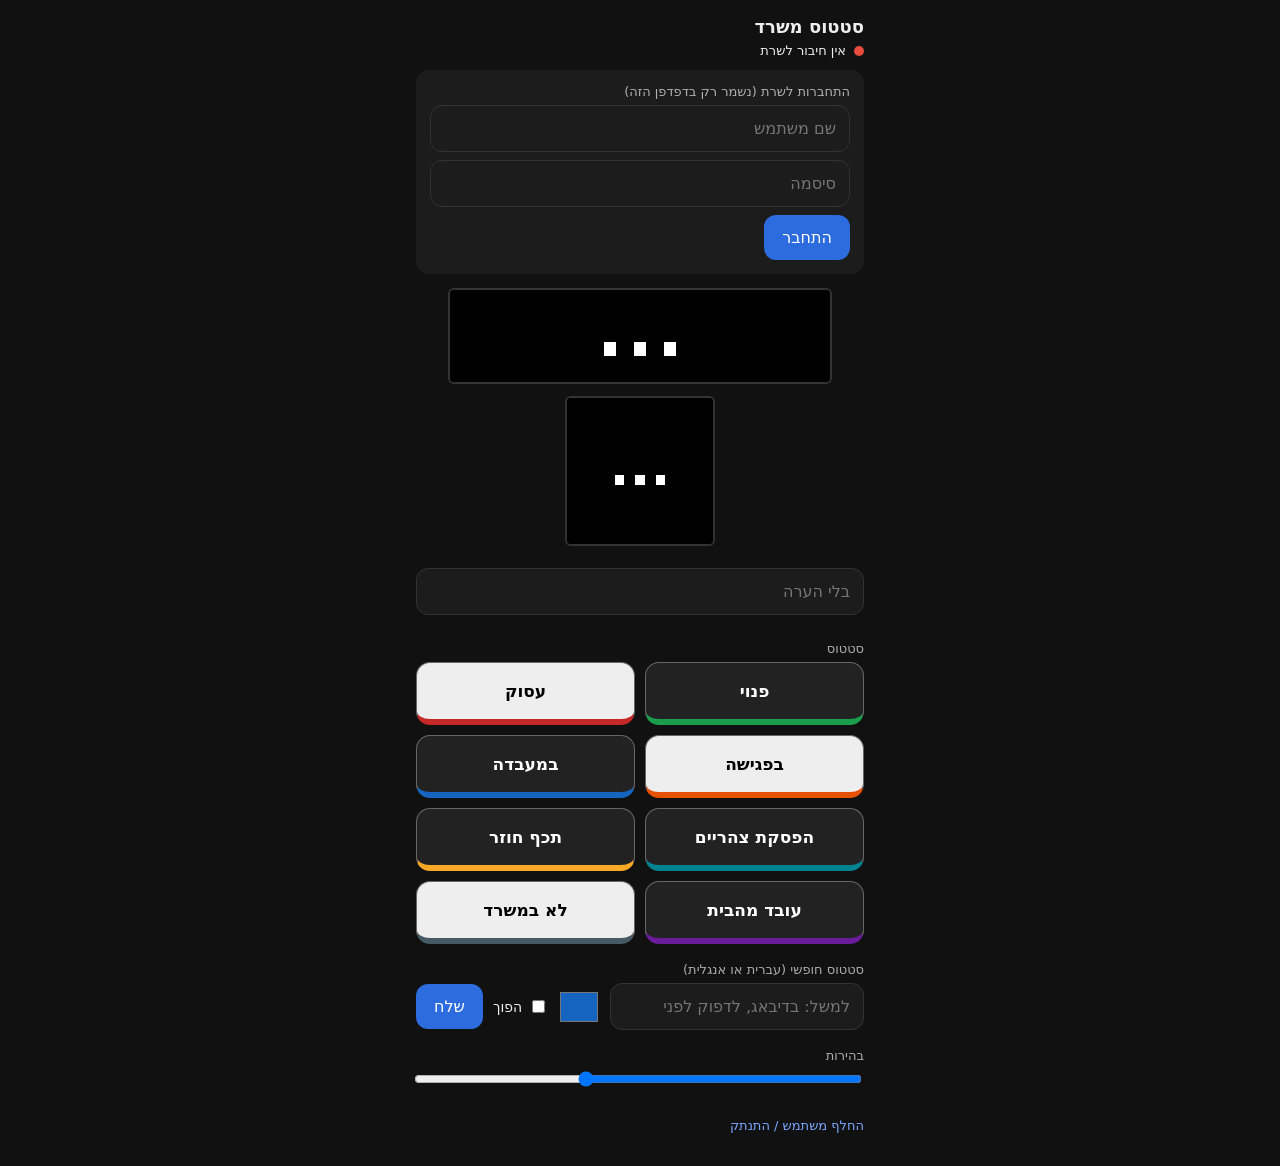
<file: office_status_control.html>
<!DOCTYPE html>
<html lang="he" dir="rtl"><head><meta charset="utf-8">
<meta name="viewport" content="width=device-width,initial-scale=1">
<title>סטטוס משרד - שליטה מרחוק</title>
<style>
*{box-sizing:border-box;font-family:system-ui,sans-serif}
body{margin:0 auto;padding:16px;background:#111;color:#eee;max-width:480px}
h1{font-size:18px;margin:0 0 6px;font-weight:600}
#conn{display:flex;align-items:center;gap:8px;font-size:13px;margin-bottom:12px}
#dot{width:10px;height:10px;border-radius:50%;background:#888;flex:none}
#wrap{text-align:center;margin-bottom:6px}
canvas{width:384px;max-width:100%;aspect-ratio:4/1;image-rendering:pixelated;border:2px solid #333;border-radius:6px;background:#000}
#msg{text-align:center;font-size:13px;min-height:18px;opacity:.8}
.grid{display:grid;grid-template-columns:1fr 1fr;gap:10px}
.grid button{border-radius:14px;padding:18px 8px;font-size:17px;font-weight:600;cursor:pointer;border:1px solid #666}
.grid button:active{transform:scale(.97)}
label{display:block;font-size:13px;opacity:.7;margin:18px 0 6px}
input[type=text],input[type=password]{width:100%;padding:13px;border-radius:12px;border:1px solid #333;background:#1c1c1c;color:#eee;font-size:16px;margin-bottom:8px}
.row{display:flex;gap:10px;align-items:center}
button.b{background:#2d6cdf;color:#fff;border:0;border-radius:12px;padding:13px 18px;font-size:16px}
.chk{display:flex;align-items:center;gap:6px;font-size:14px;white-space:nowrap;margin:0;opacity:1}
input[type=range]{width:100%}
#login{background:#1c1c1c;border-radius:14px;padding:14px;margin-bottom:14px;display:none}
a,.lnk{color:#7aa7ff;cursor:pointer;font-size:13px}
</style></head><body>
<h1>סטטוס משרד</h1>
<div id="conn"><span id="dot"></span><span id="connTxt">מתחבר...</span></div>

<div id="login">
  <label style="margin-top:0">התחברות לשרת (נשמר רק בדפדפן הזה)</label>
  <input type="text" id="u" placeholder="שם משתמש" autocapitalize="none" autocorrect="off" autocomplete="username">
  <input type="password" id="p" placeholder="סיסמה" autocomplete="current-password">
  <button class="b" onclick="saveLogin()">התחבר</button>
</div>

<div id="wrap"><canvas id="cv" width="128" height="32"></canvas></div>
<div id="wrap2" style="text-align:center;margin-top:8px"><canvas id="cv2" width="240" height="240" style="width:150px;aspect-ratio:1;aspect-ratio:1/1;border-radius:6px"></canvas></div>
<div id="msg"></div>
<input type="text" id="note" maxlength="30" placeholder="בלי הערה">
<label>סטטוס</label>
<div class="grid" id="grid"></div>
<label>סטטוס חופשי (עברית או אנגלית)</label>
<div class="row">
<input type="text" id="custom" maxlength="60" placeholder="למשל: בדיבאג, לדפוק לפני" style="margin:0">
<label class="chk"><input type="color" id="col" value="#1565c0" style="width:42px;height:38px;padding:0;border:0;background:none"></label>
<label class="chk"><input type="checkbox" id="inv">הפוך</label>
<button class="b" onclick="sendCustom()">שלח</button>
</div>
<label>בהירות</label>
<input type="range" id="bl" min="5" max="255" value="160" onchange="bright(this.value)">
<p style="margin-top:24px"><span class="lnk" onclick="logout()">החלף משתמש / התנתק</span></p>

<script>"use strict";var mqtt=(()=>{var So=Object.defineProperty;var dy=Object.getOwnPropertyDescriptor;var hy=Object.getOwnPropertyNames;var py=Object.prototype.hasOwnProperty;var $e=(t,e)=>()=>(t&&(e=t(t=0)),e);var H=(t,e)=>()=>(e||t((e={exports:{}}).exports,e),e.exports),Tr=(t,e)=>{for(var r in e)So(t,r,{get:e[r],enumerable:!0})},gy=(t,e,r,n)=>{if(e&&typeof e=="object"||typeof e=="function")for(let i of hy(e))!py.call(t,i)&&i!==r&&So(t,i,{get:()=>e[i],enumerable:!(n=dy(e,i))||n.enumerable});return t};var ge=t=>gy(So({},"__esModule",{value:!0}),t);var x=$e(()=>{});function Io(t){throw new Error("Node.js process "+t+" is not supported by JSPM core outside of Node.js")}function yy(){!Pr||!ir||(Pr=!1,ir.length?vt=ir.concat(vt):oi=-1,vt.length&&Yu())}function Yu(){if(!Pr){var t=setTimeout(yy,0);Pr=!0;for(var e=vt.length;e;){for(ir=vt,vt=[];++oi<e;)ir&&ir[oi].run();oi=-1,e=vt.length}ir=null,Pr=!1,clearTimeout(t)}}function by(t){var e=new Array(arguments.length-1);if(arguments.length>1)for(var r=1;r<arguments.length;r++)e[r-1]=arguments[r];vt.push(new Ju(t,e)),vt.length===1&&!Pr&&setTimeout(Yu,0)}function Ju(t,e){this.fun=t,this.array=e}function qe(){}function gl(t){Io("_linkedBinding")}function _l(t){Io("dlopen")}function wl(){return[]}function vl(){return[]}function Rl(t,e){if(!t)throw new Error(e||"assertion error")}function Bl(){return!1}function Jl(){return Dt.now()/1e3}function si(t){var e=Math.floor((Date.now()-Dt.now())*.001),r=Dt.now()*.001,n=Math.floor(r)+e,i=Math.floor(r%1*1e9);return t&&(n=n-t[0],i=i-t[1],i<0&&(n--,i+=Ao)),[n,i]}function St(){return xo}function lc(t){return[]}var vt,Pr,ir,oi,Xu,Zu,el,tl,rl,nl,il,ol,sl,al,ul,ll,cl,fl,dl,hl,pl,yl,bl,ml,Sl,El,ai,Al,Il,xl,Tl,Pl,Ol,kl,Cl,Ml,Nl,Ll,ql,Dl,Ul,Fl,jl,$l,Wl,Vl,Hl,zl,Gl,Ql,Kl,Yl,Dt,Eo,Ao,Xl,Zl,ec,tc,rc,nc,ic,oc,sc,ac,uc,xo,To=$e(()=>{x();P();T();vt=[],Pr=!1,oi=-1;Ju.prototype.run=function(){this.fun.apply(null,this.array)};Xu="browser",Zu="x64",el="browser",tl={PATH:"/usr/bin",LANG:typeof navigator<"u"?navigator.language+".UTF-8":void 0,PWD:"/",HOME:"/home",TMP:"/tmp"},rl=["/usr/bin/node"],nl=[],il="v16.8.0",ol={},sl=function(t,e){console.warn((e?e+": ":"")+t)},al=function(t){Io("binding")},ul=function(t){return 0},ll=function(){return"/"},cl=function(t){},fl={name:"node",sourceUrl:"",headersUrl:"",libUrl:""};dl=!0,hl=qe,pl=[];yl={},bl=!1,ml={};Sl=qe,El=qe,ai=function(){return{}},Al=ai,Il=ai,xl=qe,Tl=qe,Pl=qe,Ol={};kl={inspector:!1,debug:!1,uv:!1,ipv6:!1,tls_alpn:!1,tls_sni:!1,tls_ocsp:!1,tls:!1,cached_builtins:!0},Cl=qe,Ml=qe;Nl=qe,Ll=qe,ql=qe,Dl=qe,Ul=qe,Fl=void 0,jl=void 0,$l=void 0,Wl=qe,Vl=2,Hl=1,zl="/bin/usr/node",Gl=9229,Ql="node",Kl=[],Yl=qe,Dt={now:typeof performance<"u"?performance.now.bind(performance):void 0,timing:typeof performance<"u"?performance.timing:void 0};Dt.now===void 0&&(Eo=Date.now(),Dt.timing&&Dt.timing.navigationStart&&(Eo=Dt.timing.navigationStart),Dt.now=()=>Date.now()-Eo);Ao=1e9;si.bigint=function(t){var e=si(t);return typeof BigInt>"u"?e[0]*Ao+e[1]:BigInt(e[0]*Ao)+BigInt(e[1])};Xl=10,Zl={},ec=0;tc=St,rc=St,nc=St,ic=St,oc=St,sc=qe,ac=St,uc=St;xo={version:il,versions:ol,arch:Zu,platform:el,browser:dl,release:fl,_rawDebug:hl,moduleLoadList:pl,binding:al,_linkedBinding:gl,_events:Zl,_eventsCount:ec,_maxListeners:Xl,on:St,addListener:tc,once:rc,off:nc,removeListener:ic,removeAllListeners:oc,emit:sc,prependListener:ac,prependOnceListener:uc,listeners:lc,domain:yl,_exiting:bl,config:ml,dlopen:_l,uptime:Jl,_getActiveRequests:wl,_getActiveHandles:vl,reallyExit:Sl,_kill:El,cpuUsage:ai,resourceUsage:Al,memoryUsage:Il,kill:xl,exit:Tl,openStdin:Pl,allowedNodeEnvironmentFlags:Ol,assert:Rl,features:kl,_fatalExceptions:Cl,setUncaughtExceptionCaptureCallback:Ml,hasUncaughtExceptionCaptureCallback:Bl,emitWarning:sl,nextTick:by,_tickCallback:Nl,_debugProcess:Ll,_debugEnd:ql,_startProfilerIdleNotifier:Dl,_stopProfilerIdleNotifier:Ul,stdout:Fl,stdin:$l,stderr:jl,abort:Wl,umask:ul,chdir:cl,cwd:ll,env:tl,title:Xu,argv:rl,execArgv:nl,pid:Vl,ppid:Hl,execPath:zl,debugPort:Gl,hrtime:si,argv0:Ql,_preload_modules:Kl,setSourceMapsEnabled:Yl}});var L={};Tr(L,{_debugEnd:()=>ql,_debugProcess:()=>Ll,_events:()=>Zl,_eventsCount:()=>ec,_exiting:()=>bl,_fatalExceptions:()=>Cl,_getActiveHandles:()=>vl,_getActiveRequests:()=>wl,_kill:()=>El,_linkedBinding:()=>gl,_maxListeners:()=>Xl,_preload_modules:()=>Kl,_rawDebug:()=>hl,_startProfilerIdleNotifier:()=>Dl,_stopProfilerIdleNotifier:()=>Ul,_tickCallback:()=>Nl,abort:()=>Wl,addListener:()=>tc,allowedNodeEnvironmentFlags:()=>Ol,arch:()=>Zu,argv:()=>rl,argv0:()=>Ql,assert:()=>Rl,binding:()=>al,browser:()=>dl,chdir:()=>cl,config:()=>ml,cpuUsage:()=>ai,cwd:()=>ll,debugPort:()=>Gl,default:()=>_y,dlopen:()=>_l,domain:()=>yl,emit:()=>sc,emitWarning:()=>sl,env:()=>tl,execArgv:()=>nl,execPath:()=>zl,exit:()=>Tl,features:()=>kl,hasUncaughtExceptionCaptureCallback:()=>Bl,hrtime:()=>si,kill:()=>xl,listeners:()=>lc,memoryUsage:()=>Il,moduleLoadList:()=>pl,nextTick:()=>cc,off:()=>nc,on:()=>St,once:()=>rc,openStdin:()=>Pl,pid:()=>Vl,platform:()=>el,ppid:()=>Hl,prependListener:()=>ac,prependOnceListener:()=>uc,reallyExit:()=>Sl,release:()=>fl,removeAllListeners:()=>oc,removeListener:()=>ic,resourceUsage:()=>Al,setSourceMapsEnabled:()=>Yl,setUncaughtExceptionCaptureCallback:()=>Ml,stderr:()=>jl,stdin:()=>$l,stdout:()=>Fl,title:()=>Xu,umask:()=>ul,uptime:()=>Jl,version:()=>il,versions:()=>ol});function cc(t,...e){my(()=>t(...e))}var my,_y,Et=$e(()=>{x();P();T();To();To();my=typeof queueMicrotask=="function"?queueMicrotask:t=>setTimeout(t,0);_y={...xo,nextTick:cc}});var T=$e(()=>{Et()});function wy(){if(fc)return sn;fc=!0,sn.byteLength=u,sn.toByteArray=f,sn.fromByteArray=_;for(var t=[],e=[],r=typeof Uint8Array<"u"?Uint8Array:Array,n="ABCDEFGHIJKLMNOPQRSTUVWXYZabcdefghijklmnopqrstuvwxyz0123456789+/",i=0,s=n.length;i<s;++i)t[i]=n[i],e[n.charCodeAt(i)]=i;e[45]=62,e[95]=63;function o(y){var I=y.length;if(I%4>0)throw new Error("Invalid string. Length must be a multiple of 4");var S=y.indexOf("=");S===-1&&(S=I);var b=S===I?0:4-S%4;return[S,b]}function u(y){var I=o(y),S=I[0],b=I[1];return(S+b)*3/4-b}function c(y,I,S){return(I+S)*3/4-S}function f(y){var I,S=o(y),b=S[0],m=S[1],w=new r(c(y,b,m)),R=0,A=m>0?b-4:b,g;for(g=0;g<A;g+=4)I=e[y.charCodeAt(g)]<<18|e[y.charCodeAt(g+1)]<<12|e[y.charCodeAt(g+2)]<<6|e[y.charCodeAt(g+3)],w[R++]=I>>16&255,w[R++]=I>>8&255,w[R++]=I&255;return m===2&&(I=e[y.charCodeAt(g)]<<2|e[y.charCodeAt(g+1)]>>4,w[R++]=I&255),m===1&&(I=e[y.charCodeAt(g)]<<10|e[y.charCodeAt(g+1)]<<4|e[y.charCodeAt(g+2)]>>2,w[R++]=I>>8&255,w[R++]=I&255),w}function d(y){return t[y>>18&63]+t[y>>12&63]+t[y>>6&63]+t[y&63]}function h(y,I,S){for(var b,m=[],w=I;w<S;w+=3)b=(y[w]<<16&16711680)+(y[w+1]<<8&65280)+(y[w+2]&255),m.push(d(b));return m.join("")}function _(y){for(var I,S=y.length,b=S%3,m=[],w=16383,R=0,A=S-b;R<A;R+=w)m.push(h(y,R,R+w>A?A:R+w));return b===1?(I=y[S-1],m.push(t[I>>2]+t[I<<4&63]+"==")):b===2&&(I=(y[S-2]<<8)+y[S-1],m.push(t[I>>10]+t[I>>4&63]+t[I<<2&63]+"=")),m.join("")}return sn}function vy(){if(dc)return ui;dc=!0;return ui.read=function(t,e,r,n,i){var s,o,u=i*8-n-1,c=(1<<u)-1,f=c>>1,d=-7,h=r?i-1:0,_=r?-1:1,y=t[e+h];for(h+=_,s=y&(1<<-d)-1,y>>=-d,d+=u;d>0;s=s*256+t[e+h],h+=_,d-=8);for(o=s&(1<<-d)-1,s>>=-d,d+=n;d>0;o=o*256+t[e+h],h+=_,d-=8);if(s===0)s=1-f;else{if(s===c)return o?NaN:(y?-1:1)*(1/0);o=o+Math.pow(2,n),s=s-f}return(y?-1:1)*o*Math.pow(2,s-n)},ui.write=function(t,e,r,n,i,s){var o,u,c,f=s*8-i-1,d=(1<<f)-1,h=d>>1,_=i===23?Math.pow(2,-24)-Math.pow(2,-77):0,y=n?0:s-1,I=n?1:-1,S=e<0||e===0&&1/e<0?1:0;for(e=Math.abs(e),isNaN(e)||e===1/0?(u=isNaN(e)?1:0,o=d):(o=Math.floor(Math.log(e)/Math.LN2),e*(c=Math.pow(2,-o))<1&&(o--,c*=2),o+h>=1?e+=_/c:e+=_*Math.pow(2,1-h),e*c>=2&&(o++,c/=2),o+h>=d?(u=0,o=d):o+h>=1?(u=(e*c-1)*Math.pow(2,i),o=o+h):(u=e*Math.pow(2,h-1)*Math.pow(2,i),o=0));i>=8;t[r+y]=u&255,y+=I,u/=256,i-=8);for(o=o<<i|u,f+=i;f>0;t[r+y]=o&255,y+=I,o/=256,f-=8);t[r+y-I]|=S*128},ui}function pc(){if(hc)return or;hc=!0;let t=wy(),e=vy(),r=typeof Symbol=="function"&&typeof Symbol.for=="function"?Symbol.for("nodejs.util.inspect.custom"):null;or.Buffer=o,or.SlowBuffer=m,or.INSPECT_MAX_BYTES=50;let n=2147483647;or.kMaxLength=n,o.TYPED_ARRAY_SUPPORT=i(),!o.TYPED_ARRAY_SUPPORT&&typeof console<"u"&&typeof console.error=="function"&&console.error("This browser lacks typed array (Uint8Array) support which is required by `buffer` v5.x. Use `buffer` v4.x if you require old browser support.");function i(){try{let p=new Uint8Array(1),a={foo:function(){return 42}};return Object.setPrototypeOf(a,Uint8Array.prototype),Object.setPrototypeOf(p,a),p.foo()===42}catch{return!1}}Object.defineProperty(o.prototype,"parent",{enumerable:!0,get:function(){if(o.isBuffer(this))return this.buffer}}),Object.defineProperty(o.prototype,"offset",{enumerable:!0,get:function(){if(o.isBuffer(this))return this.byteOffset}});function s(p){if(p>n)throw new RangeError('The value "'+p+'" is invalid for option "size"');let a=new Uint8Array(p);return Object.setPrototypeOf(a,o.prototype),a}function o(p,a,l){if(typeof p=="number"){if(typeof a=="string")throw new TypeError('The "string" argument must be of type string. Received type number');return d(p)}return u(p,a,l)}o.poolSize=8192;function u(p,a,l){if(typeof p=="string")return h(p,a);if(ArrayBuffer.isView(p))return y(p);if(p==null)throw new TypeError("The first argument must be one of type string, Buffer, ArrayBuffer, Array, or Array-like Object. Received type "+typeof p);if(Je(p,ArrayBuffer)||p&&Je(p.buffer,ArrayBuffer)||typeof SharedArrayBuffer<"u"&&(Je(p,SharedArrayBuffer)||p&&Je(p.buffer,SharedArrayBuffer)))return I(p,a,l);if(typeof p=="number")throw new TypeError('The "value" argument must not be of type number. Received type number');let E=p.valueOf&&p.valueOf();if(E!=null&&E!==p)return o.from(E,a,l);let C=S(p);if(C)return C;if(typeof Symbol<"u"&&Symbol.toPrimitive!=null&&typeof p[Symbol.toPrimitive]=="function")return o.from(p[Symbol.toPrimitive]("string"),a,l);throw new TypeError("The first argument must be one of type string, Buffer, ArrayBuffer, Array, or Array-like Object. Received type "+typeof p)}o.from=function(p,a,l){return u(p,a,l)},Object.setPrototypeOf(o.prototype,Uint8Array.prototype),Object.setPrototypeOf(o,Uint8Array);function c(p){if(typeof p!="number")throw new TypeError('"size" argument must be of type number');if(p<0)throw new RangeError('The value "'+p+'" is invalid for option "size"')}function f(p,a,l){return c(p),p<=0?s(p):a!==void 0?typeof l=="string"?s(p).fill(a,l):s(p).fill(a):s(p)}o.alloc=function(p,a,l){return f(p,a,l)};function d(p){return c(p),s(p<0?0:b(p)|0)}o.allocUnsafe=function(p){return d(p)},o.allocUnsafeSlow=function(p){return d(p)};function h(p,a){if((typeof a!="string"||a==="")&&(a="utf8"),!o.isEncoding(a))throw new TypeError("Unknown encoding: "+a);let l=w(p,a)|0,E=s(l),C=E.write(p,a);return C!==l&&(E=E.slice(0,C)),E}function _(p){let a=p.length<0?0:b(p.length)|0,l=s(a);for(let E=0;E<a;E+=1)l[E]=p[E]&255;return l}function y(p){if(Je(p,Uint8Array)){let a=new Uint8Array(p);return I(a.buffer,a.byteOffset,a.byteLength)}return _(p)}function I(p,a,l){if(a<0||p.byteLength<a)throw new RangeError('"offset" is outside of buffer bounds');if(p.byteLength<a+(l||0))throw new RangeError('"length" is outside of buffer bounds');let E;return a===void 0&&l===void 0?E=new Uint8Array(p):l===void 0?E=new Uint8Array(p,a):E=new Uint8Array(p,a,l),Object.setPrototypeOf(E,o.prototype),E}function S(p){if(o.isBuffer(p)){let a=b(p.length)|0,l=s(a);return l.length===0||p.copy(l,0,0,a),l}if(p.length!==void 0)return typeof p.length!="number"||nn(p.length)?s(0):_(p);if(p.type==="Buffer"&&Array.isArray(p.data))return _(p.data)}function b(p){if(p>=n)throw new RangeError("Attempt to allocate Buffer larger than maximum size: 0x"+n.toString(16)+" bytes");return p|0}function m(p){return+p!=p&&(p=0),o.alloc(+p)}o.isBuffer=function(a){return a!=null&&a._isBuffer===!0&&a!==o.prototype},o.compare=function(a,l){if(Je(a,Uint8Array)&&(a=o.from(a,a.offset,a.byteLength)),Je(l,Uint8Array)&&(l=o.from(l,l.offset,l.byteLength)),!o.isBuffer(a)||!o.isBuffer(l))throw new TypeError('The "buf1", "buf2" arguments must be one of type Buffer or Uint8Array');if(a===l)return 0;let E=a.length,C=l.length;for(let N=0,F=Math.min(E,C);N<F;++N)if(a[N]!==l[N]){E=a[N],C=l[N];break}return E<C?-1:C<E?1:0},o.isEncoding=function(a){switch(String(a).toLowerCase()){case"hex":case"utf8":case"utf-8":case"ascii":case"latin1":case"binary":case"base64":case"ucs2":case"ucs-2":case"utf16le":case"utf-16le":return!0;default:return!1}},o.concat=function(a,l){if(!Array.isArray(a))throw new TypeError('"list" argument must be an Array of Buffers');if(a.length===0)return o.alloc(0);let E;if(l===void 0)for(l=0,E=0;E<a.length;++E)l+=a[E].length;let C=o.allocUnsafe(l),N=0;for(E=0;E<a.length;++E){let F=a[E];if(Je(F,Uint8Array))N+F.length>C.length?(o.isBuffer(F)||(F=o.from(F)),F.copy(C,N)):Uint8Array.prototype.set.call(C,F,N);else if(o.isBuffer(F))F.copy(C,N);else throw new TypeError('"list" argument must be an Array of Buffers');N+=F.length}return C};function w(p,a){if(o.isBuffer(p))return p.length;if(ArrayBuffer.isView(p)||Je(p,ArrayBuffer))return p.byteLength;if(typeof p!="string")throw new TypeError('The "string" argument must be one of type string, Buffer, or ArrayBuffer. Received type '+typeof p);let l=p.length,E=arguments.length>2&&arguments[2]===!0;if(!E&&l===0)return 0;let C=!1;for(;;)switch(a){case"ascii":case"latin1":case"binary":return l;case"utf8":case"utf-8":return _t(p).length;case"ucs2":case"ucs-2":case"utf16le":case"utf-16le":return l*2;case"hex":return l>>>1;case"base64":return ri(p).length;default:if(C)return E?-1:_t(p).length;a=(""+a).toLowerCase(),C=!0}}o.byteLength=w;function R(p,a,l){let E=!1;if((a===void 0||a<0)&&(a=0),a>this.length||((l===void 0||l>this.length)&&(l=this.length),l<=0)||(l>>>=0,a>>>=0,l<=a))return"";for(p||(p="utf8");;)switch(p){case"hex":return W(this,a,l);case"utf8":case"utf-8":return $(this,a,l);case"ascii":return ee(this,a,l);case"latin1":case"binary":return z(this,a,l);case"base64":return U(this,a,l);case"ucs2":case"ucs-2":case"utf16le":case"utf-16le":return te(this,a,l);default:if(E)throw new TypeError("Unknown encoding: "+p);p=(p+"").toLowerCase(),E=!0}}o.prototype._isBuffer=!0;function A(p,a,l){let E=p[a];p[a]=p[l],p[l]=E}o.prototype.swap16=function(){let a=this.length;if(a%2!==0)throw new RangeError("Buffer size must be a multiple of 16-bits");for(let l=0;l<a;l+=2)A(this,l,l+1);return this},o.prototype.swap32=function(){let a=this.length;if(a%4!==0)throw new RangeError("Buffer size must be a multiple of 32-bits");for(let l=0;l<a;l+=4)A(this,l,l+3),A(this,l+1,l+2);return this},o.prototype.swap64=function(){let a=this.length;if(a%8!==0)throw new RangeError("Buffer size must be a multiple of 64-bits");for(let l=0;l<a;l+=8)A(this,l,l+7),A(this,l+1,l+6),A(this,l+2,l+5),A(this,l+3,l+4);return this},o.prototype.toString=function(){let a=this.length;return a===0?"":arguments.length===0?$(this,0,a):R.apply(this,arguments)},o.prototype.toLocaleString=o.prototype.toString,o.prototype.equals=function(a){if(!o.isBuffer(a))throw new TypeError("Argument must be a Buffer");return this===a?!0:o.compare(this,a)===0},o.prototype.inspect=function(){let a="",l=or.INSPECT_MAX_BYTES;return a=this.toString("hex",0,l).replace(/(.{2})/g,"$1 ").trim(),this.length>l&&(a+=" ... "),"<Buffer "+a+">"},r&&(o.prototype[r]=o.prototype.inspect),o.prototype.compare=function(a,l,E,C,N){if(Je(a,Uint8Array)&&(a=o.from(a,a.offset,a.byteLength)),!o.isBuffer(a))throw new TypeError('The "target" argument must be one of type Buffer or Uint8Array. Received type '+typeof a);if(l===void 0&&(l=0),E===void 0&&(E=a?a.length:0),C===void 0&&(C=0),N===void 0&&(N=this.length),l<0||E>a.length||C<0||N>this.length)throw new RangeError("out of range index");if(C>=N&&l>=E)return 0;if(C>=N)return-1;if(l>=E)return 1;if(l>>>=0,E>>>=0,C>>>=0,N>>>=0,this===a)return 0;let F=N-C,k=E-l,M=Math.min(F,k),re=this.slice(C,N),ie=a.slice(l,E);for(let oe=0;oe<M;++oe)if(re[oe]!==ie[oe]){F=re[oe],k=ie[oe];break}return F<k?-1:k<F?1:0};function g(p,a,l,E,C){if(p.length===0)return-1;if(typeof l=="string"?(E=l,l=0):l>2147483647?l=2147483647:l<-2147483648&&(l=-2147483648),l=+l,nn(l)&&(l=C?0:p.length-1),l<0&&(l=p.length+l),l>=p.length){if(C)return-1;l=p.length-1}else if(l<0)if(C)l=0;else return-1;if(typeof a=="string"&&(a=o.from(a,E)),o.isBuffer(a))return a.length===0?-1:O(p,a,l,E,C);if(typeof a=="number")return a=a&255,typeof Uint8Array.prototype.indexOf=="function"?C?Uint8Array.prototype.indexOf.call(p,a,l):Uint8Array.prototype.lastIndexOf.call(p,a,l):O(p,[a],l,E,C);throw new TypeError("val must be string, number or Buffer")}function O(p,a,l,E,C){let N=1,F=p.length,k=a.length;if(E!==void 0&&(E=String(E).toLowerCase(),E==="ucs2"||E==="ucs-2"||E==="utf16le"||E==="utf-16le")){if(p.length<2||a.length<2)return-1;N=2,F/=2,k/=2,l/=2}function M(ie,oe){return N===1?ie[oe]:ie.readUInt16BE(oe*N)}let re;if(C){let ie=-1;for(re=l;re<F;re++)if(M(p,re)===M(a,ie===-1?0:re-ie)){if(ie===-1&&(ie=re),re-ie+1===k)return ie*N}else ie!==-1&&(re-=re-ie),ie=-1}else for(l+k>F&&(l=F-k),re=l;re>=0;re--){let ie=!0;for(let oe=0;oe<k;oe++)if(M(p,re+oe)!==M(a,oe)){ie=!1;break}if(ie)return re}return-1}o.prototype.includes=function(a,l,E){return this.indexOf(a,l,E)!==-1},o.prototype.indexOf=function(a,l,E){return g(this,a,l,E,!0)},o.prototype.lastIndexOf=function(a,l,E){return g(this,a,l,E,!1)};function v(p,a,l,E){l=Number(l)||0;let C=p.length-l;E?(E=Number(E),E>C&&(E=C)):E=C;let N=a.length;E>N/2&&(E=N/2);let F;for(F=0;F<E;++F){let k=parseInt(a.substr(F*2,2),16);if(nn(k))return F;p[l+F]=k}return F}function B(p,a,l,E){return Ar(_t(a,p.length-l),p,l,E)}function D(p,a,l,E){return Ar(wt(a),p,l,E)}function q(p,a,l,E){return Ar(ri(a),p,l,E)}function K(p,a,l,E){return Ar(rn(a,p.length-l),p,l,E)}o.prototype.write=function(a,l,E,C){if(l===void 0)C="utf8",E=this.length,l=0;else if(E===void 0&&typeof l=="string")C=l,E=this.length,l=0;else if(isFinite(l))l=l>>>0,isFinite(E)?(E=E>>>0,C===void 0&&(C="utf8")):(C=E,E=void 0);else throw new Error("Buffer.write(string, encoding, offset[, length]) is no longer supported");let N=this.length-l;if((E===void 0||E>N)&&(E=N),a.length>0&&(E<0||l<0)||l>this.length)throw new RangeError("Attempt to write outside buffer bounds");C||(C="utf8");let F=!1;for(;;)switch(C){case"hex":return v(this,a,l,E);case"utf8":case"utf-8":return B(this,a,l,E);case"ascii":case"latin1":case"binary":return D(this,a,l,E);case"base64":return q(this,a,l,E);case"ucs2":case"ucs-2":case"utf16le":case"utf-16le":return K(this,a,l,E);default:if(F)throw new TypeError("Unknown encoding: "+C);C=(""+C).toLowerCase(),F=!0}},o.prototype.toJSON=function(){return{type:"Buffer",data:Array.prototype.slice.call(this._arr||this,0)}};function U(p,a,l){return a===0&&l===p.length?t.fromByteArray(p):t.fromByteArray(p.slice(a,l))}function $(p,a,l){l=Math.min(p.length,l);let E=[],C=a;for(;C<l;){let N=p[C],F=null,k=N>239?4:N>223?3:N>191?2:1;if(C+k<=l){let M,re,ie,oe;switch(k){case 1:N<128&&(F=N);break;case 2:M=p[C+1],(M&192)===128&&(oe=(N&31)<<6|M&63,oe>127&&(F=oe));break;case 3:M=p[C+1],re=p[C+2],(M&192)===128&&(re&192)===128&&(oe=(N&15)<<12|(M&63)<<6|re&63,oe>2047&&(oe<55296||oe>57343)&&(F=oe));break;case 4:M=p[C+1],re=p[C+2],ie=p[C+3],(M&192)===128&&(re&192)===128&&(ie&192)===128&&(oe=(N&15)<<18|(M&63)<<12|(re&63)<<6|ie&63,oe>65535&&oe<1114112&&(F=oe))}}F===null?(F=65533,k=1):F>65535&&(F-=65536,E.push(F>>>10&1023|55296),F=56320|F&1023),E.push(F),C+=k}return J(E)}let G=4096;function J(p){let a=p.length;if(a<=G)return String.fromCharCode.apply(String,p);let l="",E=0;for(;E<a;)l+=String.fromCharCode.apply(String,p.slice(E,E+=G));return l}function ee(p,a,l){let E="";l=Math.min(p.length,l);for(let C=a;C<l;++C)E+=String.fromCharCode(p[C]&127);return E}function z(p,a,l){let E="";l=Math.min(p.length,l);for(let C=a;C<l;++C)E+=String.fromCharCode(p[C]);return E}function W(p,a,l){let E=p.length;(!a||a<0)&&(a=0),(!l||l<0||l>E)&&(l=E);let C="";for(let N=a;N<l;++N)C+=ho[p[N]];return C}function te(p,a,l){let E=p.slice(a,l),C="";for(let N=0;N<E.length-1;N+=2)C+=String.fromCharCode(E[N]+E[N+1]*256);return C}o.prototype.slice=function(a,l){let E=this.length;a=~~a,l=l===void 0?E:~~l,a<0?(a+=E,a<0&&(a=0)):a>E&&(a=E),l<0?(l+=E,l<0&&(l=0)):l>E&&(l=E),l<a&&(l=a);let C=this.subarray(a,l);return Object.setPrototypeOf(C,o.prototype),C};function Y(p,a,l){if(p%1!==0||p<0)throw new RangeError("offset is not uint");if(p+a>l)throw new RangeError("Trying to access beyond buffer length")}o.prototype.readUintLE=o.prototype.readUIntLE=function(a,l,E){a=a>>>0,l=l>>>0,E||Y(a,l,this.length);let C=this[a],N=1,F=0;for(;++F<l&&(N*=256);)C+=this[a+F]*N;return C},o.prototype.readUintBE=o.prototype.readUIntBE=function(a,l,E){a=a>>>0,l=l>>>0,E||Y(a,l,this.length);let C=this[a+--l],N=1;for(;l>0&&(N*=256);)C+=this[a+--l]*N;return C},o.prototype.readUint8=o.prototype.readUInt8=function(a,l){return a=a>>>0,l||Y(a,1,this.length),this[a]},o.prototype.readUint16LE=o.prototype.readUInt16LE=function(a,l){return a=a>>>0,l||Y(a,2,this.length),this[a]|this[a+1]<<8},o.prototype.readUint16BE=o.prototype.readUInt16BE=function(a,l){return a=a>>>0,l||Y(a,2,this.length),this[a]<<8|this[a+1]},o.prototype.readUint32LE=o.prototype.readUInt32LE=function(a,l){return a=a>>>0,l||Y(a,4,this.length),(this[a]|this[a+1]<<8|this[a+2]<<16)+this[a+3]*16777216},o.prototype.readUint32BE=o.prototype.readUInt32BE=function(a,l){return a=a>>>0,l||Y(a,4,this.length),this[a]*16777216+(this[a+1]<<16|this[a+2]<<8|this[a+3])},o.prototype.readBigUInt64LE=it(function(a){a=a>>>0,xe(a,"offset");let l=this[a],E=this[a+7];(l===void 0||E===void 0)&&nt(a,this.length-8);let C=l+this[++a]*2**8+this[++a]*2**16+this[++a]*2**24,N=this[++a]+this[++a]*2**8+this[++a]*2**16+E*2**24;return BigInt(C)+(BigInt(N)<<BigInt(32))}),o.prototype.readBigUInt64BE=it(function(a){a=a>>>0,xe(a,"offset");let l=this[a],E=this[a+7];(l===void 0||E===void 0)&&nt(a,this.length-8);let C=l*2**24+this[++a]*2**16+this[++a]*2**8+this[++a],N=this[++a]*2**24+this[++a]*2**16+this[++a]*2**8+E;return(BigInt(C)<<BigInt(32))+BigInt(N)}),o.prototype.readIntLE=function(a,l,E){a=a>>>0,l=l>>>0,E||Y(a,l,this.length);let C=this[a],N=1,F=0;for(;++F<l&&(N*=256);)C+=this[a+F]*N;return N*=128,C>=N&&(C-=Math.pow(2,8*l)),C},o.prototype.readIntBE=function(a,l,E){a=a>>>0,l=l>>>0,E||Y(a,l,this.length);let C=l,N=1,F=this[a+--C];for(;C>0&&(N*=256);)F+=this[a+--C]*N;return N*=128,F>=N&&(F-=Math.pow(2,8*l)),F},o.prototype.readInt8=function(a,l){return a=a>>>0,l||Y(a,1,this.length),this[a]&128?(255-this[a]+1)*-1:this[a]},o.prototype.readInt16LE=function(a,l){a=a>>>0,l||Y(a,2,this.length);let E=this[a]|this[a+1]<<8;return E&32768?E|4294901760:E},o.prototype.readInt16BE=function(a,l){a=a>>>0,l||Y(a,2,this.length);let E=this[a+1]|this[a]<<8;return E&32768?E|4294901760:E},o.prototype.readInt32LE=function(a,l){return a=a>>>0,l||Y(a,4,this.length),this[a]|this[a+1]<<8|this[a+2]<<16|this[a+3]<<24},o.prototype.readInt32BE=function(a,l){return a=a>>>0,l||Y(a,4,this.length),this[a]<<24|this[a+1]<<16|this[a+2]<<8|this[a+3]},o.prototype.readBigInt64LE=it(function(a){a=a>>>0,xe(a,"offset");let l=this[a],E=this[a+7];(l===void 0||E===void 0)&&nt(a,this.length-8);let C=this[a+4]+this[a+5]*2**8+this[a+6]*2**16+(E<<24);return(BigInt(C)<<BigInt(32))+BigInt(l+this[++a]*2**8+this[++a]*2**16+this[++a]*2**24)}),o.prototype.readBigInt64BE=it(function(a){a=a>>>0,xe(a,"offset");let l=this[a],E=this[a+7];(l===void 0||E===void 0)&&nt(a,this.length-8);let C=(l<<24)+this[++a]*2**16+this[++a]*2**8+this[++a];return(BigInt(C)<<BigInt(32))+BigInt(this[++a]*2**24+this[++a]*2**16+this[++a]*2**8+E)}),o.prototype.readFloatLE=function(a,l){return a=a>>>0,l||Y(a,4,this.length),e.read(this,a,!0,23,4)},o.prototype.readFloatBE=function(a,l){return a=a>>>0,l||Y(a,4,this.length),e.read(this,a,!1,23,4)},o.prototype.readDoubleLE=function(a,l){return a=a>>>0,l||Y(a,8,this.length),e.read(this,a,!0,52,8)},o.prototype.readDoubleBE=function(a,l){return a=a>>>0,l||Y(a,8,this.length),e.read(this,a,!1,52,8)};function X(p,a,l,E,C,N){if(!o.isBuffer(p))throw new TypeError('"buffer" argument must be a Buffer instance');if(a>C||a<N)throw new RangeError('"value" argument is out of bounds');if(l+E>p.length)throw new RangeError("Index out of range")}o.prototype.writeUintLE=o.prototype.writeUIntLE=function(a,l,E,C){if(a=+a,l=l>>>0,E=E>>>0,!C){let k=Math.pow(2,8*E)-1;X(this,a,l,E,k,0)}let N=1,F=0;for(this[l]=a&255;++F<E&&(N*=256);)this[l+F]=a/N&255;return l+E},o.prototype.writeUintBE=o.prototype.writeUIntBE=function(a,l,E,C){if(a=+a,l=l>>>0,E=E>>>0,!C){let k=Math.pow(2,8*E)-1;X(this,a,l,E,k,0)}let N=E-1,F=1;for(this[l+N]=a&255;--N>=0&&(F*=256);)this[l+N]=a/F&255;return l+E},o.prototype.writeUint8=o.prototype.writeUInt8=function(a,l,E){return a=+a,l=l>>>0,E||X(this,a,l,1,255,0),this[l]=a&255,l+1},o.prototype.writeUint16LE=o.prototype.writeUInt16LE=function(a,l,E){return a=+a,l=l>>>0,E||X(this,a,l,2,65535,0),this[l]=a&255,this[l+1]=a>>>8,l+2},o.prototype.writeUint16BE=o.prototype.writeUInt16BE=function(a,l,E){return a=+a,l=l>>>0,E||X(this,a,l,2,65535,0),this[l]=a>>>8,this[l+1]=a&255,l+2},o.prototype.writeUint32LE=o.prototype.writeUInt32LE=function(a,l,E){return a=+a,l=l>>>0,E||X(this,a,l,4,4294967295,0),this[l+3]=a>>>24,this[l+2]=a>>>16,this[l+1]=a>>>8,this[l]=a&255,l+4},o.prototype.writeUint32BE=o.prototype.writeUInt32BE=function(a,l,E){return a=+a,l=l>>>0,E||X(this,a,l,4,4294967295,0),this[l]=a>>>24,this[l+1]=a>>>16,this[l+2]=a>>>8,this[l+3]=a&255,l+4};function ce(p,a,l,E,C){Pe(a,E,C,p,l,7);let N=Number(a&BigInt(4294967295));p[l++]=N,N=N>>8,p[l++]=N,N=N>>8,p[l++]=N,N=N>>8,p[l++]=N;let F=Number(a>>BigInt(32)&BigInt(4294967295));return p[l++]=F,F=F>>8,p[l++]=F,F=F>>8,p[l++]=F,F=F>>8,p[l++]=F,l}function Z(p,a,l,E,C){Pe(a,E,C,p,l,7);let N=Number(a&BigInt(4294967295));p[l+7]=N,N=N>>8,p[l+6]=N,N=N>>8,p[l+5]=N,N=N>>8,p[l+4]=N;let F=Number(a>>BigInt(32)&BigInt(4294967295));return p[l+3]=F,F=F>>8,p[l+2]=F,F=F>>8,p[l+1]=F,F=F>>8,p[l]=F,l+8}o.prototype.writeBigUInt64LE=it(function(a,l=0){return ce(this,a,l,BigInt(0),BigInt("0xffffffffffffffff"))}),o.prototype.writeBigUInt64BE=it(function(a,l=0){return Z(this,a,l,BigInt(0),BigInt("0xffffffffffffffff"))}),o.prototype.writeIntLE=function(a,l,E,C){if(a=+a,l=l>>>0,!C){let M=Math.pow(2,8*E-1);X(this,a,l,E,M-1,-M)}let N=0,F=1,k=0;for(this[l]=a&255;++N<E&&(F*=256);)a<0&&k===0&&this[l+N-1]!==0&&(k=1),this[l+N]=(a/F>>0)-k&255;return l+E},o.prototype.writeIntBE=function(a,l,E,C){if(a=+a,l=l>>>0,!C){let M=Math.pow(2,8*E-1);X(this,a,l,E,M-1,-M)}let N=E-1,F=1,k=0;for(this[l+N]=a&255;--N>=0&&(F*=256);)a<0&&k===0&&this[l+N+1]!==0&&(k=1),this[l+N]=(a/F>>0)-k&255;return l+E},o.prototype.writeInt8=function(a,l,E){return a=+a,l=l>>>0,E||X(this,a,l,1,127,-128),a<0&&(a=255+a+1),this[l]=a&255,l+1},o.prototype.writeInt16LE=function(a,l,E){return a=+a,l=l>>>0,E||X(this,a,l,2,32767,-32768),this[l]=a&255,this[l+1]=a>>>8,l+2},o.prototype.writeInt16BE=function(a,l,E){return a=+a,l=l>>>0,E||X(this,a,l,2,32767,-32768),this[l]=a>>>8,this[l+1]=a&255,l+2},o.prototype.writeInt32LE=function(a,l,E){return a=+a,l=l>>>0,E||X(this,a,l,4,2147483647,-2147483648),this[l]=a&255,this[l+1]=a>>>8,this[l+2]=a>>>16,this[l+3]=a>>>24,l+4},o.prototype.writeInt32BE=function(a,l,E){return a=+a,l=l>>>0,E||X(this,a,l,4,2147483647,-2147483648),a<0&&(a=4294967295+a+1),this[l]=a>>>24,this[l+1]=a>>>16,this[l+2]=a>>>8,this[l+3]=a&255,l+4},o.prototype.writeBigInt64LE=it(function(a,l=0){return ce(this,a,l,-BigInt("0x8000000000000000"),BigInt("0x7fffffffffffffff"))}),o.prototype.writeBigInt64BE=it(function(a,l=0){return Z(this,a,l,-BigInt("0x8000000000000000"),BigInt("0x7fffffffffffffff"))});function ne(p,a,l,E,C,N){if(l+E>p.length)throw new RangeError("Index out of range");if(l<0)throw new RangeError("Index out of range")}function de(p,a,l,E,C){return a=+a,l=l>>>0,C||ne(p,a,l,4),e.write(p,a,l,E,23,4),l+4}o.prototype.writeFloatLE=function(a,l,E){return de(this,a,l,!0,E)},o.prototype.writeFloatBE=function(a,l,E){return de(this,a,l,!1,E)};function me(p,a,l,E,C){return a=+a,l=l>>>0,C||ne(p,a,l,8),e.write(p,a,l,E,52,8),l+8}o.prototype.writeDoubleLE=function(a,l,E){return me(this,a,l,!0,E)},o.prototype.writeDoubleBE=function(a,l,E){return me(this,a,l,!1,E)},o.prototype.copy=function(a,l,E,C){if(!o.isBuffer(a))throw new TypeError("argument should be a Buffer");if(E||(E=0),!C&&C!==0&&(C=this.length),l>=a.length&&(l=a.length),l||(l=0),C>0&&C<E&&(C=E),C===E||a.length===0||this.length===0)return 0;if(l<0)throw new RangeError("targetStart out of bounds");if(E<0||E>=this.length)throw new RangeError("Index out of range");if(C<0)throw new RangeError("sourceEnd out of bounds");C>this.length&&(C=this.length),a.length-l<C-E&&(C=a.length-l+E);let N=C-E;return this===a&&typeof Uint8Array.prototype.copyWithin=="function"?this.copyWithin(l,E,C):Uint8Array.prototype.set.call(a,this.subarray(E,C),l),N},o.prototype.fill=function(a,l,E,C){if(typeof a=="string"){if(typeof l=="string"?(C=l,l=0,E=this.length):typeof E=="string"&&(C=E,E=this.length),C!==void 0&&typeof C!="string")throw new TypeError("encoding must be a string");if(typeof C=="string"&&!o.isEncoding(C))throw new TypeError("Unknown encoding: "+C);if(a.length===1){let F=a.charCodeAt(0);(C==="utf8"&&F<128||C==="latin1")&&(a=F)}}else typeof a=="number"?a=a&255:typeof a=="boolean"&&(a=Number(a));if(l<0||this.length<l||this.length<E)throw new RangeError("Out of range index");if(E<=l)return this;l=l>>>0,E=E===void 0?this.length:E>>>0,a||(a=0);let N;if(typeof a=="number")for(N=l;N<E;++N)this[N]=a;else{let F=o.isBuffer(a)?a:o.from(a,C),k=F.length;if(k===0)throw new TypeError('The value "'+a+'" is invalid for argument "value"');for(N=0;N<E-l;++N)this[N+l]=F[N%k]}return this};let ye={};function Ae(p,a,l){ye[p]=class extends l{constructor(){super(),Object.defineProperty(this,"message",{value:a.apply(this,arguments),writable:!0,configurable:!0}),this.name=`${this.name} [${p}]`,this.stack,delete this.name}get code(){return p}set code(C){Object.defineProperty(this,"code",{configurable:!0,enumerable:!0,value:C,writable:!0})}toString(){return`${this.name} [${p}]: ${this.message}`}}}Ae("ERR_BUFFER_OUT_OF_BOUNDS",function(p){return p?`${p} is outside of buffer bounds`:"Attempt to access memory outside buffer bounds"},RangeError),Ae("ERR_INVALID_ARG_TYPE",function(p,a){return`The "${p}" argument must be of type number. Received type ${typeof a}`},TypeError),Ae("ERR_OUT_OF_RANGE",function(p,a,l){let E=`The value of "${p}" is out of range.`,C=l;return Number.isInteger(l)&&Math.abs(l)>2**32?C=we(String(l)):typeof l=="bigint"&&(C=String(l),(l>BigInt(2)**BigInt(32)||l<-(BigInt(2)**BigInt(32)))&&(C=we(C)),C+="n"),E+=` It must be ${a}. Received ${C}`,E},RangeError);function we(p){let a="",l=p.length,E=p[0]==="-"?1:0;for(;l>=E+4;l-=3)a=`_${p.slice(l-3,l)}${a}`;return`${p.slice(0,l)}${a}`}function ve(p,a,l){xe(a,"offset"),(p[a]===void 0||p[a+l]===void 0)&&nt(a,p.length-(l+1))}function Pe(p,a,l,E,C,N){if(p>l||p<a){let F=typeof a=="bigint"?"n":"",k;throw a===0||a===BigInt(0)?k=`>= 0${F} and < 2${F} ** ${(N+1)*8}${F}`:k=`>= -(2${F} ** ${(N+1)*8-1}${F}) and < 2 ** ${(N+1)*8-1}${F}`,new ye.ERR_OUT_OF_RANGE("value",k,p)}ve(E,C,N)}function xe(p,a){if(typeof p!="number")throw new ye.ERR_INVALID_ARG_TYPE(a,"number",p)}function nt(p,a,l){throw Math.floor(p)!==p?(xe(p,l),new ye.ERR_OUT_OF_RANGE("offset","an integer",p)):a<0?new ye.ERR_BUFFER_OUT_OF_BOUNDS:new ye.ERR_OUT_OF_RANGE("offset",`>= 0 and <= ${a}`,p)}let Oe=/[^+/0-9A-Za-z-_]/g;function Be(p){if(p=p.split("=")[0],p=p.trim().replace(Oe,""),p.length<2)return"";for(;p.length%4!==0;)p=p+"=";return p}function _t(p,a){a=a||1/0;let l,E=p.length,C=null,N=[];for(let F=0;F<E;++F){if(l=p.charCodeAt(F),l>55295&&l<57344){if(!C){if(l>56319){(a-=3)>-1&&N.push(239,191,189);continue}else if(F+1===E){(a-=3)>-1&&N.push(239,191,189);continue}C=l;continue}if(l<56320){(a-=3)>-1&&N.push(239,191,189),C=l;continue}l=(C-55296<<10|l-56320)+65536}else C&&(a-=3)>-1&&N.push(239,191,189);if(C=null,l<128){if((a-=1)<0)break;N.push(l)}else if(l<2048){if((a-=2)<0)break;N.push(l>>6|192,l&63|128)}else if(l<65536){if((a-=3)<0)break;N.push(l>>12|224,l>>6&63|128,l&63|128)}else if(l<1114112){if((a-=4)<0)break;N.push(l>>18|240,l>>12&63|128,l>>6&63|128,l&63|128)}else throw new Error("Invalid code point")}return N}function wt(p){let a=[];for(let l=0;l<p.length;++l)a.push(p.charCodeAt(l)&255);return a}function rn(p,a){let l,E,C,N=[];for(let F=0;F<p.length&&!((a-=2)<0);++F)l=p.charCodeAt(F),E=l>>8,C=l%256,N.push(C),N.push(E);return N}function ri(p){return t.toByteArray(Be(p))}function Ar(p,a,l,E){let C;for(C=0;C<E&&!(C+l>=a.length||C>=p.length);++C)a[C+l]=p[C];return C}function Je(p,a){return p instanceof a||p!=null&&p.constructor!=null&&p.constructor.name!=null&&p.constructor.name===a.name}function nn(p){return p!==p}let ho=(function(){let p="0123456789abcdef",a=new Array(256);for(let l=0;l<16;++l){let E=l*16;for(let C=0;C<16;++C)a[E+C]=p[l]+p[C]}return a})();function it(p){return typeof BigInt>"u"?po:p}function po(){throw new Error("BigInt not supported")}return or}var sn,fc,ui,dc,or,hc,gc=$e(()=>{x();P();T();sn={},fc=!1;ui={},dc=!1;or={},hc=!1});var Ne={};Tr(Ne,{Buffer:()=>V,INSPECT_MAX_BYTES:()=>Sy,default:()=>Ut,kMaxLength:()=>Ey});var Ut,V,Sy,Ey,Re=$e(()=>{x();P();T();gc();Ut=pc();Ut.Buffer;Ut.SlowBuffer;Ut.INSPECT_MAX_BYTES;Ut.kMaxLength;V=Ut.Buffer,Sy=Ut.INSPECT_MAX_BYTES,Ey=Ut.kMaxLength});var P=$e(()=>{Re()});var Ee=H((rx,yc)=>{"use strict";x();P();T();var Po=class extends Error{constructor(e){if(!Array.isArray(e))throw new TypeError(`Expected input to be an Array, got ${typeof e}`);let r="";for(let n=0;n<e.length;n++)r+=`    ${e[n].stack}
`;super(r),this.name="AggregateError",this.errors=e}};yc.exports={AggregateError:Po,ArrayIsArray(t){return Array.isArray(t)},ArrayPrototypeIncludes(t,e){return t.includes(e)},ArrayPrototypeIndexOf(t,e){return t.indexOf(e)},ArrayPrototypeJoin(t,e){return t.join(e)},ArrayPrototypeMap(t,e){return t.map(e)},ArrayPrototypePop(t,e){return t.pop(e)},ArrayPrototypePush(t,e){return t.push(e)},ArrayPrototypeSlice(t,e,r){return t.slice(e,r)},Error,FunctionPrototypeCall(t,e,...r){return t.call(e,...r)},FunctionPrototypeSymbolHasInstance(t,e){return Function.prototype[Symbol.hasInstance].call(t,e)},MathFloor:Math.floor,Number,NumberIsInteger:Number.isInteger,NumberIsNaN:Number.isNaN,NumberMAX_SAFE_INTEGER:Number.MAX_SAFE_INTEGER,NumberMIN_SAFE_INTEGER:Number.MIN_SAFE_INTEGER,NumberParseInt:Number.parseInt,ObjectDefineProperties(t,e){return Object.defineProperties(t,e)},ObjectDefineProperty(t,e,r){return Object.defineProperty(t,e,r)},ObjectGetOwnPropertyDescriptor(t,e){return Object.getOwnPropertyDescriptor(t,e)},ObjectKeys(t){return Object.keys(t)},ObjectSetPrototypeOf(t,e){return Object.setPrototypeOf(t,e)},Promise,PromisePrototypeCatch(t,e){return t.catch(e)},PromisePrototypeThen(t,e,r){return t.then(e,r)},PromiseReject(t){return Promise.reject(t)},PromiseResolve(t){return Promise.resolve(t)},ReflectApply:Reflect.apply,RegExpPrototypeTest(t,e){return t.test(e)},SafeSet:Set,String,StringPrototypeSlice(t,e,r){return t.slice(e,r)},StringPrototypeToLowerCase(t){return t.toLowerCase()},StringPrototypeToUpperCase(t){return t.toUpperCase()},StringPrototypeTrim(t){return t.trim()},Symbol,SymbolFor:Symbol.for,SymbolAsyncIterator:Symbol.asyncIterator,SymbolHasInstance:Symbol.hasInstance,SymbolIterator:Symbol.iterator,SymbolDispose:Symbol.dispose||Symbol("Symbol.dispose"),SymbolAsyncDispose:Symbol.asyncDispose||Symbol("Symbol.asyncDispose"),TypedArrayPrototypeSet(t,e,r){return t.set(e,r)},Boolean,Uint8Array}});var Oo=H((lx,bc)=>{"use strict";x();P();T();bc.exports={format(t,...e){return t.replace(/%([sdifj])/g,function(...[r,n]){let i=e.shift();return n==="f"?i.toFixed(6):n==="j"?JSON.stringify(i):n==="s"&&typeof i=="object"?`${i.constructor!==Object?i.constructor.name:""} {}`.trim():i.toString()})},inspect(t){switch(typeof t){case"string":if(t.includes("'"))if(t.includes('"')){if(!t.includes("`")&&!t.includes("${"))return`\`${t}\``}else return`"${t}"`;return`'${t}'`;case"number":return isNaN(t)?"NaN":Object.is(t,-0)?String(t):t;case"bigint":return`${String(t)}n`;case"boolean":case"undefined":return String(t);case"object":return"{}"}}}});var De=H((yx,wc)=>{"use strict";x();P();T();var{format:Ay,inspect:li}=Oo(),{AggregateError:Iy}=Ee(),xy=globalThis.AggregateError||Iy,Ty=Symbol("kIsNodeError"),Py=["string","function","number","object","Function","Object","boolean","bigint","symbol"],Oy=/^([A-Z][a-z0-9]*)+$/,Ry="__node_internal_",ci={};function sr(t,e){if(!t)throw new ci.ERR_INTERNAL_ASSERTION(e)}function mc(t){let e="",r=t.length,n=t[0]==="-"?1:0;for(;r>=n+4;r-=3)e=`_${t.slice(r-3,r)}${e}`;return`${t.slice(0,r)}${e}`}function ky(t,e,r){if(typeof e=="function")return sr(e.length<=r.length,`Code: ${t}; The provided arguments length (${r.length}) does not match the required ones (${e.length}).`),e(...r);let n=(e.match(/%[dfijoOs]/g)||[]).length;return sr(n===r.length,`Code: ${t}; The provided arguments length (${r.length}) does not match the required ones (${n}).`),r.length===0?e:Ay(e,...r)}function Le(t,e,r){r||(r=Error);class n extends r{constructor(...s){super(ky(t,e,s))}toString(){return`${this.name} [${t}]: ${this.message}`}}Object.defineProperties(n.prototype,{name:{value:r.name,writable:!0,enumerable:!1,configurable:!0},toString:{value(){return`${this.name} [${t}]: ${this.message}`},writable:!0,enumerable:!1,configurable:!0}}),n.prototype.code=t,n.prototype[Ty]=!0,ci[t]=n}function _c(t){let e=Ry+t.name;return Object.defineProperty(t,"name",{value:e}),t}function Cy(t,e){if(t&&e&&t!==e){if(Array.isArray(e.errors))return e.errors.push(t),e;let r=new xy([e,t],e.message);return r.code=e.code,r}return t||e}var Ro=class extends Error{constructor(e="The operation was aborted",r=void 0){if(r!==void 0&&typeof r!="object")throw new ci.ERR_INVALID_ARG_TYPE("options","Object",r);super(e,r),this.code="ABORT_ERR",this.name="AbortError"}};Le("ERR_ASSERTION","%s",Error);Le("ERR_INVALID_ARG_TYPE",(t,e,r)=>{sr(typeof t=="string","'name' must be a string"),Array.isArray(e)||(e=[e]);let n="The ";t.endsWith(" argument")?n+=`${t} `:n+=`"${t}" ${t.includes(".")?"property":"argument"} `,n+="must be ";let i=[],s=[],o=[];for(let c of e)sr(typeof c=="string","All expected entries have to be of type string"),Py.includes(c)?i.push(c.toLowerCase()):Oy.test(c)?s.push(c):(sr(c!=="object",'The value "object" should be written as "Object"'),o.push(c));if(s.length>0){let c=i.indexOf("object");c!==-1&&(i.splice(i,c,1),s.push("Object"))}if(i.length>0){switch(i.length){case 1:n+=`of type ${i[0]}`;break;case 2:n+=`one of type ${i[0]} or ${i[1]}`;break;default:{let c=i.pop();n+=`one of type ${i.join(", ")}, or ${c}`}}(s.length>0||o.length>0)&&(n+=" or ")}if(s.length>0){switch(s.length){case 1:n+=`an instance of ${s[0]}`;break;case 2:n+=`an instance of ${s[0]} or ${s[1]}`;break;default:{let c=s.pop();n+=`an instance of ${s.join(", ")}, or ${c}`}}o.length>0&&(n+=" or ")}switch(o.length){case 0:break;case 1:o[0].toLowerCase()!==o[0]&&(n+="an "),n+=`${o[0]}`;break;case 2:n+=`one of ${o[0]} or ${o[1]}`;break;default:{let c=o.pop();n+=`one of ${o.join(", ")}, or ${c}`}}if(r==null)n+=`. Received ${r}`;else if(typeof r=="function"&&r.name)n+=`. Received function ${r.name}`;else if(typeof r=="object"){var u;if((u=r.constructor)!==null&&u!==void 0&&u.name)n+=`. Received an instance of ${r.constructor.name}`;else{let c=li(r,{depth:-1});n+=`. Received ${c}`}}else{let c=li(r,{colors:!1});c.length>25&&(c=`${c.slice(0,25)}...`),n+=`. Received type ${typeof r} (${c})`}return n},TypeError);Le("ERR_INVALID_ARG_VALUE",(t,e,r="is invalid")=>{let n=li(e);return n.length>128&&(n=n.slice(0,128)+"..."),`The ${t.includes(".")?"property":"argument"} '${t}' ${r}. Received ${n}`},TypeError);Le("ERR_INVALID_RETURN_VALUE",(t,e,r)=>{var n;let i=r!=null&&(n=r.constructor)!==null&&n!==void 0&&n.name?`instance of ${r.constructor.name}`:`type ${typeof r}`;return`Expected ${t} to be returned from the "${e}" function but got ${i}.`},TypeError);Le("ERR_MISSING_ARGS",(...t)=>{sr(t.length>0,"At least one arg needs to be specified");let e,r=t.length;switch(t=(Array.isArray(t)?t:[t]).map(n=>`"${n}"`).join(" or "),r){case 1:e+=`The ${t[0]} argument`;break;case 2:e+=`The ${t[0]} and ${t[1]} arguments`;break;default:{let n=t.pop();e+=`The ${t.join(", ")}, and ${n} arguments`}break}return`${e} must be specified`},TypeError);Le("ERR_OUT_OF_RANGE",(t,e,r)=>{sr(e,'Missing "range" argument');let n;if(Number.isInteger(r)&&Math.abs(r)>2**32)n=mc(String(r));else if(typeof r=="bigint"){n=String(r);let i=BigInt(2)**BigInt(32);(r>i||r<-i)&&(n=mc(n)),n+="n"}else n=li(r);return`The value of "${t}" is out of range. It must be ${e}. Received ${n}`},RangeError);Le("ERR_MULTIPLE_CALLBACK","Callback called multiple times",Error);Le("ERR_METHOD_NOT_IMPLEMENTED","The %s method is not implemented",Error);Le("ERR_STREAM_ALREADY_FINISHED","Cannot call %s after a stream was finished",Error);Le("ERR_STREAM_CANNOT_PIPE","Cannot pipe, not readable",Error);Le("ERR_STREAM_DESTROYED","Cannot call %s after a stream was destroyed",Error);Le("ERR_STREAM_NULL_VALUES","May not write null values to stream",TypeError);Le("ERR_STREAM_PREMATURE_CLOSE","Premature close",Error);Le("ERR_STREAM_PUSH_AFTER_EOF","stream.push() after EOF",Error);Le("ERR_STREAM_UNSHIFT_AFTER_END_EVENT","stream.unshift() after end event",Error);Le("ERR_STREAM_WRITE_AFTER_END","write after end",Error);Le("ERR_UNKNOWN_ENCODING","Unknown encoding: %s",TypeError);wc.exports={AbortError:Ro,aggregateTwoErrors:_c(Cy),hideStackFrames:_c,codes:ci}});var Or=H((Ax,fi)=>{"use strict";x();P();T();var{AbortController:vc,AbortSignal:My}=typeof self<"u"?self:typeof window<"u"?window:void 0;fi.exports=vc;fi.exports.AbortSignal=My;fi.exports.default=vc});var Ft={};Tr(Ft,{EventEmitter:()=>Ny,default:()=>an,defaultMaxListeners:()=>Ly,init:()=>qy,listenerCount:()=>Dy,on:()=>Uy,once:()=>Fy});function By(){if(Sc)return di;Sc=!0;var t=typeof Reflect=="object"?Reflect:null,e=t&&typeof t.apply=="function"?t.apply:function(g,O,v){return Function.prototype.apply.call(g,O,v)},r;t&&typeof t.ownKeys=="function"?r=t.ownKeys:Object.getOwnPropertySymbols?r=function(g){return Object.getOwnPropertyNames(g).concat(Object.getOwnPropertySymbols(g))}:r=function(g){return Object.getOwnPropertyNames(g)};function n(A){console&&console.warn&&console.warn(A)}var i=Number.isNaN||function(g){return g!==g};function s(){s.init.call(this)}di=s,di.once=m,s.EventEmitter=s,s.prototype._events=void 0,s.prototype._eventsCount=0,s.prototype._maxListeners=void 0;var o=10;function u(A){if(typeof A!="function")throw new TypeError('The "listener" argument must be of type Function. Received type '+typeof A)}Object.defineProperty(s,"defaultMaxListeners",{enumerable:!0,get:function(){return o},set:function(A){if(typeof A!="number"||A<0||i(A))throw new RangeError('The value of "defaultMaxListeners" is out of range. It must be a non-negative number. Received '+A+".");o=A}}),s.init=function(){(this._events===void 0||this._events===Object.getPrototypeOf(this)._events)&&(this._events=Object.create(null),this._eventsCount=0),this._maxListeners=this._maxListeners||void 0},s.prototype.setMaxListeners=function(g){if(typeof g!="number"||g<0||i(g))throw new RangeError('The value of "n" is out of range. It must be a non-negative number. Received '+g+".");return this._maxListeners=g,this};function c(A){return A._maxListeners===void 0?s.defaultMaxListeners:A._maxListeners}s.prototype.getMaxListeners=function(){return c(this)},s.prototype.emit=function(g){for(var O=[],v=1;v<arguments.length;v++)O.push(arguments[v]);var B=g==="error",D=this._events;if(D!==void 0)B=B&&D.error===void 0;else if(!B)return!1;if(B){var q;if(O.length>0&&(q=O[0]),q instanceof Error)throw q;var K=new Error("Unhandled error."+(q?" ("+q.message+")":""));throw K.context=q,K}var U=D[g];if(U===void 0)return!1;if(typeof U=="function")e(U,this,O);else for(var $=U.length,G=I(U,$),v=0;v<$;++v)e(G[v],this,O);return!0};function f(A,g,O,v){var B,D,q;if(u(O),D=A._events,D===void 0?(D=A._events=Object.create(null),A._eventsCount=0):(D.newListener!==void 0&&(A.emit("newListener",g,O.listener?O.listener:O),D=A._events),q=D[g]),q===void 0)q=D[g]=O,++A._eventsCount;else if(typeof q=="function"?q=D[g]=v?[O,q]:[q,O]:v?q.unshift(O):q.push(O),B=c(A),B>0&&q.length>B&&!q.warned){q.warned=!0;var K=new Error("Possible EventEmitter memory leak detected. "+q.length+" "+String(g)+" listeners added. Use emitter.setMaxListeners() to increase limit");K.name="MaxListenersExceededWarning",K.emitter=A,K.type=g,K.count=q.length,n(K)}return A}s.prototype.addListener=function(g,O){return f(this,g,O,!1)},s.prototype.on=s.prototype.addListener,s.prototype.prependListener=function(g,O){return f(this,g,O,!0)};function d(){if(!this.fired)return this.target.removeListener(this.type,this.wrapFn),this.fired=!0,arguments.length===0?this.listener.call(this.target):this.listener.apply(this.target,arguments)}function h(A,g,O){var v={fired:!1,wrapFn:void 0,target:A,type:g,listener:O},B=d.bind(v);return B.listener=O,v.wrapFn=B,B}s.prototype.once=function(g,O){return u(O),this.on(g,h(this,g,O)),this},s.prototype.prependOnceListener=function(g,O){return u(O),this.prependListener(g,h(this,g,O)),this},s.prototype.removeListener=function(g,O){var v,B,D,q,K;if(u(O),B=this._events,B===void 0)return this;if(v=B[g],v===void 0)return this;if(v===O||v.listener===O)--this._eventsCount===0?this._events=Object.create(null):(delete B[g],B.removeListener&&this.emit("removeListener",g,v.listener||O));else if(typeof v!="function"){for(D=-1,q=v.length-1;q>=0;q--)if(v[q]===O||v[q].listener===O){K=v[q].listener,D=q;break}if(D<0)return this;D===0?v.shift():S(v,D),v.length===1&&(B[g]=v[0]),B.removeListener!==void 0&&this.emit("removeListener",g,K||O)}return this},s.prototype.off=s.prototype.removeListener,s.prototype.removeAllListeners=function(g){var O,v,B;if(v=this._events,v===void 0)return this;if(v.removeListener===void 0)return arguments.length===0?(this._events=Object.create(null),this._eventsCount=0):v[g]!==void 0&&(--this._eventsCount===0?this._events=Object.create(null):delete v[g]),this;if(arguments.length===0){var D=Object.keys(v),q;for(B=0;B<D.length;++B)q=D[B],q!=="removeListener"&&this.removeAllListeners(q);return this.removeAllListeners("removeListener"),this._events=Object.create(null),this._eventsCount=0,this}if(O=v[g],typeof O=="function")this.removeListener(g,O);else if(O!==void 0)for(B=O.length-1;B>=0;B--)this.removeListener(g,O[B]);return this};function _(A,g,O){var v=A._events;if(v===void 0)return[];var B=v[g];return B===void 0?[]:typeof B=="function"?O?[B.listener||B]:[B]:O?b(B):I(B,B.length)}s.prototype.listeners=function(g){return _(this,g,!0)},s.prototype.rawListeners=function(g){return _(this,g,!1)},s.listenerCount=function(A,g){return typeof A.listenerCount=="function"?A.listenerCount(g):y.call(A,g)},s.prototype.listenerCount=y;function y(A){var g=this._events;if(g!==void 0){var O=g[A];if(typeof O=="function")return 1;if(O!==void 0)return O.length}return 0}s.prototype.eventNames=function(){return this._eventsCount>0?r(this._events):[]};function I(A,g){for(var O=new Array(g),v=0;v<g;++v)O[v]=A[v];return O}function S(A,g){for(;g+1<A.length;g++)A[g]=A[g+1];A.pop()}function b(A){for(var g=new Array(A.length),O=0;O<g.length;++O)g[O]=A[O].listener||A[O];return g}function m(A,g){return new Promise(function(O,v){function B(q){A.removeListener(g,D),v(q)}function D(){typeof A.removeListener=="function"&&A.removeListener("error",B),O([].slice.call(arguments))}R(A,g,D,{once:!0}),g!=="error"&&w(A,B,{once:!0})})}function w(A,g,O){typeof A.on=="function"&&R(A,"error",g,O)}function R(A,g,O,v){if(typeof A.on=="function")v.once?A.once(g,O):A.on(g,O);else if(typeof A.addEventListener=="function")A.addEventListener(g,function B(D){v.once&&A.removeEventListener(g,B),O(D)});else throw new TypeError('The "emitter" argument must be of type EventEmitter. Received type '+typeof A)}return di}var di,Sc,an,Ny,Ly,qy,Dy,Uy,Fy,jt=$e(()=>{x();P();T();di={},Sc=!1;an=By();an.once;an.once=function(t,e){return new Promise((r,n)=>{function i(...o){s!==void 0&&t.removeListener("error",s),r(o)}let s;e!=="error"&&(s=o=>{t.removeListener(name,i),n(o)},t.once("error",s)),t.once(e,i)})};an.on=function(t,e){let r=[],n=[],i=null,s=!1,o={async next(){let f=r.shift();if(f)return createIterResult(f,!1);if(i){let d=Promise.reject(i);return i=null,d}return s?createIterResult(void 0,!0):new Promise((d,h)=>n.push({resolve:d,reject:h}))},async return(){t.removeListener(e,u),t.removeListener("error",c),s=!0;for(let f of n)f.resolve(createIterResult(void 0,!0));return createIterResult(void 0,!0)},throw(f){i=f,t.removeListener(e,u),t.removeListener("error",c)},[Symbol.asyncIterator](){return this}};return t.on(e,u),t.on("error",c),o;function u(...f){let d=n.shift();d?d.resolve(createIterResult(f,!1)):r.push(f)}function c(f){s=!0;let d=n.shift();d?d.reject(f):i=f,o.return()}};({EventEmitter:Ny,defaultMaxListeners:Ly,init:qy,listenerCount:Dy,on:Uy,once:Fy}=an)});var We=H((qx,Co)=>{"use strict";x();P();T();var jy=(Re(),ge(Ne)),{format:$y,inspect:Wy}=Oo(),{codes:{ERR_INVALID_ARG_TYPE:ko}}=De(),{kResistStopPropagation:Vy,AggregateError:Hy,SymbolDispose:zy}=Ee(),Gy=globalThis.AbortSignal||Or().AbortSignal,Qy=globalThis.AbortController||Or().AbortController,Ky=Object.getPrototypeOf(async function(){}).constructor,Ec=globalThis.Blob||jy.Blob,Yy=typeof Ec<"u"?function(e){return e instanceof Ec}:function(e){return!1},Ac=(t,e)=>{if(t!==void 0&&(t===null||typeof t!="object"||!("aborted"in t)))throw new ko(e,"AbortSignal",t)},Jy=(t,e)=>{if(typeof t!="function")throw new ko(e,"Function",t)};Co.exports={AggregateError:Hy,kEmptyObject:Object.freeze({}),once(t){let e=!1;return function(...r){e||(e=!0,t.apply(this,r))}},createDeferredPromise:function(){let t,e;return{promise:new Promise((n,i)=>{t=n,e=i}),resolve:t,reject:e}},promisify(t){return new Promise((e,r)=>{t((n,...i)=>n?r(n):e(...i))})},debuglog(){return function(){}},format:$y,inspect:Wy,types:{isAsyncFunction(t){return t instanceof Ky},isArrayBufferView(t){return ArrayBuffer.isView(t)}},isBlob:Yy,deprecate(t,e){return t},addAbortListener:(jt(),ge(Ft)).addAbortListener||function(e,r){if(e===void 0)throw new ko("signal","AbortSignal",e);Ac(e,"signal"),Jy(r,"listener");let n;return e.aborted?queueMicrotask(()=>r()):(e.addEventListener("abort",r,{__proto__:null,once:!0,[Vy]:!0}),n=()=>{e.removeEventListener("abort",r)}),{__proto__:null,[zy](){var i;(i=n)===null||i===void 0||i()}}},AbortSignalAny:Gy.any||function(e){if(e.length===1)return e[0];let r=new Qy,n=()=>r.abort();return e.forEach(i=>{Ac(i,"signals"),i.addEventListener("abort",n,{once:!0})}),r.signal.addEventListener("abort",()=>{e.forEach(i=>i.removeEventListener("abort",n))},{once:!0}),r.signal}};Co.exports.promisify.custom=Symbol.for("nodejs.util.promisify.custom")});var kr=H((Vx,Bc)=>{"use strict";x();P();T();var{ArrayIsArray:Bo,ArrayPrototypeIncludes:Pc,ArrayPrototypeJoin:Oc,ArrayPrototypeMap:Xy,NumberIsInteger:No,NumberIsNaN:Zy,NumberMAX_SAFE_INTEGER:eb,NumberMIN_SAFE_INTEGER:tb,NumberParseInt:rb,ObjectPrototypeHasOwnProperty:nb,RegExpPrototypeExec:Rc,String:ib,StringPrototypeToUpperCase:ob,StringPrototypeTrim:sb}=Ee(),{hideStackFrames:Xe,codes:{ERR_SOCKET_BAD_PORT:ab,ERR_INVALID_ARG_TYPE:Ue,ERR_INVALID_ARG_VALUE:Rr,ERR_OUT_OF_RANGE:ar,ERR_UNKNOWN_SIGNAL:Ic}}=De(),{normalizeEncoding:ub}=We(),{isAsyncFunction:lb,isArrayBufferView:cb}=We().types,xc={};function fb(t){return t===(t|0)}function db(t){return t===t>>>0}var hb=/^[0-7]+$/,pb="must be a 32-bit unsigned integer or an octal string";function gb(t,e,r){if(typeof t>"u"&&(t=r),typeof t=="string"){if(Rc(hb,t)===null)throw new Rr(e,t,pb);t=rb(t,8)}return kc(t,e),t}var yb=Xe((t,e,r=tb,n=eb)=>{if(typeof t!="number")throw new Ue(e,"number",t);if(!No(t))throw new ar(e,"an integer",t);if(t<r||t>n)throw new ar(e,`>= ${r} && <= ${n}`,t)}),bb=Xe((t,e,r=-2147483648,n=2147483647)=>{if(typeof t!="number")throw new Ue(e,"number",t);if(!No(t))throw new ar(e,"an integer",t);if(t<r||t>n)throw new ar(e,`>= ${r} && <= ${n}`,t)}),kc=Xe((t,e,r=!1)=>{if(typeof t!="number")throw new Ue(e,"number",t);if(!No(t))throw new ar(e,"an integer",t);let n=r?1:0,i=4294967295;if(t<n||t>i)throw new ar(e,`>= ${n} && <= ${i}`,t)});function Lo(t,e){if(typeof t!="string")throw new Ue(e,"string",t)}function mb(t,e,r=void 0,n){if(typeof t!="number")throw new Ue(e,"number",t);if(r!=null&&t<r||n!=null&&t>n||(r!=null||n!=null)&&Zy(t))throw new ar(e,`${r!=null?`>= ${r}`:""}${r!=null&&n!=null?" && ":""}${n!=null?`<= ${n}`:""}`,t)}var _b=Xe((t,e,r)=>{if(!Pc(r,t)){let i="must be one of: "+Oc(Xy(r,s=>typeof s=="string"?`'${s}'`:ib(s)),", ");throw new Rr(e,t,i)}});function Cc(t,e){if(typeof t!="boolean")throw new Ue(e,"boolean",t)}function Mo(t,e,r){return t==null||!nb(t,e)?r:t[e]}var wb=Xe((t,e,r=null)=>{let n=Mo(r,"allowArray",!1),i=Mo(r,"allowFunction",!1);if(!Mo(r,"nullable",!1)&&t===null||!n&&Bo(t)||typeof t!="object"&&(!i||typeof t!="function"))throw new Ue(e,"Object",t)}),vb=Xe((t,e)=>{if(t!=null&&typeof t!="object"&&typeof t!="function")throw new Ue(e,"a dictionary",t)}),hi=Xe((t,e,r=0)=>{if(!Bo(t))throw new Ue(e,"Array",t);if(t.length<r){let n=`must be longer than ${r}`;throw new Rr(e,t,n)}});function Sb(t,e){hi(t,e);for(let r=0;r<t.length;r++)Lo(t[r],`${e}[${r}]`)}function Eb(t,e){hi(t,e);for(let r=0;r<t.length;r++)Cc(t[r],`${e}[${r}]`)}function Ab(t,e){hi(t,e);for(let r=0;r<t.length;r++){let n=t[r],i=`${e}[${r}]`;if(n==null)throw new Ue(i,"AbortSignal",n);Mc(n,i)}}function Ib(t,e="signal"){if(Lo(t,e),xc[t]===void 0)throw xc[ob(t)]!==void 0?new Ic(t+" (signals must use all capital letters)"):new Ic(t)}var xb=Xe((t,e="buffer")=>{if(!cb(t))throw new Ue(e,["Buffer","TypedArray","DataView"],t)});function Tb(t,e){let r=ub(e),n=t.length;if(r==="hex"&&n%2!==0)throw new Rr("encoding",e,`is invalid for data of length ${n}`)}function Pb(t,e="Port",r=!0){if(typeof t!="number"&&typeof t!="string"||typeof t=="string"&&sb(t).length===0||+t!==+t>>>0||t>65535||t===0&&!r)throw new ab(e,t,r);return t|0}var Mc=Xe((t,e)=>{if(t!==void 0&&(t===null||typeof t!="object"||!("aborted"in t)))throw new Ue(e,"AbortSignal",t)}),Ob=Xe((t,e)=>{if(typeof t!="function")throw new Ue(e,"Function",t)}),Rb=Xe((t,e)=>{if(typeof t!="function"||lb(t))throw new Ue(e,"Function",t)}),kb=Xe((t,e)=>{if(t!==void 0)throw new Ue(e,"undefined",t)});function Cb(t,e,r){if(!Pc(r,t))throw new Ue(e,`('${Oc(r,"|")}')`,t)}var Mb=/^(?:<[^>]*>)(?:\s*;\s*[^;"\s]+(?:=(")?[^;"\s]*\1)?)*$/;function Tc(t,e){if(typeof t>"u"||!Rc(Mb,t))throw new Rr(e,t,'must be an array or string of format "</styles.css>; rel=preload; as=style"')}function Bb(t){if(typeof t=="string")return Tc(t,"hints"),t;if(Bo(t)){let e=t.length,r="";if(e===0)return r;for(let n=0;n<e;n++){let i=t[n];Tc(i,"hints"),r+=i,n!==e-1&&(r+=", ")}return r}throw new Rr("hints",t,'must be an array or string of format "</styles.css>; rel=preload; as=style"')}Bc.exports={isInt32:fb,isUint32:db,parseFileMode:gb,validateArray:hi,validateStringArray:Sb,validateBooleanArray:Eb,validateAbortSignalArray:Ab,validateBoolean:Cc,validateBuffer:xb,validateDictionary:vb,validateEncoding:Tb,validateFunction:Ob,validateInt32:bb,validateInteger:yb,validateNumber:mb,validateObject:wb,validateOneOf:_b,validatePlainFunction:Rb,validatePort:Pb,validateSignalName:Ib,validateString:Lo,validateUint32:kc,validateUndefined:kb,validateUnion:Cb,validateAbortSignal:Mc,validateLinkHeaderValue:Bb}});var dt=H((Jx,Kc)=>{"use strict";x();P();T();var{SymbolAsyncIterator:Nc,SymbolIterator:Lc,SymbolFor:ur}=Ee(),qc=ur("nodejs.stream.destroyed"),Dc=ur("nodejs.stream.errored"),qo=ur("nodejs.stream.readable"),Do=ur("nodejs.stream.writable"),Uc=ur("nodejs.stream.disturbed"),Nb=ur("nodejs.webstream.isClosedPromise"),Lb=ur("nodejs.webstream.controllerErrorFunction");function pi(t,e=!1){var r;return!!(t&&typeof t.pipe=="function"&&typeof t.on=="function"&&(!e||typeof t.pause=="function"&&typeof t.resume=="function")&&(!t._writableState||((r=t._readableState)===null||r===void 0?void 0:r.readable)!==!1)&&(!t._writableState||t._readableState))}function gi(t){var e;return!!(t&&typeof t.write=="function"&&typeof t.on=="function"&&(!t._readableState||((e=t._writableState)===null||e===void 0?void 0:e.writable)!==!1))}function qb(t){return!!(t&&typeof t.pipe=="function"&&t._readableState&&typeof t.on=="function"&&typeof t.write=="function")}function ft(t){return t&&(t._readableState||t._writableState||typeof t.write=="function"&&typeof t.on=="function"||typeof t.pipe=="function"&&typeof t.on=="function")}function Fc(t){return!!(t&&!ft(t)&&typeof t.pipeThrough=="function"&&typeof t.getReader=="function"&&typeof t.cancel=="function")}function jc(t){return!!(t&&!ft(t)&&typeof t.getWriter=="function"&&typeof t.abort=="function")}function $c(t){return!!(t&&!ft(t)&&typeof t.readable=="object"&&typeof t.writable=="object")}function Db(t){return Fc(t)||jc(t)||$c(t)}function Ub(t,e){return t==null?!1:e===!0?typeof t[Nc]=="function":e===!1?typeof t[Lc]=="function":typeof t[Nc]=="function"||typeof t[Lc]=="function"}function yi(t){if(!ft(t))return null;let e=t._writableState,r=t._readableState,n=e||r;return!!(t.destroyed||t[qc]||n!=null&&n.destroyed)}function Wc(t){if(!gi(t))return null;if(t.writableEnded===!0)return!0;let e=t._writableState;return e!=null&&e.errored?!1:typeof e?.ended!="boolean"?null:e.ended}function Fb(t,e){if(!gi(t))return null;if(t.writableFinished===!0)return!0;let r=t._writableState;return r!=null&&r.errored?!1:typeof r?.finished!="boolean"?null:!!(r.finished||e===!1&&r.ended===!0&&r.length===0)}function jb(t){if(!pi(t))return null;if(t.readableEnded===!0)return!0;let e=t._readableState;return!e||e.errored?!1:typeof e?.ended!="boolean"?null:e.ended}function Vc(t,e){if(!pi(t))return null;let r=t._readableState;return r!=null&&r.errored?!1:typeof r?.endEmitted!="boolean"?null:!!(r.endEmitted||e===!1&&r.ended===!0&&r.length===0)}function Hc(t){return t&&t[qo]!=null?t[qo]:typeof t?.readable!="boolean"?null:yi(t)?!1:pi(t)&&t.readable&&!Vc(t)}function zc(t){return t&&t[Do]!=null?t[Do]:typeof t?.writable!="boolean"?null:yi(t)?!1:gi(t)&&t.writable&&!Wc(t)}function $b(t,e){return ft(t)?yi(t)?!0:!(e?.readable!==!1&&Hc(t)||e?.writable!==!1&&zc(t)):null}function Wb(t){var e,r;return ft(t)?t.writableErrored?t.writableErrored:(e=(r=t._writableState)===null||r===void 0?void 0:r.errored)!==null&&e!==void 0?e:null:null}function Vb(t){var e,r;return ft(t)?t.readableErrored?t.readableErrored:(e=(r=t._readableState)===null||r===void 0?void 0:r.errored)!==null&&e!==void 0?e:null:null}function Hb(t){if(!ft(t))return null;if(typeof t.closed=="boolean")return t.closed;let e=t._writableState,r=t._readableState;return typeof e?.closed=="boolean"||typeof r?.closed=="boolean"?e?.closed||r?.closed:typeof t._closed=="boolean"&&Gc(t)?t._closed:null}function Gc(t){return typeof t._closed=="boolean"&&typeof t._defaultKeepAlive=="boolean"&&typeof t._removedConnection=="boolean"&&typeof t._removedContLen=="boolean"}function Qc(t){return typeof t._sent100=="boolean"&&Gc(t)}function zb(t){var e;return typeof t._consuming=="boolean"&&typeof t._dumped=="boolean"&&((e=t.req)===null||e===void 0?void 0:e.upgradeOrConnect)===void 0}function Gb(t){if(!ft(t))return null;let e=t._writableState,r=t._readableState,n=e||r;return!n&&Qc(t)||!!(n&&n.autoDestroy&&n.emitClose&&n.closed===!1)}function Qb(t){var e;return!!(t&&((e=t[Uc])!==null&&e!==void 0?e:t.readableDidRead||t.readableAborted))}function Kb(t){var e,r,n,i,s,o,u,c,f,d;return!!(t&&((e=(r=(n=(i=(s=(o=t[Dc])!==null&&o!==void 0?o:t.readableErrored)!==null&&s!==void 0?s:t.writableErrored)!==null&&i!==void 0?i:(u=t._readableState)===null||u===void 0?void 0:u.errorEmitted)!==null&&n!==void 0?n:(c=t._writableState)===null||c===void 0?void 0:c.errorEmitted)!==null&&r!==void 0?r:(f=t._readableState)===null||f===void 0?void 0:f.errored)!==null&&e!==void 0?e:!((d=t._writableState)===null||d===void 0)&&d.errored))}Kc.exports={isDestroyed:yi,kIsDestroyed:qc,isDisturbed:Qb,kIsDisturbed:Uc,isErrored:Kb,kIsErrored:Dc,isReadable:Hc,kIsReadable:qo,kIsClosedPromise:Nb,kControllerErrorFunction:Lb,kIsWritable:Do,isClosed:Hb,isDuplexNodeStream:qb,isFinished:$b,isIterable:Ub,isReadableNodeStream:pi,isReadableStream:Fc,isReadableEnded:jb,isReadableFinished:Vc,isReadableErrored:Vb,isNodeStream:ft,isWebStream:Db,isWritable:zc,isWritableNodeStream:gi,isWritableStream:jc,isWritableEnded:Wc,isWritableFinished:Fb,isWritableErrored:Wb,isServerRequest:zb,isServerResponse:Qc,willEmitClose:Gb,isTransformStream:$c}});var At=H((iT,Wo)=>{"use strict";x();P();T();var $t=(Et(),ge(L)),{AbortError:of,codes:Yb}=De(),{ERR_INVALID_ARG_TYPE:Jb,ERR_STREAM_PREMATURE_CLOSE:Yc}=Yb,{kEmptyObject:Fo,once:jo}=We(),{validateAbortSignal:Xb,validateFunction:Zb,validateObject:em,validateBoolean:tm}=kr(),{Promise:rm,PromisePrototypeThen:nm,SymbolDispose:sf}=Ee(),{isClosed:im,isReadable:Jc,isReadableNodeStream:Uo,isReadableStream:om,isReadableFinished:Xc,isReadableErrored:Zc,isWritable:ef,isWritableNodeStream:tf,isWritableStream:sm,isWritableFinished:rf,isWritableErrored:nf,isNodeStream:am,willEmitClose:um,kIsClosedPromise:lm}=dt(),Cr;function cm(t){return t.setHeader&&typeof t.abort=="function"}var $o=()=>{};function af(t,e,r){var n,i;if(arguments.length===2?(r=e,e=Fo):e==null?e=Fo:em(e,"options"),Zb(r,"callback"),Xb(e.signal,"options.signal"),r=jo(r),om(t)||sm(t))return fm(t,e,r);if(!am(t))throw new Jb("stream",["ReadableStream","WritableStream","Stream"],t);let s=(n=e.readable)!==null&&n!==void 0?n:Uo(t),o=(i=e.writable)!==null&&i!==void 0?i:tf(t),u=t._writableState,c=t._readableState,f=()=>{t.writable||_()},d=um(t)&&Uo(t)===s&&tf(t)===o,h=rf(t,!1),_=()=>{h=!0,t.destroyed&&(d=!1),!(d&&(!t.readable||s))&&(!s||y)&&r.call(t)},y=Xc(t,!1),I=()=>{y=!0,t.destroyed&&(d=!1),!(d&&(!t.writable||o))&&(!o||h)&&r.call(t)},S=g=>{r.call(t,g)},b=im(t),m=()=>{b=!0;let g=nf(t)||Zc(t);if(g&&typeof g!="boolean")return r.call(t,g);if(s&&!y&&Uo(t,!0)&&!Xc(t,!1))return r.call(t,new Yc);if(o&&!h&&!rf(t,!1))return r.call(t,new Yc);r.call(t)},w=()=>{b=!0;let g=nf(t)||Zc(t);if(g&&typeof g!="boolean")return r.call(t,g);r.call(t)},R=()=>{t.req.on("finish",_)};cm(t)?(t.on("complete",_),d||t.on("abort",m),t.req?R():t.on("request",R)):o&&!u&&(t.on("end",f),t.on("close",f)),!d&&typeof t.aborted=="boolean"&&t.on("aborted",m),t.on("end",I),t.on("finish",_),e.error!==!1&&t.on("error",S),t.on("close",m),b?$t.nextTick(m):u!=null&&u.errorEmitted||c!=null&&c.errorEmitted?d||$t.nextTick(w):(!s&&(!d||Jc(t))&&(h||ef(t)===!1)||!o&&(!d||ef(t))&&(y||Jc(t)===!1)||c&&t.req&&t.aborted)&&$t.nextTick(w);let A=()=>{r=$o,t.removeListener("aborted",m),t.removeListener("complete",_),t.removeListener("abort",m),t.removeListener("request",R),t.req&&t.req.removeListener("finish",_),t.removeListener("end",f),t.removeListener("close",f),t.removeListener("finish",_),t.removeListener("end",I),t.removeListener("error",S),t.removeListener("close",m)};if(e.signal&&!b){let g=()=>{let O=r;A(),O.call(t,new of(void 0,{cause:e.signal.reason}))};if(e.signal.aborted)$t.nextTick(g);else{Cr=Cr||We().addAbortListener;let O=Cr(e.signal,g),v=r;r=jo((...B)=>{O[sf](),v.apply(t,B)})}}return A}function fm(t,e,r){let n=!1,i=$o;if(e.signal)if(i=()=>{n=!0,r.call(t,new of(void 0,{cause:e.signal.reason}))},e.signal.aborted)$t.nextTick(i);else{Cr=Cr||We().addAbortListener;let o=Cr(e.signal,i),u=r;r=jo((...c)=>{o[sf](),u.apply(t,c)})}let s=(...o)=>{n||$t.nextTick(()=>r.apply(t,o))};return nm(t[lm].promise,s,s),$o}function dm(t,e){var r;let n=!1;return e===null&&(e=Fo),(r=e)!==null&&r!==void 0&&r.cleanup&&(tm(e.cleanup,"cleanup"),n=e.cleanup),new rm((i,s)=>{let o=af(t,e,u=>{n&&o(),u?s(u):i()})})}Wo.exports=af;Wo.exports.finished=dm});var lr=H((fT,gf)=>{"use strict";x();P();T();var ht=(Et(),ge(L)),{aggregateTwoErrors:hm,codes:{ERR_MULTIPLE_CALLBACK:pm},AbortError:gm}=De(),{Symbol:cf}=Ee(),{kIsDestroyed:ym,isDestroyed:bm,isFinished:mm,isServerRequest:_m}=dt(),ff=cf("kDestroy"),Vo=cf("kConstruct");function df(t,e,r){t&&(t.stack,e&&!e.errored&&(e.errored=t),r&&!r.errored&&(r.errored=t))}function wm(t,e){let r=this._readableState,n=this._writableState,i=n||r;return n!=null&&n.destroyed||r!=null&&r.destroyed?(typeof e=="function"&&e(),this):(df(t,n,r),n&&(n.destroyed=!0),r&&(r.destroyed=!0),i.constructed?uf(this,t,e):this.once(ff,function(s){uf(this,hm(s,t),e)}),this)}function uf(t,e,r){let n=!1;function i(s){if(n)return;n=!0;let o=t._readableState,u=t._writableState;df(s,u,o),u&&(u.closed=!0),o&&(o.closed=!0),typeof r=="function"&&r(s),s?ht.nextTick(vm,t,s):ht.nextTick(hf,t)}try{t._destroy(e||null,i)}catch(s){i(s)}}function vm(t,e){Ho(t,e),hf(t)}function hf(t){let e=t._readableState,r=t._writableState;r&&(r.closeEmitted=!0),e&&(e.closeEmitted=!0),(r!=null&&r.emitClose||e!=null&&e.emitClose)&&t.emit("close")}function Ho(t,e){let r=t._readableState,n=t._writableState;n!=null&&n.errorEmitted||r!=null&&r.errorEmitted||(n&&(n.errorEmitted=!0),r&&(r.errorEmitted=!0),t.emit("error",e))}function Sm(){let t=this._readableState,e=this._writableState;t&&(t.constructed=!0,t.closed=!1,t.closeEmitted=!1,t.destroyed=!1,t.errored=null,t.errorEmitted=!1,t.reading=!1,t.ended=t.readable===!1,t.endEmitted=t.readable===!1),e&&(e.constructed=!0,e.destroyed=!1,e.closed=!1,e.closeEmitted=!1,e.errored=null,e.errorEmitted=!1,e.finalCalled=!1,e.prefinished=!1,e.ended=e.writable===!1,e.ending=e.writable===!1,e.finished=e.writable===!1)}function zo(t,e,r){let n=t._readableState,i=t._writableState;if(i!=null&&i.destroyed||n!=null&&n.destroyed)return this;n!=null&&n.autoDestroy||i!=null&&i.autoDestroy?t.destroy(e):e&&(e.stack,i&&!i.errored&&(i.errored=e),n&&!n.errored&&(n.errored=e),r?ht.nextTick(Ho,t,e):Ho(t,e))}function Em(t,e){if(typeof t._construct!="function")return;let r=t._readableState,n=t._writableState;r&&(r.constructed=!1),n&&(n.constructed=!1),t.once(Vo,e),!(t.listenerCount(Vo)>1)&&ht.nextTick(Am,t)}function Am(t){let e=!1;function r(n){if(e){zo(t,n??new pm);return}e=!0;let i=t._readableState,s=t._writableState,o=s||i;i&&(i.constructed=!0),s&&(s.constructed=!0),o.destroyed?t.emit(ff,n):n?zo(t,n,!0):ht.nextTick(Im,t)}try{t._construct(n=>{ht.nextTick(r,n)})}catch(n){ht.nextTick(r,n)}}function Im(t){t.emit(Vo)}function lf(t){return t?.setHeader&&typeof t.abort=="function"}function pf(t){t.emit("close")}function xm(t,e){t.emit("error",e),ht.nextTick(pf,t)}function Tm(t,e){!t||bm(t)||(!e&&!mm(t)&&(e=new gm),_m(t)?(t.socket=null,t.destroy(e)):lf(t)?t.abort():lf(t.req)?t.req.abort():typeof t.destroy=="function"?t.destroy(e):typeof t.close=="function"?t.close():e?ht.nextTick(xm,t,e):ht.nextTick(pf,t),t.destroyed||(t[ym]=!0))}gf.exports={construct:Em,destroyer:Tm,destroy:wm,undestroy:Sm,errorOrDestroy:zo}});var _i=H((mT,bf)=>{"use strict";x();P();T();var{ArrayIsArray:Pm,ObjectSetPrototypeOf:yf}=Ee(),{EventEmitter:bi}=(jt(),ge(Ft));function mi(t){bi.call(this,t)}yf(mi.prototype,bi.prototype);yf(mi,bi);mi.prototype.pipe=function(t,e){let r=this;function n(d){t.writable&&t.write(d)===!1&&r.pause&&r.pause()}r.on("data",n);function i(){r.readable&&r.resume&&r.resume()}t.on("drain",i),!t._isStdio&&(!e||e.end!==!1)&&(r.on("end",o),r.on("close",u));let s=!1;function o(){s||(s=!0,t.end())}function u(){s||(s=!0,typeof t.destroy=="function"&&t.destroy())}function c(d){f(),bi.listenerCount(this,"error")===0&&this.emit("error",d)}Go(r,"error",c),Go(t,"error",c);function f(){r.removeListener("data",n),t.removeListener("drain",i),r.removeListener("end",o),r.removeListener("close",u),r.removeListener("error",c),t.removeListener("error",c),r.removeListener("end",f),r.removeListener("close",f),t.removeListener("close",f)}return r.on("end",f),r.on("close",f),t.on("close",f),t.emit("pipe",r),t};function Go(t,e,r){if(typeof t.prependListener=="function")return t.prependListener(e,r);!t._events||!t._events[e]?t.on(e,r):Pm(t._events[e])?t._events[e].unshift(r):t._events[e]=[r,t._events[e]]}bf.exports={Stream:mi,prependListener:Go}});var un=H((IT,wi)=>{"use strict";x();P();T();var{SymbolDispose:Om}=Ee(),{AbortError:mf,codes:Rm}=De(),{isNodeStream:_f,isWebStream:km,kControllerErrorFunction:Cm}=dt(),Mm=At(),{ERR_INVALID_ARG_TYPE:wf}=Rm,Qo,Bm=(t,e)=>{if(typeof t!="object"||!("aborted"in t))throw new wf(e,"AbortSignal",t)};wi.exports.addAbortSignal=function(e,r){if(Bm(e,"signal"),!_f(r)&&!km(r))throw new wf("stream",["ReadableStream","WritableStream","Stream"],r);return wi.exports.addAbortSignalNoValidate(e,r)};wi.exports.addAbortSignalNoValidate=function(t,e){if(typeof t!="object"||!("aborted"in t))return e;let r=_f(e)?()=>{e.destroy(new mf(void 0,{cause:t.reason}))}:()=>{e[Cm](new mf(void 0,{cause:t.reason}))};if(t.aborted)r();else{Qo=Qo||We().addAbortListener;let n=Qo(t,r);Mm(e,n[Om])}return e}});var Ef=H((MT,Sf)=>{"use strict";x();P();T();var{StringPrototypeSlice:vf,SymbolIterator:Nm,TypedArrayPrototypeSet:vi,Uint8Array:Lm}=Ee(),{Buffer:Ko}=(Re(),ge(Ne)),{inspect:qm}=We();Sf.exports=class{constructor(){this.head=null,this.tail=null,this.length=0}push(e){let r={data:e,next:null};this.length>0?this.tail.next=r:this.head=r,this.tail=r,++this.length}unshift(e){let r={data:e,next:this.head};this.length===0&&(this.tail=r),this.head=r,++this.length}shift(){if(this.length===0)return;let e=this.head.data;return this.length===1?this.head=this.tail=null:this.head=this.head.next,--this.length,e}clear(){this.head=this.tail=null,this.length=0}join(e){if(this.length===0)return"";let r=this.head,n=""+r.data;for(;(r=r.next)!==null;)n+=e+r.data;return n}concat(e){if(this.length===0)return Ko.alloc(0);let r=Ko.allocUnsafe(e>>>0),n=this.head,i=0;for(;n;)vi(r,n.data,i),i+=n.data.length,n=n.next;return r}consume(e,r){let n=this.head.data;if(e<n.length){let i=n.slice(0,e);return this.head.data=n.slice(e),i}return e===n.length?this.shift():r?this._getString(e):this._getBuffer(e)}first(){return this.head.data}*[Nm](){for(let e=this.head;e;e=e.next)yield e.data}_getString(e){let r="",n=this.head,i=0;do{let s=n.data;if(e>s.length)r+=s,e-=s.length;else{e===s.length?(r+=s,++i,n.next?this.head=n.next:this.head=this.tail=null):(r+=vf(s,0,e),this.head=n,n.data=vf(s,e));break}++i}while((n=n.next)!==null);return this.length-=i,r}_getBuffer(e){let r=Ko.allocUnsafe(e),n=e,i=this.head,s=0;do{let o=i.data;if(e>o.length)vi(r,o,n-e),e-=o.length;else{e===o.length?(vi(r,o,n-e),++s,i.next?this.head=i.next:this.head=this.tail=null):(vi(r,new Lm(o.buffer,o.byteOffset,e),n-e),this.head=i,i.data=o.slice(e));break}++s}while((i=i.next)!==null);return this.length-=s,r}[Symbol.for("nodejs.util.inspect.custom")](e,r){return qm(this,{...r,depth:0,customInspect:!1})}}});var ln=H((FT,Tf)=>{"use strict";x();P();T();var{MathFloor:Dm,NumberIsInteger:Um}=Ee(),{validateInteger:Fm}=kr(),{ERR_INVALID_ARG_VALUE:jm}=De().codes,Af=16*1024,If=16;function $m(t,e,r){return t.highWaterMark!=null?t.highWaterMark:e?t[r]:null}function xf(t){return t?If:Af}function Wm(t,e){Fm(e,"value",0),t?If=e:Af=e}function Vm(t,e,r,n){let i=$m(e,n,r);if(i!=null){if(!Um(i)||i<0){let s=n?`options.${r}`:"options.highWaterMark";throw new jm(s,i)}return Dm(i)}return xf(t.objectMode)}Tf.exports={getHighWaterMark:Vm,getDefaultHighWaterMark:xf,setDefaultHighWaterMark:Wm}});var Rf=H((Yo,Of)=>{x();P();T();var Si=(Re(),ge(Ne)),pt=Si.Buffer;function Pf(t,e){for(var r in t)e[r]=t[r]}pt.from&&pt.alloc&&pt.allocUnsafe&&pt.allocUnsafeSlow?Of.exports=Si:(Pf(Si,Yo),Yo.Buffer=cr);function cr(t,e,r){return pt(t,e,r)}cr.prototype=Object.create(pt.prototype);Pf(pt,cr);cr.from=function(t,e,r){if(typeof t=="number")throw new TypeError("Argument must not be a number");return pt(t,e,r)};cr.alloc=function(t,e,r){if(typeof t!="number")throw new TypeError("Argument must be a number");var n=pt(t);return e!==void 0?typeof r=="string"?n.fill(e,r):n.fill(e):n.fill(0),n};cr.allocUnsafe=function(t){if(typeof t!="number")throw new TypeError("Argument must be a number");return pt(t)};cr.allocUnsafeSlow=function(t){if(typeof t!="number")throw new TypeError("Argument must be a number");return Si.SlowBuffer(t)}});var Mf=H(Cf=>{"use strict";x();P();T();var Xo=Rf().Buffer,kf=Xo.isEncoding||function(t){switch(t=""+t,t&&t.toLowerCase()){case"hex":case"utf8":case"utf-8":case"ascii":case"binary":case"base64":case"ucs2":case"ucs-2":case"utf16le":case"utf-16le":case"raw":return!0;default:return!1}};function Hm(t){if(!t)return"utf8";for(var e;;)switch(t){case"utf8":case"utf-8":return"utf8";case"ucs2":case"ucs-2":case"utf16le":case"utf-16le":return"utf16le";case"latin1":case"binary":return"latin1";case"base64":case"ascii":case"hex":return t;default:if(e)return;t=(""+t).toLowerCase(),e=!0}}function zm(t){var e=Hm(t);if(typeof e!="string"&&(Xo.isEncoding===kf||!kf(t)))throw new Error("Unknown encoding: "+t);return e||t}Cf.StringDecoder=cn;function cn(t){this.encoding=zm(t);var e;switch(this.encoding){case"utf16le":this.text=Xm,this.end=Zm,e=4;break;case"utf8":this.fillLast=Km,e=4;break;case"base64":this.text=e_,this.end=t_,e=3;break;default:this.write=r_,this.end=n_;return}this.lastNeed=0,this.lastTotal=0,this.lastChar=Xo.allocUnsafe(e)}cn.prototype.write=function(t){if(t.length===0)return"";var e,r;if(this.lastNeed){if(e=this.fillLast(t),e===void 0)return"";r=this.lastNeed,this.lastNeed=0}else r=0;return r<t.length?e?e+this.text(t,r):this.text(t,r):e||""};cn.prototype.end=Jm;cn.prototype.text=Ym;cn.prototype.fillLast=function(t){if(this.lastNeed<=t.length)return t.copy(this.lastChar,this.lastTotal-this.lastNeed,0,this.lastNeed),this.lastChar.toString(this.encoding,0,this.lastTotal);t.copy(this.lastChar,this.lastTotal-this.lastNeed,0,t.length),this.lastNeed-=t.length};function Jo(t){return t<=127?0:t>>5===6?2:t>>4===14?3:t>>3===30?4:t>>6===2?-1:-2}function Gm(t,e,r){var n=e.length-1;if(n<r)return 0;var i=Jo(e[n]);return i>=0?(i>0&&(t.lastNeed=i-1),i):--n<r||i===-2?0:(i=Jo(e[n]),i>=0?(i>0&&(t.lastNeed=i-2),i):--n<r||i===-2?0:(i=Jo(e[n]),i>=0?(i>0&&(i===2?i=0:t.lastNeed=i-3),i):0))}function Qm(t,e,r){if((e[0]&192)!==128)return t.lastNeed=0,"\uFFFD";if(t.lastNeed>1&&e.length>1){if((e[1]&192)!==128)return t.lastNeed=1,"\uFFFD";if(t.lastNeed>2&&e.length>2&&(e[2]&192)!==128)return t.lastNeed=2,"\uFFFD"}}function Km(t){var e=this.lastTotal-this.lastNeed,r=Qm(this,t,e);if(r!==void 0)return r;if(this.lastNeed<=t.length)return t.copy(this.lastChar,e,0,this.lastNeed),this.lastChar.toString(this.encoding,0,this.lastTotal);t.copy(this.lastChar,e,0,t.length),this.lastNeed-=t.length}function Ym(t,e){var r=Gm(this,t,e);if(!this.lastNeed)return t.toString("utf8",e);this.lastTotal=r;var n=t.length-(r-this.lastNeed);return t.copy(this.lastChar,0,n),t.toString("utf8",e,n)}function Jm(t){var e=t&&t.length?this.write(t):"";return this.lastNeed?e+"\uFFFD":e}function Xm(t,e){if((t.length-e)%2===0){var r=t.toString("utf16le",e);if(r){var n=r.charCodeAt(r.length-1);if(n>=55296&&n<=56319)return this.lastNeed=2,this.lastTotal=4,this.lastChar[0]=t[t.length-2],this.lastChar[1]=t[t.length-1],r.slice(0,-1)}return r}return this.lastNeed=1,this.lastTotal=2,this.lastChar[0]=t[t.length-1],t.toString("utf16le",e,t.length-1)}function Zm(t){var e=t&&t.length?this.write(t):"";if(this.lastNeed){var r=this.lastTotal-this.lastNeed;return e+this.lastChar.toString("utf16le",0,r)}return e}function e_(t,e){var r=(t.length-e)%3;return r===0?t.toString("base64",e):(this.lastNeed=3-r,this.lastTotal=3,r===1?this.lastChar[0]=t[t.length-1]:(this.lastChar[0]=t[t.length-2],this.lastChar[1]=t[t.length-1]),t.toString("base64",e,t.length-r))}function t_(t){var e=t&&t.length?this.write(t):"";return this.lastNeed?e+this.lastChar.toString("base64",0,3-this.lastNeed):e}function r_(t){return t.toString(this.encoding)}function n_(t){return t&&t.length?this.write(t):""}});var Zo=H((sP,qf)=>{"use strict";x();P();T();var Bf=(Et(),ge(L)),{PromisePrototypeThen:i_,SymbolAsyncIterator:Nf,SymbolIterator:Lf}=Ee(),{Buffer:o_}=(Re(),ge(Ne)),{ERR_INVALID_ARG_TYPE:s_,ERR_STREAM_NULL_VALUES:a_}=De().codes;function u_(t,e,r){let n;if(typeof e=="string"||e instanceof o_)return new t({objectMode:!0,...r,read(){this.push(e),this.push(null)}});let i;if(e&&e[Nf])i=!0,n=e[Nf]();else if(e&&e[Lf])i=!1,n=e[Lf]();else throw new s_("iterable",["Iterable"],e);let s=new t({objectMode:!0,highWaterMark:1,...r}),o=!1;s._read=function(){o||(o=!0,c())},s._destroy=function(f,d){i_(u(f),()=>Bf.nextTick(d,f),h=>Bf.nextTick(d,h||f))};async function u(f){let d=f!=null,h=typeof n.throw=="function";if(d&&h){let{value:_,done:y}=await n.throw(f);if(await _,y)return}if(typeof n.return=="function"){let{value:_}=await n.return();await _}}async function c(){for(;;){try{let{value:f,done:d}=i?await n.next():n.next();if(d)s.push(null);else{let h=f&&typeof f.then=="function"?await f:f;if(h===null)throw o=!1,new a_;if(s.push(h))continue;o=!1}}catch(f){s.destroy(f)}break}}return s}qf.exports=u_});var dn=H((hP,td)=>{"use strict";x();P();T();var st=(Et(),ge(L)),{ArrayPrototypeIndexOf:l_,NumberIsInteger:c_,NumberIsNaN:f_,NumberParseInt:d_,ObjectDefineProperties:as,ObjectKeys:h_,ObjectSetPrototypeOf:Ff,Promise:jf,SafeSet:p_,SymbolAsyncDispose:g_,SymbolAsyncIterator:y_,Symbol:b_}=Ee();td.exports=le;le.ReadableState=xi;var{EventEmitter:m_}=(jt(),ge(Ft)),{Stream:Wt,prependListener:__}=_i(),{Buffer:es}=(Re(),ge(Ne)),{addAbortSignal:w_}=un(),$f=At(),he=We().debuglog("stream",t=>{he=t}),v_=Ef(),Nr=lr(),{getHighWaterMark:S_,getDefaultHighWaterMark:E_}=ln(),{aggregateTwoErrors:Df,codes:{ERR_INVALID_ARG_TYPE:A_,ERR_METHOD_NOT_IMPLEMENTED:I_,ERR_OUT_OF_RANGE:x_,ERR_STREAM_PUSH_AFTER_EOF:T_,ERR_STREAM_UNSHIFT_AFTER_END_EVENT:P_},AbortError:O_}=De(),{validateObject:R_}=kr(),fr=b_("kPaused"),{StringDecoder:Wf}=Mf(),k_=Zo();Ff(le.prototype,Wt.prototype);Ff(le,Wt);var ts=()=>{},{errorOrDestroy:Mr}=Nr,Br=1,C_=2,Vf=4,fn=8,Hf=16,Ei=32,Ai=64,zf=128,M_=256,B_=512,N_=1024,os=2048,ss=4096,L_=8192,q_=16384,D_=32768,Gf=65536,U_=1<<17,F_=1<<18;function ke(t){return{enumerable:!1,get(){return(this.state&t)!==0},set(e){e?this.state|=t:this.state&=~t}}}as(xi.prototype,{objectMode:ke(Br),ended:ke(C_),endEmitted:ke(Vf),reading:ke(fn),constructed:ke(Hf),sync:ke(Ei),needReadable:ke(Ai),emittedReadable:ke(zf),readableListening:ke(M_),resumeScheduled:ke(B_),errorEmitted:ke(N_),emitClose:ke(os),autoDestroy:ke(ss),destroyed:ke(L_),closed:ke(q_),closeEmitted:ke(D_),multiAwaitDrain:ke(Gf),readingMore:ke(U_),dataEmitted:ke(F_)});function xi(t,e,r){typeof r!="boolean"&&(r=e instanceof gt()),this.state=os|ss|Hf|Ei,t&&t.objectMode&&(this.state|=Br),r&&t&&t.readableObjectMode&&(this.state|=Br),this.highWaterMark=t?S_(this,t,"readableHighWaterMark",r):E_(!1),this.buffer=new v_,this.length=0,this.pipes=[],this.flowing=null,this[fr]=null,t&&t.emitClose===!1&&(this.state&=~os),t&&t.autoDestroy===!1&&(this.state&=~ss),this.errored=null,this.defaultEncoding=t&&t.defaultEncoding||"utf8",this.awaitDrainWriters=null,this.decoder=null,this.encoding=null,t&&t.encoding&&(this.decoder=new Wf(t.encoding),this.encoding=t.encoding)}function le(t){if(!(this instanceof le))return new le(t);let e=this instanceof gt();this._readableState=new xi(t,this,e),t&&(typeof t.read=="function"&&(this._read=t.read),typeof t.destroy=="function"&&(this._destroy=t.destroy),typeof t.construct=="function"&&(this._construct=t.construct),t.signal&&!e&&w_(t.signal,this)),Wt.call(this,t),Nr.construct(this,()=>{this._readableState.needReadable&&Ii(this,this._readableState)})}le.prototype.destroy=Nr.destroy;le.prototype._undestroy=Nr.undestroy;le.prototype._destroy=function(t,e){e(t)};le.prototype[m_.captureRejectionSymbol]=function(t){this.destroy(t)};le.prototype[g_]=function(){let t;return this.destroyed||(t=this.readableEnded?null:new O_,this.destroy(t)),new jf((e,r)=>$f(this,n=>n&&n!==t?r(n):e(null)))};le.prototype.push=function(t,e){return Qf(this,t,e,!1)};le.prototype.unshift=function(t,e){return Qf(this,t,e,!0)};function Qf(t,e,r,n){he("readableAddChunk",e);let i=t._readableState,s;if((i.state&Br)===0&&(typeof e=="string"?(r=r||i.defaultEncoding,i.encoding!==r&&(n&&i.encoding?e=es.from(e,r).toString(i.encoding):(e=es.from(e,r),r=""))):e instanceof es?r="":Wt._isUint8Array(e)?(e=Wt._uint8ArrayToBuffer(e),r=""):e!=null&&(s=new A_("chunk",["string","Buffer","Uint8Array"],e))),s)Mr(t,s);else if(e===null)i.state&=~fn,W_(t,i);else if((i.state&Br)!==0||e&&e.length>0)if(n)if((i.state&Vf)!==0)Mr(t,new P_);else{if(i.destroyed||i.errored)return!1;rs(t,i,e,!0)}else if(i.ended)Mr(t,new T_);else{if(i.destroyed||i.errored)return!1;i.state&=~fn,i.decoder&&!r?(e=i.decoder.write(e),i.objectMode||e.length!==0?rs(t,i,e,!1):Ii(t,i)):rs(t,i,e,!1)}else n||(i.state&=~fn,Ii(t,i));return!i.ended&&(i.length<i.highWaterMark||i.length===0)}function rs(t,e,r,n){e.flowing&&e.length===0&&!e.sync&&t.listenerCount("data")>0?((e.state&Gf)!==0?e.awaitDrainWriters.clear():e.awaitDrainWriters=null,e.dataEmitted=!0,t.emit("data",r)):(e.length+=e.objectMode?1:r.length,n?e.buffer.unshift(r):e.buffer.push(r),(e.state&Ai)!==0&&Ti(t)),Ii(t,e)}le.prototype.isPaused=function(){let t=this._readableState;return t[fr]===!0||t.flowing===!1};le.prototype.setEncoding=function(t){let e=new Wf(t);this._readableState.decoder=e,this._readableState.encoding=this._readableState.decoder.encoding;let r=this._readableState.buffer,n="";for(let i of r)n+=e.write(i);return r.clear(),n!==""&&r.push(n),this._readableState.length=n.length,this};var j_=1073741824;function $_(t){if(t>j_)throw new x_("size","<= 1GiB",t);return t--,t|=t>>>1,t|=t>>>2,t|=t>>>4,t|=t>>>8,t|=t>>>16,t++,t}function Uf(t,e){return t<=0||e.length===0&&e.ended?0:(e.state&Br)!==0?1:f_(t)?e.flowing&&e.length?e.buffer.first().length:e.length:t<=e.length?t:e.ended?e.length:0}le.prototype.read=function(t){he("read",t),t===void 0?t=NaN:c_(t)||(t=d_(t,10));let e=this._readableState,r=t;if(t>e.highWaterMark&&(e.highWaterMark=$_(t)),t!==0&&(e.state&=~zf),t===0&&e.needReadable&&((e.highWaterMark!==0?e.length>=e.highWaterMark:e.length>0)||e.ended))return he("read: emitReadable",e.length,e.ended),e.length===0&&e.ended?ns(this):Ti(this),null;if(t=Uf(t,e),t===0&&e.ended)return e.length===0&&ns(this),null;let n=(e.state&Ai)!==0;if(he("need readable",n),(e.length===0||e.length-t<e.highWaterMark)&&(n=!0,he("length less than watermark",n)),e.ended||e.reading||e.destroyed||e.errored||!e.constructed)n=!1,he("reading, ended or constructing",n);else if(n){he("do read"),e.state|=fn|Ei,e.length===0&&(e.state|=Ai);try{this._read(e.highWaterMark)}catch(s){Mr(this,s)}e.state&=~Ei,e.reading||(t=Uf(r,e))}let i;return t>0?i=Zf(t,e):i=null,i===null?(e.needReadable=e.length<=e.highWaterMark,t=0):(e.length-=t,e.multiAwaitDrain?e.awaitDrainWriters.clear():e.awaitDrainWriters=null),e.length===0&&(e.ended||(e.needReadable=!0),r!==t&&e.ended&&ns(this)),i!==null&&!e.errorEmitted&&!e.closeEmitted&&(e.dataEmitted=!0,this.emit("data",i)),i};function W_(t,e){if(he("onEofChunk"),!e.ended){if(e.decoder){let r=e.decoder.end();r&&r.length&&(e.buffer.push(r),e.length+=e.objectMode?1:r.length)}e.ended=!0,e.sync?Ti(t):(e.needReadable=!1,e.emittedReadable=!0,Kf(t))}}function Ti(t){let e=t._readableState;he("emitReadable",e.needReadable,e.emittedReadable),e.needReadable=!1,e.emittedReadable||(he("emitReadable",e.flowing),e.emittedReadable=!0,st.nextTick(Kf,t))}function Kf(t){let e=t._readableState;he("emitReadable_",e.destroyed,e.length,e.ended),!e.destroyed&&!e.errored&&(e.length||e.ended)&&(t.emit("readable"),e.emittedReadable=!1),e.needReadable=!e.flowing&&!e.ended&&e.length<=e.highWaterMark,Jf(t)}function Ii(t,e){!e.readingMore&&e.constructed&&(e.readingMore=!0,st.nextTick(V_,t,e))}function V_(t,e){for(;!e.reading&&!e.ended&&(e.length<e.highWaterMark||e.flowing&&e.length===0);){let r=e.length;if(he("maybeReadMore read 0"),t.read(0),r===e.length)break}e.readingMore=!1}le.prototype._read=function(t){throw new I_("_read()")};le.prototype.pipe=function(t,e){let r=this,n=this._readableState;n.pipes.length===1&&(n.multiAwaitDrain||(n.multiAwaitDrain=!0,n.awaitDrainWriters=new p_(n.awaitDrainWriters?[n.awaitDrainWriters]:[]))),n.pipes.push(t),he("pipe count=%d opts=%j",n.pipes.length,e);let s=(!e||e.end!==!1)&&t!==st.stdout&&t!==st.stderr?u:b;n.endEmitted?st.nextTick(s):r.once("end",s),t.on("unpipe",o);function o(m,w){he("onunpipe"),m===r&&w&&w.hasUnpiped===!1&&(w.hasUnpiped=!0,d())}function u(){he("onend"),t.end()}let c,f=!1;function d(){he("cleanup"),t.removeListener("close",I),t.removeListener("finish",S),c&&t.removeListener("drain",c),t.removeListener("error",y),t.removeListener("unpipe",o),r.removeListener("end",u),r.removeListener("end",b),r.removeListener("data",_),f=!0,c&&n.awaitDrainWriters&&(!t._writableState||t._writableState.needDrain)&&c()}function h(){f||(n.pipes.length===1&&n.pipes[0]===t?(he("false write response, pause",0),n.awaitDrainWriters=t,n.multiAwaitDrain=!1):n.pipes.length>1&&n.pipes.includes(t)&&(he("false write response, pause",n.awaitDrainWriters.size),n.awaitDrainWriters.add(t)),r.pause()),c||(c=H_(r,t),t.on("drain",c))}r.on("data",_);function _(m){he("ondata");let w=t.write(m);he("dest.write",w),w===!1&&h()}function y(m){if(he("onerror",m),b(),t.removeListener("error",y),t.listenerCount("error")===0){let w=t._writableState||t._readableState;w&&!w.errorEmitted?Mr(t,m):t.emit("error",m)}}__(t,"error",y);function I(){t.removeListener("finish",S),b()}t.once("close",I);function S(){he("onfinish"),t.removeListener("close",I),b()}t.once("finish",S);function b(){he("unpipe"),r.unpipe(t)}return t.emit("pipe",r),t.writableNeedDrain===!0?h():n.flowing||(he("pipe resume"),r.resume()),t};function H_(t,e){return function(){let n=t._readableState;n.awaitDrainWriters===e?(he("pipeOnDrain",1),n.awaitDrainWriters=null):n.multiAwaitDrain&&(he("pipeOnDrain",n.awaitDrainWriters.size),n.awaitDrainWriters.delete(e)),(!n.awaitDrainWriters||n.awaitDrainWriters.size===0)&&t.listenerCount("data")&&t.resume()}}le.prototype.unpipe=function(t){let e=this._readableState,r={hasUnpiped:!1};if(e.pipes.length===0)return this;if(!t){let i=e.pipes;e.pipes=[],this.pause();for(let s=0;s<i.length;s++)i[s].emit("unpipe",this,{hasUnpiped:!1});return this}let n=l_(e.pipes,t);return n===-1?this:(e.pipes.splice(n,1),e.pipes.length===0&&this.pause(),t.emit("unpipe",this,r),this)};le.prototype.on=function(t,e){let r=Wt.prototype.on.call(this,t,e),n=this._readableState;return t==="data"?(n.readableListening=this.listenerCount("readable")>0,n.flowing!==!1&&this.resume()):t==="readable"&&!n.endEmitted&&!n.readableListening&&(n.readableListening=n.needReadable=!0,n.flowing=!1,n.emittedReadable=!1,he("on readable",n.length,n.reading),n.length?Ti(this):n.reading||st.nextTick(z_,this)),r};le.prototype.addListener=le.prototype.on;le.prototype.removeListener=function(t,e){let r=Wt.prototype.removeListener.call(this,t,e);return t==="readable"&&st.nextTick(Yf,this),r};le.prototype.off=le.prototype.removeListener;le.prototype.removeAllListeners=function(t){let e=Wt.prototype.removeAllListeners.apply(this,arguments);return(t==="readable"||t===void 0)&&st.nextTick(Yf,this),e};function Yf(t){let e=t._readableState;e.readableListening=t.listenerCount("readable")>0,e.resumeScheduled&&e[fr]===!1?e.flowing=!0:t.listenerCount("data")>0?t.resume():e.readableListening||(e.flowing=null)}function z_(t){he("readable nexttick read 0"),t.read(0)}le.prototype.resume=function(){let t=this._readableState;return t.flowing||(he("resume"),t.flowing=!t.readableListening,G_(this,t)),t[fr]=!1,this};function G_(t,e){e.resumeScheduled||(e.resumeScheduled=!0,st.nextTick(Q_,t,e))}function Q_(t,e){he("resume",e.reading),e.reading||t.read(0),e.resumeScheduled=!1,t.emit("resume"),Jf(t),e.flowing&&!e.reading&&t.read(0)}le.prototype.pause=function(){return he("call pause flowing=%j",this._readableState.flowing),this._readableState.flowing!==!1&&(he("pause"),this._readableState.flowing=!1,this.emit("pause")),this._readableState[fr]=!0,this};function Jf(t){let e=t._readableState;for(he("flow",e.flowing);e.flowing&&t.read()!==null;);}le.prototype.wrap=function(t){let e=!1;t.on("data",n=>{!this.push(n)&&t.pause&&(e=!0,t.pause())}),t.on("end",()=>{this.push(null)}),t.on("error",n=>{Mr(this,n)}),t.on("close",()=>{this.destroy()}),t.on("destroy",()=>{this.destroy()}),this._read=()=>{e&&t.resume&&(e=!1,t.resume())};let r=h_(t);for(let n=1;n<r.length;n++){let i=r[n];this[i]===void 0&&typeof t[i]=="function"&&(this[i]=t[i].bind(t))}return this};le.prototype[y_]=function(){return Xf(this)};le.prototype.iterator=function(t){return t!==void 0&&R_(t,"options"),Xf(this,t)};function Xf(t,e){typeof t.read!="function"&&(t=le.wrap(t,{objectMode:!0}));let r=K_(t,e);return r.stream=t,r}async function*K_(t,e){let r=ts;function n(o){this===t?(r(),r=ts):r=o}t.on("readable",n);let i,s=$f(t,{writable:!1},o=>{i=o?Df(i,o):null,r(),r=ts});try{for(;;){let o=t.destroyed?null:t.read();if(o!==null)yield o;else{if(i)throw i;if(i===null)return;await new jf(n)}}}catch(o){throw i=Df(i,o),i}finally{(i||e?.destroyOnReturn!==!1)&&(i===void 0||t._readableState.autoDestroy)?Nr.destroyer(t,null):(t.off("readable",n),s())}}as(le.prototype,{readable:{__proto__:null,get(){let t=this._readableState;return!!t&&t.readable!==!1&&!t.destroyed&&!t.errorEmitted&&!t.endEmitted},set(t){this._readableState&&(this._readableState.readable=!!t)}},readableDidRead:{__proto__:null,enumerable:!1,get:function(){return this._readableState.dataEmitted}},readableAborted:{__proto__:null,enumerable:!1,get:function(){return!!(this._readableState.readable!==!1&&(this._readableState.destroyed||this._readableState.errored)&&!this._readableState.endEmitted)}},readableHighWaterMark:{__proto__:null,enumerable:!1,get:function(){return this._readableState.highWaterMark}},readableBuffer:{__proto__:null,enumerable:!1,get:function(){return this._readableState&&this._readableState.buffer}},readableFlowing:{__proto__:null,enumerable:!1,get:function(){return this._readableState.flowing},set:function(t){this._readableState&&(this._readableState.flowing=t)}},readableLength:{__proto__:null,enumerable:!1,get(){return this._readableState.length}},readableObjectMode:{__proto__:null,enumerable:!1,get(){return this._readableState?this._readableState.objectMode:!1}},readableEncoding:{__proto__:null,enumerable:!1,get(){return this._readableState?this._readableState.encoding:null}},errored:{__proto__:null,enumerable:!1,get(){return this._readableState?this._readableState.errored:null}},closed:{__proto__:null,get(){return this._readableState?this._readableState.closed:!1}},destroyed:{__proto__:null,enumerable:!1,get(){return this._readableState?this._readableState.destroyed:!1},set(t){this._readableState&&(this._readableState.destroyed=t)}},readableEnded:{__proto__:null,enumerable:!1,get(){return this._readableState?this._readableState.endEmitted:!1}}});as(xi.prototype,{pipesCount:{__proto__:null,get(){return this.pipes.length}},paused:{__proto__:null,get(){return this[fr]!==!1},set(t){this[fr]=!!t}}});le._fromList=Zf;function Zf(t,e){if(e.length===0)return null;let r;return e.objectMode?r=e.buffer.shift():!t||t>=e.length?(e.decoder?r=e.buffer.join(""):e.buffer.length===1?r=e.buffer.first():r=e.buffer.concat(e.length),e.buffer.clear()):r=e.buffer.consume(t,e.decoder),r}function ns(t){let e=t._readableState;he("endReadable",e.endEmitted),e.endEmitted||(e.ended=!0,st.nextTick(Y_,e,t))}function Y_(t,e){if(he("endReadableNT",t.endEmitted,t.length),!t.errored&&!t.closeEmitted&&!t.endEmitted&&t.length===0){if(t.endEmitted=!0,e.emit("end"),e.writable&&e.allowHalfOpen===!1)st.nextTick(J_,e);else if(t.autoDestroy){let r=e._writableState;(!r||r.autoDestroy&&(r.finished||r.writable===!1))&&e.destroy()}}}function J_(t){t.writable&&!t.writableEnded&&!t.destroyed&&t.end()}le.from=function(t,e){return k_(le,t,e)};var is;function ed(){return is===void 0&&(is={}),is}le.fromWeb=function(t,e){return ed().newStreamReadableFromReadableStream(t,e)};le.toWeb=function(t,e){return ed().newReadableStreamFromStreamReadable(t,e)};le.wrap=function(t,e){var r,n;return new le({objectMode:(r=(n=t.readableObjectMode)!==null&&n!==void 0?n:t.objectMode)!==null&&r!==void 0?r:!0,...e,destroy(i,s){Nr.destroyer(t,i),s(i)}}).wrap(t)}});var Ci=H((wP,hd)=>{"use strict";x();P();T();var dr=(Et(),ge(L)),{ArrayPrototypeSlice:id,Error:X_,FunctionPrototypeSymbolHasInstance:od,ObjectDefineProperty:sd,ObjectDefineProperties:Z_,ObjectSetPrototypeOf:ad,StringPrototypeToLowerCase:ew,Symbol:tw,SymbolHasInstance:rw}=Ee();hd.exports=Ie;Ie.WritableState=gn;var{EventEmitter:nw}=(jt(),ge(Ft)),hn=_i().Stream,{Buffer:Pi}=(Re(),ge(Ne)),ki=lr(),{addAbortSignal:iw}=un(),{getHighWaterMark:ow,getDefaultHighWaterMark:sw}=ln(),{ERR_INVALID_ARG_TYPE:aw,ERR_METHOD_NOT_IMPLEMENTED:uw,ERR_MULTIPLE_CALLBACK:ud,ERR_STREAM_CANNOT_PIPE:lw,ERR_STREAM_DESTROYED:pn,ERR_STREAM_ALREADY_FINISHED:cw,ERR_STREAM_NULL_VALUES:fw,ERR_STREAM_WRITE_AFTER_END:dw,ERR_UNKNOWN_ENCODING:ld}=De().codes,{errorOrDestroy:Lr}=ki;ad(Ie.prototype,hn.prototype);ad(Ie,hn);function cs(){}var qr=tw("kOnFinished");function gn(t,e,r){typeof r!="boolean"&&(r=e instanceof gt()),this.objectMode=!!(t&&t.objectMode),r&&(this.objectMode=this.objectMode||!!(t&&t.writableObjectMode)),this.highWaterMark=t?ow(this,t,"writableHighWaterMark",r):sw(!1),this.finalCalled=!1,this.needDrain=!1,this.ending=!1,this.ended=!1,this.finished=!1,this.destroyed=!1;let n=!!(t&&t.decodeStrings===!1);this.decodeStrings=!n,this.defaultEncoding=t&&t.defaultEncoding||"utf8",this.length=0,this.writing=!1,this.corked=0,this.sync=!0,this.bufferProcessing=!1,this.onwrite=pw.bind(void 0,e),this.writecb=null,this.writelen=0,this.afterWriteTickInfo=null,Ri(this),this.pendingcb=0,this.constructed=!0,this.prefinished=!1,this.errorEmitted=!1,this.emitClose=!t||t.emitClose!==!1,this.autoDestroy=!t||t.autoDestroy!==!1,this.errored=null,this.closed=!1,this.closeEmitted=!1,this[qr]=[]}function Ri(t){t.buffered=[],t.bufferedIndex=0,t.allBuffers=!0,t.allNoop=!0}gn.prototype.getBuffer=function(){return id(this.buffered,this.bufferedIndex)};sd(gn.prototype,"bufferedRequestCount",{__proto__:null,get(){return this.buffered.length-this.bufferedIndex}});function Ie(t){let e=this instanceof gt();if(!e&&!od(Ie,this))return new Ie(t);this._writableState=new gn(t,this,e),t&&(typeof t.write=="function"&&(this._write=t.write),typeof t.writev=="function"&&(this._writev=t.writev),typeof t.destroy=="function"&&(this._destroy=t.destroy),typeof t.final=="function"&&(this._final=t.final),typeof t.construct=="function"&&(this._construct=t.construct),t.signal&&iw(t.signal,this)),hn.call(this,t),ki.construct(this,()=>{let r=this._writableState;r.writing||ds(this,r),hs(this,r)})}sd(Ie,rw,{__proto__:null,value:function(t){return od(this,t)?!0:this!==Ie?!1:t&&t._writableState instanceof gn}});Ie.prototype.pipe=function(){Lr(this,new lw)};function cd(t,e,r,n){let i=t._writableState;if(typeof r=="function")n=r,r=i.defaultEncoding;else{if(!r)r=i.defaultEncoding;else if(r!=="buffer"&&!Pi.isEncoding(r))throw new ld(r);typeof n!="function"&&(n=cs)}if(e===null)throw new fw;if(!i.objectMode)if(typeof e=="string")i.decodeStrings!==!1&&(e=Pi.from(e,r),r="buffer");else if(e instanceof Pi)r="buffer";else if(hn._isUint8Array(e))e=hn._uint8ArrayToBuffer(e),r="buffer";else throw new aw("chunk",["string","Buffer","Uint8Array"],e);let s;return i.ending?s=new dw:i.destroyed&&(s=new pn("write")),s?(dr.nextTick(n,s),Lr(t,s,!0),s):(i.pendingcb++,hw(t,i,e,r,n))}Ie.prototype.write=function(t,e,r){return cd(this,t,e,r)===!0};Ie.prototype.cork=function(){this._writableState.corked++};Ie.prototype.uncork=function(){let t=this._writableState;t.corked&&(t.corked--,t.writing||ds(this,t))};Ie.prototype.setDefaultEncoding=function(e){if(typeof e=="string"&&(e=ew(e)),!Pi.isEncoding(e))throw new ld(e);return this._writableState.defaultEncoding=e,this};function hw(t,e,r,n,i){let s=e.objectMode?1:r.length;e.length+=s;let o=e.length<e.highWaterMark;return o||(e.needDrain=!0),e.writing||e.corked||e.errored||!e.constructed?(e.buffered.push({chunk:r,encoding:n,callback:i}),e.allBuffers&&n!=="buffer"&&(e.allBuffers=!1),e.allNoop&&i!==cs&&(e.allNoop=!1)):(e.writelen=s,e.writecb=i,e.writing=!0,e.sync=!0,t._write(r,n,e.onwrite),e.sync=!1),o&&!e.errored&&!e.destroyed}function rd(t,e,r,n,i,s,o){e.writelen=n,e.writecb=o,e.writing=!0,e.sync=!0,e.destroyed?e.onwrite(new pn("write")):r?t._writev(i,e.onwrite):t._write(i,s,e.onwrite),e.sync=!1}function nd(t,e,r,n){--e.pendingcb,n(r),fs(e),Lr(t,r)}function pw(t,e){let r=t._writableState,n=r.sync,i=r.writecb;if(typeof i!="function"){Lr(t,new ud);return}r.writing=!1,r.writecb=null,r.length-=r.writelen,r.writelen=0,e?(e.stack,r.errored||(r.errored=e),t._readableState&&!t._readableState.errored&&(t._readableState.errored=e),n?dr.nextTick(nd,t,r,e,i):nd(t,r,e,i)):(r.buffered.length>r.bufferedIndex&&ds(t,r),n?r.afterWriteTickInfo!==null&&r.afterWriteTickInfo.cb===i?r.afterWriteTickInfo.count++:(r.afterWriteTickInfo={count:1,cb:i,stream:t,state:r},dr.nextTick(gw,r.afterWriteTickInfo)):fd(t,r,1,i))}function gw({stream:t,state:e,count:r,cb:n}){return e.afterWriteTickInfo=null,fd(t,e,r,n)}function fd(t,e,r,n){for(!e.ending&&!t.destroyed&&e.length===0&&e.needDrain&&(e.needDrain=!1,t.emit("drain"));r-- >0;)e.pendingcb--,n();e.destroyed&&fs(e),hs(t,e)}function fs(t){if(t.writing)return;for(let i=t.bufferedIndex;i<t.buffered.length;++i){var e;let{chunk:s,callback:o}=t.buffered[i],u=t.objectMode?1:s.length;t.length-=u,o((e=t.errored)!==null&&e!==void 0?e:new pn("write"))}let r=t[qr].splice(0);for(let i=0;i<r.length;i++){var n;r[i]((n=t.errored)!==null&&n!==void 0?n:new pn("end"))}Ri(t)}function ds(t,e){if(e.corked||e.bufferProcessing||e.destroyed||!e.constructed)return;let{buffered:r,bufferedIndex:n,objectMode:i}=e,s=r.length-n;if(!s)return;let o=n;if(e.bufferProcessing=!0,s>1&&t._writev){e.pendingcb-=s-1;let u=e.allNoop?cs:f=>{for(let d=o;d<r.length;++d)r[d].callback(f)},c=e.allNoop&&o===0?r:id(r,o);c.allBuffers=e.allBuffers,rd(t,e,!0,e.length,c,"",u),Ri(e)}else{do{let{chunk:u,encoding:c,callback:f}=r[o];r[o++]=null;let d=i?1:u.length;rd(t,e,!1,d,u,c,f)}while(o<r.length&&!e.writing);o===r.length?Ri(e):o>256?(r.splice(0,o),e.bufferedIndex=0):e.bufferedIndex=o}e.bufferProcessing=!1}Ie.prototype._write=function(t,e,r){if(this._writev)this._writev([{chunk:t,encoding:e}],r);else throw new uw("_write()")};Ie.prototype._writev=null;Ie.prototype.end=function(t,e,r){let n=this._writableState;typeof t=="function"?(r=t,t=null,e=null):typeof e=="function"&&(r=e,e=null);let i;if(t!=null){let s=cd(this,t,e);s instanceof X_&&(i=s)}return n.corked&&(n.corked=1,this.uncork()),i||(!n.errored&&!n.ending?(n.ending=!0,hs(this,n,!0),n.ended=!0):n.finished?i=new cw("end"):n.destroyed&&(i=new pn("end"))),typeof r=="function"&&(i||n.finished?dr.nextTick(r,i):n[qr].push(r)),this};function Oi(t){return t.ending&&!t.destroyed&&t.constructed&&t.length===0&&!t.errored&&t.buffered.length===0&&!t.finished&&!t.writing&&!t.errorEmitted&&!t.closeEmitted}function yw(t,e){let r=!1;function n(i){if(r){Lr(t,i??ud());return}if(r=!0,e.pendingcb--,i){let s=e[qr].splice(0);for(let o=0;o<s.length;o++)s[o](i);Lr(t,i,e.sync)}else Oi(e)&&(e.prefinished=!0,t.emit("prefinish"),e.pendingcb++,dr.nextTick(ls,t,e))}e.sync=!0,e.pendingcb++;try{t._final(n)}catch(i){n(i)}e.sync=!1}function bw(t,e){!e.prefinished&&!e.finalCalled&&(typeof t._final=="function"&&!e.destroyed?(e.finalCalled=!0,yw(t,e)):(e.prefinished=!0,t.emit("prefinish")))}function hs(t,e,r){Oi(e)&&(bw(t,e),e.pendingcb===0&&(r?(e.pendingcb++,dr.nextTick((n,i)=>{Oi(i)?ls(n,i):i.pendingcb--},t,e)):Oi(e)&&(e.pendingcb++,ls(t,e))))}function ls(t,e){e.pendingcb--,e.finished=!0;let r=e[qr].splice(0);for(let n=0;n<r.length;n++)r[n]();if(t.emit("finish"),e.autoDestroy){let n=t._readableState;(!n||n.autoDestroy&&(n.endEmitted||n.readable===!1))&&t.destroy()}}Z_(Ie.prototype,{closed:{__proto__:null,get(){return this._writableState?this._writableState.closed:!1}},destroyed:{__proto__:null,get(){return this._writableState?this._writableState.destroyed:!1},set(t){this._writableState&&(this._writableState.destroyed=t)}},writable:{__proto__:null,get(){let t=this._writableState;return!!t&&t.writable!==!1&&!t.destroyed&&!t.errored&&!t.ending&&!t.ended},set(t){this._writableState&&(this._writableState.writable=!!t)}},writableFinished:{__proto__:null,get(){return this._writableState?this._writableState.finished:!1}},writableObjectMode:{__proto__:null,get(){return this._writableState?this._writableState.objectMode:!1}},writableBuffer:{__proto__:null,get(){return this._writableState&&this._writableState.getBuffer()}},writableEnded:{__proto__:null,get(){return this._writableState?this._writableState.ending:!1}},writableNeedDrain:{__proto__:null,get(){let t=this._writableState;return t?!t.destroyed&&!t.ending&&t.needDrain:!1}},writableHighWaterMark:{__proto__:null,get(){return this._writableState&&this._writableState.highWaterMark}},writableCorked:{__proto__:null,get(){return this._writableState?this._writableState.corked:0}},writableLength:{__proto__:null,get(){return this._writableState&&this._writableState.length}},errored:{__proto__:null,enumerable:!1,get(){return this._writableState?this._writableState.errored:null}},writableAborted:{__proto__:null,enumerable:!1,get:function(){return!!(this._writableState.writable!==!1&&(this._writableState.destroyed||this._writableState.errored)&&!this._writableState.finished)}}});var mw=ki.destroy;Ie.prototype.destroy=function(t,e){let r=this._writableState;return!r.destroyed&&(r.bufferedIndex<r.buffered.length||r[qr].length)&&dr.nextTick(fs,r),mw.call(this,t,e),this};Ie.prototype._undestroy=ki.undestroy;Ie.prototype._destroy=function(t,e){e(t)};Ie.prototype[nw.captureRejectionSymbol]=function(t){this.destroy(t)};var us;function dd(){return us===void 0&&(us={}),us}Ie.fromWeb=function(t,e){return dd().newStreamWritableFromWritableStream(t,e)};Ie.toWeb=function(t){return dd().newWritableStreamFromStreamWritable(t)}});var Pd=H((TP,Td)=>{x();P();T();var ps=(Et(),ge(L)),_w=(Re(),ge(Ne)),{isReadable:ww,isWritable:vw,isIterable:pd,isNodeStream:Sw,isReadableNodeStream:gd,isWritableNodeStream:yd,isDuplexNodeStream:Ew,isReadableStream:bd,isWritableStream:md}=dt(),_d=At(),{AbortError:Id,codes:{ERR_INVALID_ARG_TYPE:Aw,ERR_INVALID_RETURN_VALUE:wd}}=De(),{destroyer:Ur}=lr(),Iw=gt(),xd=dn(),xw=Ci(),{createDeferredPromise:vd}=We(),Sd=Zo(),Ed=globalThis.Blob||_w.Blob,Tw=typeof Ed<"u"?function(e){return e instanceof Ed}:function(e){return!1},Pw=globalThis.AbortController||Or().AbortController,{FunctionPrototypeCall:Ad}=Ee(),Vt=class extends Iw{constructor(e){super(e),e?.readable===!1&&(this._readableState.readable=!1,this._readableState.ended=!0,this._readableState.endEmitted=!0),e?.writable===!1&&(this._writableState.writable=!1,this._writableState.ending=!0,this._writableState.ended=!0,this._writableState.finished=!0)}};Td.exports=function t(e,r){if(Ew(e))return e;if(gd(e))return Dr({readable:e});if(yd(e))return Dr({writable:e});if(Sw(e))return Dr({writable:!1,readable:!1});if(bd(e))return Dr({readable:xd.fromWeb(e)});if(md(e))return Dr({writable:xw.fromWeb(e)});if(typeof e=="function"){let{value:i,write:s,final:o,destroy:u}=Ow(e);if(pd(i))return Sd(Vt,i,{objectMode:!0,write:s,final:o,destroy:u});let c=i?.then;if(typeof c=="function"){let f,d=Ad(c,i,h=>{if(h!=null)throw new wd("nully","body",h)},h=>{Ur(f,h)});return f=new Vt({objectMode:!0,readable:!1,write:s,final(h){o(async()=>{try{await d,ps.nextTick(h,null)}catch(_){ps.nextTick(h,_)}})},destroy:u})}throw new wd("Iterable, AsyncIterable or AsyncFunction",r,i)}if(Tw(e))return t(e.arrayBuffer());if(pd(e))return Sd(Vt,e,{objectMode:!0,writable:!1});if(bd(e?.readable)&&md(e?.writable))return Vt.fromWeb(e);if(typeof e?.writable=="object"||typeof e?.readable=="object"){let i=e!=null&&e.readable?gd(e?.readable)?e?.readable:t(e.readable):void 0,s=e!=null&&e.writable?yd(e?.writable)?e?.writable:t(e.writable):void 0;return Dr({readable:i,writable:s})}let n=e?.then;if(typeof n=="function"){let i;return Ad(n,e,s=>{s!=null&&i.push(s),i.push(null)},s=>{Ur(i,s)}),i=new Vt({objectMode:!0,writable:!1,read(){}})}throw new Aw(r,["Blob","ReadableStream","WritableStream","Stream","Iterable","AsyncIterable","Function","{ readable, writable } pair","Promise"],e)};function Ow(t){let{promise:e,resolve:r}=vd(),n=new Pw,i=n.signal;return{value:t((async function*(){for(;;){let o=e;e=null;let{chunk:u,done:c,cb:f}=await o;if(ps.nextTick(f),c)return;if(i.aborted)throw new Id(void 0,{cause:i.reason});({promise:e,resolve:r}=vd()),yield u}})(),{signal:i}),write(o,u,c){let f=r;r=null,f({chunk:o,done:!1,cb:c})},final(o){let u=r;r=null,u({done:!0,cb:o})},destroy(o,u){n.abort(),u(o)}}}function Dr(t){let e=t.readable&&typeof t.readable.read!="function"?xd.wrap(t.readable):t.readable,r=t.writable,n=!!ww(e),i=!!vw(r),s,o,u,c,f;function d(h){let _=c;c=null,_?_(h):h&&f.destroy(h)}return f=new Vt({readableObjectMode:!!(e!=null&&e.readableObjectMode),writableObjectMode:!!(r!=null&&r.writableObjectMode),readable:n,writable:i}),i&&(_d(r,h=>{i=!1,h&&Ur(e,h),d(h)}),f._write=function(h,_,y){r.write(h,_)?y():s=y},f._final=function(h){r.end(),o=h},r.on("drain",function(){if(s){let h=s;s=null,h()}}),r.on("finish",function(){if(o){let h=o;o=null,h()}})),n&&(_d(e,h=>{n=!1,h&&Ur(e,h),d(h)}),e.on("readable",function(){if(u){let h=u;u=null,h()}}),e.on("end",function(){f.push(null)}),f._read=function(){for(;;){let h=e.read();if(h===null){u=f._read;return}if(!f.push(h))return}}),f._destroy=function(h,_){!h&&c!==null&&(h=new Id),u=null,s=null,o=null,c===null?_(h):(c=_,Ur(r,h),Ur(e,h))},f}});var gt=H((BP,kd)=>{"use strict";x();P();T();var{ObjectDefineProperties:Rw,ObjectGetOwnPropertyDescriptor:It,ObjectKeys:kw,ObjectSetPrototypeOf:Od}=Ee();kd.exports=at;var bs=dn(),Ze=Ci();Od(at.prototype,bs.prototype);Od(at,bs);{let t=kw(Ze.prototype);for(let e=0;e<t.length;e++){let r=t[e];at.prototype[r]||(at.prototype[r]=Ze.prototype[r])}}function at(t){if(!(this instanceof at))return new at(t);bs.call(this,t),Ze.call(this,t),t?(this.allowHalfOpen=t.allowHalfOpen!==!1,t.readable===!1&&(this._readableState.readable=!1,this._readableState.ended=!0,this._readableState.endEmitted=!0),t.writable===!1&&(this._writableState.writable=!1,this._writableState.ending=!0,this._writableState.ended=!0,this._writableState.finished=!0)):this.allowHalfOpen=!0}Rw(at.prototype,{writable:{__proto__:null,...It(Ze.prototype,"writable")},writableHighWaterMark:{__proto__:null,...It(Ze.prototype,"writableHighWaterMark")},writableObjectMode:{__proto__:null,...It(Ze.prototype,"writableObjectMode")},writableBuffer:{__proto__:null,...It(Ze.prototype,"writableBuffer")},writableLength:{__proto__:null,...It(Ze.prototype,"writableLength")},writableFinished:{__proto__:null,...It(Ze.prototype,"writableFinished")},writableCorked:{__proto__:null,...It(Ze.prototype,"writableCorked")},writableEnded:{__proto__:null,...It(Ze.prototype,"writableEnded")},writableNeedDrain:{__proto__:null,...It(Ze.prototype,"writableNeedDrain")},destroyed:{__proto__:null,get(){return this._readableState===void 0||this._writableState===void 0?!1:this._readableState.destroyed&&this._writableState.destroyed},set(t){this._readableState&&this._writableState&&(this._readableState.destroyed=t,this._writableState.destroyed=t)}}});var gs;function Rd(){return gs===void 0&&(gs={}),gs}at.fromWeb=function(t,e){return Rd().newStreamDuplexFromReadableWritablePair(t,e)};at.toWeb=function(t){return Rd().newReadableWritablePairFromDuplex(t)};var ys;at.from=function(t){return ys||(ys=Pd()),ys(t,"body")}});var ws=H((jP,Md)=>{"use strict";x();P();T();var{ObjectSetPrototypeOf:Cd,Symbol:Cw}=Ee();Md.exports=xt;var{ERR_METHOD_NOT_IMPLEMENTED:Mw}=De().codes,_s=gt(),{getHighWaterMark:Bw}=ln();Cd(xt.prototype,_s.prototype);Cd(xt,_s);var yn=Cw("kCallback");function xt(t){if(!(this instanceof xt))return new xt(t);let e=t?Bw(this,t,"readableHighWaterMark",!0):null;e===0&&(t={...t,highWaterMark:null,readableHighWaterMark:e,writableHighWaterMark:t.writableHighWaterMark||0}),_s.call(this,t),this._readableState.sync=!1,this[yn]=null,t&&(typeof t.transform=="function"&&(this._transform=t.transform),typeof t.flush=="function"&&(this._flush=t.flush)),this.on("prefinish",Nw)}function ms(t){typeof this._flush=="function"&&!this.destroyed?this._flush((e,r)=>{if(e){t?t(e):this.destroy(e);return}r!=null&&this.push(r),this.push(null),t&&t()}):(this.push(null),t&&t())}function Nw(){this._final!==ms&&ms.call(this)}xt.prototype._final=ms;xt.prototype._transform=function(t,e,r){throw new Mw("_transform()")};xt.prototype._write=function(t,e,r){let n=this._readableState,i=this._writableState,s=n.length;this._transform(t,e,(o,u)=>{if(o){r(o);return}u!=null&&this.push(u),i.ended||s===n.length||n.length<n.highWaterMark?r():this[yn]=r})};xt.prototype._read=function(){if(this[yn]){let t=this[yn];this[yn]=null,t()}}});var Ss=H((QP,Nd)=>{"use strict";x();P();T();var{ObjectSetPrototypeOf:Bd}=Ee();Nd.exports=Fr;var vs=ws();Bd(Fr.prototype,vs.prototype);Bd(Fr,vs);function Fr(t){if(!(this instanceof Fr))return new Fr(t);vs.call(this,t)}Fr.prototype._transform=function(t,e,r){r(null,t)}});var Li=H((tO,Fd)=>{x();P();T();var bn=(Et(),ge(L)),{ArrayIsArray:Lw,Promise:qw,SymbolAsyncIterator:Dw,SymbolDispose:Uw}=Ee(),Ni=At(),{once:Fw}=We(),jw=lr(),Ld=gt(),{aggregateTwoErrors:$w,codes:{ERR_INVALID_ARG_TYPE:ks,ERR_INVALID_RETURN_VALUE:Es,ERR_MISSING_ARGS:Ww,ERR_STREAM_DESTROYED:Vw,ERR_STREAM_PREMATURE_CLOSE:Hw},AbortError:zw}=De(),{validateFunction:Gw,validateAbortSignal:Qw}=kr(),{isIterable:hr,isReadable:As,isReadableNodeStream:Bi,isNodeStream:qd,isTransformStream:jr,isWebStream:Kw,isReadableStream:Is,isReadableFinished:Yw}=dt(),Jw=globalThis.AbortController||Or().AbortController,xs,Ts,Ps;function Dd(t,e,r){let n=!1;t.on("close",()=>{n=!0});let i=Ni(t,{readable:e,writable:r},s=>{n=!s});return{destroy:s=>{n||(n=!0,jw.destroyer(t,s||new Vw("pipe")))},cleanup:i}}function Xw(t){return Gw(t[t.length-1],"streams[stream.length - 1]"),t.pop()}function Os(t){if(hr(t))return t;if(Bi(t))return Zw(t);throw new ks("val",["Readable","Iterable","AsyncIterable"],t)}async function*Zw(t){Ts||(Ts=dn()),yield*Ts.prototype[Dw].call(t)}async function Mi(t,e,r,{end:n}){let i,s=null,o=f=>{if(f&&(i=f),s){let d=s;s=null,d()}},u=()=>new qw((f,d)=>{i?d(i):s=()=>{i?d(i):f()}});e.on("drain",o);let c=Ni(e,{readable:!1},o);try{e.writableNeedDrain&&await u();for await(let f of t)e.write(f)||await u();n&&(e.end(),await u()),r()}catch(f){r(i!==f?$w(i,f):f)}finally{c(),e.off("drain",o)}}async function Rs(t,e,r,{end:n}){jr(e)&&(e=e.writable);let i=e.getWriter();try{for await(let s of t)await i.ready,i.write(s).catch(()=>{});await i.ready,n&&await i.close(),r()}catch(s){try{await i.abort(s),r(s)}catch(o){r(o)}}}function ev(...t){return Ud(t,Fw(Xw(t)))}function Ud(t,e,r){if(t.length===1&&Lw(t[0])&&(t=t[0]),t.length<2)throw new Ww("streams");let n=new Jw,i=n.signal,s=r?.signal,o=[];Qw(s,"options.signal");function u(){I(new zw)}Ps=Ps||We().addAbortListener;let c;s&&(c=Ps(s,u));let f,d,h=[],_=0;function y(R){I(R,--_===0)}function I(R,A){var g;if(R&&(!f||f.code==="ERR_STREAM_PREMATURE_CLOSE")&&(f=R),!(!f&&!A)){for(;h.length;)h.shift()(f);(g=c)===null||g===void 0||g[Uw](),n.abort(),A&&(f||o.forEach(O=>O()),bn.nextTick(e,f,d))}}let S;for(let R=0;R<t.length;R++){let A=t[R],g=R<t.length-1,O=R>0,v=g||r?.end!==!1,B=R===t.length-1;if(qd(A)){let D=function(q){q&&q.name!=="AbortError"&&q.code!=="ERR_STREAM_PREMATURE_CLOSE"&&y(q)};var w=D;if(v){let{destroy:q,cleanup:K}=Dd(A,g,O);h.push(q),As(A)&&B&&o.push(K)}A.on("error",D),As(A)&&B&&o.push(()=>{A.removeListener("error",D)})}if(R===0)if(typeof A=="function"){if(S=A({signal:i}),!hr(S))throw new Es("Iterable, AsyncIterable or Stream","source",S)}else hr(A)||Bi(A)||jr(A)?S=A:S=Ld.from(A);else if(typeof A=="function"){if(jr(S)){var b;S=Os((b=S)===null||b===void 0?void 0:b.readable)}else S=Os(S);if(S=A(S,{signal:i}),g){if(!hr(S,!0))throw new Es("AsyncIterable",`transform[${R-1}]`,S)}else{var m;xs||(xs=Ss());let D=new xs({objectMode:!0}),q=(m=S)===null||m===void 0?void 0:m.then;if(typeof q=="function")_++,q.call(S,$=>{d=$,$!=null&&D.write($),v&&D.end(),bn.nextTick(y)},$=>{D.destroy($),bn.nextTick(y,$)});else if(hr(S,!0))_++,Mi(S,D,y,{end:v});else if(Is(S)||jr(S)){let $=S.readable||S;_++,Mi($,D,y,{end:v})}else throw new Es("AsyncIterable or Promise","destination",S);S=D;let{destroy:K,cleanup:U}=Dd(S,!1,!0);h.push(K),B&&o.push(U)}}else if(qd(A)){if(Bi(S)){_+=2;let D=tv(S,A,y,{end:v});As(A)&&B&&o.push(D)}else if(jr(S)||Is(S)){let D=S.readable||S;_++,Mi(D,A,y,{end:v})}else if(hr(S))_++,Mi(S,A,y,{end:v});else throw new ks("val",["Readable","Iterable","AsyncIterable","ReadableStream","TransformStream"],S);S=A}else if(Kw(A)){if(Bi(S))_++,Rs(Os(S),A,y,{end:v});else if(Is(S)||hr(S))_++,Rs(S,A,y,{end:v});else if(jr(S))_++,Rs(S.readable,A,y,{end:v});else throw new ks("val",["Readable","Iterable","AsyncIterable","ReadableStream","TransformStream"],S);S=A}else S=Ld.from(A)}return(i!=null&&i.aborted||s!=null&&s.aborted)&&bn.nextTick(u),S}function tv(t,e,r,{end:n}){let i=!1;if(e.on("close",()=>{i||r(new Hw)}),t.pipe(e,{end:!1}),n){let o=function(){i=!0,e.end()};var s=o;Yw(t)?bn.nextTick(o):t.once("end",o)}else r();return Ni(t,{readable:!0,writable:!1},o=>{let u=t._readableState;o&&o.code==="ERR_STREAM_PREMATURE_CLOSE"&&u&&u.ended&&!u.errored&&!u.errorEmitted?t.once("end",r).once("error",r):r(o)}),Ni(e,{readable:!1,writable:!0},r)}Fd.exports={pipelineImpl:Ud,pipeline:ev}});var Ms=H((uO,zd)=>{"use strict";x();P();T();var{pipeline:rv}=Li(),qi=gt(),{destroyer:nv}=lr(),{isNodeStream:Di,isReadable:jd,isWritable:$d,isWebStream:Cs,isTransformStream:pr,isWritableStream:Wd,isReadableStream:Vd}=dt(),{AbortError:iv,codes:{ERR_INVALID_ARG_VALUE:Hd,ERR_MISSING_ARGS:ov}}=De(),sv=At();zd.exports=function(...e){if(e.length===0)throw new ov("streams");if(e.length===1)return qi.from(e[0]);let r=[...e];if(typeof e[0]=="function"&&(e[0]=qi.from(e[0])),typeof e[e.length-1]=="function"){let y=e.length-1;e[y]=qi.from(e[y])}for(let y=0;y<e.length;++y)if(!(!Di(e[y])&&!Cs(e[y]))){if(y<e.length-1&&!(jd(e[y])||Vd(e[y])||pr(e[y])))throw new Hd(`streams[${y}]`,r[y],"must be readable");if(y>0&&!($d(e[y])||Wd(e[y])||pr(e[y])))throw new Hd(`streams[${y}]`,r[y],"must be writable")}let n,i,s,o,u;function c(y){let I=o;o=null,I?I(y):y?u.destroy(y):!_&&!h&&u.destroy()}let f=e[0],d=rv(e,c),h=!!($d(f)||Wd(f)||pr(f)),_=!!(jd(d)||Vd(d)||pr(d));if(u=new qi({writableObjectMode:!!(f!=null&&f.writableObjectMode),readableObjectMode:!!(d!=null&&d.readableObjectMode),writable:h,readable:_}),h){if(Di(f))u._write=function(I,S,b){f.write(I,S)?b():n=b},u._final=function(I){f.end(),i=I},f.on("drain",function(){if(n){let I=n;n=null,I()}});else if(Cs(f)){let S=(pr(f)?f.writable:f).getWriter();u._write=async function(b,m,w){try{await S.ready,S.write(b).catch(()=>{}),w()}catch(R){w(R)}},u._final=async function(b){try{await S.ready,S.close().catch(()=>{}),i=b}catch(m){b(m)}}}let y=pr(d)?d.readable:d;sv(y,()=>{if(i){let I=i;i=null,I()}})}if(_){if(Di(d))d.on("readable",function(){if(s){let y=s;s=null,y()}}),d.on("end",function(){u.push(null)}),u._read=function(){for(;;){let y=d.read();if(y===null){s=u._read;return}if(!u.push(y))return}};else if(Cs(d)){let I=(pr(d)?d.readable:d).getReader();u._read=async function(){for(;;)try{let{value:S,done:b}=await I.read();if(!u.push(S))return;if(b){u.push(null);return}}catch{return}}}}return u._destroy=function(y,I){!y&&o!==null&&(y=new iv),s=null,n=null,i=null,o===null?I(y):(o=I,Di(d)&&nv(d,y))},u}});var rh=H((gO,Ls)=>{"use strict";x();P();T();var av=globalThis.AbortController||Or().AbortController,{codes:{ERR_INVALID_ARG_VALUE:uv,ERR_INVALID_ARG_TYPE:mn,ERR_MISSING_ARGS:lv,ERR_OUT_OF_RANGE:cv},AbortError:yt}=De(),{validateAbortSignal:gr,validateInteger:Gd,validateObject:yr}=kr(),fv=Ee().Symbol("kWeak"),dv=Ee().Symbol("kResistStopPropagation"),{finished:hv}=At(),pv=Ms(),{addAbortSignalNoValidate:gv}=un(),{isWritable:yv,isNodeStream:bv}=dt(),{deprecate:mv}=We(),{ArrayPrototypePush:_v,Boolean:wv,MathFloor:Qd,Number:vv,NumberIsNaN:Sv,Promise:Kd,PromiseReject:Yd,PromiseResolve:Ev,PromisePrototypeThen:Jd,Symbol:Zd}=Ee(),Ui=Zd("kEmpty"),Xd=Zd("kEof");function Av(t,e){if(e!=null&&yr(e,"options"),e?.signal!=null&&gr(e.signal,"options.signal"),bv(t)&&!yv(t))throw new uv("stream",t,"must be writable");let r=pv(this,t);return e!=null&&e.signal&&gv(e.signal,r),r}function Fi(t,e){if(typeof t!="function")throw new mn("fn",["Function","AsyncFunction"],t);e!=null&&yr(e,"options"),e?.signal!=null&&gr(e.signal,"options.signal");let r=1;e?.concurrency!=null&&(r=Qd(e.concurrency));let n=r-1;return e?.highWaterMark!=null&&(n=Qd(e.highWaterMark)),Gd(r,"options.concurrency",1),Gd(n,"options.highWaterMark",0),n+=r,async function*(){let s=We().AbortSignalAny([e?.signal].filter(wv)),o=this,u=[],c={signal:s},f,d,h=!1,_=0;function y(){h=!0,I()}function I(){_-=1,S()}function S(){d&&!h&&_<r&&u.length<n&&(d(),d=null)}async function b(){try{for await(let m of o){if(h)return;if(s.aborted)throw new yt;try{if(m=t(m,c),m===Ui)continue;m=Ev(m)}catch(w){m=Yd(w)}_+=1,Jd(m,I,y),u.push(m),f&&(f(),f=null),!h&&(u.length>=n||_>=r)&&await new Kd(w=>{d=w})}u.push(Xd)}catch(m){let w=Yd(m);Jd(w,I,y),u.push(w)}finally{h=!0,f&&(f(),f=null)}}b();try{for(;;){for(;u.length>0;){let m=await u[0];if(m===Xd)return;if(s.aborted)throw new yt;m!==Ui&&(yield m),u.shift(),S()}await new Kd(m=>{f=m})}}finally{h=!0,d&&(d(),d=null)}}.call(this)}function Iv(t=void 0){return t!=null&&yr(t,"options"),t?.signal!=null&&gr(t.signal,"options.signal"),async function*(){let r=0;for await(let i of this){var n;if(t!=null&&(n=t.signal)!==null&&n!==void 0&&n.aborted)throw new yt({cause:t.signal.reason});yield[r++,i]}}.call(this)}async function eh(t,e=void 0){for await(let r of Ns.call(this,t,e))return!0;return!1}async function xv(t,e=void 0){if(typeof t!="function")throw new mn("fn",["Function","AsyncFunction"],t);return!await eh.call(this,async(...r)=>!await t(...r),e)}async function Tv(t,e){for await(let r of Ns.call(this,t,e))return r}async function Pv(t,e){if(typeof t!="function")throw new mn("fn",["Function","AsyncFunction"],t);async function r(n,i){return await t(n,i),Ui}for await(let n of Fi.call(this,r,e));}function Ns(t,e){if(typeof t!="function")throw new mn("fn",["Function","AsyncFunction"],t);async function r(n,i){return await t(n,i)?n:Ui}return Fi.call(this,r,e)}var Bs=class extends lv{constructor(){super("reduce"),this.message="Reduce of an empty stream requires an initial value"}};async function Ov(t,e,r){var n;if(typeof t!="function")throw new mn("reducer",["Function","AsyncFunction"],t);r!=null&&yr(r,"options"),r?.signal!=null&&gr(r.signal,"options.signal");let i=arguments.length>1;if(r!=null&&(n=r.signal)!==null&&n!==void 0&&n.aborted){let f=new yt(void 0,{cause:r.signal.reason});throw this.once("error",()=>{}),await hv(this.destroy(f)),f}let s=new av,o=s.signal;if(r!=null&&r.signal){let f={once:!0,[fv]:this,[dv]:!0};r.signal.addEventListener("abort",()=>s.abort(),f)}let u=!1;try{for await(let f of this){var c;if(u=!0,r!=null&&(c=r.signal)!==null&&c!==void 0&&c.aborted)throw new yt;i?e=await t(e,f,{signal:o}):(e=f,i=!0)}if(!u&&!i)throw new Bs}finally{s.abort()}return e}async function Rv(t){t!=null&&yr(t,"options"),t?.signal!=null&&gr(t.signal,"options.signal");let e=[];for await(let n of this){var r;if(t!=null&&(r=t.signal)!==null&&r!==void 0&&r.aborted)throw new yt(void 0,{cause:t.signal.reason});_v(e,n)}return e}function kv(t,e){let r=Fi.call(this,t,e);return async function*(){for await(let i of r)yield*i}.call(this)}function th(t){if(t=vv(t),Sv(t))return 0;if(t<0)throw new cv("number",">= 0",t);return t}function Cv(t,e=void 0){return e!=null&&yr(e,"options"),e?.signal!=null&&gr(e.signal,"options.signal"),t=th(t),async function*(){var n;if(e!=null&&(n=e.signal)!==null&&n!==void 0&&n.aborted)throw new yt;for await(let s of this){var i;if(e!=null&&(i=e.signal)!==null&&i!==void 0&&i.aborted)throw new yt;t--<=0&&(yield s)}}.call(this)}function Mv(t,e=void 0){return e!=null&&yr(e,"options"),e?.signal!=null&&gr(e.signal,"options.signal"),t=th(t),async function*(){var n;if(e!=null&&(n=e.signal)!==null&&n!==void 0&&n.aborted)throw new yt;for await(let s of this){var i;if(e!=null&&(i=e.signal)!==null&&i!==void 0&&i.aborted)throw new yt;if(t-- >0&&(yield s),t<=0)return}}.call(this)}Ls.exports.streamReturningOperators={asIndexedPairs:mv(Iv,"readable.asIndexedPairs will be removed in a future version."),drop:Cv,filter:Ns,flatMap:kv,map:Fi,take:Mv,compose:Av};Ls.exports.promiseReturningOperators={every:xv,forEach:Pv,reduce:Ov,toArray:Rv,some:eh,find:Tv}});var qs=H((SO,nh)=>{"use strict";x();P();T();var{ArrayPrototypePop:Bv,Promise:Nv}=Ee(),{isIterable:Lv,isNodeStream:qv,isWebStream:Dv}=dt(),{pipelineImpl:Uv}=Li(),{finished:Fv}=At();Ds();function jv(...t){return new Nv((e,r)=>{let n,i,s=t[t.length-1];if(s&&typeof s=="object"&&!qv(s)&&!Lv(s)&&!Dv(s)){let o=Bv(t);n=o.signal,i=o.end}Uv(t,(o,u)=>{o?r(o):e(u)},{signal:n,end:i})})}nh.exports={finished:Fv,pipeline:jv}});var Ds=H((OO,dh)=>{"use strict";x();P();T();var{Buffer:$v}=(Re(),ge(Ne)),{ObjectDefineProperty:Tt,ObjectKeys:sh,ReflectApply:ah}=Ee(),{promisify:{custom:uh}}=We(),{streamReturningOperators:ih,promiseReturningOperators:oh}=rh(),{codes:{ERR_ILLEGAL_CONSTRUCTOR:lh}}=De(),Wv=Ms(),{setDefaultHighWaterMark:Vv,getDefaultHighWaterMark:Hv}=ln(),{pipeline:ch}=Li(),{destroyer:zv}=lr(),fh=At(),Us=qs(),_n=dt(),Se=dh.exports=_i().Stream;Se.isDestroyed=_n.isDestroyed;Se.isDisturbed=_n.isDisturbed;Se.isErrored=_n.isErrored;Se.isReadable=_n.isReadable;Se.isWritable=_n.isWritable;Se.Readable=dn();for(let t of sh(ih)){let r=function(...n){if(new.target)throw lh();return Se.Readable.from(ah(e,this,n))},e=ih[t];Tt(r,"name",{__proto__:null,value:e.name}),Tt(r,"length",{__proto__:null,value:e.length}),Tt(Se.Readable.prototype,t,{__proto__:null,value:r,enumerable:!1,configurable:!0,writable:!0})}for(let t of sh(oh)){let r=function(...n){if(new.target)throw lh();return ah(e,this,n)},e=oh[t];Tt(r,"name",{__proto__:null,value:e.name}),Tt(r,"length",{__proto__:null,value:e.length}),Tt(Se.Readable.prototype,t,{__proto__:null,value:r,enumerable:!1,configurable:!0,writable:!0})}Se.Writable=Ci();Se.Duplex=gt();Se.Transform=ws();Se.PassThrough=Ss();Se.pipeline=ch;var{addAbortSignal:Gv}=un();Se.addAbortSignal=Gv;Se.finished=fh;Se.destroy=zv;Se.compose=Wv;Se.setDefaultHighWaterMark=Vv;Se.getDefaultHighWaterMark=Hv;Tt(Se,"promises",{__proto__:null,configurable:!0,enumerable:!0,get(){return Us}});Tt(ch,uh,{__proto__:null,enumerable:!0,get(){return Us.pipeline}});Tt(fh,uh,{__proto__:null,enumerable:!0,get(){return Us.finished}});Se.Stream=Se;Se._isUint8Array=function(e){return e instanceof Uint8Array};Se._uint8ArrayToBuffer=function(e){return $v.from(e.buffer,e.byteOffset,e.byteLength)}});var Ht=H((LO,Te)=>{"use strict";x();P();T();var Ce=Ds(),Qv=qs(),Kv=Ce.Readable.destroy;Te.exports=Ce.Readable;Te.exports._uint8ArrayToBuffer=Ce._uint8ArrayToBuffer;Te.exports._isUint8Array=Ce._isUint8Array;Te.exports.isDisturbed=Ce.isDisturbed;Te.exports.isErrored=Ce.isErrored;Te.exports.isReadable=Ce.isReadable;Te.exports.Readable=Ce.Readable;Te.exports.Writable=Ce.Writable;Te.exports.Duplex=Ce.Duplex;Te.exports.Transform=Ce.Transform;Te.exports.PassThrough=Ce.PassThrough;Te.exports.addAbortSignal=Ce.addAbortSignal;Te.exports.finished=Ce.finished;Te.exports.destroy=Ce.destroy;Te.exports.destroy=Kv;Te.exports.pipeline=Ce.pipeline;Te.exports.compose=Ce.compose;Object.defineProperty(Ce,"promises",{configurable:!0,enumerable:!0,get(){return Qv}});Te.exports.Stream=Ce.Stream;Te.exports.default=Te.exports});var hh=H((WO,Fs)=>{x();P();T();typeof Object.create=="function"?Fs.exports=function(e,r){r&&(e.super_=r,e.prototype=Object.create(r.prototype,{constructor:{value:e,enumerable:!1,writable:!0,configurable:!0}}))}:Fs.exports=function(e,r){if(r){e.super_=r;var n=function(){};n.prototype=r.prototype,e.prototype=new n,e.prototype.constructor=e}}});var yh=H((YO,gh)=>{"use strict";x();P();T();var{Buffer:ut}=(Re(),ge(Ne)),ph=Symbol.for("BufferList");function _e(t){if(!(this instanceof _e))return new _e(t);_e._init.call(this,t)}_e._init=function(e){Object.defineProperty(this,ph,{value:!0}),this._bufs=[],this.length=0,e&&this.append(e)};_e.prototype._new=function(e){return new _e(e)};_e.prototype._offset=function(e){if(e===0)return[0,0];let r=0;for(let n=0;n<this._bufs.length;n++){let i=r+this._bufs[n].length;if(e<i||n===this._bufs.length-1)return[n,e-r];r=i}};_e.prototype._reverseOffset=function(t){let e=t[0],r=t[1];for(let n=0;n<e;n++)r+=this._bufs[n].length;return r};_e.prototype.getBuffers=function(){return this._bufs};_e.prototype.get=function(e){if(e>this.length||e<0)return;let r=this._offset(e);return this._bufs[r[0]][r[1]]};_e.prototype.slice=function(e,r){return typeof e=="number"&&e<0&&(e+=this.length),typeof r=="number"&&r<0&&(r+=this.length),this.copy(null,0,e,r)};_e.prototype.copy=function(e,r,n,i){if((typeof n!="number"||n<0)&&(n=0),(typeof i!="number"||i>this.length)&&(i=this.length),n>=this.length||i<=0)return e||ut.alloc(0);let s=!!e,o=this._offset(n),u=i-n,c=u,f=s&&r||0,d=o[1];if(n===0&&i===this.length){if(!s)return this._bufs.length===1?this._bufs[0]:ut.concat(this._bufs,this.length);for(let h=0;h<this._bufs.length;h++)this._bufs[h].copy(e,f),f+=this._bufs[h].length;return e}if(c<=this._bufs[o[0]].length-d)return s?this._bufs[o[0]].copy(e,r,d,d+c):this._bufs[o[0]].slice(d,d+c);s||(e=ut.allocUnsafe(u));for(let h=o[0];h<this._bufs.length;h++){let _=this._bufs[h].length-d;if(c>_)this._bufs[h].copy(e,f,d),f+=_;else{this._bufs[h].copy(e,f,d,d+c),f+=_;break}c-=_,d&&(d=0)}return e.length>f?e.slice(0,f):e};_e.prototype.shallowSlice=function(e,r){if(e=e||0,r=typeof r!="number"?this.length:r,e<0&&(e+=this.length),r<0&&(r+=this.length),e===r)return this._new();let n=this._offset(e),i=this._offset(r),s=this._bufs.slice(n[0],i[0]+1);return i[1]===0?s.pop():s[s.length-1]=s[s.length-1].slice(0,i[1]),n[1]!==0&&(s[0]=s[0].slice(n[1])),this._new(s)};_e.prototype.toString=function(e,r,n){return this.slice(r,n).toString(e)};_e.prototype.consume=function(e){if(e=Math.trunc(e),Number.isNaN(e)||e<=0)return this;for(;this._bufs.length;)if(e>=this._bufs[0].length)e-=this._bufs[0].length,this.length-=this._bufs[0].length,this._bufs.shift();else{this._bufs[0]=this._bufs[0].slice(e),this.length-=e;break}return this};_e.prototype.duplicate=function(){let e=this._new();for(let r=0;r<this._bufs.length;r++)e.append(this._bufs[r]);return e};_e.prototype.append=function(e){return this._attach(e,_e.prototype._appendBuffer)};_e.prototype.prepend=function(e){return this._attach(e,_e.prototype._prependBuffer,!0)};_e.prototype._attach=function(e,r,n){if(e==null)return this;if(e.buffer)r.call(this,ut.from(e.buffer,e.byteOffset,e.byteLength));else if(Array.isArray(e)){let[i,s]=n?[e.length-1,-1]:[0,1];for(let o=i;o>=0&&o<e.length;o+=s)this._attach(e[o],r,n)}else if(this._isBufferList(e)){let[i,s]=n?[e._bufs.length-1,-1]:[0,1];for(let o=i;o>=0&&o<e._bufs.length;o+=s)this._attach(e._bufs[o],r,n)}else typeof e=="number"&&(e=e.toString()),r.call(this,ut.from(e));return this};_e.prototype._appendBuffer=function(e){this._bufs.push(e),this.length+=e.length};_e.prototype._prependBuffer=function(e){this._bufs.unshift(e),this.length+=e.length};_e.prototype.indexOf=function(t,e,r){if(r===void 0&&typeof e=="string"&&(r=e,e=void 0),typeof t=="function"||Array.isArray(t))throw new TypeError('The "value" argument must be one of type string, Buffer, BufferList, or Uint8Array.');if(typeof t=="number"?t=ut.from([t]):typeof t=="string"?t=ut.from(t,r):this._isBufferList(t)?t=t.slice():Array.isArray(t.buffer)?t=ut.from(t.buffer,t.byteOffset,t.byteLength):ut.isBuffer(t)||(t=ut.from(t)),e=Number(e||0),isNaN(e)&&(e=0),e<0&&(e=this.length+e),e<0&&(e=0),t.length===0)return e>this.length?this.length:e;let n=this._offset(e),i=n[0],s=n[1];for(;i<this._bufs.length;i++){let o=this._bufs[i];for(;s<o.length;)if(o.length-s>=t.length){let c=o.indexOf(t,s);if(c!==-1)return this._reverseOffset([i,c]);s=o.length-t.length+1}else{let c=this._reverseOffset([i,s]);if(this._match(c,t))return c;s++}s=0}return-1};_e.prototype._match=function(t,e){if(this.length-t<e.length)return!1;for(let r=0;r<e.length;r++)if(this.get(t+r)!==e[r])return!1;return!0};(function(){let t={readDoubleBE:8,readDoubleLE:8,readFloatBE:4,readFloatLE:4,readBigInt64BE:8,readBigInt64LE:8,readBigUInt64BE:8,readBigUInt64LE:8,readInt32BE:4,readInt32LE:4,readUInt32BE:4,readUInt32LE:4,readInt16BE:2,readInt16LE:2,readUInt16BE:2,readUInt16LE:2,readInt8:1,readUInt8:1,readIntBE:null,readIntLE:null,readUIntBE:null,readUIntLE:null};for(let e in t)(function(r){t[r]===null?_e.prototype[r]=function(n,i){return this.slice(n,n+i)[r](0,i)}:_e.prototype[r]=function(n=0){return this.slice(n,n+t[r])[r](0)}})(e)})();_e.prototype._isBufferList=function(e){return e instanceof _e||_e.isBufferList(e)};_e.isBufferList=function(e){return e!=null&&e[ph]};gh.exports=_e});var bh=H((nR,ji)=>{"use strict";x();P();T();var js=Ht().Duplex,Yv=hh(),wn=yh();function Fe(t){if(!(this instanceof Fe))return new Fe(t);if(typeof t=="function"){this._callback=t;let e=function(n){this._callback&&(this._callback(n),this._callback=null)}.bind(this);this.on("pipe",function(n){n.on("error",e)}),this.on("unpipe",function(n){n.removeListener("error",e)}),t=null}wn._init.call(this,t),js.call(this)}Yv(Fe,js);Object.assign(Fe.prototype,wn.prototype);Fe.prototype._new=function(e){return new Fe(e)};Fe.prototype._write=function(e,r,n){this._appendBuffer(e),typeof n=="function"&&n()};Fe.prototype._read=function(e){if(!this.length)return this.push(null);e=Math.min(e,this.length),this.push(this.slice(0,e)),this.consume(e)};Fe.prototype.end=function(e){js.prototype.end.call(this,e),this._callback&&(this._callback(null,this.slice()),this._callback=null)};Fe.prototype._destroy=function(e,r){this._bufs.length=0,this.length=0,r(e)};Fe.prototype._isBufferList=function(e){return e instanceof Fe||e instanceof wn||Fe.isBufferList(e)};Fe.isBufferList=wn.isBufferList;ji.exports=Fe;ji.exports.BufferListStream=Fe;ji.exports.BufferList=wn});var _h=H((cR,mh)=>{x();P();T();var $s=class{constructor(){this.cmd=null,this.retain=!1,this.qos=0,this.dup=!1,this.length=-1,this.topic=null,this.payload=null}};mh.exports=$s});var Ws=H((bR,wh)=>{x();P();T();var Q=wh.exports,{Buffer:ze}=(Re(),ge(Ne));Q.types={0:"reserved",1:"connect",2:"connack",3:"publish",4:"puback",5:"pubrec",6:"pubrel",7:"pubcomp",8:"subscribe",9:"suback",10:"unsubscribe",11:"unsuback",12:"pingreq",13:"pingresp",14:"disconnect",15:"auth"};Q.requiredHeaderFlags={1:0,2:0,4:0,5:0,6:2,7:0,8:2,9:0,10:2,11:0,12:0,13:0,14:0,15:0};Q.requiredHeaderFlagsErrors={};for(let t in Q.requiredHeaderFlags){let e=Q.requiredHeaderFlags[t];Q.requiredHeaderFlagsErrors[t]="Invalid header flag bits, must be 0x"+e.toString(16)+" for "+Q.types[t]+" packet"}Q.codes={};for(let t in Q.types){let e=Q.types[t];Q.codes[e]=t}Q.CMD_SHIFT=4;Q.CMD_MASK=240;Q.DUP_MASK=8;Q.QOS_MASK=3;Q.QOS_SHIFT=1;Q.RETAIN_MASK=1;Q.VARBYTEINT_MASK=127;Q.VARBYTEINT_FIN_MASK=128;Q.VARBYTEINT_MAX=268435455;Q.SESSIONPRESENT_MASK=1;Q.SESSIONPRESENT_HEADER=ze.from([Q.SESSIONPRESENT_MASK]);Q.CONNACK_HEADER=ze.from([Q.codes.connack<<Q.CMD_SHIFT]);Q.USERNAME_MASK=128;Q.PASSWORD_MASK=64;Q.WILL_RETAIN_MASK=32;Q.WILL_QOS_MASK=24;Q.WILL_QOS_SHIFT=3;Q.WILL_FLAG_MASK=4;Q.CLEAN_SESSION_MASK=2;Q.CONNECT_HEADER=ze.from([Q.codes.connect<<Q.CMD_SHIFT]);Q.properties={sessionExpiryInterval:17,willDelayInterval:24,receiveMaximum:33,maximumPacketSize:39,topicAliasMaximum:34,requestResponseInformation:25,requestProblemInformation:23,userProperties:38,authenticationMethod:21,authenticationData:22,payloadFormatIndicator:1,messageExpiryInterval:2,contentType:3,responseTopic:8,correlationData:9,maximumQoS:36,retainAvailable:37,assignedClientIdentifier:18,reasonString:31,wildcardSubscriptionAvailable:40,subscriptionIdentifiersAvailable:41,sharedSubscriptionAvailable:42,serverKeepAlive:19,responseInformation:26,serverReference:28,topicAlias:35,subscriptionIdentifier:11};Q.propertiesCodes={};for(let t in Q.properties){let e=Q.properties[t];Q.propertiesCodes[e]=t}Q.propertiesTypes={sessionExpiryInterval:"int32",willDelayInterval:"int32",receiveMaximum:"int16",maximumPacketSize:"int32",topicAliasMaximum:"int16",requestResponseInformation:"byte",requestProblemInformation:"byte",userProperties:"pair",authenticationMethod:"string",authenticationData:"binary",payloadFormatIndicator:"byte",messageExpiryInterval:"int32",contentType:"string",responseTopic:"string",correlationData:"binary",maximumQoS:"int8",retainAvailable:"byte",assignedClientIdentifier:"string",reasonString:"string",wildcardSubscriptionAvailable:"byte",subscriptionIdentifiersAvailable:"byte",sharedSubscriptionAvailable:"byte",serverKeepAlive:"int16",responseInformation:"string",serverReference:"string",topicAlias:"int16",subscriptionIdentifier:"var"};function zt(t){return[0,1,2].map(e=>[0,1].map(r=>[0,1].map(n=>{let i=ze.alloc(1);return i.writeUInt8(Q.codes[t]<<Q.CMD_SHIFT|(r?Q.DUP_MASK:0)|e<<Q.QOS_SHIFT|n,0,!0),i})))}Q.PUBLISH_HEADER=zt("publish");Q.SUBSCRIBE_HEADER=zt("subscribe");Q.SUBSCRIBE_OPTIONS_QOS_MASK=3;Q.SUBSCRIBE_OPTIONS_NL_MASK=1;Q.SUBSCRIBE_OPTIONS_NL_SHIFT=2;Q.SUBSCRIBE_OPTIONS_RAP_MASK=1;Q.SUBSCRIBE_OPTIONS_RAP_SHIFT=3;Q.SUBSCRIBE_OPTIONS_RH_MASK=3;Q.SUBSCRIBE_OPTIONS_RH_SHIFT=4;Q.SUBSCRIBE_OPTIONS_RH=[0,16,32];Q.SUBSCRIBE_OPTIONS_NL=4;Q.SUBSCRIBE_OPTIONS_RAP=8;Q.SUBSCRIBE_OPTIONS_QOS=[0,1,2];Q.UNSUBSCRIBE_HEADER=zt("unsubscribe");Q.ACKS={unsuback:zt("unsuback"),puback:zt("puback"),pubcomp:zt("pubcomp"),pubrel:zt("pubrel"),pubrec:zt("pubrec")};Q.SUBACK_HEADER=ze.from([Q.codes.suback<<Q.CMD_SHIFT]);Q.VERSION3=ze.from([3]);Q.VERSION4=ze.from([4]);Q.VERSION5=ze.from([5]);Q.VERSION131=ze.from([131]);Q.VERSION132=ze.from([132]);Q.QOS=[0,1,2].map(t=>ze.from([t]));Q.EMPTY={pingreq:ze.from([Q.codes.pingreq<<4,0]),pingresp:ze.from([Q.codes.pingresp<<4,0]),disconnect:ze.from([Q.codes.disconnect<<4,0])};Q.MQTT5_PUBACK_PUBREC_CODES={0:"Success",16:"No matching subscribers",128:"Unspecified error",131:"Implementation specific error",135:"Not authorized",144:"Topic Name invalid",145:"Packet identifier in use",151:"Quota exceeded",153:"Payload format invalid"};Q.MQTT5_PUBREL_PUBCOMP_CODES={0:"Success",146:"Packet Identifier not found"};Q.MQTT5_SUBACK_CODES={0:"Granted QoS 0",1:"Granted QoS 1",2:"Granted QoS 2",128:"Unspecified error",131:"Implementation specific error",135:"Not authorized",143:"Topic Filter invalid",145:"Packet Identifier in use",151:"Quota exceeded",158:"Shared Subscriptions not supported",161:"Subscription Identifiers not supported",162:"Wildcard Subscriptions not supported"};Q.MQTT5_UNSUBACK_CODES={0:"Success",17:"No subscription existed",128:"Unspecified error",131:"Implementation specific error",135:"Not authorized",143:"Topic Filter invalid",145:"Packet Identifier in use"};Q.MQTT5_DISCONNECT_CODES={0:"Normal disconnection",4:"Disconnect with Will Message",128:"Unspecified error",129:"Malformed Packet",130:"Protocol Error",131:"Implementation specific error",135:"Not authorized",137:"Server busy",139:"Server shutting down",141:"Keep Alive timeout",142:"Session taken over",143:"Topic Filter invalid",144:"Topic Name invalid",147:"Receive Maximum exceeded",148:"Topic Alias invalid",149:"Packet too large",150:"Message rate too high",151:"Quota exceeded",152:"Administrative action",153:"Payload format invalid",154:"Retain not supported",155:"QoS not supported",156:"Use another server",157:"Server moved",158:"Shared Subscriptions not supported",159:"Connection rate exceeded",160:"Maximum connect time",161:"Subscription Identifiers not supported",162:"Wildcard Subscriptions not supported"};Q.MQTT5_AUTH_CODES={0:"Success",24:"Continue authentication",25:"Re-authenticate"}});var Sh=H((AR,vh)=>{x();P();T();var $r=1e3,Wr=$r*60,Vr=Wr*60,br=Vr*24,Jv=br*7,Xv=br*365.25;vh.exports=function(t,e){e=e||{};var r=typeof t;if(r==="string"&&t.length>0)return Zv(t);if(r==="number"&&isFinite(t))return e.long?t0(t):e0(t);throw new Error("val is not a non-empty string or a valid number. val="+JSON.stringify(t))};function Zv(t){if(t=String(t),!(t.length>100)){var e=/^(-?(?:\d+)?\.?\d+) *(milliseconds?|msecs?|ms|seconds?|secs?|s|minutes?|mins?|m|hours?|hrs?|h|days?|d|weeks?|w|years?|yrs?|y)?$/i.exec(t);if(e){var r=parseFloat(e[1]),n=(e[2]||"ms").toLowerCase();switch(n){case"years":case"year":case"yrs":case"yr":case"y":return r*Xv;case"weeks":case"week":case"w":return r*Jv;case"days":case"day":case"d":return r*br;case"hours":case"hour":case"hrs":case"hr":case"h":return r*Vr;case"minutes":case"minute":case"mins":case"min":case"m":return r*Wr;case"seconds":case"second":case"secs":case"sec":case"s":return r*$r;case"milliseconds":case"millisecond":case"msecs":case"msec":case"ms":return r;default:return}}}}function e0(t){var e=Math.abs(t);return e>=br?Math.round(t/br)+"d":e>=Vr?Math.round(t/Vr)+"h":e>=Wr?Math.round(t/Wr)+"m":e>=$r?Math.round(t/$r)+"s":t+"ms"}function t0(t){var e=Math.abs(t);return e>=br?$i(t,e,br,"day"):e>=Vr?$i(t,e,Vr,"hour"):e>=Wr?$i(t,e,Wr,"minute"):e>=$r?$i(t,e,$r,"second"):t+" ms"}function $i(t,e,r,n){var i=e>=r*1.5;return Math.round(t/r)+" "+n+(i?"s":"")}});var Ah=H((kR,Eh)=>{x();P();T();function r0(t){r.debug=r,r.default=r,r.coerce=c,r.disable=o,r.enable=i,r.enabled=u,r.humanize=Sh(),r.destroy=f,Object.keys(t).forEach(d=>{r[d]=t[d]}),r.names=[],r.skips=[],r.formatters={};function e(d){let h=0;for(let _=0;_<d.length;_++)h=(h<<5)-h+d.charCodeAt(_),h|=0;return r.colors[Math.abs(h)%r.colors.length]}r.selectColor=e;function r(d){let h,_=null,y,I;function S(...b){if(!S.enabled)return;let m=S,w=Number(new Date),R=w-(h||w);m.diff=R,m.prev=h,m.curr=w,h=w,b[0]=r.coerce(b[0]),typeof b[0]!="string"&&b.unshift("%O");let A=0;b[0]=b[0].replace(/%([a-zA-Z%])/g,(O,v)=>{if(O==="%%")return"%";A++;let B=r.formatters[v];if(typeof B=="function"){let D=b[A];O=B.call(m,D),b.splice(A,1),A--}return O}),r.formatArgs.call(m,b),(m.log||r.log).apply(m,b)}return S.namespace=d,S.useColors=r.useColors(),S.color=r.selectColor(d),S.extend=n,S.destroy=r.destroy,Object.defineProperty(S,"enabled",{enumerable:!0,configurable:!1,get:()=>_!==null?_:(y!==r.namespaces&&(y=r.namespaces,I=r.enabled(d)),I),set:b=>{_=b}}),typeof r.init=="function"&&r.init(S),S}function n(d,h){let _=r(this.namespace+(typeof h>"u"?":":h)+d);return _.log=this.log,_}function i(d){r.save(d),r.namespaces=d,r.names=[],r.skips=[];let h=(typeof d=="string"?d:"").trim().replace(/\s+/g,",").split(",").filter(Boolean);for(let _ of h)_[0]==="-"?r.skips.push(_.slice(1)):r.names.push(_)}function s(d,h){let _=0,y=0,I=-1,S=0;for(;_<d.length;)if(y<h.length&&(h[y]===d[_]||h[y]==="*"))h[y]==="*"?(I=y,S=_,y++):(_++,y++);else if(I!==-1)y=I+1,S++,_=S;else return!1;for(;y<h.length&&h[y]==="*";)y++;return y===h.length}function o(){let d=[...r.names,...r.skips.map(h=>"-"+h)].join(",");return r.enable(""),d}function u(d){for(let h of r.skips)if(s(d,h))return!1;for(let h of r.names)if(s(d,h))return!0;return!1}function c(d){return d instanceof Error?d.stack||d.message:d}function f(){console.warn("Instance method `debug.destroy()` is deprecated and no longer does anything. It will be removed in the next major version of `debug`.")}return r.enable(r.load()),r}Eh.exports=r0});var Gt=H((Ge,Wi)=>{x();P();T();Ge.formatArgs=i0;Ge.save=o0;Ge.load=s0;Ge.useColors=n0;Ge.storage=a0();Ge.destroy=(()=>{let t=!1;return()=>{t||(t=!0,console.warn("Instance method `debug.destroy()` is deprecated and no longer does anything. It will be removed in the next major version of `debug`."))}})();Ge.colors=["#0000CC","#0000FF","#0033CC","#0033FF","#0066CC","#0066FF","#0099CC","#0099FF","#00CC00","#00CC33","#00CC66","#00CC99","#00CCCC","#00CCFF","#3300CC","#3300FF","#3333CC","#3333FF","#3366CC","#3366FF","#3399CC","#3399FF","#33CC00","#33CC33","#33CC66","#33CC99","#33CCCC","#33CCFF","#6600CC","#6600FF","#6633CC","#6633FF","#66CC00","#66CC33","#9900CC","#9900FF","#9933CC","#9933FF","#99CC00","#99CC33","#CC0000","#CC0033","#CC0066","#CC0099","#CC00CC","#CC00FF","#CC3300","#CC3333","#CC3366","#CC3399","#CC33CC","#CC33FF","#CC6600","#CC6633","#CC9900","#CC9933","#CCCC00","#CCCC33","#FF0000","#FF0033","#FF0066","#FF0099","#FF00CC","#FF00FF","#FF3300","#FF3333","#FF3366","#FF3399","#FF33CC","#FF33FF","#FF6600","#FF6633","#FF9900","#FF9933","#FFCC00","#FFCC33"];function n0(){if(typeof window<"u"&&window.process&&(window.process.type==="renderer"||window.process.__nwjs))return!0;if(typeof navigator<"u"&&navigator.userAgent&&navigator.userAgent.toLowerCase().match(/(edge|trident)\/(\d+)/))return!1;let t;return typeof document<"u"&&document.documentElement&&document.documentElement.style&&document.documentElement.style.WebkitAppearance||typeof window<"u"&&window.console&&(window.console.firebug||window.console.exception&&window.console.table)||typeof navigator<"u"&&navigator.userAgent&&(t=navigator.userAgent.toLowerCase().match(/firefox\/(\d+)/))&&parseInt(t[1],10)>=31||typeof navigator<"u"&&navigator.userAgent&&navigator.userAgent.toLowerCase().match(/applewebkit\/(\d+)/)}function i0(t){if(t[0]=(this.useColors?"%c":"")+this.namespace+(this.useColors?" %c":" ")+t[0]+(this.useColors?"%c ":" ")+"+"+Wi.exports.humanize(this.diff),!this.useColors)return;let e="color: "+this.color;t.splice(1,0,e,"color: inherit");let r=0,n=0;t[0].replace(/%[a-zA-Z%]/g,i=>{i!=="%%"&&(r++,i==="%c"&&(n=r))}),t.splice(n,0,e)}Ge.log=console.debug||console.log||(()=>{});function o0(t){try{t?Ge.storage.setItem("debug",t):Ge.storage.removeItem("debug")}catch{}}function s0(){let t;try{t=Ge.storage.getItem("debug")||Ge.storage.getItem("DEBUG")}catch{}return!t&&typeof L<"u"&&"env"in L&&(t=L.env.DEBUG),t}function a0(){try{return localStorage}catch{}}Wi.exports=Ah()(Ge);var{formatters:u0}=Wi.exports;u0.j=function(t){try{return JSON.stringify(t)}catch(e){return"[UnexpectedJSONParseError]: "+e.message}}});var Th=H((VR,xh)=>{x();P();T();var l0=bh(),{EventEmitter:c0}=(jt(),ge(Ft)),Ih=_h(),pe=Ws(),ae=Gt()("mqtt-packet:parser"),Vs=class t extends c0{constructor(){super(),this.parser=this.constructor.parser}static parser(e){return this instanceof t?(this.settings=e||{},this._states=["_parseHeader","_parseLength","_parsePayload","_newPacket"],this._resetState(),this):new t().parser(e)}_resetState(){ae("_resetState: resetting packet, error, _list, and _stateCounter"),this.packet=new Ih,this.error=null,this._list=l0(),this._stateCounter=0}parse(e){for(this.error&&this._resetState(),this._list.append(e),ae("parse: current state: %s",this._states[this._stateCounter]);(this.packet.length!==-1||this._list.length>0)&&this[this._states[this._stateCounter]]()&&!this.error;)this._stateCounter++,ae("parse: state complete. _stateCounter is now: %d",this._stateCounter),ae("parse: packet.length: %d, buffer list length: %d",this.packet.length,this._list.length),this._stateCounter>=this._states.length&&(this._stateCounter=0);return ae("parse: exited while loop. packet: %d, buffer list length: %d",this.packet.length,this._list.length),this._list.length}_parseHeader(){let e=this._list.readUInt8(0),r=e>>pe.CMD_SHIFT;this.packet.cmd=pe.types[r];let n=e&15,i=pe.requiredHeaderFlags[r];return i!=null&&n!==i?this._emitError(new Error(pe.requiredHeaderFlagsErrors[r])):(this.packet.retain=(e&pe.RETAIN_MASK)!==0,this.packet.qos=e>>pe.QOS_SHIFT&pe.QOS_MASK,this.packet.qos>2?this._emitError(new Error("Packet must not have both QoS bits set to 1")):(this.packet.dup=(e&pe.DUP_MASK)!==0,ae("_parseHeader: packet: %o",this.packet),this._list.consume(1),!0))}_parseLength(){let e=this._parseVarByteNum(!0);return e&&(this.packet.length=e.value,this._list.consume(e.bytes)),ae("_parseLength %d",e.value),!!e}_parsePayload(){ae("_parsePayload: payload %O",this._list);let e=!1;if(this.packet.length===0||this._list.length>=this.packet.length){switch(this._pos=0,this.packet.cmd){case"connect":this._parseConnect();break;case"connack":this._parseConnack();break;case"publish":this._parsePublish();break;case"puback":case"pubrec":case"pubrel":case"pubcomp":this._parseConfirmation();break;case"subscribe":this._parseSubscribe();break;case"suback":this._parseSuback();break;case"unsubscribe":this._parseUnsubscribe();break;case"unsuback":this._parseUnsuback();break;case"pingreq":case"pingresp":break;case"disconnect":this._parseDisconnect();break;case"auth":this._parseAuth();break;default:this._emitError(new Error("Not supported"))}e=!0}return ae("_parsePayload complete result: %s",e),e}_parseConnect(){ae("_parseConnect");let e,r,n,i,s={},o=this.packet,u=this._parseString();if(u===null)return this._emitError(new Error("Cannot parse protocolId"));if(u!=="MQTT"&&u!=="MQIsdp")return this._emitError(new Error("Invalid protocolId"));if(o.protocolId=u,this._pos>=this._list.length)return this._emitError(new Error("Packet too short"));if(o.protocolVersion=this._list.readUInt8(this._pos),o.protocolVersion>=128&&(o.bridgeMode=!0,o.protocolVersion=o.protocolVersion-128),o.protocolVersion!==3&&o.protocolVersion!==4&&o.protocolVersion!==5)return this._emitError(new Error("Invalid protocol version"));if(this._pos++,this._pos>=this._list.length)return this._emitError(new Error("Packet too short"));if(this._list.readUInt8(this._pos)&1)return this._emitError(new Error("Connect flag bit 0 must be 0, but got 1"));s.username=this._list.readUInt8(this._pos)&pe.USERNAME_MASK,s.password=this._list.readUInt8(this._pos)&pe.PASSWORD_MASK,s.will=this._list.readUInt8(this._pos)&pe.WILL_FLAG_MASK;let c=!!(this._list.readUInt8(this._pos)&pe.WILL_RETAIN_MASK),f=(this._list.readUInt8(this._pos)&pe.WILL_QOS_MASK)>>pe.WILL_QOS_SHIFT;if(s.will)o.will={},o.will.retain=c,o.will.qos=f;else{if(c)return this._emitError(new Error("Will Retain Flag must be set to zero when Will Flag is set to 0"));if(f)return this._emitError(new Error("Will QoS must be set to zero when Will Flag is set to 0"))}if(o.clean=(this._list.readUInt8(this._pos)&pe.CLEAN_SESSION_MASK)!==0,this._pos++,o.keepalive=this._parseNum(),o.keepalive===-1)return this._emitError(new Error("Packet too short"));if(o.protocolVersion===5){let h=this._parseProperties();Object.getOwnPropertyNames(h).length&&(o.properties=h)}let d=this._parseString();if(d===null)return this._emitError(new Error("Packet too short"));if(o.clientId=d,ae("_parseConnect: packet.clientId: %s",o.clientId),s.will){if(o.protocolVersion===5){let h=this._parseProperties();Object.getOwnPropertyNames(h).length&&(o.will.properties=h)}if(e=this._parseString(),e===null)return this._emitError(new Error("Cannot parse will topic"));if(o.will.topic=e,ae("_parseConnect: packet.will.topic: %s",o.will.topic),r=this._parseBuffer(),r===null)return this._emitError(new Error("Cannot parse will payload"));o.will.payload=r,ae("_parseConnect: packet.will.paylaod: %s",o.will.payload)}if(s.username){if(i=this._parseString(),i===null)return this._emitError(new Error("Cannot parse username"));o.username=i,ae("_parseConnect: packet.username: %s",o.username)}if(s.password){if(n=this._parseBuffer(),n===null)return this._emitError(new Error("Cannot parse password"));o.password=n}return this.settings=o,ae("_parseConnect: complete"),o}_parseConnack(){ae("_parseConnack");let e=this.packet;if(this._list.length<1)return null;let r=this._list.readUInt8(this._pos++);if(r>1)return this._emitError(new Error("Invalid connack flags, bits 7-1 must be set to 0"));if(e.sessionPresent=!!(r&pe.SESSIONPRESENT_MASK),this.settings.protocolVersion===5)this._list.length>=2?e.reasonCode=this._list.readUInt8(this._pos++):e.reasonCode=0;else{if(this._list.length<2)return null;e.returnCode=this._list.readUInt8(this._pos++)}if(e.returnCode===-1||e.reasonCode===-1)return this._emitError(new Error("Cannot parse return code"));if(this.settings.protocolVersion===5){let n=this._parseProperties();Object.getOwnPropertyNames(n).length&&(e.properties=n)}ae("_parseConnack: complete")}_parsePublish(){ae("_parsePublish");let e=this.packet;if(e.topic=this._parseString(),e.topic===null)return this._emitError(new Error("Cannot parse topic"));if(!(e.qos>0&&!this._parseMessageId())){if(this.settings.protocolVersion===5){let r=this._parseProperties();Object.getOwnPropertyNames(r).length&&(e.properties=r)}e.payload=this._list.slice(this._pos,e.length),ae("_parsePublish: payload from buffer list: %o",e.payload)}}_parseSubscribe(){ae("_parseSubscribe");let e=this.packet,r,n,i,s,o,u,c;if(e.subscriptions=[],!!this._parseMessageId()){if(this.settings.protocolVersion===5){let f=this._parseProperties();Object.getOwnPropertyNames(f).length&&(e.properties=f)}if(e.length<=0)return this._emitError(new Error("Malformed subscribe, no payload specified"));for(;this._pos<e.length;){if(r=this._parseString(),r===null)return this._emitError(new Error("Cannot parse topic"));if(this._pos>=e.length)return this._emitError(new Error("Malformed Subscribe Payload"));if(n=this._parseByte(),this.settings.protocolVersion===5){if(n&192)return this._emitError(new Error("Invalid subscribe topic flag bits, bits 7-6 must be 0"))}else if(n&252)return this._emitError(new Error("Invalid subscribe topic flag bits, bits 7-2 must be 0"));if(i=n&pe.SUBSCRIBE_OPTIONS_QOS_MASK,i>2)return this._emitError(new Error("Invalid subscribe QoS, must be <= 2"));if(u=(n>>pe.SUBSCRIBE_OPTIONS_NL_SHIFT&pe.SUBSCRIBE_OPTIONS_NL_MASK)!==0,o=(n>>pe.SUBSCRIBE_OPTIONS_RAP_SHIFT&pe.SUBSCRIBE_OPTIONS_RAP_MASK)!==0,s=n>>pe.SUBSCRIBE_OPTIONS_RH_SHIFT&pe.SUBSCRIBE_OPTIONS_RH_MASK,s>2)return this._emitError(new Error("Invalid retain handling, must be <= 2"));c={topic:r,qos:i},this.settings.protocolVersion===5?(c.nl=u,c.rap=o,c.rh=s):this.settings.bridgeMode&&(c.rh=0,c.rap=!0,c.nl=!0),ae("_parseSubscribe: push subscription `%s` to subscription",c),e.subscriptions.push(c)}}}_parseSuback(){ae("_parseSuback");let e=this.packet;if(this.packet.granted=[],!!this._parseMessageId()){if(this.settings.protocolVersion===5){let r=this._parseProperties();Object.getOwnPropertyNames(r).length&&(e.properties=r)}if(e.length<=0)return this._emitError(new Error("Malformed suback, no payload specified"));for(;this._pos<this.packet.length;){let r=this._list.readUInt8(this._pos++);if(this.settings.protocolVersion===5){if(!pe.MQTT5_SUBACK_CODES[r])return this._emitError(new Error("Invalid suback code"))}else if(r>2&&r!==128)return this._emitError(new Error("Invalid suback QoS, must be 0, 1, 2 or 128"));this.packet.granted.push(r)}}}_parseUnsubscribe(){ae("_parseUnsubscribe");let e=this.packet;if(e.unsubscriptions=[],!!this._parseMessageId()){if(this.settings.protocolVersion===5){let r=this._parseProperties();Object.getOwnPropertyNames(r).length&&(e.properties=r)}if(e.length<=0)return this._emitError(new Error("Malformed unsubscribe, no payload specified"));for(;this._pos<e.length;){let r=this._parseString();if(r===null)return this._emitError(new Error("Cannot parse topic"));ae("_parseUnsubscribe: push topic `%s` to unsubscriptions",r),e.unsubscriptions.push(r)}}}_parseUnsuback(){ae("_parseUnsuback");let e=this.packet;if(!this._parseMessageId())return this._emitError(new Error("Cannot parse messageId"));if((this.settings.protocolVersion===3||this.settings.protocolVersion===4)&&e.length!==2)return this._emitError(new Error("Malformed unsuback, payload length must be 2"));if(e.length<=0)return this._emitError(new Error("Malformed unsuback, no payload specified"));if(this.settings.protocolVersion===5){let r=this._parseProperties();for(Object.getOwnPropertyNames(r).length&&(e.properties=r),e.granted=[];this._pos<this.packet.length;){let n=this._list.readUInt8(this._pos++);if(!pe.MQTT5_UNSUBACK_CODES[n])return this._emitError(new Error("Invalid unsuback code"));this.packet.granted.push(n)}}}_parseConfirmation(){ae("_parseConfirmation: packet.cmd: `%s`",this.packet.cmd);let e=this.packet;if(this._parseMessageId(),this.settings.protocolVersion===5){if(e.length>2){switch(e.reasonCode=this._parseByte(),this.packet.cmd){case"puback":case"pubrec":if(!pe.MQTT5_PUBACK_PUBREC_CODES[e.reasonCode])return this._emitError(new Error("Invalid "+this.packet.cmd+" reason code"));break;case"pubrel":case"pubcomp":if(!pe.MQTT5_PUBREL_PUBCOMP_CODES[e.reasonCode])return this._emitError(new Error("Invalid "+this.packet.cmd+" reason code"));break}ae("_parseConfirmation: packet.reasonCode `%d`",e.reasonCode)}else e.reasonCode=0;if(e.length>3){let r=this._parseProperties();Object.getOwnPropertyNames(r).length&&(e.properties=r)}}return!0}_parseDisconnect(){let e=this.packet;if(ae("_parseDisconnect"),this.settings.protocolVersion===5){this._list.length>0?(e.reasonCode=this._parseByte(),pe.MQTT5_DISCONNECT_CODES[e.reasonCode]||this._emitError(new Error("Invalid disconnect reason code"))):e.reasonCode=0;let r=this._parseProperties();Object.getOwnPropertyNames(r).length&&(e.properties=r)}return ae("_parseDisconnect result: true"),!0}_parseAuth(){ae("_parseAuth");let e=this.packet;if(this.settings.protocolVersion!==5)return this._emitError(new Error("Not supported auth packet for this version MQTT"));if(e.reasonCode=this._parseByte(),!pe.MQTT5_AUTH_CODES[e.reasonCode])return this._emitError(new Error("Invalid auth reason code"));let r=this._parseProperties();return Object.getOwnPropertyNames(r).length&&(e.properties=r),ae("_parseAuth: result: true"),!0}_parseMessageId(){let e=this.packet;return e.messageId=this._parseNum(),e.messageId===null?(this._emitError(new Error("Cannot parse messageId")),!1):(ae("_parseMessageId: packet.messageId %d",e.messageId),!0)}_parseString(e){let r=this._parseNum(),n=r+this._pos;if(r===-1||n>this._list.length||n>this.packet.length)return null;let i=this._list.toString("utf8",this._pos,n);return this._pos+=r,ae("_parseString: result: %s",i),i}_parseStringPair(){return ae("_parseStringPair"),{name:this._parseString(),value:this._parseString()}}_parseBuffer(){let e=this._parseNum(),r=e+this._pos;if(e===-1||r>this._list.length||r>this.packet.length)return null;let n=this._list.slice(this._pos,r);return this._pos+=e,ae("_parseBuffer: result: %o",n),n}_parseNum(){if(this._list.length-this._pos<2)return-1;let e=this._list.readUInt16BE(this._pos);return this._pos+=2,ae("_parseNum: result: %s",e),e}_parse4ByteNum(){if(this._list.length-this._pos<4)return-1;let e=this._list.readUInt32BE(this._pos);return this._pos+=4,ae("_parse4ByteNum: result: %s",e),e}_parseVarByteNum(e){ae("_parseVarByteNum");let r=4,n=0,i=1,s=0,o=!1,u,c=this._pos?this._pos:0;for(;n<r&&c+n<this._list.length;){if(u=this._list.readUInt8(c+n++),s+=i*(u&pe.VARBYTEINT_MASK),i*=128,(u&pe.VARBYTEINT_FIN_MASK)===0){o=!0;break}if(this._list.length<=n)break}return!o&&n===r&&this._list.length>=n&&this._emitError(new Error("Invalid variable byte integer")),c&&(this._pos+=n),o?e?o={bytes:n,value:s}:o=s:o=!1,ae("_parseVarByteNum: result: %o",o),o}_parseByte(){let e;return this._pos<this._list.length&&(e=this._list.readUInt8(this._pos),this._pos++),ae("_parseByte: result: %o",e),e}_parseByType(e){switch(ae("_parseByType: type: %s",e),e){case"byte":return this._parseByte()!==0;case"int8":return this._parseByte();case"int16":return this._parseNum();case"int32":return this._parse4ByteNum();case"var":return this._parseVarByteNum();case"string":return this._parseString();case"pair":return this._parseStringPair();case"binary":return this._parseBuffer()}}_parseProperties(){ae("_parseProperties");let e=this._parseVarByteNum(),n=this._pos+e,i={};for(;this._pos<n;){let s=this._parseByte();if(!s)return this._emitError(new Error("Cannot parse property code type")),!1;let o=pe.propertiesCodes[s];if(!o)return this._emitError(new Error("Unknown property")),!1;if(o==="userProperties"){i[o]||(i[o]=Object.create(null));let u=this._parseByType(pe.propertiesTypes[o]);if(i[o][u.name])if(Array.isArray(i[o][u.name]))i[o][u.name].push(u.value);else{let c=i[o][u.name];i[o][u.name]=[c],i[o][u.name].push(u.value)}else i[o][u.name]=u.value;continue}i[o]?Array.isArray(i[o])?i[o].push(this._parseByType(pe.propertiesTypes[o])):(i[o]=[i[o]],i[o].push(this._parseByType(pe.propertiesTypes[o]))):i[o]=this._parseByType(pe.propertiesTypes[o])}return i}_newPacket(){return ae("_newPacket"),this.packet&&(this._list.consume(this.packet.length),ae("_newPacket: parser emit packet: packet.cmd: %s, packet.payload: %s, packet.length: %d",this.packet.cmd,this.packet.payload,this.packet.length),this.emit("packet",this.packet)),ae("_newPacket: new packet"),this.packet=new Ih,this._pos=0,!0}_emitError(e){ae("_emitError",e),this.error=e,this.emit("error",e)}};xh.exports=Vs});var kh=H((JR,Rh)=>{x();P();T();var{Buffer:vn}=(Re(),ge(Ne)),f0=65536,Ph={},d0=vn.isBuffer(vn.from([1,2]).subarray(0,1));function Oh(t){let e=vn.allocUnsafe(2);return e.writeUInt8(t>>8,0),e.writeUInt8(t&255,1),e}function h0(){for(let t=0;t<f0;t++)Ph[t]=Oh(t)}function p0(t){let r=0,n=0,i=vn.allocUnsafe(4);do r=t%128|0,t=t/128|0,t>0&&(r=r|128),i.writeUInt8(r,n++);while(t>0&&n<4);return t>0&&(n=0),d0?i.subarray(0,n):i.slice(0,n)}function g0(t){let e=vn.allocUnsafe(4);return e.writeUInt32BE(t,0),e}Rh.exports={cache:Ph,generateCache:h0,generateNumber:Oh,genBufVariableByteInt:p0,generate4ByteBuffer:g0}});var Ch=H((ik,Hs)=>{"use strict";x();P();T();typeof L>"u"||!L.version||L.version.indexOf("v0.")===0||L.version.indexOf("v1.")===0&&L.version.indexOf("v1.8.")!==0?Hs.exports={nextTick:y0}:Hs.exports=L;function y0(t,e,r,n){if(typeof t!="function")throw new TypeError('"callback" argument must be a function');var i=arguments.length,s,o;switch(i){case 0:case 1:return L.nextTick(t);case 2:return L.nextTick(function(){t.call(null,e)});case 3:return L.nextTick(function(){t.call(null,e,r)});case 4:return L.nextTick(function(){t.call(null,e,r,n)});default:for(s=new Array(i-1),o=0;o<s.length;)s[o++]=arguments[o];return L.nextTick(function(){t.apply(null,s)})}}});var Qs=H((fk,Fh)=>{x();P();T();var ue=Ws(),{Buffer:se}=(Re(),ge(Ne)),b0=se.allocUnsafe(0),m0=se.from([0]),Sn=kh(),_0=Ch().nextTick,et=Gt()("mqtt-packet:writeToStream"),Vi=Sn.cache,w0=Sn.generateNumber,v0=Sn.generateCache,zs=Sn.genBufVariableByteInt,S0=Sn.generate4ByteBuffer,Ve=Gs,Hi=!0;function Dh(t,e,r){switch(et("generate called"),e.cork&&(e.cork(),_0(E0,e)),Hi&&(Hi=!1,v0()),et("generate: packet.cmd: %s",t.cmd),t.cmd){case"connect":return A0(t,e,r);case"connack":return I0(t,e,r);case"publish":return x0(t,e,r);case"puback":case"pubrec":case"pubrel":case"pubcomp":return T0(t,e,r);case"subscribe":return P0(t,e,r);case"suback":return O0(t,e,r);case"unsubscribe":return R0(t,e,r);case"unsuback":return k0(t,e,r);case"pingreq":case"pingresp":return C0(t,e,r);case"disconnect":return M0(t,e,r);case"auth":return B0(t,e,r);default:return e.destroy(new Error("Unknown command")),!1}}Object.defineProperty(Dh,"cacheNumbers",{get(){return Ve===Gs},set(t){t?((!Vi||Object.keys(Vi).length===0)&&(Hi=!0),Ve=Gs):(Hi=!1,Ve=N0)}});function E0(t){t.uncork()}function A0(t,e,r){let n=t||{},i=n.protocolId||"MQTT",s=n.protocolVersion||4,o=n.will,u=n.clean,c=n.keepalive||0,f=n.clientId||"",d=n.username,h=n.password,_=n.properties;u===void 0&&(u=!0);let y=0;if(!i||typeof i!="string"&&!se.isBuffer(i))return e.destroy(new Error("Invalid protocolId")),!1;if(y+=i.length+2,s!==3&&s!==4&&s!==5)return e.destroy(new Error("Invalid protocol version")),!1;if(y+=1,(typeof f=="string"||se.isBuffer(f))&&(f||s>=4)&&(f||u))y+=se.byteLength(f)+2;else{if(s<4)return e.destroy(new Error("clientId must be supplied before 3.1.1")),!1;if(u*1===0)return e.destroy(new Error("clientId must be given if cleanSession set to 0")),!1}if(typeof c!="number"||c<0||c>65535||c%1!==0)return e.destroy(new Error("Invalid keepalive")),!1;y+=2,y+=1;let I,S;if(s===5){if(I=Qt(e,_),!I)return!1;y+=I.length}if(o){if(typeof o!="object")return e.destroy(new Error("Invalid will")),!1;if(!o.topic||typeof o.topic!="string")return e.destroy(new Error("Invalid will topic")),!1;if(y+=se.byteLength(o.topic)+2,y+=2,o.payload)if(o.payload.length>=0)typeof o.payload=="string"?y+=se.byteLength(o.payload):y+=o.payload.length;else return e.destroy(new Error("Invalid will payload")),!1;if(S={},s===5){if(S=Qt(e,o.properties),!S)return!1;y+=S.length}}let b=!1;if(d!=null)if(qh(d))b=!0,y+=se.byteLength(d)+2;else return e.destroy(new Error("Invalid username")),!1;if(h!=null){if(!b)return e.destroy(new Error("Username is required to use password")),!1;if(qh(h))y+=Uh(h)+2;else return e.destroy(new Error("Invalid password")),!1}e.write(ue.CONNECT_HEADER),tt(e,y),Hr(e,i),n.bridgeMode&&(s+=128),e.write(s===131?ue.VERSION131:s===132?ue.VERSION132:s===4?ue.VERSION4:s===5?ue.VERSION5:ue.VERSION3);let m=0;return m|=d!=null?ue.USERNAME_MASK:0,m|=h!=null?ue.PASSWORD_MASK:0,m|=o&&o.retain?ue.WILL_RETAIN_MASK:0,m|=o&&o.qos?o.qos<<ue.WILL_QOS_SHIFT:0,m|=o?ue.WILL_FLAG_MASK:0,m|=u?ue.CLEAN_SESSION_MASK:0,e.write(se.from([m])),Ve(e,c),s===5&&I.write(),Hr(e,f),o&&(s===5&&S.write(),mr(e,o.topic),Hr(e,o.payload)),d!=null&&Hr(e,d),h!=null&&Hr(e,h),!0}function I0(t,e,r){let n=r?r.protocolVersion:4,i=t||{},s=n===5?i.reasonCode:i.returnCode,o=i.properties,u=2;if(typeof s!="number")return e.destroy(new Error("Invalid return code")),!1;let c=null;if(n===5){if(c=Qt(e,o),!c)return!1;u+=c.length}return e.write(ue.CONNACK_HEADER),tt(e,u),e.write(i.sessionPresent?ue.SESSIONPRESENT_HEADER:m0),e.write(se.from([s])),c?.write(),!0}function x0(t,e,r){et("publish: packet: %o",t);let n=r?r.protocolVersion:4,i=t||{},s=i.qos||0,o=i.retain?ue.RETAIN_MASK:0,u=i.topic,c=i.payload||b0,f=i.messageId,d=i.properties,h=0;if(typeof u=="string")h+=se.byteLength(u)+2;else if(se.isBuffer(u))h+=u.length+2;else return e.destroy(new Error("Invalid topic")),!1;if(se.isBuffer(c)?h+=c.length:h+=se.byteLength(c),s&&typeof f!="number")return e.destroy(new Error("Invalid messageId")),!1;s&&(h+=2);let _=null;if(n===5){if(_=Qt(e,d),!_)return!1;h+=_.length}return e.write(ue.PUBLISH_HEADER[s][i.dup?1:0][o?1:0]),tt(e,h),Ve(e,Uh(u)),e.write(u),s>0&&Ve(e,f),_?.write(),et("publish: payload: %o",c),e.write(c)}function T0(t,e,r){let n=r?r.protocolVersion:4,i=t||{},s=i.cmd||"puback",o=i.messageId,u=i.dup&&s==="pubrel"?ue.DUP_MASK:0,c=0,f=i.reasonCode,d=i.properties,h=n===5?3:2;if(s==="pubrel"&&(c=1),typeof o!="number")return e.destroy(new Error("Invalid messageId")),!1;let _=null;if(n===5&&typeof d=="object"){if(_=En(e,d,r,h),!_)return!1;h+=_.length}return e.write(ue.ACKS[s][c][u][0]),h===3&&(h+=f!==0?1:-1),tt(e,h),Ve(e,o),n===5&&h!==2&&e.write(se.from([f])),_!==null?_.write():h===4&&e.write(se.from([0])),!0}function P0(t,e,r){et("subscribe: packet: ");let n=r?r.protocolVersion:4,i=t||{},s=i.dup?ue.DUP_MASK:0,o=i.messageId,u=i.subscriptions,c=i.properties,f=0;if(typeof o!="number")return e.destroy(new Error("Invalid messageId")),!1;f+=2;let d=null;if(n===5){if(d=Qt(e,c),!d)return!1;f+=d.length}if(typeof u=="object"&&u.length)for(let _=0;_<u.length;_+=1){let y=u[_].topic,I=u[_].qos;if(typeof y!="string")return e.destroy(new Error("Invalid subscriptions - invalid topic")),!1;if(typeof I!="number")return e.destroy(new Error("Invalid subscriptions - invalid qos")),!1;if(n===5){if(typeof(u[_].nl||!1)!="boolean")return e.destroy(new Error("Invalid subscriptions - invalid No Local")),!1;if(typeof(u[_].rap||!1)!="boolean")return e.destroy(new Error("Invalid subscriptions - invalid Retain as Published")),!1;let m=u[_].rh||0;if(typeof m!="number"||m>2)return e.destroy(new Error("Invalid subscriptions - invalid Retain Handling")),!1}f+=se.byteLength(y)+2+1}else return e.destroy(new Error("Invalid subscriptions")),!1;et("subscribe: writing to stream: %o",ue.SUBSCRIBE_HEADER),e.write(ue.SUBSCRIBE_HEADER[1][s?1:0][0]),tt(e,f),Ve(e,o),d!==null&&d.write();let h=!0;for(let _ of u){let y=_.topic,I=_.qos,S=+_.nl,b=+_.rap,m=_.rh,w;mr(e,y),w=ue.SUBSCRIBE_OPTIONS_QOS[I],n===5&&(w|=S?ue.SUBSCRIBE_OPTIONS_NL:0,w|=b?ue.SUBSCRIBE_OPTIONS_RAP:0,w|=m?ue.SUBSCRIBE_OPTIONS_RH[m]:0),h=e.write(se.from([w]))}return h}function O0(t,e,r){let n=r?r.protocolVersion:4,i=t||{},s=i.messageId,o=i.granted,u=i.properties,c=0;if(typeof s!="number")return e.destroy(new Error("Invalid messageId")),!1;if(c+=2,typeof o=="object"&&o.length)for(let d=0;d<o.length;d+=1){if(typeof o[d]!="number")return e.destroy(new Error("Invalid qos vector")),!1;c+=1}else return e.destroy(new Error("Invalid qos vector")),!1;let f=null;if(n===5){if(f=En(e,u,r,c),!f)return!1;c+=f.length}return e.write(ue.SUBACK_HEADER),tt(e,c),Ve(e,s),f!==null&&f.write(),e.write(se.from(o))}function R0(t,e,r){let n=r?r.protocolVersion:4,i=t||{},s=i.messageId,o=i.dup?ue.DUP_MASK:0,u=i.unsubscriptions,c=i.properties,f=0;if(typeof s!="number")return e.destroy(new Error("Invalid messageId")),!1;if(f+=2,typeof u=="object"&&u.length)for(let _=0;_<u.length;_+=1){if(typeof u[_]!="string")return e.destroy(new Error("Invalid unsubscriptions")),!1;f+=se.byteLength(u[_])+2}else return e.destroy(new Error("Invalid unsubscriptions")),!1;let d=null;if(n===5){if(d=Qt(e,c),!d)return!1;f+=d.length}e.write(ue.UNSUBSCRIBE_HEADER[1][o?1:0][0]),tt(e,f),Ve(e,s),d!==null&&d.write();let h=!0;for(let _=0;_<u.length;_++)h=mr(e,u[_]);return h}function k0(t,e,r){let n=r?r.protocolVersion:4,i=t||{},s=i.messageId,o=i.dup?ue.DUP_MASK:0,u=i.granted,c=i.properties,f=i.cmd,d=0,h=2;if(typeof s!="number")return e.destroy(new Error("Invalid messageId")),!1;if(n===5)if(typeof u=="object"&&u.length)for(let y=0;y<u.length;y+=1){if(typeof u[y]!="number")return e.destroy(new Error("Invalid qos vector")),!1;h+=1}else return e.destroy(new Error("Invalid qos vector")),!1;let _=null;if(n===5){if(_=En(e,c,r,h),!_)return!1;h+=_.length}return e.write(ue.ACKS[f][d][o][0]),tt(e,h),Ve(e,s),_!==null&&_.write(),n===5&&e.write(se.from(u)),!0}function C0(t,e,r){return e.write(ue.EMPTY[t.cmd])}function M0(t,e,r){let n=r?r.protocolVersion:4,i=t||{},s=i.reasonCode,o=i.properties,u=n===5?1:0,c=null;if(n===5){if(c=En(e,o,r,u),!c)return!1;u+=c.length}return e.write(se.from([ue.codes.disconnect<<4])),tt(e,u),n===5&&e.write(se.from([s])),c!==null&&c.write(),!0}function B0(t,e,r){let n=r?r.protocolVersion:4,i=t||{},s=i.reasonCode,o=i.properties,u=n===5?1:0;n!==5&&e.destroy(new Error("Invalid mqtt version for auth packet"));let c=En(e,o,r,u);return c?(u+=c.length,e.write(se.from([ue.codes.auth<<4])),tt(e,u),e.write(se.from([s])),c!==null&&c.write(),!0):!1}var Mh={};function tt(t,e){if(e>ue.VARBYTEINT_MAX)return t.destroy(new Error(`Invalid variable byte integer: ${e}`)),!1;let r=Mh[e];return r||(r=zs(e),e<16384&&(Mh[e]=r)),et("writeVarByteInt: writing to stream: %o",r),t.write(r)}function mr(t,e){let r=se.byteLength(e);return Ve(t,r),et("writeString: %s",e),t.write(e,"utf8")}function Bh(t,e,r){mr(t,e),mr(t,r)}function Gs(t,e){return et("writeNumberCached: number: %d",e),et("writeNumberCached: %o",Vi[e]),t.write(Vi[e])}function N0(t,e){let r=w0(e);return et("writeNumberGenerated: %o",r),t.write(r)}function L0(t,e){let r=S0(e);return et("write4ByteNumber: %o",r),t.write(r)}function Hr(t,e){typeof e=="string"?mr(t,e):e?(Ve(t,e.length),t.write(e)):Ve(t,0)}function Qt(t,e){if(typeof e!="object"||e.length!=null)return{length:1,write(){Lh(t,{},0)}};let r=0;function n(s,o){let u=ue.propertiesTypes[s],c=0;switch(u){case"byte":{if(typeof o!="boolean")return t.destroy(new Error(`Invalid ${s}: ${o}`)),!1;c+=2;break}case"int8":{if(typeof o!="number"||o<0||o>255)return t.destroy(new Error(`Invalid ${s}: ${o}`)),!1;c+=2;break}case"binary":{if(o&&o===null)return t.destroy(new Error(`Invalid ${s}: ${o}`)),!1;c+=1+se.byteLength(o)+2;break}case"int16":{if(typeof o!="number"||o<0||o>65535)return t.destroy(new Error(`Invalid ${s}: ${o}`)),!1;c+=3;break}case"int32":{if(typeof o!="number"||o<0||o>4294967295)return t.destroy(new Error(`Invalid ${s}: ${o}`)),!1;c+=5;break}case"var":{if(typeof o!="number"||o<0||o>268435455)return t.destroy(new Error(`Invalid ${s}: ${o}`)),!1;c+=1+se.byteLength(zs(o));break}case"string":{if(typeof o!="string")return t.destroy(new Error(`Invalid ${s}: ${o}`)),!1;c+=3+se.byteLength(o.toString());break}case"pair":{if(typeof o!="object")return t.destroy(new Error(`Invalid ${s}: ${o}`)),!1;c+=Object.getOwnPropertyNames(o).reduce((f,d)=>{let h=o[d];return Array.isArray(h)?f+=h.reduce((_,y)=>(_+=3+se.byteLength(d.toString())+2+se.byteLength(y.toString()),_),0):f+=3+se.byteLength(d.toString())+2+se.byteLength(o[d].toString()),f},0);break}default:return t.destroy(new Error(`Invalid property ${s}: ${o}`)),!1}return c}if(e)for(let s in e){let o=0,u=0,c=e[s];if(c!==void 0){if(Array.isArray(c))for(let f=0;f<c.length;f++){if(u=n(s,c[f]),!u)return!1;o+=u}else{if(u=n(s,c),!u)return!1;o=u}if(!o)return!1;r+=o}}return{length:se.byteLength(zs(r))+r,write(){Lh(t,e,r)}}}function En(t,e,r,n){let i=["reasonString","userProperties"],s=r&&r.properties&&r.properties.maximumPacketSize?r.properties.maximumPacketSize:0,o=Qt(t,e);if(s)for(;n+o.length>s;){let u=i.shift();if(u&&e[u])delete e[u],o=Qt(t,e);else return!1}return o}function Nh(t,e,r){switch(ue.propertiesTypes[e]){case"byte":{t.write(se.from([ue.properties[e]])),t.write(se.from([+r]));break}case"int8":{t.write(se.from([ue.properties[e]])),t.write(se.from([r]));break}case"binary":{t.write(se.from([ue.properties[e]])),Hr(t,r);break}case"int16":{t.write(se.from([ue.properties[e]])),Ve(t,r);break}case"int32":{t.write(se.from([ue.properties[e]])),L0(t,r);break}case"var":{t.write(se.from([ue.properties[e]])),tt(t,r);break}case"string":{t.write(se.from([ue.properties[e]])),mr(t,r);break}case"pair":{Object.getOwnPropertyNames(r).forEach(i=>{let s=r[i];Array.isArray(s)?s.forEach(o=>{t.write(se.from([ue.properties[e]])),Bh(t,i.toString(),o.toString())}):(t.write(se.from([ue.properties[e]])),Bh(t,i.toString(),s.toString()))});break}default:return t.destroy(new Error(`Invalid property ${e} value: ${r}`)),!1}}function Lh(t,e,r){tt(t,r);for(let n in e)if(Object.prototype.hasOwnProperty.call(e,n)&&e[n]!=null){let i=e[n];if(Array.isArray(i))for(let s=0;s<i.length;s++)Nh(t,n,i[s]);else Nh(t,n,i)}}function Uh(t){return t?t instanceof se?t.length:se.byteLength(t):0}function qh(t){return typeof t=="string"||t instanceof se}Fh.exports=Dh});var Wh=H((mk,$h)=>{x();P();T();var q0=Qs(),{EventEmitter:D0}=(jt(),ge(Ft)),{Buffer:jh}=(Re(),ge(Ne));function U0(t,e){let r=new Ks;return q0(t,r,e),r.concat()}var Ks=class extends D0{constructor(){super(),this._array=new Array(20),this._i=0}write(e){return this._array[this._i++]=e,!0}concat(){let e=0,r=new Array(this._array.length),n=this._array,i=0,s;for(s=0;s<n.length&&n[s]!==void 0;s++)typeof n[s]!="string"?r[s]=n[s].length:r[s]=jh.byteLength(n[s]),e+=r[s];let o=jh.allocUnsafe(e);for(s=0;s<n.length&&n[s]!==void 0;s++)typeof n[s]!="string"?(n[s].copy(o,i),i+=r[s]):(o.write(n[s],i),i+=r[s]);return o}destroy(e){e&&this.emit("error",e)}};$h.exports=U0});var Vh=H(zi=>{x();P();T();zi.parser=Th().parser;zi.generate=Wh();zi.writeToStream=Qs()});var zh=H((Ck,Hh)=>{"use strict";x();P();T();Hh.exports=F0;function zr(t){return t instanceof V?V.from(t):new t.constructor(t.buffer.slice(),t.byteOffset,t.length)}function F0(t){if(t=t||{},t.circles)return j0(t);let e=new Map;if(e.set(Date,o=>new Date(o)),e.set(Map,(o,u)=>new Map(n(Array.from(o),u))),e.set(Set,(o,u)=>new Set(n(Array.from(o),u))),t.constructorHandlers)for(let o of t.constructorHandlers)e.set(o[0],o[1]);let r=null;return t.proto?s:i;function n(o,u){let c=Object.keys(o),f=new Array(c.length);for(let d=0;d<c.length;d++){let h=c[d],_=o[h];typeof _!="object"||_===null?f[h]=_:_.constructor!==Object&&(r=e.get(_.constructor))?f[h]=r(_,u):ArrayBuffer.isView(_)?f[h]=zr(_):f[h]=u(_)}return f}function i(o){if(typeof o!="object"||o===null)return o;if(Array.isArray(o))return n(o,i);if(o.constructor!==Object&&(r=e.get(o.constructor)))return r(o,i);let u={};for(let c in o){if(Object.hasOwnProperty.call(o,c)===!1)continue;let f=o[c];typeof f!="object"||f===null?u[c]=f:f.constructor!==Object&&(r=e.get(f.constructor))?u[c]=r(f,i):ArrayBuffer.isView(f)?u[c]=zr(f):u[c]=i(f)}return u}function s(o){if(typeof o!="object"||o===null)return o;if(Array.isArray(o))return n(o,s);if(o.constructor!==Object&&(r=e.get(o.constructor)))return r(o,s);let u={};for(let c in o){let f=o[c];typeof f!="object"||f===null?u[c]=f:f.constructor!==Object&&(r=e.get(f.constructor))?u[c]=r(f,s):ArrayBuffer.isView(f)?u[c]=zr(f):u[c]=s(f)}return u}}function j0(t){let e=[],r=[],n=new Map;if(n.set(Date,c=>new Date(c)),n.set(Map,(c,f)=>new Map(s(Array.from(c),f))),n.set(Set,(c,f)=>new Set(s(Array.from(c),f))),t.constructorHandlers)for(let c of t.constructorHandlers)n.set(c[0],c[1]);let i=null;return t.proto?u:o;function s(c,f){let d=Object.keys(c),h=new Array(d.length);for(let _=0;_<d.length;_++){let y=d[_],I=c[y];if(typeof I!="object"||I===null)h[y]=I;else if(I.constructor!==Object&&(i=n.get(I.constructor)))h[y]=i(I,f);else if(ArrayBuffer.isView(I))h[y]=zr(I);else{let S=e.indexOf(I);S!==-1?h[y]=r[S]:h[y]=f(I)}}return h}function o(c){if(typeof c!="object"||c===null)return c;if(Array.isArray(c))return s(c,o);if(c.constructor!==Object&&(i=n.get(c.constructor)))return i(c,o);let f={};e.push(c),r.push(f);for(let d in c){if(Object.hasOwnProperty.call(c,d)===!1)continue;let h=c[d];if(typeof h!="object"||h===null)f[d]=h;else if(h.constructor!==Object&&(i=n.get(h.constructor)))f[d]=i(h,o);else if(ArrayBuffer.isView(h))f[d]=zr(h);else{let _=e.indexOf(h);_!==-1?f[d]=r[_]:f[d]=o(h)}}return e.pop(),r.pop(),f}function u(c){if(typeof c!="object"||c===null)return c;if(Array.isArray(c))return s(c,u);if(c.constructor!==Object&&(i=n.get(c.constructor)))return i(c,u);let f={};e.push(c),r.push(f);for(let d in c){let h=c[d];if(typeof h!="object"||h===null)f[d]=h;else if(h.constructor!==Object&&(i=n.get(h.constructor)))f[d]=i(h,u);else if(ArrayBuffer.isView(h))f[d]=zr(h);else{let _=e.indexOf(h);_!==-1?f[d]=r[_]:f[d]=u(h)}}return e.pop(),r.pop(),f}}});var Qh=H((Uk,Gh)=>{"use strict";x();P();T();Gh.exports=zh()()});var Ys=H(Gi=>{"use strict";x();P();T();Object.defineProperty(Gi,"__esModule",{value:!0});Gi.validateTopic=Kh;Gi.validateTopics=$0;function Kh(t){let e=t.split("/");for(let r=0;r<e.length;r++)if(e[r]!=="+"){if(e[r]==="#")return r===e.length-1;if(e[r].indexOf("+")!==-1||e[r].indexOf("#")!==-1)return!1}return!0}function $0(t){if(t.length===0)return"empty_topic_list";for(let e=0;e<t.length;e++)if(!Kh(t[e]))return t[e];return null}});var Zs=H(Xs=>{"use strict";x();P();T();Object.defineProperty(Xs,"__esModule",{value:!0});var W0=Ht(),V0={objectMode:!0},H0={clean:!0},Js=class{options;_inflights;constructor(e){this.options=e||{},this.options={...H0,...e},this._inflights=new Map}put(e,r){return this._inflights.set(e.messageId,e),r&&r(),this}createStream(){let e=new W0.Readable(V0),r=[],n=!1,i=0;return this._inflights.forEach((s,o)=>{r.push(s)}),e._read=()=>{!n&&i<r.length?e.push(r[i++]):e.push(null)},e.destroy=s=>{if(!n)return n=!0,setTimeout(()=>{e.emit("close")},0),e},e}del(e,r){let n=this._inflights.get(e.messageId);return n?(this._inflights.delete(e.messageId),r(null,n)):r&&r(new Error("missing packet")),this}get(e,r){let n=this._inflights.get(e.messageId);return n?r(null,n):r&&r(new Error("missing packet")),this}close(e){this.options.clean&&(this._inflights=null),e&&e()}};Xs.default=Js});var Yh=H((sC,z0)=>{z0.exports={version:"5.16.1"}});var Pt=H(lt=>{"use strict";x();P();T();Object.defineProperty(lt,"__esModule",{value:!0});lt.MQTTJS_VERSION=lt.nextTick=lt.ErrorWithSubackPacket=lt.ErrorWithReasonCode=void 0;lt.applyMixin=G0;var ea=class t extends Error{code;constructor(e,r){super(e),this.code=r,Object.setPrototypeOf(this,t.prototype),Object.getPrototypeOf(this).name="ErrorWithReasonCode"}};lt.ErrorWithReasonCode=ea;var ta=class t extends Error{packet;constructor(e,r){super(e),this.packet=r,Object.setPrototypeOf(this,t.prototype),Object.getPrototypeOf(this).name="ErrorWithSubackPacket"}};lt.ErrorWithSubackPacket=ta;function G0(t,e,r=!1){let n=[e];for(;;){let i=n[0],s=Object.getPrototypeOf(i);if(s?.prototype)n.unshift(s);else break}for(let i of n)for(let s of Object.getOwnPropertyNames(i.prototype))(r||s!=="constructor")&&Object.defineProperty(t.prototype,s,Object.getOwnPropertyDescriptor(i.prototype,s)??Object.create(null))}lt.nextTick=typeof L?.nextTick=="function"?L.nextTick:t=>{setTimeout(t,0)};lt.MQTTJS_VERSION=Yh().version});var Xh=H(ra=>{"use strict";x();P();T();Object.defineProperty(ra,"__esModule",{value:!0});var Q0=Pt(),Jh=[0,16,128,131,135,144,145,151,153],K0=148,Y0=130,Qi=(t,e,r,n,i=K0)=>{n?.discardParsedPackets(),(!n||n.isCurrent())&&t._cleanUp(!0),r(),t.emit("error",new Q0.ErrorWithReasonCode(e,i))},Ki=(t,e,r)=>{r(),t.emit("error",e)},J0=(t,e,r,n)=>{t.log("handlePublish: packet %o",e),r=typeof r<"u"?r:t.noop;let i=e.topic.toString(),s=e.payload,{qos:o}=e,{messageId:u}=e,{options:c}=t;if(t.options.protocolVersion===5){let f;if(e.properties&&(f=e.properties.topicAlias),typeof f<"u"){let d=t.topicAliasRecv;if(!d){t.log("handlePublish :: received unexpected topic alias. alias: %d",f),Qi(t,"Received a PUBLISH Topic Alias but no Topic Alias Maximum was advertised",r,n);return}if(i.length===0)if(f>0&&f<=65535){let h=d.getTopicByAlias(f);if(h)i=h,t.log("handlePublish :: topic complemented by alias. topic: %s - alias: %d",i,f);else{t.log("handlePublish :: unregistered topic alias. alias: %d",f),Qi(t,"Received unregistered Topic Alias",r,n,Y0);return}}else{t.log("handlePublish :: topic alias out of range. alias: %d",f),Qi(t,`Received Topic Alias ${f} is outside the valid range 1-65535`,r,n);return}else if(d.put(i,f))t.log("handlePublish :: registered topic: %s - alias: %d",i,f);else{t.log("handlePublish :: topic alias outside the advertised maximum. alias: %d - max: %d",f,d.max),Qi(t,`Received Topic Alias ${f} is outside the advertised Topic Alias Maximum range 1-${d.max}`,r,n);return}}}switch(t.log("handlePublish: qos %d",o),o){case 2:{c.customHandleAcks(i,s,e,(f,d)=>{if(typeof f=="number"&&(d=f,f=null),f)return Ki(t,f,r);if(Jh.indexOf(d)===-1)return Ki(t,new Error("Wrong reason code for pubrec"),r);if(d)t._sendPacket({cmd:"pubrec",messageId:u,reasonCode:d},r);else{if(!t._trackIncomingQoS2Publish(u,r,n))return;t.incomingStore.put(e,()=>{t._sendPacket({cmd:"pubrec",messageId:u},r)})}});break}case 1:{c.customHandleAcks(i,s,e,(f,d)=>{if(typeof f=="number"&&(d=f,f=null),f)return Ki(t,f,r);if(Jh.indexOf(d)===-1)return Ki(t,new Error("Wrong reason code for puback"),r);d||t.emit("message",i,s,e),t.handleMessage(e,h=>{if(h)return r&&r(h);t._sendPacket({cmd:"puback",messageId:u,reasonCode:d},r)})});break}case 0:t.emit("message",i,s,e),t.handleMessage(e,r);break;default:t.log("handlePublish: unknown QoS. Doing nothing.");break}};ra.default=J0});var Zh=H(na=>{"use strict";x();P();T();Object.defineProperty(na,"__esModule",{value:!0});var An=Pt(),In=130,Gr=(t,e,r)=>{t.log("handleAuth :: %s",e.message),r?.discardParsedPackets(),(!r||r.isCurrent())&&t._cleanUp(!0),t.emit("error",e)},X0=(t,e,r)=>{let{options:n}=t,i=n.protocolVersion,s=i===5?e.reasonCode:e.returnCode;if(i!==5){Gr(t,new An.ErrorWithReasonCode(`Protocol error: Auth packets are only supported in MQTT 5. Your version:${i}`,In),r);return}let o=t._authenticationMethod;if(!o){Gr(t,new An.ErrorWithReasonCode("Protocol error: Auth packet received but enhanced authentication was not requested",In),r);return}if(e.properties?.authenticationMethod!==o){Gr(t,new An.ErrorWithReasonCode(`Protocol error: Auth packet Authentication Method does not match the "${o}" sent in CONNECT`,In),r);return}t.handleAuth(e,(u,c)=>{if(u){Gr(t,u,r);return}if(s===0){t.log("handleAuth :: authentication exchange completed successfully");return}if(s===24){if(!c){Gr(t,new An.ErrorWithReasonCode("Protocol error: No auth packet to continue the authentication exchange",In),r);return}t.reconnecting=!1,t._sendPacket(c);return}Gr(t,new An.ErrorWithReasonCode(`Protocol error: Auth packet reason code ${s} is not one a broker may send`,In),r)})};na.default=X0});var xn=H(Kt=>{"use strict";x();P();T();Object.defineProperty(Kt,"__esModule",{value:!0});Kt.ReasonCodes=void 0;var ep=Pt();Kt.ReasonCodes={0:"",1:"Unacceptable protocol version",2:"Identifier rejected",3:"Server unavailable",4:"Bad username or password",5:"Not authorized",16:"No matching subscribers",17:"No subscription existed",128:"Unspecified error",129:"Malformed Packet",130:"Protocol Error",131:"Implementation specific error",132:"Unsupported Protocol Version",133:"Client Identifier not valid",134:"Bad User Name or Password",135:"Not authorized",136:"Server unavailable",137:"Server busy",138:"Banned",139:"Server shutting down",140:"Bad authentication method",141:"Keep Alive timeout",142:"Session taken over",143:"Topic Filter invalid",144:"Topic Name invalid",145:"Packet identifier in use",146:"Packet Identifier not found",147:"Receive Maximum exceeded",148:"Topic Alias invalid",149:"Packet too large",150:"Message rate too high",151:"Quota exceeded",152:"Administrative action",153:"Payload format invalid",154:"Retain not supported",155:"QoS not supported",156:"Use another server",157:"Server moved",158:"Shared Subscriptions not supported",159:"Connection rate exceeded",160:"Maximum connect time",161:"Subscription Identifiers not supported",162:"Wildcard Subscriptions not supported"};var Z0={publish:["puback","pubrec","pubcomp"],pubrel:["pubcomp"],subscribe:["suback"],unsubscribe:["unsuback"]},eS=(t,e)=>{let{messageId:r}=e,n=e.cmd,i=null,s=t.outgoing[r],o=s?s.cb:null,u=null;if(!o){t.log("_handleAck :: Server sent an ack in error. Ignoring.");return}if(!Z0[s.cmd]?.includes(n)){t.log("_handleAck :: %s does not answer the pending %s on message id %d. Ignoring.",n,s.cmd,r),t.emit("error",new Error(`Protocol error: ${n} does not answer the ${s.cmd} pending on message id ${r}`));return}switch(t.log("_handleAck :: packet type",n),n){case"pubcomp":case"puback":{let c=e.reasonCode;c&&c>0&&c!==16?(u=new ep.ErrorWithReasonCode(`Publish error: ${Kt.ReasonCodes[c]}`,c),t._removeOutgoingAndStoreMessage(r,()=>{o(u,e)})):t._removeOutgoingAndStoreMessage(r,o);break}case"pubrec":{i={cmd:"pubrel",qos:2,messageId:r};let c=e.reasonCode;c&&c>0&&c!==16?(u=new ep.ErrorWithReasonCode(`Publish error: ${Kt.ReasonCodes[c]}`,c),t._removeOutgoingAndStoreMessage(r,()=>{o(u,e)})):t._sendPacket(i);break}case"suback":{delete t.outgoing[r],t.messageIdProvider.deallocate(r);let c=e.granted;for(let f=0;f<c.length;f++){let d=c[f];if((d&128)!==0){u=new Error(`Subscribe error: ${Kt.ReasonCodes[d]}`),u.code=d;let h=t.messageIdToTopic[r];h&&h.forEach(_=>{delete t._resubscribeTopics[_]})}}delete t.messageIdToTopic[r],t._invokeStoreProcessingQueue(),o(u,e);break}case"unsuback":{delete t.outgoing[r],t.messageIdProvider.deallocate(r),t._invokeStoreProcessingQueue(),o(null,e);break}default:t.emit("error",new Error("unrecognized packet type"))}t.disconnecting&&Object.keys(t.outgoing).length===0&&t.emit("outgoingEmpty")};Kt.default=eS});var op=H(Ji=>{"use strict";x();P();T();Object.defineProperty(Ji,"__esModule",{value:!0});Ji.LRUCache=void 0;var Qr=typeof performance=="object"&&performance&&typeof performance.now=="function"?performance:Date,rp=new Set,ia=typeof L=="object"&&L?L:{},np=(t,e,r,n)=>{typeof ia.emitWarning=="function"?ia.emitWarning(t,e,r,n):console.error(`[${r}] ${e}: ${t}`)},Yi=globalThis.AbortController,tp=globalThis.AbortSignal;if(typeof Yi>"u"){tp=class{onabort;_onabort=[];reason;aborted=!1;addEventListener(n,i){this._onabort.push(i)}},Yi=class{constructor(){e()}signal=new tp;abort(n){if(!this.signal.aborted){this.signal.reason=n,this.signal.aborted=!0;for(let i of this.signal._onabort)i(n);this.signal.onabort?.(n)}}};let t=ia.env?.LRU_CACHE_IGNORE_AC_WARNING!=="1",e=()=>{t&&(t=!1,np("AbortController is not defined. If using lru-cache in node 14, load an AbortController polyfill from the `node-abort-controller` package. A minimal polyfill is provided for use by LRUCache.fetch(), but it should not be relied upon in other contexts (eg, passing it to other APIs that use AbortController/AbortSignal might have undesirable effects). You may disable this with LRU_CACHE_IGNORE_AC_WARNING=1 in the env.","NO_ABORT_CONTROLLER","ENOTSUP",e))}}var tS=t=>!rp.has(t),qC=Symbol("type"),Yt=t=>t&&t===Math.floor(t)&&t>0&&isFinite(t),ip=t=>Yt(t)?t<=Math.pow(2,8)?Uint8Array:t<=Math.pow(2,16)?Uint16Array:t<=Math.pow(2,32)?Uint32Array:t<=Number.MAX_SAFE_INTEGER?Kr:null:null,Kr=class extends Array{constructor(e){super(e),this.fill(0)}},oa=class t{heap;length;static#u=!1;static create(e){let r=ip(e);if(!r)return[];t.#u=!0;let n=new t(e,r);return t.#u=!1,n}constructor(e,r){if(!t.#u)throw new TypeError("instantiate Stack using Stack.create(n)");this.heap=new r(e),this.length=0}push(e){this.heap[this.length++]=e}pop(){return this.heap[--this.length]}},sa=class t{#u;#f;#g;#y;#R;#k;ttl;ttlResolution;ttlAutopurge;updateAgeOnGet;updateAgeOnHas;allowStale;noDisposeOnSet;noUpdateTTL;maxEntrySize;sizeCalculation;noDeleteOnFetchRejection;noDeleteOnStaleGet;allowStaleOnFetchAbort;allowStaleOnFetchRejection;ignoreFetchAbort;#i;#b;#n;#r;#e;#l;#d;#a;#o;#m;#s;#_;#w;#h;#v;#x;#c;static unsafeExposeInternals(e){return{starts:e.#w,ttls:e.#h,sizes:e.#_,keyMap:e.#n,keyList:e.#r,valList:e.#e,next:e.#l,prev:e.#d,get head(){return e.#a},get tail(){return e.#o},free:e.#m,isBackgroundFetch:r=>e.#t(r),backgroundFetch:(r,n,i,s)=>e.#B(r,n,i,s),moveToTail:r=>e.#O(r),indexes:r=>e.#S(r),rindexes:r=>e.#E(r),isStale:r=>e.#p(r)}}get max(){return this.#u}get maxSize(){return this.#f}get calculatedSize(){return this.#b}get size(){return this.#i}get fetchMethod(){return this.#R}get memoMethod(){return this.#k}get dispose(){return this.#g}get disposeAfter(){return this.#y}constructor(e){let{max:r=0,ttl:n,ttlResolution:i=1,ttlAutopurge:s,updateAgeOnGet:o,updateAgeOnHas:u,allowStale:c,dispose:f,disposeAfter:d,noDisposeOnSet:h,noUpdateTTL:_,maxSize:y=0,maxEntrySize:I=0,sizeCalculation:S,fetchMethod:b,memoMethod:m,noDeleteOnFetchRejection:w,noDeleteOnStaleGet:R,allowStaleOnFetchRejection:A,allowStaleOnFetchAbort:g,ignoreFetchAbort:O}=e;if(r!==0&&!Yt(r))throw new TypeError("max option must be a nonnegative integer");let v=r?ip(r):Array;if(!v)throw new Error("invalid max value: "+r);if(this.#u=r,this.#f=y,this.maxEntrySize=I||this.#f,this.sizeCalculation=S,this.sizeCalculation){if(!this.#f&&!this.maxEntrySize)throw new TypeError("cannot set sizeCalculation without setting maxSize or maxEntrySize");if(typeof this.sizeCalculation!="function")throw new TypeError("sizeCalculation set to non-function")}if(m!==void 0&&typeof m!="function")throw new TypeError("memoMethod must be a function if defined");if(this.#k=m,b!==void 0&&typeof b!="function")throw new TypeError("fetchMethod must be a function if specified");if(this.#R=b,this.#x=!!b,this.#n=new Map,this.#r=new Array(r).fill(void 0),this.#e=new Array(r).fill(void 0),this.#l=new v(r),this.#d=new v(r),this.#a=0,this.#o=0,this.#m=oa.create(r),this.#i=0,this.#b=0,typeof f=="function"&&(this.#g=f),typeof d=="function"?(this.#y=d,this.#s=[]):(this.#y=void 0,this.#s=void 0),this.#v=!!this.#g,this.#c=!!this.#y,this.noDisposeOnSet=!!h,this.noUpdateTTL=!!_,this.noDeleteOnFetchRejection=!!w,this.allowStaleOnFetchRejection=!!A,this.allowStaleOnFetchAbort=!!g,this.ignoreFetchAbort=!!O,this.maxEntrySize!==0){if(this.#f!==0&&!Yt(this.#f))throw new TypeError("maxSize must be a positive integer if specified");if(!Yt(this.maxEntrySize))throw new TypeError("maxEntrySize must be a positive integer if specified");this.#j()}if(this.allowStale=!!c,this.noDeleteOnStaleGet=!!R,this.updateAgeOnGet=!!o,this.updateAgeOnHas=!!u,this.ttlResolution=Yt(i)||i===0?i:1,this.ttlAutopurge=!!s,this.ttl=n||0,this.ttl){if(!Yt(this.ttl))throw new TypeError("ttl must be a positive integer if specified");this.#N()}if(this.#u===0&&this.ttl===0&&this.#f===0)throw new TypeError("At least one of max, maxSize, or ttl is required");if(!this.ttlAutopurge&&!this.#u&&!this.#f){let B="LRU_CACHE_UNBOUNDED";tS(B)&&(rp.add(B),np("TTL caching without ttlAutopurge, max, or maxSize can result in unbounded memory consumption.","UnboundedCacheWarning",B,t))}}getRemainingTTL(e){return this.#n.has(e)?1/0:0}#N(){let e=new Kr(this.#u),r=new Kr(this.#u);this.#h=e,this.#w=r,this.#L=(s,o,u=Qr.now())=>{if(r[s]=o!==0?u:0,e[s]=o,o!==0&&this.ttlAutopurge){let c=setTimeout(()=>{this.#p(s)&&this.#A(this.#r[s],"expire")},o+1);c.unref&&c.unref()}},this.#T=s=>{r[s]=e[s]!==0?Qr.now():0},this.#I=(s,o)=>{if(e[o]){let u=e[o],c=r[o];if(!u||!c)return;s.ttl=u,s.start=c,s.now=n||i();let f=s.now-c;s.remainingTTL=u-f}};let n=0,i=()=>{let s=Qr.now();if(this.ttlResolution>0){n=s;let o=setTimeout(()=>n=0,this.ttlResolution);o.unref&&o.unref()}return s};this.getRemainingTTL=s=>{let o=this.#n.get(s);if(o===void 0)return 0;let u=e[o],c=r[o];if(!u||!c)return 1/0;let f=(n||i())-c;return u-f},this.#p=s=>{let o=r[s],u=e[s];return!!u&&!!o&&(n||i())-o>u}}#T=()=>{};#I=()=>{};#L=()=>{};#p=()=>!1;#j(){let e=new Kr(this.#u);this.#b=0,this.#_=e,this.#P=r=>{this.#b-=e[r],e[r]=0},this.#q=(r,n,i,s)=>{if(this.#t(n))return 0;if(!Yt(i))if(s){if(typeof s!="function")throw new TypeError("sizeCalculation must be a function");if(i=s(n,r),!Yt(i))throw new TypeError("sizeCalculation return invalid (expect positive integer)")}else throw new TypeError("invalid size value (must be positive integer). When maxSize or maxEntrySize is used, sizeCalculation or size must be set.");return i},this.#C=(r,n,i)=>{if(e[r]=n,this.#f){let s=this.#f-e[r];for(;this.#b>s;)this.#M(!0)}this.#b+=e[r],i&&(i.entrySize=n,i.totalCalculatedSize=this.#b)}}#P=e=>{};#C=(e,r,n)=>{};#q=(e,r,n,i)=>{if(n||i)throw new TypeError("cannot set size without setting maxSize or maxEntrySize on cache");return 0};*#S({allowStale:e=this.allowStale}={}){if(this.#i)for(let r=this.#o;!(!this.#D(r)||((e||!this.#p(r))&&(yield r),r===this.#a));)r=this.#d[r]}*#E({allowStale:e=this.allowStale}={}){if(this.#i)for(let r=this.#a;!(!this.#D(r)||((e||!this.#p(r))&&(yield r),r===this.#o));)r=this.#l[r]}#D(e){return e!==void 0&&this.#n.get(this.#r[e])===e}*entries(){for(let e of this.#S())this.#e[e]!==void 0&&this.#r[e]!==void 0&&!this.#t(this.#e[e])&&(yield[this.#r[e],this.#e[e]])}*rentries(){for(let e of this.#E())this.#e[e]!==void 0&&this.#r[e]!==void 0&&!this.#t(this.#e[e])&&(yield[this.#r[e],this.#e[e]])}*keys(){for(let e of this.#S()){let r=this.#r[e];r!==void 0&&!this.#t(this.#e[e])&&(yield r)}}*rkeys(){for(let e of this.#E()){let r=this.#r[e];r!==void 0&&!this.#t(this.#e[e])&&(yield r)}}*values(){for(let e of this.#S())this.#e[e]!==void 0&&!this.#t(this.#e[e])&&(yield this.#e[e])}*rvalues(){for(let e of this.#E())this.#e[e]!==void 0&&!this.#t(this.#e[e])&&(yield this.#e[e])}[Symbol.iterator](){return this.entries()}[Symbol.toStringTag]="LRUCache";find(e,r={}){for(let n of this.#S()){let i=this.#e[n],s=this.#t(i)?i.__staleWhileFetching:i;if(s!==void 0&&e(s,this.#r[n],this))return this.get(this.#r[n],r)}}forEach(e,r=this){for(let n of this.#S()){let i=this.#e[n],s=this.#t(i)?i.__staleWhileFetching:i;s!==void 0&&e.call(r,s,this.#r[n],this)}}rforEach(e,r=this){for(let n of this.#E()){let i=this.#e[n],s=this.#t(i)?i.__staleWhileFetching:i;s!==void 0&&e.call(r,s,this.#r[n],this)}}purgeStale(){let e=!1;for(let r of this.#E({allowStale:!0}))this.#p(r)&&(this.#A(this.#r[r],"expire"),e=!0);return e}info(e){let r=this.#n.get(e);if(r===void 0)return;let n=this.#e[r],i=this.#t(n)?n.__staleWhileFetching:n;if(i===void 0)return;let s={value:i};if(this.#h&&this.#w){let o=this.#h[r],u=this.#w[r];if(o&&u){let c=o-(Qr.now()-u);s.ttl=c,s.start=Date.now()}}return this.#_&&(s.size=this.#_[r]),s}dump(){let e=[];for(let r of this.#S({allowStale:!0})){let n=this.#r[r],i=this.#e[r],s=this.#t(i)?i.__staleWhileFetching:i;if(s===void 0||n===void 0)continue;let o={value:s};if(this.#h&&this.#w){o.ttl=this.#h[r];let u=Qr.now()-this.#w[r];o.start=Math.floor(Date.now()-u)}this.#_&&(o.size=this.#_[r]),e.unshift([n,o])}return e}load(e){this.clear();for(let[r,n]of e){if(n.start){let i=Date.now()-n.start;n.start=Qr.now()-i}this.set(r,n.value,n)}}set(e,r,n={}){if(r===void 0)return this.delete(e),this;let{ttl:i=this.ttl,start:s,noDisposeOnSet:o=this.noDisposeOnSet,sizeCalculation:u=this.sizeCalculation,status:c}=n,{noUpdateTTL:f=this.noUpdateTTL}=n,d=this.#q(e,r,n.size||0,u);if(this.maxEntrySize&&d>this.maxEntrySize)return c&&(c.set="miss",c.maxEntrySizeExceeded=!0),this.#A(e,"set"),this;let h=this.#i===0?void 0:this.#n.get(e);if(h===void 0)h=this.#i===0?this.#o:this.#m.length!==0?this.#m.pop():this.#i===this.#u?this.#M(!1):this.#i,this.#r[h]=e,this.#e[h]=r,this.#n.set(e,h),this.#l[this.#o]=h,this.#d[h]=this.#o,this.#o=h,this.#i++,this.#C(h,d,c),c&&(c.set="add"),f=!1;else{this.#O(h);let _=this.#e[h];if(r!==_){if(this.#x&&this.#t(_)){_.__abortController.abort(new Error("replaced"));let{__staleWhileFetching:y}=_;y!==void 0&&!o&&(this.#v&&this.#g?.(y,e,"set"),this.#c&&this.#s?.push([y,e,"set"]))}else o||(this.#v&&this.#g?.(_,e,"set"),this.#c&&this.#s?.push([_,e,"set"]));if(this.#P(h),this.#C(h,d,c),this.#e[h]=r,c){c.set="replace";let y=_&&this.#t(_)?_.__staleWhileFetching:_;y!==void 0&&(c.oldValue=y)}}else c&&(c.set="update")}if(i!==0&&!this.#h&&this.#N(),this.#h&&(f||this.#L(h,i,s),c&&this.#I(c,h)),!o&&this.#c&&this.#s){let _=this.#s,y;for(;y=_?.shift();)this.#y?.(...y)}return this}pop(){try{for(;this.#i;){let e=this.#e[this.#a];if(this.#M(!0),this.#t(e)){if(e.__staleWhileFetching)return e.__staleWhileFetching}else if(e!==void 0)return e}}finally{if(this.#c&&this.#s){let e=this.#s,r;for(;r=e?.shift();)this.#y?.(...r)}}}#M(e){let r=this.#a,n=this.#r[r],i=this.#e[r];return this.#x&&this.#t(i)?i.__abortController.abort(new Error("evicted")):(this.#v||this.#c)&&(this.#v&&this.#g?.(i,n,"evict"),this.#c&&this.#s?.push([i,n,"evict"])),this.#P(r),e&&(this.#r[r]=void 0,this.#e[r]=void 0,this.#m.push(r)),this.#i===1?(this.#a=this.#o=0,this.#m.length=0):this.#a=this.#l[r],this.#n.delete(n),this.#i--,r}has(e,r={}){let{updateAgeOnHas:n=this.updateAgeOnHas,status:i}=r,s=this.#n.get(e);if(s!==void 0){let o=this.#e[s];if(this.#t(o)&&o.__staleWhileFetching===void 0)return!1;if(this.#p(s))i&&(i.has="stale",this.#I(i,s));else return n&&this.#T(s),i&&(i.has="hit",this.#I(i,s)),!0}else i&&(i.has="miss");return!1}peek(e,r={}){let{allowStale:n=this.allowStale}=r,i=this.#n.get(e);if(i===void 0||!n&&this.#p(i))return;let s=this.#e[i];return this.#t(s)?s.__staleWhileFetching:s}#B(e,r,n,i){let s=r===void 0?void 0:this.#e[r];if(this.#t(s))return s;let o=new Yi,{signal:u}=n;u?.addEventListener("abort",()=>o.abort(u.reason),{signal:o.signal});let c={signal:o.signal,options:n,context:i},f=(S,b=!1)=>{let{aborted:m}=o.signal,w=n.ignoreFetchAbort&&S!==void 0;if(n.status&&(m&&!b?(n.status.fetchAborted=!0,n.status.fetchError=o.signal.reason,w&&(n.status.fetchAbortIgnored=!0)):n.status.fetchResolved=!0),m&&!w&&!b)return h(o.signal.reason);let R=y;return this.#e[r]===y&&(S===void 0?R.__staleWhileFetching?this.#e[r]=R.__staleWhileFetching:this.#A(e,"fetch"):(n.status&&(n.status.fetchUpdated=!0),this.set(e,S,c.options))),S},d=S=>(n.status&&(n.status.fetchRejected=!0,n.status.fetchError=S),h(S)),h=S=>{let{aborted:b}=o.signal,m=b&&n.allowStaleOnFetchAbort,w=m||n.allowStaleOnFetchRejection,R=w||n.noDeleteOnFetchRejection,A=y;if(this.#e[r]===y&&(!R||A.__staleWhileFetching===void 0?this.#A(e,"fetch"):m||(this.#e[r]=A.__staleWhileFetching)),w)return n.status&&A.__staleWhileFetching!==void 0&&(n.status.returnedStale=!0),A.__staleWhileFetching;if(A.__returned===A)throw S},_=(S,b)=>{let m=this.#R?.(e,s,c);m&&m instanceof Promise&&m.then(w=>S(w===void 0?void 0:w),b),o.signal.addEventListener("abort",()=>{(!n.ignoreFetchAbort||n.allowStaleOnFetchAbort)&&(S(void 0),n.allowStaleOnFetchAbort&&(S=w=>f(w,!0)))})};n.status&&(n.status.fetchDispatched=!0);let y=new Promise(_).then(f,d),I=Object.assign(y,{__abortController:o,__staleWhileFetching:s,__returned:void 0});return r===void 0?(this.set(e,I,{...c.options,status:void 0}),r=this.#n.get(e)):this.#e[r]=I,I}#t(e){if(!this.#x)return!1;let r=e;return!!r&&r instanceof Promise&&r.hasOwnProperty("__staleWhileFetching")&&r.__abortController instanceof Yi}async fetch(e,r={}){let{allowStale:n=this.allowStale,updateAgeOnGet:i=this.updateAgeOnGet,noDeleteOnStaleGet:s=this.noDeleteOnStaleGet,ttl:o=this.ttl,noDisposeOnSet:u=this.noDisposeOnSet,size:c=0,sizeCalculation:f=this.sizeCalculation,noUpdateTTL:d=this.noUpdateTTL,noDeleteOnFetchRejection:h=this.noDeleteOnFetchRejection,allowStaleOnFetchRejection:_=this.allowStaleOnFetchRejection,ignoreFetchAbort:y=this.ignoreFetchAbort,allowStaleOnFetchAbort:I=this.allowStaleOnFetchAbort,context:S,forceRefresh:b=!1,status:m,signal:w}=r;if(!this.#x)return m&&(m.fetch="get"),this.get(e,{allowStale:n,updateAgeOnGet:i,noDeleteOnStaleGet:s,status:m});let R={allowStale:n,updateAgeOnGet:i,noDeleteOnStaleGet:s,ttl:o,noDisposeOnSet:u,size:c,sizeCalculation:f,noUpdateTTL:d,noDeleteOnFetchRejection:h,allowStaleOnFetchRejection:_,allowStaleOnFetchAbort:I,ignoreFetchAbort:y,status:m,signal:w},A=this.#n.get(e);if(A===void 0){m&&(m.fetch="miss");let g=this.#B(e,A,R,S);return g.__returned=g}else{let g=this.#e[A];if(this.#t(g)){let q=n&&g.__staleWhileFetching!==void 0;return m&&(m.fetch="inflight",q&&(m.returnedStale=!0)),q?g.__staleWhileFetching:g.__returned=g}let O=this.#p(A);if(!b&&!O)return m&&(m.fetch="hit"),this.#O(A),i&&this.#T(A),m&&this.#I(m,A),g;let v=this.#B(e,A,R,S),D=v.__staleWhileFetching!==void 0&&n;return m&&(m.fetch=O?"stale":"refresh",D&&O&&(m.returnedStale=!0)),D?v.__staleWhileFetching:v.__returned=v}}async forceFetch(e,r={}){let n=await this.fetch(e,r);if(n===void 0)throw new Error("fetch() returned undefined");return n}memo(e,r={}){let n=this.#k;if(!n)throw new Error("no memoMethod provided to constructor");let{context:i,forceRefresh:s,...o}=r,u=this.get(e,o);if(!s&&u!==void 0)return u;let c=n(e,u,{options:o,context:i});return this.set(e,c,o),c}get(e,r={}){let{allowStale:n=this.allowStale,updateAgeOnGet:i=this.updateAgeOnGet,noDeleteOnStaleGet:s=this.noDeleteOnStaleGet,status:o}=r,u=this.#n.get(e);if(u!==void 0){let c=this.#e[u],f=this.#t(c);return o&&this.#I(o,u),this.#p(u)?(o&&(o.get="stale"),f?(o&&n&&c.__staleWhileFetching!==void 0&&(o.returnedStale=!0),n?c.__staleWhileFetching:void 0):(s||this.#A(e,"expire"),o&&n&&(o.returnedStale=!0),n?c:void 0)):(o&&(o.get="hit"),f?c.__staleWhileFetching:(this.#O(u),i&&this.#T(u),c))}else o&&(o.get="miss")}#U(e,r){this.#d[r]=e,this.#l[e]=r}#O(e){e!==this.#o&&(e===this.#a?this.#a=this.#l[e]:this.#U(this.#d[e],this.#l[e]),this.#U(this.#o,e),this.#o=e)}delete(e){return this.#A(e,"delete")}#A(e,r){let n=!1;if(this.#i!==0){let i=this.#n.get(e);if(i!==void 0)if(n=!0,this.#i===1)this.#F(r);else{this.#P(i);let s=this.#e[i];if(this.#t(s)?s.__abortController.abort(new Error("deleted")):(this.#v||this.#c)&&(this.#v&&this.#g?.(s,e,r),this.#c&&this.#s?.push([s,e,r])),this.#n.delete(e),this.#r[i]=void 0,this.#e[i]=void 0,i===this.#o)this.#o=this.#d[i];else if(i===this.#a)this.#a=this.#l[i];else{let o=this.#d[i];this.#l[o]=this.#l[i];let u=this.#l[i];this.#d[u]=this.#d[i]}this.#i--,this.#m.push(i)}}if(this.#c&&this.#s?.length){let i=this.#s,s;for(;s=i?.shift();)this.#y?.(...s)}return n}clear(){return this.#F("delete")}#F(e){for(let r of this.#E({allowStale:!0})){let n=this.#e[r];if(this.#t(n))n.__abortController.abort(new Error("deleted"));else{let i=this.#r[r];this.#v&&this.#g?.(n,i,e),this.#c&&this.#s?.push([n,i,e])}}if(this.#n.clear(),this.#e.fill(void 0),this.#r.fill(void 0),this.#h&&this.#w&&(this.#h.fill(0),this.#w.fill(0)),this.#_&&this.#_.fill(0),this.#a=0,this.#o=0,this.#m.length=0,this.#b=0,this.#i=0,this.#c&&this.#s){let r=this.#s,n;for(;n=r?.shift();)this.#y?.(...n)}}};Ji.LRUCache=sa});var ua=H(Xi=>{"use strict";x();P();T();Object.defineProperty(Xi,"__esModule",{value:!0});Xi.NumberAllocator=void 0;var aa=class{used;min;max;lowWaterMark;constructor(e,r){this.min=e,this.max=r,this.used=new Set,this.lowWaterMark=e}firstVacant(){if(this.used.size===this.max-this.min+1)return null;for(let e=this.lowWaterMark;e<=this.max;e++)if(!this.used.has(e))return e;return null}alloc(){if(this.used.size===this.max-this.min+1)return null;for(let e=this.lowWaterMark;e<=this.max;e++)if(!this.used.has(e))return this.used.add(e),this.lowWaterMark=e+1,e;return null}use(e){return e<this.min||e>this.max||this.used.has(e)?!1:(this.used.add(e),!0)}free(e){e<this.min||e>this.max||(this.used.delete(e),e<this.lowWaterMark&&(this.lowWaterMark=e))}clear(){this.used.clear(),this.lowWaterMark=this.min}};Xi.NumberAllocator=aa});var sp=H(ca=>{"use strict";x();P();T();Object.defineProperty(ca,"__esModule",{value:!0});var rS=op(),nS=ua(),la=class{aliasToTopic;topicToAlias;max;numberAllocator;length;constructor(e){e>0&&(this.aliasToTopic=new rS.LRUCache({max:e}),this.topicToAlias={},this.numberAllocator=new nS.NumberAllocator(1,e),this.max=e,this.length=0)}put(e,r){if(r===0||r>this.max)return!1;let n=this.aliasToTopic.get(r);return n&&delete this.topicToAlias[n],this.aliasToTopic.set(r,e),this.topicToAlias[e]=r,this.numberAllocator.use(r),this.length=this.aliasToTopic.size,!0}getTopicByAlias(e){return this.aliasToTopic.get(e)}getAliasByTopic(e){let r=this.topicToAlias[e];return typeof r<"u"&&this.aliasToTopic.get(r),r}clear(){this.aliasToTopic.clear(),this.topicToAlias={},this.numberAllocator.clear(),this.length=0}getLruAlias(){let e=this.numberAllocator.firstVacant();return e||[...this.aliasToTopic.keys()][this.aliasToTopic.size-1]}};ca.default=la});var up=H(Tn=>{"use strict";x();P();T();var iS=Tn&&Tn.__importDefault||function(t){return t&&t.__esModule?t:{default:t}};Object.defineProperty(Tn,"__esModule",{value:!0});var oS=xn(),sS=iS(sp()),ap=Pt(),aS=(t,e,r)=>{t.log("_handleConnack");let{options:n}=t,s=n.protocolVersion===5?e.reasonCode:e.returnCode;if(t.connackReceived){let o=new ap.ErrorWithReasonCode("Protocol error: duplicate CONNACK on the same network connection",130);r?.discardParsedPackets(),t._cleanUp(!0),t.emit("error",o);return}if(t.connackReceived=!0,clearTimeout(t.connackTimer),delete t.topicAliasSend,t._serverProperties=e.properties,e.properties&&e.properties.topicAliasMaximum){if(e.properties.topicAliasMaximum>65535){r?.discardParsedPackets(),t._cleanUp(!0),t.emit("error",new Error("topicAliasMaximum from broker is out of range"));return}e.properties.topicAliasMaximum>0&&(t.topicAliasSend=new sS.default(e.properties.topicAliasMaximum))}if(s===0)t.reconnecting=!1,t._onConnect(e);else if(s>0){t.log("_handleConnack :: connection refused with reason code %d",s);let o=new ap.ErrorWithReasonCode(`Connection refused: ${oS.ReasonCodes[s]}`,s);r?.discardParsedPackets(),t.reconnectSuppressed=!0,t._cleanUp(!0);try{t.emit("error",o)}finally{n.reconnectOnConnackError&&(t.reconnectSuppressed=!1,t._setupReconnect())}}};Tn.default=aS});var lp=H(fa=>{"use strict";x();P();T();Object.defineProperty(fa,"__esModule",{value:!0});var uS=(t,e,r)=>{t.log("handling pubrel packet");let n=typeof r<"u"?r:t.noop,{messageId:i}=e,s={cmd:"pubcomp",messageId:i};t.incomingStore.get(e,(o,u)=>{o?t._sendPacket(s,n):(t.emit("message",u.topic,u.payload,u),t.handleMessage(u,c=>{if(c)return n(c);t.incomingStore.del(u,t.noop),t._releaseIncomingQoS2Publish(i),t._sendPacket(s,n)}))})};fa.default=uS});var cp=H(Pn=>{"use strict";x();P();T();var On=Pn&&Pn.__importDefault||function(t){return t&&t.__esModule?t:{default:t}};Object.defineProperty(Pn,"__esModule",{value:!0});var lS=On(Xh()),cS=On(Zh()),fS=On(up()),dS=On(xn()),hS=On(lp()),pS=Pt(),gS=t=>t<128?1:t<16384?2:t<2097152?3:4,yS=t=>1+gS(t)+t,bS=(t,e,r,n)=>{let{options:i}=t,s=i.properties?.maximumPacketSize,o=yS(e.length);if(i.protocolVersion===5&&s&&s<o)return t.log("_handlePacket :: %s packet of %d bytes exceeds the advertised maximumPacketSize %d",e.cmd,o,s),n?.discardParsedPackets(),t._cleanUp(!0),r(),t.emit("error",new pS.ErrorWithReasonCode(`exceeding packets size ${e.cmd}: ${o} bytes, maximumPacketSize is ${s}`,149)),t;switch(t.log("_handlePacket :: emitting packetreceive"),t.emit("packetreceive",e),e.cmd){case"publish":(0,lS.default)(t,e,r,n);break;case"puback":case"pubrec":case"pubcomp":case"suback":case"unsuback":t.reschedulePing();try{(0,dS.default)(t,e)}finally{r()}break;case"pubrel":t.reschedulePing(),(0,hS.default)(t,e,r);break;case"connack":try{(0,fS.default)(t,e,n)}finally{r()}break;case"auth":t.reschedulePing();try{(0,cS.default)(t,e,n)}finally{r()}break;case"pingresp":t.log("_handlePacket :: received pingresp"),t.reschedulePing(!0),r();break;case"disconnect":t.emit("disconnect",e),r();break;default:t.log("_handlePacket :: unknown command"),r();break}};Pn.default=bS});var pa=H(ha=>{"use strict";x();P();T();Object.defineProperty(ha,"__esModule",{value:!0});var da=class{nextId;constructor(){this.nextId=Math.max(1,Math.floor(Math.random()*65535))}allocate(){let e=this.nextId++;return this.nextId===65536&&(this.nextId=1),e}getLastAllocated(){return this.nextId===1?65535:this.nextId-1}register(e){return!0}deallocate(e){}clear(){}};ha.default=da});var fp=H(ya=>{"use strict";x();P();T();Object.defineProperty(ya,"__esModule",{value:!0});var ga=class{aliasToTopic;max;length;constructor(e){this.aliasToTopic={},this.max=e}put(e,r){return r===0||r>this.max?!1:(this.aliasToTopic[r]=e,this.length=Object.keys(this.aliasToTopic).length,!0)}getTopicByAlias(e){return this.aliasToTopic[e]}clear(){this.aliasToTopic={}}};ya.default=ga});var dp=H(Yr=>{"use strict";x();P();T();var mS=Yr&&Yr.__importDefault||function(t){return t&&t.__esModule?t:{default:t}};Object.defineProperty(Yr,"__esModule",{value:!0});Yr.TypedEventEmitter=void 0;var _S=mS((jt(),ge(Ft))),wS=Pt(),Zi=class{};Yr.TypedEventEmitter=Zi;(0,wS.applyMixin)(Zi,_S.default)});var ba=H((eo,hp)=>{x();P();T();(function(t,e){typeof eo=="object"&&typeof hp<"u"?e(eo):typeof define=="function"&&define.amd?define(["exports"],e):(t=typeof globalThis<"u"?globalThis:t||self,e(t.fastUniqueNumbers={}))})(eo,(function(t){"use strict";var e=function(_){return function(y){var I=_(y);return y.add(I),I}},r=function(_){return function(y,I){return _.set(y,I),I}},n=Number.MAX_SAFE_INTEGER===void 0?9007199254740991:Number.MAX_SAFE_INTEGER,i=536870912,s=i*2,o=function(_,y){return function(I){var S=y.get(I),b=S===void 0?I.size:S<s?S+1:0;if(!I.has(b))return _(I,b);if(I.size<i){for(;I.has(b);)b=Math.floor(Math.random()*s);return _(I,b)}if(I.size>n)throw new Error("Congratulations, you created a collection of unique numbers which uses all available integers!");for(;I.has(b);)b=Math.floor(Math.random()*n);return _(I,b)}},u=new WeakMap,c=r(u),f=o(c,u),d=e(f);t.addUniqueNumber=d,t.generateUniqueNumber=f}))});var Rn=H((ZM,Ot)=>{x();P();T();function ma(t){"@babel/helpers - typeof";return Ot.exports=ma=typeof Symbol=="function"&&typeof Symbol.iterator=="symbol"?function(e){return typeof e}:function(e){return e&&typeof Symbol=="function"&&e.constructor===Symbol&&e!==Symbol.prototype?"symbol":typeof e},Ot.exports.__esModule=!0,Ot.exports.default=Ot.exports,ma(t)}Ot.exports=ma,Ot.exports.__esModule=!0,Ot.exports.default=Ot.exports});var gp=H((s2,kn)=>{x();P();T();var pp=Rn().default;function vS(t,e){if(pp(t)!="object"||!t)return t;var r=t[Symbol.toPrimitive];if(r!==void 0){var n=r.call(t,e||"default");if(pp(n)!="object")return n;throw new TypeError("@@toPrimitive must return a primitive value.")}return(e==="string"?String:Number)(t)}kn.exports=vS,kn.exports.__esModule=!0,kn.exports.default=kn.exports});var yp=H((h2,Cn)=>{x();P();T();var SS=Rn().default,ES=gp();function AS(t){var e=ES(t,"string");return SS(e)=="symbol"?e:e+""}Cn.exports=AS,Cn.exports.__esModule=!0,Cn.exports.default=Cn.exports});var bp=H((w2,Mn)=>{x();P();T();var IS=yp();function xS(t,e,r){return(e=IS(e))in t?Object.defineProperty(t,e,{value:r,enumerable:!0,configurable:!0,writable:!0}):t[e]=r,t}Mn.exports=xS,Mn.exports.__esModule=!0,Mn.exports.default=Mn.exports});var mp=H((T2,Bn)=>{x();P();T();function TS(t){if(Array.isArray(t))return t}Bn.exports=TS,Bn.exports.__esModule=!0,Bn.exports.default=Bn.exports});var _p=H((B2,Nn)=>{x();P();T();function PS(t,e){var r=t==null?null:typeof Symbol<"u"&&t[Symbol.iterator]||t["@@iterator"];if(r!=null){var n,i,s,o,u=[],c=!0,f=!1;try{if(s=(r=r.call(t)).next,e===0){if(Object(r)!==r)return;c=!1}else for(;!(c=(n=s.call(r)).done)&&(u.push(n.value),u.length!==e);c=!0);}catch(d){f=!0,i=d}finally{try{if(!c&&r.return!=null&&(o=r.return(),Object(o)!==o))return}finally{if(f)throw i}}return u}}Nn.exports=PS,Nn.exports.__esModule=!0,Nn.exports.default=Nn.exports});var wp=H((j2,Ln)=>{x();P();T();function OS(t,e){(e==null||e>t.length)&&(e=t.length);for(var r=0,n=Array(e);r<e;r++)n[r]=t[r];return n}Ln.exports=OS,Ln.exports.__esModule=!0,Ln.exports.default=Ln.exports});var Sp=H((Q2,qn)=>{x();P();T();var vp=wp();function RS(t,e){if(t){if(typeof t=="string")return vp(t,e);var r={}.toString.call(t).slice(8,-1);return r==="Object"&&t.constructor&&(r=t.constructor.name),r==="Map"||r==="Set"?Array.from(t):r==="Arguments"||/^(?:Ui|I)nt(?:8|16|32)(?:Clamped)?Array$/.test(r)?vp(t,e):void 0}}qn.exports=RS,qn.exports.__esModule=!0,qn.exports.default=qn.exports});var Ep=H((tB,Dn)=>{x();P();T();function kS(){throw new TypeError(`Invalid attempt to destructure non-iterable instance.
In order to be iterable, non-array objects must have a [Symbol.iterator]() method.`)}Dn.exports=kS,Dn.exports.__esModule=!0,Dn.exports.default=Dn.exports});var Ap=H((uB,Un)=>{x();P();T();var CS=mp(),MS=_p(),BS=Sp(),NS=Ep();function LS(t,e){return CS(t)||MS(t,e)||BS(t,e)||NS()}Un.exports=LS,Un.exports.__esModule=!0,Un.exports.default=Un.exports});var xp=H((gB,Fn)=>{x();P();T();function Ip(t,e,r,n,i,s,o){try{var u=t[s](o),c=u.value}catch(f){return void r(f)}u.done?e(c):Promise.resolve(c).then(n,i)}function qS(t){return function(){var e=this,r=arguments;return new Promise(function(n,i){var s=t.apply(e,r);function o(c){Ip(s,n,i,o,u,"next",c)}function u(c){Ip(s,n,i,o,u,"throw",c)}o(void 0)})}}Fn.exports=qS,Fn.exports.__esModule=!0,Fn.exports.default=Fn.exports});var _a=H((SB,jn)=>{x();P();T();function DS(t,e){this.v=t,this.k=e}jn.exports=DS,jn.exports.__esModule=!0,jn.exports.default=jn.exports});var wa=H((OB,Rt)=>{x();P();T();function to(t,e,r,n){var i=Object.defineProperty;try{i({},"",{})}catch{i=0}Rt.exports=to=function(o,u,c,f){function d(h,_){to(o,h,function(y){return this._invoke(h,_,y)})}u?i?i(o,u,{value:c,enumerable:!f,configurable:!f,writable:!f}):o[u]=c:(d("next",0),d("throw",1),d("return",2))},Rt.exports.__esModule=!0,Rt.exports.default=Rt.exports,to(t,e,r,n)}Rt.exports=to,Rt.exports.__esModule=!0,Rt.exports.default=Rt.exports});var va=H((LB,kt)=>{x();P();T();var bt=wa();function Tp(){var t,e,r=typeof Symbol=="function"?Symbol:{},n=r.iterator||"@@iterator",i=r.toStringTag||"@@toStringTag";function s(y,I,S,b){var m=I&&I.prototype instanceof u?I:u,w=Object.create(m.prototype);return bt(w,"_invoke",(function(R,A,g){var O,v,B,D=0,q=g||[],K=!1,U={p:0,n:0,v:t,a:$,f:$.bind(t,4),d:function(J,ee){return O=J,v=0,B=t,U.n=ee,o}};function $(G,J){for(v=G,B=J,e=0;!K&&D&&!ee&&e<q.length;e++){var ee,z=q[e],W=U.p,te=z[2];G>3?(ee=te===J)&&(B=z[(v=z[4])?5:(v=3,3)],z[4]=z[5]=t):z[0]<=W&&((ee=G<2&&W<z[1])?(v=0,U.v=J,U.n=z[1]):W<te&&(ee=G<3||z[0]>J||J>te)&&(z[4]=G,z[5]=J,U.n=te,v=0))}if(ee||G>1)return o;throw K=!0,J}return function(G,J,ee){if(D>1)throw TypeError("Generator is already running");for(K&&J===1&&$(J,ee),v=J,B=ee;(e=v<2?t:B)||!K;){O||(v?v<3?(v>1&&(U.n=-1),$(v,B)):U.n=B:U.v=B);try{if(D=2,O){if(v||(G="next"),e=O[G]){if(!(e=e.call(O,B)))throw TypeError("iterator result is not an object");if(!e.done)return e;B=e.value,v<2&&(v=0)}else v===1&&(e=O.return)&&e.call(O),v<2&&(B=TypeError("The iterator does not provide a '"+G+"' method"),v=1);O=t}else if((e=(K=U.n<0)?B:R.call(A,U))!==o)break}catch(z){O=t,v=1,B=z}finally{D=1}}return{value:e,done:K}}})(y,S,b),!0),w}var o={};function u(){}function c(){}function f(){}e=Object.getPrototypeOf;var d=[][n]?e(e([][n]())):(bt(e={},n,function(){return this}),e),h=f.prototype=u.prototype=Object.create(d);function _(y){return Object.setPrototypeOf?Object.setPrototypeOf(y,f):(y.__proto__=f,bt(y,i,"GeneratorFunction")),y.prototype=Object.create(h),y}return c.prototype=f,bt(h,"constructor",f),bt(f,"constructor",c),c.displayName="GeneratorFunction",bt(f,i,"GeneratorFunction"),bt(h),bt(h,i,"Generator"),bt(h,n,function(){return this}),bt(h,"toString",function(){return"[object Generator]"}),(kt.exports=Tp=function(){return{w:s,m:_}},kt.exports.__esModule=!0,kt.exports.default=kt.exports)()}kt.exports=Tp,kt.exports.__esModule=!0,kt.exports.default=kt.exports});var Aa=H((WB,$n)=>{x();P();T();var US=_a(),Sa=wa();function Ea(t,e){function r(i,s,o,u){try{var c=t[i](s),f=c.value;return f instanceof US?e.resolve(f.v).then(function(d){r("next",d,o,u)},function(d){r("throw",d,o,u)}):e.resolve(f).then(function(d){c.value=d,o(c)},function(d){return r("throw",d,o,u)})}catch(d){u(d)}}var n;this.next||(Sa(Ea.prototype),Sa(Ea.prototype,typeof Symbol=="function"&&Symbol.asyncIterator||"@asyncIterator",function(){return this})),Sa(this,"_invoke",function(i,s,o){function u(){return new e(function(c,f){r(i,o,c,f)})}return n=n?n.then(u,u):u()},!0)}$n.exports=Ea,$n.exports.__esModule=!0,$n.exports.default=$n.exports});var Ia=H((YB,Wn)=>{x();P();T();var FS=va(),jS=Aa();function $S(t,e,r,n,i){return new jS(FS().w(t,e,r,n),i||Promise)}Wn.exports=$S,Wn.exports.__esModule=!0,Wn.exports.default=Wn.exports});var Pp=H((nN,Vn)=>{x();P();T();var WS=Ia();function VS(t,e,r,n,i){var s=WS(t,e,r,n,i);return s.next().then(function(o){return o.done?o.value:s.next()})}Vn.exports=VS,Vn.exports.__esModule=!0,Vn.exports.default=Vn.exports});var Op=H((cN,Hn)=>{x();P();T();function HS(t){var e=Object(t),r=[];for(var n in e)r.unshift(n);return function i(){for(;r.length;)if((n=r.pop())in e)return i.value=n,i.done=!1,i;return i.done=!0,i}}Hn.exports=HS,Hn.exports.__esModule=!0,Hn.exports.default=Hn.exports});var Rp=H((bN,zn)=>{x();P();T();var zS=Rn().default;function GS(t){if(t!=null){var e=t[typeof Symbol=="function"&&Symbol.iterator||"@@iterator"],r=0;if(e)return e.call(t);if(typeof t.next=="function")return t;if(!isNaN(t.length))return{next:function(){return t&&r>=t.length&&(t=void 0),{value:t&&t[r++],done:!t}}}}throw new TypeError(zS(t)+" is not iterable")}zn.exports=GS,zn.exports.__esModule=!0,zn.exports.default=zn.exports});var Cp=H((AN,Ct)=>{x();P();T();var QS=_a(),KS=va(),YS=Pp(),JS=Ia(),XS=Aa(),ZS=Op(),kp=Rp();function xa(){"use strict";var t=KS(),e=t.m(xa),r=(Object.getPrototypeOf?Object.getPrototypeOf(e):e.__proto__).constructor;function n(o){var u=typeof o=="function"&&o.constructor;return!!u&&(u===r||(u.displayName||u.name)==="GeneratorFunction")}var i={throw:1,return:2,break:3,continue:3};function s(o){var u,c;return function(f){u||(u={stop:function(){return c(f.a,2)},catch:function(){return f.v},abrupt:function(h,_){return c(f.a,i[h],_)},delegateYield:function(h,_,y){return u.resultName=_,c(f.d,kp(h),y)},finish:function(h){return c(f.f,h)}},c=function(h,_,y){f.p=u.prev,f.n=u.next;try{return h(_,y)}finally{u.next=f.n}}),u.resultName&&(u[u.resultName]=f.v,u.resultName=void 0),u.sent=f.v,u.next=f.n;try{return o.call(this,u)}finally{f.p=u.prev,f.n=u.next}}}return(Ct.exports=xa=function(){return{wrap:function(c,f,d,h){return t.w(s(c),f,d,h&&h.reverse())},isGeneratorFunction:n,mark:t.m,awrap:function(c,f){return new QS(c,f)},AsyncIterator:XS,async:function(c,f,d,h,_){return(n(f)?JS:YS)(s(c),f,d,h,_)},keys:ZS,values:kp}},Ct.exports.__esModule=!0,Ct.exports.default=Ct.exports)()}Ct.exports=xa,Ct.exports.__esModule=!0,Ct.exports.default=Ct.exports});var Bp=H((kN,Mp)=>{x();P();T();var ro=Cp()();Mp.exports=ro;try{regeneratorRuntime=ro}catch{typeof globalThis=="object"?globalThis.regeneratorRuntime=ro:Function("r","regeneratorRuntime = r")(ro)}});var Lp=H((no,Np)=>{x();P();T();(function(t,e){typeof no=="object"&&typeof Np<"u"?e(no,ba(),bp(),Ap(),xp(),Bp()):typeof define=="function"&&define.amd?define(["exports","fast-unique-numbers","@babel/runtime/helpers/defineProperty","@babel/runtime/helpers/slicedToArray","@babel/runtime/helpers/asyncToGenerator","@babel/runtime/regenerator"],e):(t=typeof globalThis<"u"?globalThis:t||self,e(t.brokerFactory={},t.fastUniqueNumbers,t._defineProperty,t._slicedToArray,t._asyncToGenerator,t._regeneratorRuntime))})(no,(function(t,e,r,n,i,s){"use strict";function o(S,b){var m=Object.keys(S);if(Object.getOwnPropertySymbols){var w=Object.getOwnPropertySymbols(S);b&&(w=w.filter(function(R){return Object.getOwnPropertyDescriptor(S,R).enumerable})),m.push.apply(m,w)}return m}function u(S){for(var b=1;b<arguments.length;b++){var m=arguments[b]!=null?arguments[b]:{};b%2?o(Object(m),!0).forEach(function(w){r(S,w,m[w])}):Object.getOwnPropertyDescriptors?Object.defineProperties(S,Object.getOwnPropertyDescriptors(m)):o(Object(m)).forEach(function(w){Object.defineProperty(S,w,Object.getOwnPropertyDescriptor(m,w))})}return S}var c=function(b,m,w,R){return function(A){var g=m(A);return function(O){var v=b(O);O.addEventListener("message",function(ee){var z=ee.data,W=z.id;if(W!==null&&v.has(W)){var te=v.get(W),Y=te.reject,X=te.resolve;v.delete(W),z.error===void 0?X(z.result):Y(new Error(z.error.message))}}),R(O)&&O.start();for(var B=function(z){var W=arguments.length>1&&arguments[1]!==void 0?arguments[1]:null,te=arguments.length>2&&arguments[2]!==void 0?arguments[2]:[];return new Promise(function(Y,X){var ce=w(v);v.set(ce,{reject:X,resolve:Y}),W===null?O.postMessage({id:ce,method:z},te):O.postMessage({id:ce,method:z,params:W},te)})},D=function(z,W){var te=arguments.length>2&&arguments[2]!==void 0?arguments[2]:[];O.postMessage({id:null,method:z,params:W},te)},q={},K=0,U=Object.entries(g);K<U.length;K++){var $=n(U[K],2),G=$[0],J=$[1];q=u(u({},q),{},r({},G,J({call:B,notify:D})))}return u({},q)}}},f=function(b){return function(m){if(b.has(m))return b.get(m);var w=new Map;return b.set(m,w),w}};function d(S,b){var m=Object.keys(S);if(Object.getOwnPropertySymbols){var w=Object.getOwnPropertySymbols(S);b&&(w=w.filter(function(R){return Object.getOwnPropertyDescriptor(S,R).enumerable})),m.push.apply(m,w)}return m}function h(S){for(var b=1;b<arguments.length;b++){var m=arguments[b]!=null?arguments[b]:{};b%2?d(Object(m),!0).forEach(function(w){r(S,w,m[w])}):Object.getOwnPropertyDescriptors?Object.defineProperties(S,Object.getOwnPropertyDescriptors(m)):d(Object(m)).forEach(function(w){Object.defineProperty(S,w,Object.getOwnPropertyDescriptor(m,w))})}return S}var _=function(b){return function(m){return h(h({},m),{},{connect:function(R){var A=R.call;return i(s.mark(function g(){var O,v,B,D;return s.wrap(function(q){for(;;)switch(q.prev=q.next){case 0:return O=new MessageChannel,v=O.port1,B=O.port2,q.next=1,A("connect",{port:v},[v]);case 1:return D=q.sent,b.set(B,D),q.abrupt("return",B);case 2:case"end":return q.stop()}},g)}))},disconnect:function(R){var A=R.call;return(function(){var g=i(s.mark(function O(v){var B;return s.wrap(function(D){for(;;)switch(D.prev=D.next){case 0:if(B=b.get(v),B!==void 0){D.next=1;break}throw new Error("The given port is not connected.");case 1:return D.next=2,A("disconnect",{portId:B});case 2:case"end":return D.stop()}},O)}));return function(O){return g.apply(this,arguments)}})()},isSupported:function(R){var A=R.call;return function(){return A("isSupported")}}})}},y=function(b){return typeof b.start=="function"},I=c(f(new WeakMap),_(new WeakMap),e.generateUniqueNumber,y);t.createBroker=I}))});var Dp=H((io,qp)=>{x();P();T();(function(t,e){typeof io=="object"&&typeof qp<"u"?e(io,Lp(),ba(),Rn()):typeof define=="function"&&define.amd?define(["exports","broker-factory","fast-unique-numbers","@babel/runtime/helpers/typeof"],e):(t=typeof globalThis<"u"?globalThis:t||self,e(t.workerTimersBroker={},t.brokerFactory,t.fastUniqueNumbers,t._typeof))})(io,(function(t,e,r,n){"use strict";var i=function(m){return function(w){return function(R){n(m.get(R))==="symbol"&&(m.set(R,null),w(R).then(function(){m.delete(R)}))}}},s=function(m){return function(w){return function(R){n(m.get(R))==="symbol"&&(m.set(R,null),w(R).then(function(){m.delete(R)}))}}},o=function(m,w){return function(R){return function(A){for(var g=arguments.length>1&&arguments[1]!==void 0?arguments[1]:0,O=arguments.length,v=new Array(O>2?O-2:0),B=2;B<O;B++)v[B-2]=arguments[B];var D=Symbol(),q=m(w);w.set(q,D);var K=function(){return R(g,q).then(function(){var $=w.get(q);if($===void 0)throw new Error("The timer is in an undefined state.");$===D&&(A.apply(void 0,v),w.get(q)===D&&K())})};return K(),q}}},u=function(m,w){return function(R){return function(A){for(var g=arguments.length>1&&arguments[1]!==void 0?arguments[1]:0,O=arguments.length,v=new Array(O>2?O-2:0),B=2;B<O;B++)v[B-2]=arguments[B];var D=Symbol(),q=m(w);return w.set(q,D),R(g,q).then(function(){var K=w.get(q);if(K===void 0)throw new Error("The timer is in an undefined state.");K===D&&(w.delete(q),A.apply(void 0,v))}),q}}},c=new Map([[0,null]]),f=new Map([[0,null]]),d=i(c),h=s(f),_=o(r.generateUniqueNumber,c),y=u(r.generateUniqueNumber,f),I=e.createBroker({clearInterval:function(m){var w=m.call;return d(function(R){return w("clear",{timerId:R,timerType:"interval"})})},clearTimeout:function(m){var w=m.call;return h(function(R){return w("clear",{timerId:R,timerType:"timeout"})})},setInterval:function(m){var w=m.call;return _(function(R,A){return w("set",{delay:R,now:performance.timeOrigin+performance.now(),timerId:A,timerType:"interval"})})},setTimeout:function(m){var w=m.call;return y(function(R,A){return w("set",{delay:R,now:performance.timeOrigin+performance.now(),timerId:A,timerType:"timeout"})})}}),S=function(m){var w=new Worker(m);return I(w)};t.load=S,t.wrap=I}))});var Fp=H((oo,Up)=>{x();P();T();(function(t,e){typeof oo=="object"&&typeof Up<"u"?e(oo,Dp()):typeof define=="function"&&define.amd?define(["exports","worker-timers-broker"],e):(t=typeof globalThis<"u"?globalThis:t||self,e(t.workerTimers={},t.workerTimersBroker))})(oo,(function(t,e){"use strict";var r=function(d,h){var _=null;return function(){if(_!==null)return _;var y=new Blob([h],{type:"application/javascript; charset=utf-8"}),I=URL.createObjectURL(y);return _=d(I),setTimeout(function(){return URL.revokeObjectURL(I)}),_}},n=`(()=>{var e={389(e,t){!function(e){"use strict";var t=function(e){return function(t){var r=e(t);return t.add(r),r}},r=function(e){return function(t,r){return e.set(t,r),r}},n=void 0===Number.MAX_SAFE_INTEGER?9007199254740991:Number.MAX_SAFE_INTEGER,o=536870912,u=2*o,a=function(e,t){return function(r){var a=t.get(r),i=void 0===a?r.size:a<u?a+1:0;if(!r.has(i))return e(r,i);if(r.size<o){for(;r.has(i);)i=Math.floor(Math.random()*u);return e(r,i)}if(r.size>n)throw new Error("Congratulations, you created a collection of unique numbers which uses all available integers!");for(;r.has(i);)i=Math.floor(Math.random()*n);return e(r,i)}},i=new WeakMap,s=r(i),c=a(s,i),f=t(c);e.addUniqueNumber=f,e.generateUniqueNumber=c}(t)},623(e,t,r){!function(e,t,r,n,o){"use strict";var u={INTERNAL_ERROR:-32603,INVALID_PARAMS:-32602,METHOD_NOT_FOUND:-32601},a=function(e,t){return Object.assign(new Error(e),{status:t})},i=function(e){return a('The requested method called "'.concat(e,'" is not supported.'),u.METHOD_NOT_FOUND)},s=function(e){return a('The handler of the method called "'.concat(e,'" returned no required result.'),u.INTERNAL_ERROR)},c=function(e){return a('The handler of the method called "'.concat(e,'" returned an unexpected result.'),u.INTERNAL_ERROR)},f=function(e){return a('The specified parameter called "portId" with the given value "'.concat(e,'" does not identify a port connected to this worker.'),u.INVALID_PARAMS)},l=function(e,n){return function(){var o=t(r.mark(function t(o){var u,a,f,l,p,d,v,x,y,b,h,m,_,g,w;return r.wrap(function(t){for(;;)switch(t.prev=t.next){case 0:if(u=o.data,a=u.id,f=u.method,l=u.params,p=n[f],t.prev=1,void 0!==p){t.next=2;break}throw i(f);case 2:if(void 0!==(d=void 0===l?p():p(l))){t.next=3;break}throw s(f);case 3:if(!(d instanceof Promise)){t.next=5;break}return t.next=4,d;case 4:g=t.sent,t.next=6;break;case 5:g=d;case 6:if(v=g,null!==a){t.next=8;break}if(void 0===v.result){t.next=7;break}throw c(f);case 7:t.next=10;break;case 8:if(void 0!==v.result){t.next=9;break}throw c(f);case 9:x=v.result,y=v.transferables,b=void 0===y?[]:y,e.postMessage({id:a,result:x},b);case 10:t.next=12;break;case 11:t.prev=11,w=t.catch(1),h=w.message,m=w.status,_=void 0===m?-32603:m,e.postMessage({error:{code:_,message:h},id:a});case 12:case"end":return t.stop()}},t,null,[[1,11]])}));return function(e){return o.apply(this,arguments)}}()},p=function(){return new Promise(function(e){var t=new ArrayBuffer(0),r=new MessageChannel,n=r.port1,o=r.port2;n.onmessage=function(t){var r=t.data;return e(null!==r)},o.postMessage(t,[t])})};function d(e,t){var r=Object.keys(e);if(Object.getOwnPropertySymbols){var n=Object.getOwnPropertySymbols(e);t&&(n=n.filter(function(t){return Object.getOwnPropertyDescriptor(e,t).enumerable})),r.push.apply(r,n)}return r}function v(e){for(var t=1;t<arguments.length;t++){var r=null!=arguments[t]?arguments[t]:{};t%2?d(Object(r),!0).forEach(function(t){n(e,t,r[t])}):Object.getOwnPropertyDescriptors?Object.defineProperties(e,Object.getOwnPropertyDescriptors(r)):d(Object(r)).forEach(function(t){Object.defineProperty(e,t,Object.getOwnPropertyDescriptor(r,t))})}return e}var x=new Map,y=function(e,n,u){return v(v({},n),{},{connect:function(t){var r=t.port;r.start();var u=e(r,n),a=o.generateUniqueNumber(x);return x.set(a,function(){u(),r.close(),x.delete(a)}),{result:a}},disconnect:function(e){var t=e.portId,r=x.get(t);if(void 0===r)throw f(t);return r(),{result:null}},isSupported:function(){var e=t(r.mark(function e(){var t,n,o;return r.wrap(function(e){for(;;)switch(e.prev=e.next){case 0:return e.next=1,p();case 1:if(!e.sent){e.next=5;break}if(!((t=u())instanceof Promise)){e.next=3;break}return e.next=2,t;case 2:o=e.sent,e.next=4;break;case 3:o=t;case 4:return n=o,e.abrupt("return",{result:n});case 5:return e.abrupt("return",{result:!1});case 6:case"end":return e.stop()}},e)}));function n(){return e.apply(this,arguments)}return n}()})},b=function(e,t){var r=y(b,t,arguments.length>2&&void 0!==arguments[2]?arguments[2]:function(){return!0}),n=l(e,r);return e.addEventListener("message",n),function(){return e.removeEventListener("message",n)}};e.createWorker=b,e.isSupported=p}(t,r(293),r(756),r(693),r(389))},472(e,t,r){!function(e,t,r,n){"use strict";var o=function(e,t){return function(r){var o=t.get(r);if(void 0===o)return Promise.resolve(!1);var u=n(o,2),a=u[0],i=u[1];return e(a),t.delete(r),i(!1),Promise.resolve(!0)}},u=function(e,t){var r=function(n,o,u,a){var i=n-e.now();i>0?o.set(a,[t(r,i,n,o,u,a),u]):(o.delete(a),u(!0))};return r},a=function(e,t,r,n){return function(o,u,a){var i=o+u-t.timeOrigin,s=i-t.now();return new Promise(function(t){e.set(a,[r(n,s,i,e,t,a),t])})}},i=new Map,s=o(globalThis.clearTimeout,i),c=new Map,f=o(globalThis.clearTimeout,c),l=u(performance,globalThis.setTimeout),p=a(i,performance,globalThis.setTimeout,l),d=a(c,performance,globalThis.setTimeout,l);r.createWorker(self,{clear:function(){var r=e(t.mark(function e(r){var n,o,u;return t.wrap(function(e){for(;;)switch(e.prev=e.next){case 0:return n=r.timerId,o=r.timerType,e.next=1,"interval"===o?s(n):f(n);case 1:return u=e.sent,e.abrupt("return",{result:u});case 2:case"end":return e.stop()}},e)}));function n(e){return r.apply(this,arguments)}return n}(),set:function(){var r=e(t.mark(function e(r){var n,o,u,a,i;return t.wrap(function(e){for(;;)switch(e.prev=e.next){case 0:return n=r.delay,o=r.now,u=r.timerId,a=r.timerType,e.next=1,("interval"===a?p:d)(n,o,u);case 1:return i=e.sent,e.abrupt("return",{result:i});case 2:case"end":return e.stop()}},e)}));function n(e){return r.apply(this,arguments)}return n}()})}(r(293),r(756),r(623),r(715))},172(e){e.exports=function(e,t){this.v=e,this.k=t},e.exports.__esModule=!0,e.exports.default=e.exports},79(e){e.exports=function(e,t){(null==t||t>e.length)&&(t=e.length);for(var r=0,n=Array(t);r<t;r++)n[r]=e[r];return n},e.exports.__esModule=!0,e.exports.default=e.exports},987(e){e.exports=function(e){if(Array.isArray(e))return e},e.exports.__esModule=!0,e.exports.default=e.exports},293(e){function t(e,t,r,n,o,u,a){try{var i=e[u](a),s=i.value}catch(e){return void r(e)}i.done?t(s):Promise.resolve(s).then(n,o)}e.exports=function(e){return function(){var r=this,n=arguments;return new Promise(function(o,u){var a=e.apply(r,n);function i(e){t(a,o,u,i,s,"next",e)}function s(e){t(a,o,u,i,s,"throw",e)}i(void 0)})}},e.exports.__esModule=!0,e.exports.default=e.exports},693(e,t,r){var n=r(736);e.exports=function(e,t,r){return(t=n(t))in e?Object.defineProperty(e,t,{value:r,enumerable:!0,configurable:!0,writable:!0}):e[t]=r,e},e.exports.__esModule=!0,e.exports.default=e.exports},156(e){e.exports=function(e,t){var r=null==e?null:"undefined"!=typeof Symbol&&e[Symbol.iterator]||e["@@iterator"];if(null!=r){var n,o,u,a,i=[],s=!0,c=!1;try{if(u=(r=r.call(e)).next,0===t){if(Object(r)!==r)return;s=!1}else for(;!(s=(n=u.call(r)).done)&&(i.push(n.value),i.length!==t);s=!0);}catch(e){c=!0,o=e}finally{try{if(!s&&null!=r.return&&(a=r.return(),Object(a)!==a))return}finally{if(c)throw o}}return i}},e.exports.__esModule=!0,e.exports.default=e.exports},752(e){e.exports=function(){throw new TypeError("Invalid attempt to destructure non-iterable instance.\\nIn order to be iterable, non-array objects must have a [Symbol.iterator]() method.")},e.exports.__esModule=!0,e.exports.default=e.exports},993(e,t,r){var n=r(546);function o(){var t,r,u="function"==typeof Symbol?Symbol:{},a=u.iterator||"@@iterator",i=u.toStringTag||"@@toStringTag";function s(e,o,u,a){var i=o&&o.prototype instanceof f?o:f,s=Object.create(i.prototype);return n(s,"_invoke",function(e,n,o){var u,a,i,s=0,f=o||[],l=!1,p={p:0,n:0,v:t,a:d,f:d.bind(t,4),d:function(e,r){return u=e,a=0,i=t,p.n=r,c}};function d(e,n){for(a=e,i=n,r=0;!l&&s&&!o&&r<f.length;r++){var o,u=f[r],d=p.p,v=u[2];e>3?(o=v===n)&&(i=u[(a=u[4])?5:(a=3,3)],u[4]=u[5]=t):u[0]<=d&&((o=e<2&&d<u[1])?(a=0,p.v=n,p.n=u[1]):d<v&&(o=e<3||u[0]>n||n>v)&&(u[4]=e,u[5]=n,p.n=v,a=0))}if(o||e>1)return c;throw l=!0,n}return function(o,f,v){if(s>1)throw TypeError("Generator is already running");for(l&&1===f&&d(f,v),a=f,i=v;(r=a<2?t:i)||!l;){u||(a?a<3?(a>1&&(p.n=-1),d(a,i)):p.n=i:p.v=i);try{if(s=2,u){if(a||(o="next"),r=u[o]){if(!(r=r.call(u,i)))throw TypeError("iterator result is not an object");if(!r.done)return r;i=r.value,a<2&&(a=0)}else 1===a&&(r=u.return)&&r.call(u),a<2&&(i=TypeError("The iterator does not provide a '"+o+"' method"),a=1);u=t}else if((r=(l=p.n<0)?i:e.call(n,p))!==c)break}catch(e){u=t,a=1,i=e}finally{s=1}}return{value:r,done:l}}}(e,u,a),!0),s}var c={};function f(){}function l(){}function p(){}r=Object.getPrototypeOf;var d=[][a]?r(r([][a]())):(n(r={},a,function(){return this}),r),v=p.prototype=f.prototype=Object.create(d);function x(e){return Object.setPrototypeOf?Object.setPrototypeOf(e,p):(e.__proto__=p,n(e,i,"GeneratorFunction")),e.prototype=Object.create(v),e}return l.prototype=p,n(v,"constructor",p),n(p,"constructor",l),l.displayName="GeneratorFunction",n(p,i,"GeneratorFunction"),n(v),n(v,i,"Generator"),n(v,a,function(){return this}),n(v,"toString",function(){return"[object Generator]"}),(e.exports=o=function(){return{w:s,m:x}},e.exports.__esModule=!0,e.exports.default=e.exports)()}e.exports=o,e.exports.__esModule=!0,e.exports.default=e.exports},869(e,t,r){var n=r(887);e.exports=function(e,t,r,o,u){var a=n(e,t,r,o,u);return a.next().then(function(e){return e.done?e.value:a.next()})},e.exports.__esModule=!0,e.exports.default=e.exports},887(e,t,r){var n=r(993),o=r(791);e.exports=function(e,t,r,u,a){return new o(n().w(e,t,r,u),a||Promise)},e.exports.__esModule=!0,e.exports.default=e.exports},791(e,t,r){var n=r(172),o=r(546);e.exports=function e(t,r){function u(e,o,a,i){try{var s=t[e](o),c=s.value;return c instanceof n?r.resolve(c.v).then(function(e){u("next",e,a,i)},function(e){u("throw",e,a,i)}):r.resolve(c).then(function(e){s.value=e,a(s)},function(e){return u("throw",e,a,i)})}catch(e){i(e)}}var a;this.next||(o(e.prototype),o(e.prototype,"function"==typeof Symbol&&Symbol.asyncIterator||"@asyncIterator",function(){return this})),o(this,"_invoke",function(e,t,n){function o(){return new r(function(t,r){u(e,n,t,r)})}return a=a?a.then(o,o):o()},!0)},e.exports.__esModule=!0,e.exports.default=e.exports},546(e){function t(r,n,o,u){var a=Object.defineProperty;try{a({},"",{})}catch(r){a=0}e.exports=t=function(e,r,n,o){function u(r,n){t(e,r,function(e){return this._invoke(r,n,e)})}r?a?a(e,r,{value:n,enumerable:!o,configurable:!o,writable:!o}):e[r]=n:(u("next",0),u("throw",1),u("return",2))},e.exports.__esModule=!0,e.exports.default=e.exports,t(r,n,o,u)}e.exports=t,e.exports.__esModule=!0,e.exports.default=e.exports},373(e){e.exports=function(e){var t=Object(e),r=[];for(var n in t)r.unshift(n);return function e(){for(;r.length;)if((n=r.pop())in t)return e.value=n,e.done=!1,e;return e.done=!0,e}},e.exports.__esModule=!0,e.exports.default=e.exports},633(e,t,r){var n=r(172),o=r(993),u=r(869),a=r(887),i=r(791),s=r(373),c=r(579);function f(){"use strict";var t=o(),r=t.m(f),l=(Object.getPrototypeOf?Object.getPrototypeOf(r):r.__proto__).constructor;function p(e){var t="function"==typeof e&&e.constructor;return!!t&&(t===l||"GeneratorFunction"===(t.displayName||t.name))}var d={throw:1,return:2,break:3,continue:3};function v(e){var t,r;return function(n){t||(t={stop:function(){return r(n.a,2)},catch:function(){return n.v},abrupt:function(e,t){return r(n.a,d[e],t)},delegateYield:function(e,o,u){return t.resultName=o,r(n.d,c(e),u)},finish:function(e){return r(n.f,e)}},r=function(e,r,o){n.p=t.prev,n.n=t.next;try{return e(r,o)}finally{t.next=n.n}}),t.resultName&&(t[t.resultName]=n.v,t.resultName=void 0),t.sent=n.v,t.next=n.n;try{return e.call(this,t)}finally{n.p=t.prev,n.n=t.next}}}return(e.exports=f=function(){return{wrap:function(e,r,n,o){return t.w(v(e),r,n,o&&o.reverse())},isGeneratorFunction:p,mark:t.m,awrap:function(e,t){return new n(e,t)},AsyncIterator:i,async:function(e,t,r,n,o){return(p(t)?a:u)(v(e),t,r,n,o)},keys:s,values:c}},e.exports.__esModule=!0,e.exports.default=e.exports)()}e.exports=f,e.exports.__esModule=!0,e.exports.default=e.exports},579(e,t,r){var n=r(738).default;e.exports=function(e){if(null!=e){var t=e["function"==typeof Symbol&&Symbol.iterator||"@@iterator"],r=0;if(t)return t.call(e);if("function"==typeof e.next)return e;if(!isNaN(e.length))return{next:function(){return e&&r>=e.length&&(e=void 0),{value:e&&e[r++],done:!e}}}}throw new TypeError(n(e)+" is not iterable")},e.exports.__esModule=!0,e.exports.default=e.exports},715(e,t,r){var n=r(987),o=r(156),u=r(122),a=r(752);e.exports=function(e,t){return n(e)||o(e,t)||u(e,t)||a()},e.exports.__esModule=!0,e.exports.default=e.exports},45(e,t,r){var n=r(738).default;e.exports=function(e,t){if("object"!=n(e)||!e)return e;var r=e[Symbol.toPrimitive];if(void 0!==r){var o=r.call(e,t||"default");if("object"!=n(o))return o;throw new TypeError("@@toPrimitive must return a primitive value.")}return("string"===t?String:Number)(e)},e.exports.__esModule=!0,e.exports.default=e.exports},736(e,t,r){var n=r(738).default,o=r(45);e.exports=function(e){var t=o(e,"string");return"symbol"==n(t)?t:t+""},e.exports.__esModule=!0,e.exports.default=e.exports},738(e){function t(r){return e.exports=t="function"==typeof Symbol&&"symbol"==typeof Symbol.iterator?function(e){return typeof e}:function(e){return e&&"function"==typeof Symbol&&e.constructor===Symbol&&e!==Symbol.prototype?"symbol":typeof e},e.exports.__esModule=!0,e.exports.default=e.exports,t(r)}e.exports=t,e.exports.__esModule=!0,e.exports.default=e.exports},122(e,t,r){var n=r(79);e.exports=function(e,t){if(e){if("string"==typeof e)return n(e,t);var r={}.toString.call(e).slice(8,-1);return"Object"===r&&e.constructor&&(r=e.constructor.name),"Map"===r||"Set"===r?Array.from(e):"Arguments"===r||/^(?:Ui|I)nt(?:8|16|32)(?:Clamped)?Array$/.test(r)?n(e,t):void 0}},e.exports.__esModule=!0,e.exports.default=e.exports},756(e,t,r){var n=r(633)();e.exports=n;try{regeneratorRuntime=n}catch(e){"object"==typeof globalThis?globalThis.regeneratorRuntime=n:Function("r","regeneratorRuntime = r")(n)}}},t={};function r(n){var o=t[n];if(void 0!==o)return o.exports;var u=t[n]={exports:{}};return e[n].call(u.exports,u,u.exports,r),u.exports}r.n=e=>{var t=e&&e.__esModule?()=>e.default:()=>e;return r.d(t,{a:t}),t},r.d=(e,t)=>{for(var n in t)r.o(t,n)&&!r.o(e,n)&&Object.defineProperty(e,n,{enumerable:!0,get:t[n]})},r.o=(e,t)=>Object.prototype.hasOwnProperty.call(e,t),(()=>{"use strict";r(472)})()})();`,i=r(e.load,n),s=function(d){return i().clearInterval(d)},o=function(d){return i().clearTimeout(d)},u=function(){var d;return(d=i()).setInterval.apply(d,arguments)},c=function(){var d;return(d=i()).setTimeout.apply(d,arguments)};t.clearInterval=s,t.clearTimeout=o,t.setInterval=u,t.setTimeout=c}))});var Gn=H(_r=>{"use strict";x();P();T();Object.defineProperty(_r,"__esModule",{value:!0});_r.isReactNativeBrowser=_r.isWebWorker=void 0;var eE=()=>typeof window<"u"?typeof navigator<"u"&&navigator.userAgent?.toLowerCase().indexOf(" electron/")>-1&&L?.versions?!Object.prototype.hasOwnProperty.call(L.versions,"electron"):typeof window.document<"u":!1,jp=()=>!!(typeof self=="object"&&self?.constructor?.name?.includes("WorkerGlobalScope")&&typeof Deno>"u"),$p=()=>typeof navigator<"u"&&navigator.product==="ReactNative",tE=eE()||jp()||$p();_r.isWebWorker=jp();_r.isReactNativeBrowser=$p();_r.default=tE});var zp=H(Mt=>{"use strict";x();P();T();var rE=Mt&&Mt.__createBinding||(Object.create?(function(t,e,r,n){n===void 0&&(n=r);var i=Object.getOwnPropertyDescriptor(e,r);(!i||("get"in i?!e.__esModule:i.writable||i.configurable))&&(i={enumerable:!0,get:function(){return e[r]}}),Object.defineProperty(t,n,i)}):(function(t,e,r,n){n===void 0&&(n=r),t[n]=e[r]})),nE=Mt&&Mt.__setModuleDefault||(Object.create?(function(t,e){Object.defineProperty(t,"default",{enumerable:!0,value:e})}):function(t,e){t.default=e}),iE=Mt&&Mt.__importStar||(function(){var t=function(e){return t=Object.getOwnPropertyNames||function(r){var n=[];for(var i in r)Object.prototype.hasOwnProperty.call(r,i)&&(n[n.length]=i);return n},t(e)};return function(e){if(e&&e.__esModule)return e;var r={};if(e!=null)for(var n=t(e),i=0;i<n.length;i++)n[i]!=="default"&&rE(r,e,n[i]);return nE(r,e),r}})();Object.defineProperty(Mt,"__esModule",{value:!0});var Wp=Fp(),Ta=iE(Gn()),Vp={set:Wp.setInterval,clear:Wp.clearInterval},Hp={set:(t,e)=>setInterval(t,e),clear:t=>clearInterval(t)},oE=t=>{switch(t){case"native":return Hp;case"worker":return Vp;case"auto":default:return Ta.default&&!Ta.isWebWorker&&!Ta.isReactNativeBrowser?Vp:Hp}};Mt.default=oE});var Oa=H(Qn=>{"use strict";x();P();T();var sE=Qn&&Qn.__importDefault||function(t){return t&&t.__esModule?t:{default:t}};Object.defineProperty(Qn,"__esModule",{value:!0});var aE=sE(zp()),Pa=class{_keepalive;timerId;timer;destroyed=!1;counter;client;_keepaliveTimeoutTimestamp;_intervalEvery;get keepaliveTimeoutTimestamp(){return this._keepaliveTimeoutTimestamp}get intervalEvery(){return this._intervalEvery}get keepalive(){return this._keepalive}constructor(e,r){this.client=e,this.timer=typeof r=="object"&&"set"in r&&"clear"in r?r:(0,aE.default)(r),this.setKeepalive(e.keepalive)}clear(){this.timerId&&(this.timer.clear(this.timerId),this.timerId=null)}setKeepalive(e){if(e*=1e3,isNaN(e)||e<=0||e>2147483647)throw new Error(`Keepalive value must be an integer between 0 and 2147483647. Provided value is ${e}`);this._keepalive=e,this.reschedule(),this.client.log(`KeepaliveManager: set keepalive to ${e}ms`)}destroy(){this.clear(),this.destroyed=!0}reschedule(){if(this.destroyed)return;this.clear(),this.counter=0;let e=Math.ceil(this._keepalive*1.5);this._keepaliveTimeoutTimestamp=Date.now()+e,this._intervalEvery=Math.ceil(this._keepalive/2),this.timerId=this.timer.set(()=>{this.destroyed||(this.counter+=1,this.counter===2?this.client.sendPing():this.counter>2&&this.client.onKeepaliveTimeout())},this._intervalEvery)}};Qn.default=Pa});var ao=H(ct=>{"use strict";x();P();T();var uE=ct&&ct.__createBinding||(Object.create?(function(t,e,r,n){n===void 0&&(n=r);var i=Object.getOwnPropertyDescriptor(e,r);(!i||("get"in i?!e.__esModule:i.writable||i.configurable))&&(i={enumerable:!0,get:function(){return e[r]}}),Object.defineProperty(t,n,i)}):(function(t,e,r,n){n===void 0&&(n=r),t[n]=e[r]})),lE=ct&&ct.__setModuleDefault||(Object.create?(function(t,e){Object.defineProperty(t,"default",{enumerable:!0,value:e})}):function(t,e){t.default=e}),Xp=ct&&ct.__importStar||(function(){var t=function(e){return t=Object.getOwnPropertyNames||function(r){var n=[];for(var i in r)Object.prototype.hasOwnProperty.call(r,i)&&(n[n.length]=i);return n},t(e)};return function(e){if(e&&e.__esModule)return e;var r={};if(e!=null)for(var n=t(e),i=0;i<n.length;i++)n[i]!=="default"&&uE(r,e,n[i]);return lE(r,e),r}})(),Jt=ct&&ct.__importDefault||function(t){return t&&t.__esModule?t:{default:t}};Object.defineProperty(ct,"__esModule",{value:!0});var Ra=Jt(Vh()),cE=Ht(),Gp=Jt(Qh()),fE=Jt(Gt()),Qp=Xp(Ys()),Jr=Jt(Zs()),dE=Jt(cp()),hE=xn(),pE=Jt(pa()),gE=Jt(fp()),wr=Pt(),yE=dp(),bE=Jt(Oa()),Kp=Xp(Gn()),ka=globalThis.setImmediate||((...t)=>{let e=t.shift();(0,wr.nextTick)(()=>{e(...t)})}),so=65535,Yp=147,Jp={keepalive:60,reschedulePings:!0,protocolId:"MQTT",protocolVersion:4,reconnectPeriod:1e3,connectTimeout:30*1e3,clean:!0,resubscribe:!0,subscribeBatchSize:null,writeCache:!0,timerVariant:"auto"},Ca=class t extends yE.TypedEventEmitter{static VERSION=wr.MQTTJS_VERSION;connected;disconnecting;disconnected;reconnecting;incomingStore;outgoingStore;options;queueQoSZero;_reconnectCount;log;messageIdProvider;outgoing;messageIdToTopic;noop;keepaliveManager;stream;queue;streamBuilder;_resubscribeTopics;connackTimer;reconnectTimer;_storeProcessing;_packetIdsDuringStoreProcessing;_storeProcessingQueue;_firstConnection;topicAliasRecv;topicAliasSend;_incomingQoS2Ids;_receiveMaximum;_deferredReconnect;_currentPump;connackReceived;reconnectSuppressed;_authenticationMethod;connackPacket;_serverProperties;static defaultId(){return`mqttjs_${Math.random().toString(16).substr(2,8)}`}constructor(e,r){super(),this.options=r||{};for(let i in Jp)typeof this.options[i]>"u"?this.options[i]=Jp[i]:this.options[i]=r[i];this.log=this.options.log||(0,fE.default)("mqttjs:client"),this.noop=this._noop.bind(this),this.log("MqttClient :: version:",t.VERSION),Kp.isWebWorker?this.log("MqttClient :: environment","webworker"):this.log("MqttClient :: environment",Kp.default?"browser":"node"),this.log("MqttClient :: options.protocol",r.protocol),this.log("MqttClient :: options.protocolVersion",r.protocolVersion),this.log("MqttClient :: options.username",r.username),this.log("MqttClient :: options.keepalive",r.keepalive),this.log("MqttClient :: options.reconnectPeriod",r.reconnectPeriod),this.log("MqttClient :: options.rejectUnauthorized",r.rejectUnauthorized),this.log("MqttClient :: options.properties.topicAliasMaximum",r.properties?r.properties.topicAliasMaximum:void 0),this.options.clientId=typeof r.clientId=="string"?r.clientId:t.defaultId(),this.log("MqttClient :: clientId",this.options.clientId),this.options.customHandleAcks=r.protocolVersion===5&&r.customHandleAcks?r.customHandleAcks:(...i)=>{i[3](null,0)},this.options.writeCache||(Ra.default.writeToStream.cacheNumbers=!1),this.streamBuilder=e,this.messageIdProvider=typeof this.options.messageIdProvider>"u"?new pE.default:this.options.messageIdProvider,this.outgoingStore=r.outgoingStore||new Jr.default,this.incomingStore=r.incomingStore||new Jr.default,this._incomingQoS2Ids=new Set,this._receiveMaximum=so;let n=r.properties?.receiveMaximum;n!==void 0&&(Number.isInteger(n)&&n>=1&&n<=so?this._receiveMaximum=n:this.log("MqttClient :: options.properties.receiveMaximum %o is not an integer between 1 and %d, enforcing and advertising %d instead",n,so,so)),this.queueQoSZero=r.queueQoSZero===void 0?!0:r.queueQoSZero,this._resubscribeTopics={},this.messageIdToTopic={},this.keepaliveManager=null,this.connected=!1,this.disconnecting=!1,this.reconnecting=!1,this.queue=[],this.connackTimer=null,this.connackReceived=!1,this.reconnectSuppressed=!1,this.reconnectTimer=null,this._storeProcessing=!1,this._packetIdsDuringStoreProcessing={},this._storeProcessingQueue=[],this.outgoing={},this._firstConnection=!0,r.properties&&r.properties.topicAliasMaximum>0&&(r.properties.topicAliasMaximum>65535?this.log("MqttClient :: options.properties.topicAliasMaximum is out of range"):this.topicAliasRecv=new gE.default(r.properties.topicAliasMaximum)),this.on("connect",()=>{let{queue:i}=this,s=()=>{let o=i.shift();this.log("deliver :: entry %o",o);let u=null;if(!o){this._resubscribe();return}u=o.packet,this.log("deliver :: call _sendPacket for %o",u);let c=!0;u.messageId&&u.messageId!==0&&(this.messageIdProvider.register(u.messageId)||(c=!1)),c?this._sendPacket(u,f=>{o.cb&&o.cb(f),s()}):(this.log("messageId: %d has already used. The message is skipped and removed.",u.messageId),s())};this.log("connect :: sending queued packets"),s()}),this.on("close",()=>{this.log("close :: connected set to `false`"),this.connected=!1,this.log("close :: clearing connackTimer"),clearTimeout(this.connackTimer),this._destroyKeepaliveManager(),this._serverProperties=void 0,this.topicAliasRecv&&this.topicAliasRecv.clear(),this.log("close :: calling _setupReconnect"),this._setupReconnect()}),this.options.manualConnect||(this.log("MqttClient :: setting up stream"),this.connect())}handleAuth(e,r){r()}handleMessage(e,r){r()}_nextId(){return this.messageIdProvider.allocate()}getLastMessageId(){return this.messageIdProvider.getLastAllocated()}_trackIncomingQoS2Publish(e,r,n){return this._incomingQoS2Ids.has(e)?!0:this.options.protocolVersion===5&&this._incomingQoS2Ids.size>=this._receiveMaximum?(this.log("_trackIncomingQoS2Publish :: inbound QoS 2 messages exceeded receiveMaximum %d",this._receiveMaximum),n?.discardParsedPackets(),(!n||n.isCurrent())&&this._cleanUp(!0),r(),this.emit("error",new wr.ErrorWithReasonCode(`${hE.ReasonCodes[Yp]}: ${this._incomingQoS2Ids.size+1} inbound QoS 2 messages in flight, receiveMaximum is ${this._receiveMaximum}`,Yp)),!1):(this._incomingQoS2Ids.add(e),!0)}_releaseIncomingQoS2Publish(e){this._incomingQoS2Ids.delete(e)}_discardIncomingQoS2State(){if(this._incomingQoS2Ids.size!==0){this.log("_discardIncomingQoS2State :: session not resumed, dropping %d inbound QoS 2 message(s)",this._incomingQoS2Ids.size);for(let e of this._incomingQoS2Ids)this.incomingStore.del({messageId:e},this.noop);this._incomingQoS2Ids.clear()}}connect(){let e=new cE.Writable,r=Ra.default.parser(this.options),n=null,i=[],s={discardParsedPackets:()=>{i.length=0},isCurrent:()=>this._currentPump===s};this._currentPump=s,this.connackReceived=!1,this.reconnectSuppressed=!1,this.log("connect :: calling method to clear reconnect"),this._clearReconnect(),this._serverProperties=void 0,this.disconnected&&!this.reconnecting&&(this.incomingStore=this.options.incomingStore||new Jr.default,this.outgoingStore=this.options.outgoingStore||new Jr.default,this._incomingQoS2Ids.clear(),this.disconnecting=!1,this.disconnected=!1),this.log("connect :: using streamBuilder provided to client to create stream"),this.stream=this.streamBuilder(this),r.on("packet",d=>{this.log("parser :: on packet push to packets array."),i.push(d)});let o=()=>{this.log("work :: getting next packet in queue"),this._currentPump!==s&&(this.log("work :: pump superseded, dropping %d queued packets",i.length),i.length=0);let d=i.shift();if(d)this.log("work :: packet pulled from queue"),(0,dE.default)(this,d,u,s);else{this.log("work :: no packets in queue");let h=n;n=null,this.log("work :: done flag is %s",!!h),h&&h()}},u=()=>{if(i.length)(0,wr.nextTick)(o);else{let d=n;n=null,d&&d()}};e._write=(d,h,_)=>{n=_,this.log("writable stream :: parsing buffer"),r.parse(d),o()};let c=d=>{this.log("streamErrorHandler :: error",d.message),d.code?(this.log("streamErrorHandler :: emitting error"),this.emit("error",d)):this.noop(d)};this.log("connect :: pipe stream to writable stream"),this.stream.pipe(e),this.stream.on("error",c),this.stream.on("close",()=>{this.log("(%s)stream :: on close",this.options.clientId),this._flushVolatile(),this.log("stream: emit close to MqttClient"),this.emit("close")}),this.log("connect: sending packet `connect`");let f={cmd:"connect",protocolId:this.options.protocolId,protocolVersion:this.options.protocolVersion,clean:this.options.clean,clientId:this.options.clientId,keepalive:this.options.keepalive,username:this.options.username,password:this.options.password,properties:this.options.properties?{...this.options.properties}:void 0};if(f.properties?.receiveMaximum!==void 0&&(f.properties.receiveMaximum=this._receiveMaximum),this.options.will&&(f.will={...this.options.will,payload:this.options.will?.payload}),this.topicAliasRecv&&(f.properties||(f.properties={}),this.topicAliasRecv&&(f.properties.topicAliasMaximum=this.topicAliasRecv.max)),this._authenticationMethod=f.properties?.authenticationMethod,this._writePacket(f),r.on("error",this.emit.bind(this,"error")),this.options.properties){if(!this.options.properties.authenticationMethod&&this.options.properties.authenticationData)return this.end(()=>this.emit("error",new Error("Packet has no Authentication Method"))),this;if(this.options.properties.authenticationMethod&&this.options.authPacket&&typeof this.options.authPacket=="object"){let d={cmd:"auth",reasonCode:0,...this.options.authPacket};this._writePacket(d)}}return this.stream.setMaxListeners(1e3),clearTimeout(this.connackTimer),this.connackTimer=setTimeout(()=>this._onConnackTimeout(),this.options.connectTimeout),this}_onConnackTimeout(){this.log("!!connectTimeout hit!! Calling _cleanUp with force `true`"),this._cleanUp(!0),this.emit("error",new Error("connack timeout"))}publish(e,r,n,i){this.log("publish :: message `%s` to topic `%s`",r,e);let{options:s}=this;typeof n=="function"&&(i=n,n=null),n=n||{},n={...{qos:0,retain:!1,dup:!1},...n};let{qos:u,retain:c,dup:f,properties:d,cbStorePut:h}=n;if(this._checkDisconnecting(i))return this;let _=()=>{let y=0;if((u===1||u===2)&&(y=this._nextId(),y===null))return this.log("No messageId left"),!1;let I={cmd:"publish",topic:e,payload:r,qos:u,retain:c,messageId:y,dup:f};switch(s.protocolVersion===5&&(I.properties=d),this.log("publish :: qos",u),u){case 1:case 2:this.outgoing[I.messageId]={volatile:!1,cmd:"publish",cb:i||this.noop},this.log("MqttClient:publish: packet cmd: %s",I.cmd),this._sendPacket(I,void 0,h);break;default:this.log("MqttClient:publish: packet cmd: %s",I.cmd),this._sendPacket(I,i,h);break}return!0};return(this._storeProcessing||this._storeProcessingQueue.length>0||!_())&&this._storeProcessingQueue.push({invoke:_,cbStorePut:n.cbStorePut,callback:i}),this}publishAsync(e,r,n){return new Promise((i,s)=>{this.publish(e,r,n,(o,u)=>{o?s(o):i(u)})})}subscribe(e,r,n){let i=this.options.protocolVersion;typeof r=="function"&&(n=r),n=n||this.noop;let s=!1,o=[];typeof e=="string"?(e=[e],o=e):Array.isArray(e)?o=e:typeof e=="object"&&(s=e.resubscribe,delete e.resubscribe,o=Object.keys(e));let u=Qp.validateTopics(o);if(u!==null)return ka(n,new Error(`Invalid topic ${u}`)),this;if(this._checkDisconnecting(n))return this.log("subscribe: discconecting true"),this;let c={qos:0};i===5&&(c.nl=!1,c.rap=!1,c.rh=0),r={...c,...r};let{properties:f}=r,d=[],h=(I,S)=>{if(S=S||r,!Object.prototype.hasOwnProperty.call(this._resubscribeTopics,I)||this._resubscribeTopics[I].qos<S.qos||s){let b={topic:I,qos:S.qos};i===5&&(b.nl=S.nl,b.rap=S.rap,b.rh=S.rh,b.properties=f),this.log("subscribe: pushing topic `%s` and qos `%s` to subs list",b.topic,b.qos),d.push(b)}};if(Array.isArray(e)?e.forEach(I=>{this.log("subscribe: array topic %s",I),h(I)}):Object.keys(e).forEach(I=>{this.log("subscribe: object topic %s, %o",I,e[I]),h(I,e[I])}),!d.length)return n(null,[]),this;let _=(I,S)=>{let b={cmd:"subscribe",subscriptions:I,messageId:S};if(f&&(b.properties=f),this.options.resubscribe){this.log("subscribe :: resubscribe true");let w=[];I.forEach(R=>{if(this.options.reconnectPeriod>0){let A={qos:R.qos};i===5&&(A.nl=R.nl||!1,A.rap=R.rap||!1,A.rh=R.rh||0,A.properties=R.properties),this._resubscribeTopics[R.topic]=A,w.push(R.topic)}}),this.messageIdToTopic[b.messageId]=w}let m=new Promise((w,R)=>{this.outgoing[b.messageId]={volatile:!0,cmd:"subscribe",cb:(A,g)=>{if(A){R(new wr.ErrorWithSubackPacket(A.message,g));return}let{granted:O}=g;if(O.length!==I.length){R(new wr.ErrorWithSubackPacket(`Protocol error: suback granted ${O.length} reason code(s) for ${I.length} subscription(s)`,g)),this._cleanUp(!0);return}for(let v=0;v<O.length;v+=1)I[v].qos=O[v];w(g)}}});return this.log("subscribe :: call _sendPacket"),this._sendPacket(b),m},y=()=>{let I=this.options.subscribeBatchSize??d.length,S=[];for(let b=0;b<d.length;b+=I){let m=d.slice(b,b+I),w=this._nextId();if(w===null)return this.log("No messageId left"),!1;S.push(_(m,w))}return Promise.all(S).then(b=>{n(null,d,b.at(-1))}).catch(b=>{n(b,d,b.packet)}),!0};return(this._storeProcessing||this._storeProcessingQueue.length>0||!y())&&this._storeProcessingQueue.push({invoke:y,callback:n}),this}subscribeAsync(e,r){return new Promise((n,i)=>{this.subscribe(e,r,(s,o)=>{s?i(s):n(o)})})}unsubscribe(e,r,n){typeof e=="string"&&(e=[e]),typeof r=="function"&&(n=r),n=n||this.noop;let i=Qp.validateTopics(e);if(i!==null)return ka(n,new Error(`Invalid topic ${i}`)),this;if(this._checkDisconnecting(n))return this;let s=()=>{let o=this._nextId();if(o===null)return this.log("No messageId left"),!1;let u={cmd:"unsubscribe",messageId:o,unsubscriptions:[]};return typeof e=="string"?u.unsubscriptions=[e]:Array.isArray(e)&&(u.unsubscriptions=e),this.options.resubscribe&&u.unsubscriptions.forEach(c=>{delete this._resubscribeTopics[c]}),typeof r=="object"&&r.properties&&(u.properties=r.properties),this.outgoing[u.messageId]={volatile:!0,cmd:"unsubscribe",cb:n},this.log("unsubscribe: call _sendPacket"),this._sendPacket(u),!0};return(this._storeProcessing||this._storeProcessingQueue.length>0||!s())&&this._storeProcessingQueue.push({invoke:s,callback:n}),this}unsubscribeAsync(e,r){return new Promise((n,i)=>{this.unsubscribe(e,r,(s,o)=>{s?i(s):n(o)})})}end(e,r,n){this.log("end :: (%s)",this.options.clientId),(e==null||typeof e!="boolean")&&(n=n||r,r=e,e=!1),typeof r!="object"&&(n=n||r,r=null),this.log("end :: cb? %s",!!n),(!n||typeof n!="function")&&(n=this.noop);let i=()=>{this.log("end :: closeStores: closing incoming and outgoing stores"),this.disconnected=!0,this._incomingQoS2Ids.clear(),this.incomingStore.close(o=>{this.outgoingStore.close(u=>{if(this.log("end :: closeStores: emitting end"),this.emit("end"),n){let c=o||u;this.log("end :: closeStores: invoking callback with args"),n(c)}})}),this._deferredReconnect?this._deferredReconnect():(this.options.reconnectPeriod===0||this.options.manualConnect)&&(this.disconnecting=!1)},s=()=>{this.log("end :: (%s) :: finish :: calling _cleanUp with force %s",this.options.clientId,e),this._cleanUp(e,()=>{this.log("end :: finish :: calling process.nextTick on closeStores"),(0,wr.nextTick)(i)},r)};return this.disconnecting?(n(),this):(this._clearReconnect(),this.disconnecting=!0,!e&&Object.keys(this.outgoing).length>0?(this.log("end :: (%s) :: calling finish in 10ms once outgoing is empty",this.options.clientId),this.once("outgoingEmpty",setTimeout.bind(null,s,10))):(this.log("end :: (%s) :: immediately calling finish",this.options.clientId),s()),this)}endAsync(e,r){return new Promise((n,i)=>{this.end(e,r,s=>{s?i(s):n()})})}removeOutgoingMessage(e){if(this.outgoing[e]){let{cb:r}=this.outgoing[e];this._removeOutgoingAndStoreMessage(e,()=>{r(new Error("Message removed"))})}return this}reconnect(e){this.log("client reconnect");let r=()=>{e?(this.options.incomingStore=e.incomingStore,this.options.outgoingStore=e.outgoingStore):(this.options.incomingStore=null,this.options.outgoingStore=null),this.incomingStore=this.options.incomingStore||new Jr.default,this.outgoingStore=this.options.outgoingStore||new Jr.default,this._incomingQoS2Ids.clear(),this.disconnecting=!1,this.disconnected=!1,this._deferredReconnect=null,this._reconnect()};return this.disconnecting&&!this.disconnected?this._deferredReconnect=r:r(),this}_flushVolatile(){this.outgoing&&(this.log("_flushVolatile :: deleting volatile messages from the queue and setting their callbacks as error function"),Object.keys(this.outgoing).forEach(e=>{this.outgoing[e].volatile&&typeof this.outgoing[e].cb=="function"&&(this.outgoing[e].cb(new Error("Connection closed")),delete this.outgoing[e])}))}_flush(){this.outgoing&&(this.log("_flush: queue exists? %b",!!this.outgoing),Object.keys(this.outgoing).forEach(e=>{typeof this.outgoing[e].cb=="function"&&(this.outgoing[e].cb(new Error("Connection closed")),delete this.outgoing[e])}))}_removeTopicAliasAndRecoverTopicName(e){let r;e.properties&&(r=e.properties.topicAlias);let n=e.topic.toString();if(this.log("_removeTopicAliasAndRecoverTopicName :: alias %d, topic %o",r,n),n.length===0){if(typeof r>"u")return new Error("Unregistered Topic Alias");if(n=this.topicAliasSend.getTopicByAlias(r),typeof n>"u")return new Error("Unregistered Topic Alias");e.topic=n}r&&delete e.properties.topicAlias}_checkDisconnecting(e){return this.disconnecting&&(e&&e!==this.noop?e(new Error("client disconnecting")):this.emit("error",new Error("client disconnecting"))),this.disconnecting}_reconnect(){this.log("_reconnect: emitting reconnect to client"),this.emit("reconnect"),this.connected&&!this.stream.destroyed?(this.end(()=>{this.connect()}),this.log("client already connected. disconnecting first.")):(this.log("_reconnect: calling connect"),this.connect())}_setupReconnect(){!this.disconnecting&&!this.reconnectSuppressed&&!this.reconnectTimer&&this.options.reconnectPeriod>0?(this.reconnecting||(this.log("_setupReconnect :: emit `offline` state"),this.emit("offline"),this.log("_setupReconnect :: set `reconnecting` to `true`"),this.reconnecting=!0),this.log("_setupReconnect :: setting reconnectTimer for %d ms",this.options.reconnectPeriod),this.reconnectTimer=setInterval(()=>{this.log("reconnectTimer :: reconnect triggered!"),this._reconnect()},this.options.reconnectPeriod)):this.log("_setupReconnect :: doing nothing...")}_clearReconnect(){this.log("_clearReconnect : clearing reconnect timer"),this.reconnectTimer&&(clearInterval(this.reconnectTimer),this.reconnectTimer=null)}_cleanUp(e,r,n={}){if(r&&(this.log("_cleanUp :: done callback provided for on stream close"),this.stream.on("close",r)),this.log("_cleanUp :: forced? %s",e),e)this.options.reconnectPeriod===0&&this.options.clean&&this._flush(),this.log("_cleanUp :: (%s) :: destroying stream",this.options.clientId),this.stream.destroy();else{let i={cmd:"disconnect",...n};this.log("_cleanUp :: (%s) :: call _sendPacket with disconnect packet",this.options.clientId),this._sendPacket(i,()=>{this.log("_cleanUp :: (%s) :: destroying stream",this.options.clientId),ka(()=>{this.stream.end(()=>{this.log("_cleanUp :: (%s) :: stream destroyed",this.options.clientId)})})})}!this.disconnecting&&!this.reconnecting&&(this.log("_cleanUp :: client not disconnecting/reconnecting. Clearing and resetting reconnect."),this._clearReconnect(),this._setupReconnect()),this._destroyKeepaliveManager(),r&&!this.connected&&(this.log("_cleanUp :: (%s) :: removing stream `done` callback `close` listener",this.options.clientId),this.stream.removeListener("close",r),r())}_storeAndSend(e,r,n){this.log("storeAndSend :: store packet with cmd %s to outgoingStore",e.cmd);let i=e,s;if(i.cmd==="publish"&&(i=(0,Gp.default)(e),s=this._removeTopicAliasAndRecoverTopicName(i),s))return r&&r(s);this.outgoingStore.put(i,o=>{if(o)return r&&r(o);n(),this._writePacket(e,r)})}_applyTopicAlias(e){if(this.options.protocolVersion===5&&e.cmd==="publish"){let r;e.properties&&(r=e.properties.topicAlias);let n=e.topic.toString();if(this.topicAliasSend)if(r){if(n.length!==0&&(this.log("applyTopicAlias :: register topic: %s - alias: %d",n,r),!this.topicAliasSend.put(n,r)))return this.log("applyTopicAlias :: error out of range. topic: %s - alias: %d",n,r),new Error("Sending Topic Alias out of range")}else n.length!==0&&(this.options.autoAssignTopicAlias?(r=this.topicAliasSend.getAliasByTopic(n),r?(e.topic="",e.properties={...e.properties,topicAlias:r},this.log("applyTopicAlias :: auto assign(use) topic: %s - alias: %d",n,r)):(r=this.topicAliasSend.getLruAlias(),this.topicAliasSend.put(n,r),e.properties={...e.properties,topicAlias:r},this.log("applyTopicAlias :: auto assign topic: %s - alias: %d",n,r))):this.options.autoUseTopicAlias&&(r=this.topicAliasSend.getAliasByTopic(n),r&&(e.topic="",e.properties={...e.properties,topicAlias:r},this.log("applyTopicAlias :: auto use topic: %s - alias: %d",n,r))));else if(r)return this.log("applyTopicAlias :: error out of range. topic: %s - alias: %d",n,r),new Error("Sending Topic Alias out of range")}}_noop(e){this.log("noop ::",e)}_writePacket(e,r){this.log("_writePacket :: packet: %O",e),this.log("_writePacket :: emitting `packetsend`"),this.emit("packetsend",e),this.log("_writePacket :: writing to stream");let n=Ra.default.writeToStream(e,this.stream,this.options);this.log("_writePacket :: writeToStream result %s",n),!n&&r&&r!==this.noop?(this.log("_writePacket :: handle events on `drain` once through callback."),this.stream.once("drain",r)):r&&(this.log("_writePacket :: invoking cb"),r())}_sendPacket(e,r,n,i){this.log("_sendPacket :: (%s) ::  start",this.options.clientId),n=n||this.noop,r=r||this.noop;let s=this._applyTopicAlias(e);if(s){r(s);return}if(!this.connected){if(e.cmd==="auth"){this._writePacket(e,r);return}this.log("_sendPacket :: client not connected. Storing packet offline."),this._storePacket(e,r,n);return}if(i){this._writePacket(e,r);return}switch(e.cmd){case"publish":break;case"pubrel":this._storeAndSend(e,r,n);return;default:this._writePacket(e,r);return}switch(e.qos){case 2:case 1:this._storeAndSend(e,r,n);break;case 0:default:this._writePacket(e,r);break}this.log("_sendPacket :: (%s) ::  end",this.options.clientId)}_storePacket(e,r,n){this.log("_storePacket :: packet: %o",e),this.log("_storePacket :: cb? %s",!!r),n=n||this.noop;let i=e;if(i.cmd==="publish"){i=(0,Gp.default)(e);let o=this._removeTopicAliasAndRecoverTopicName(i);if(o)return r&&r(o)}let s=i.qos||0;s===0&&this.queueQoSZero||i.cmd!=="publish"?this.queue.push({packet:i,cb:r}):s>0?(r=this.outgoing[i.messageId]?this.outgoing[i.messageId].cb:null,this.outgoingStore.put(i,o=>{if(o)return r&&r(o);n()})):r&&r(new Error("No connection to broker"))}get serverProperties(){return this._serverProperties}get keepalive(){let e=this.connected?this._serverProperties?.serverKeepAlive:void 0;return e&&this.options.keepalive?e:this.options.keepalive}_setupKeepaliveManager(){this.log("_setupKeepaliveManager :: keepalive %d (seconds)",this.keepalive),!this.keepaliveManager&&this.keepalive&&(this.keepaliveManager=new bE.default(this,this.options.timerVariant))}_destroyKeepaliveManager(){this.keepaliveManager&&(this.log("_destroyKeepaliveManager :: destroying keepalive manager"),this.keepaliveManager.destroy(),this.keepaliveManager=null)}reschedulePing(e=!1){this.keepaliveManager&&this.keepalive&&(e||this.options.reschedulePings)&&this._reschedulePing()}_reschedulePing(){this.log("_reschedulePing :: rescheduling ping"),this.keepaliveManager.reschedule()}sendPing(){this.log("_sendPing :: sending pingreq"),this._sendPacket({cmd:"pingreq"})}onKeepaliveTimeout(){this.log("onKeepaliveTimeout :: calling _cleanUp with force true"),this._cleanUp(!0),this.emit("error",new Error("Keepalive timeout"))}_resubscribe(){this.log("_resubscribe");let e=Object.keys(this._resubscribeTopics);if(!this._firstConnection&&(this.options.clean||this.options.protocolVersion>=4&&!this.connackPacket.sessionPresent)&&e.length>0)if(this.options.resubscribe)if(this.options.protocolVersion===5){this.log("_resubscribe: protocolVersion 5");for(let r=0;r<e.length;r++){let n={};n[e[r]]=this._resubscribeTopics[e[r]],n.resubscribe=!0,this.subscribe(n,{properties:n[e[r]].properties})}}else this._resubscribeTopics.resubscribe=!0,this.subscribe(this._resubscribeTopics);else this._resubscribeTopics={};this._firstConnection=!1}_onConnect(e){if(this.disconnected){this.emit("connect",e);return}this.connackPacket=e,!this.options.clean&&(this.options.protocolVersion<4||e.sessionPresent===!0)||this._discardIncomingQoS2State(),this.messageIdProvider.clear(),this.connected=!0,this._setupKeepaliveManager();let n=()=>{let i=this.outgoingStore.createStream(),s=()=>{i.destroy(),i=null,this._flushStoreProcessingQueue(),o()},o=()=>{this._storeProcessing=!1,this._packetIdsDuringStoreProcessing={}};this.once("close",s),i.on("error",c=>{o(),this._flushStoreProcessingQueue(),this.removeListener("close",s),this.emit("error",c)});let u=()=>{if(!i)return;let c=i.read(1),f;if(!c){i.once("readable",u);return}if(this._storeProcessing=!0,this._packetIdsDuringStoreProcessing[c.messageId]){u();return}!this.disconnecting&&!this.reconnectTimer?(f=this.outgoing[c.messageId]?this.outgoing[c.messageId].cb:null,this.outgoing[c.messageId]={volatile:!1,cmd:c.cmd,cb(d,h){f&&f(d,h),u()}},this._packetIdsDuringStoreProcessing[c.messageId]=!0,this.messageIdProvider.register(c.messageId)?this._sendPacket(c,void 0,void 0,!0):this.log("messageId: %d has already used.",c.messageId)):i.destroy&&i.destroy()};i.on("end",()=>{let c=!0;for(let f in this._packetIdsDuringStoreProcessing)if(!this._packetIdsDuringStoreProcessing[f]){c=!1;break}this.removeListener("close",s),c?(o(),this._invokeAllStoreProcessingQueue(),this.emit("connect",e)):n()}),u()};n()}_invokeStoreProcessingQueue(){if(!this._storeProcessing&&this._storeProcessingQueue.length>0){let e=this._storeProcessingQueue[0];if(e&&e.invoke())return this._storeProcessingQueue.shift(),!0}return!1}_invokeAllStoreProcessingQueue(){for(;this._invokeStoreProcessingQueue(););}_flushStoreProcessingQueue(){for(let e of this._storeProcessingQueue)e.cbStorePut&&e.cbStorePut(new Error("Connection closed")),e.callback&&e.callback(new Error("Connection closed"));this._storeProcessingQueue.splice(0)}_removeOutgoingAndStoreMessage(e,r){delete this.outgoing[e],this.outgoingStore.del({messageId:e},(n,i)=>{r(n,i),this.messageIdProvider.deallocate(e),this._invokeStoreProcessingQueue()})}};ct.default=Ca});var Zp=H(Ba=>{"use strict";x();P();T();Object.defineProperty(Ba,"__esModule",{value:!0});var mE=ua(),Ma=class{numberAllocator;lastId;constructor(){this.numberAllocator=new mE.NumberAllocator(1,65535)}allocate(){return this.lastId=this.numberAllocator.alloc(),this.lastId}getLastAllocated(){return this.lastId}register(e){return this.numberAllocator.use(e)}deallocate(e){this.numberAllocator.free(e)}clear(){this.numberAllocator.clear()}};Ba.default=Ma});function _E(){if(eg)return Na;eg=!0;let t=2147483647,e=36,r=1,n=26,i=38,s=700,o=72,u=128,c="-",f=/^xn--/,d=/[^\0-\x7F]/,h=/[\x2E\u3002\uFF0E\uFF61]/g,_={overflow:"Overflow: input needs wider integers to process","not-basic":"Illegal input >= 0x80 (not a basic code point)","invalid-input":"Invalid input"},y=e-r,I=Math.floor,S=String.fromCharCode;function b($){throw new RangeError(_[$])}function m($,G){let J=[],ee=$.length;for(;ee--;)J[ee]=G($[ee]);return J}function w($,G){let J=$.split("@"),ee="";J.length>1&&(ee=J[0]+"@",$=J[1]),$=$.replace(h,".");let z=$.split("."),W=m(z,G).join(".");return ee+W}function R($){let G=[],J=0,ee=$.length;for(;J<ee;){let z=$.charCodeAt(J++);if(z>=55296&&z<=56319&&J<ee){let W=$.charCodeAt(J++);(W&64512)==56320?G.push(((z&1023)<<10)+(W&1023)+65536):(G.push(z),J--)}else G.push(z)}return G}let A=$=>String.fromCodePoint(...$),g=function($){return $>=48&&$<58?26+($-48):$>=65&&$<91?$-65:$>=97&&$<123?$-97:e},O=function($,G){return $+22+75*($<26)-((G!=0)<<5)},v=function($,G,J){let ee=0;for($=J?I($/s):$>>1,$+=I($/G);$>y*n>>1;ee+=e)$=I($/y);return I(ee+(y+1)*$/($+i))},B=function($){let G=[],J=$.length,ee=0,z=u,W=o,te=$.lastIndexOf(c);te<0&&(te=0);for(let Y=0;Y<te;++Y)$.charCodeAt(Y)>=128&&b("not-basic"),G.push($.charCodeAt(Y));for(let Y=te>0?te+1:0;Y<J;){let X=ee;for(let Z=1,ne=e;;ne+=e){Y>=J&&b("invalid-input");let de=g($.charCodeAt(Y++));de>=e&&b("invalid-input"),de>I((t-ee)/Z)&&b("overflow"),ee+=de*Z;let me=ne<=W?r:ne>=W+n?n:ne-W;if(de<me)break;let ye=e-me;Z>I(t/ye)&&b("overflow"),Z*=ye}let ce=G.length+1;W=v(ee-X,ce,X==0),I(ee/ce)>t-z&&b("overflow"),z+=I(ee/ce),ee%=ce,G.splice(ee++,0,z)}return String.fromCodePoint(...G)},D=function($){let G=[];$=R($);let J=$.length,ee=u,z=0,W=o;for(let X of $)X<128&&G.push(S(X));let te=G.length,Y=te;for(te&&G.push(c);Y<J;){let X=t;for(let Z of $)Z>=ee&&Z<X&&(X=Z);let ce=Y+1;X-ee>I((t-z)/ce)&&b("overflow"),z+=(X-ee)*ce,ee=X;for(let Z of $)if(Z<ee&&++z>t&&b("overflow"),Z===ee){let ne=z;for(let de=e;;de+=e){let me=de<=W?r:de>=W+n?n:de-W;if(ne<me)break;let ye=ne-me,Ae=e-me;G.push(S(O(me+ye%Ae,0))),ne=I(ye/Ae)}G.push(S(O(ne,0))),W=v(z,ce,Y===te),z=0,++Y}++z,++ee}return G.join("")};return Na={version:"2.3.1",ucs2:{decode:R,encode:A},decode:B,encode:D,toASCII:function($){return w($,function(G){return d.test(G)?"xn--"+D(G):G})},toUnicode:function($){return w($,function(G){return f.test(G)?B(G.slice(4).toLowerCase()):G})}},Na}var Na,eg,Xt,qL,DL,UL,FL,jL,$L,tg=$e(()=>{x();P();T();Na={},eg=!1;Xt=_E(),qL=Xt.decode,DL=Xt.encode,UL=Xt.toASCII,FL=Xt.toUnicode,jL=Xt.ucs2,$L=Xt.version});function wE(){return rg||(rg=!0,La=function(){if(typeof Symbol!="function"||typeof Object.getOwnPropertySymbols!="function")return!1;if(typeof Symbol.iterator=="symbol")return!0;var e={},r=Symbol("test"),n=Object(r);if(typeof r=="string"||Object.prototype.toString.call(r)!=="[object Symbol]"||Object.prototype.toString.call(n)!=="[object Symbol]")return!1;var i=42;e[r]=i;for(r in e)return!1;if(typeof Object.keys=="function"&&Object.keys(e).length!==0||typeof Object.getOwnPropertyNames=="function"&&Object.getOwnPropertyNames(e).length!==0)return!1;var s=Object.getOwnPropertySymbols(e);if(s.length!==1||s[0]!==r||!Object.prototype.propertyIsEnumerable.call(e,r))return!1;if(typeof Object.getOwnPropertyDescriptor=="function"){var o=Object.getOwnPropertyDescriptor(e,r);if(o.value!==i||o.enumerable!==!0)return!1}return!0}),La}function vE(){return ng||(ng=!0,qa=Error),qa}function SE(){return ig||(ig=!0,Da=EvalError),Da}function EE(){return og||(og=!0,Ua=RangeError),Ua}function AE(){return sg||(sg=!0,Fa=ReferenceError),Fa}function Eg(){return ag||(ag=!0,ja=SyntaxError),ja}function Xr(){return ug||(ug=!0,$a=TypeError),$a}function IE(){return lg||(lg=!0,Wa=URIError),Wa}function xE(){if(cg)return Va;cg=!0;var t=typeof Symbol<"u"&&Symbol,e=wE();return Va=function(){return typeof t!="function"||typeof Symbol!="function"||typeof t("foo")!="symbol"||typeof Symbol("bar")!="symbol"?!1:e()},Va}function TE(){if(fg)return Ha;fg=!0;var t={__proto__:null,foo:{}},e=Object;return Ha=function(){return{__proto__:t}.foo===t.foo&&!(t instanceof e)},Ha}function PE(){if(dg)return za;dg=!0;var t="Function.prototype.bind called on incompatible ",e=Object.prototype.toString,r=Math.max,n="[object Function]",i=function(c,f){for(var d=[],h=0;h<c.length;h+=1)d[h]=c[h];for(var _=0;_<f.length;_+=1)d[_+c.length]=f[_];return d},s=function(c,f){for(var d=[],h=f,_=0;h<c.length;h+=1,_+=1)d[_]=c[h];return d},o=function(u,c){for(var f="",d=0;d<u.length;d+=1)f+=u[d],d+1<u.length&&(f+=c);return f};return za=function(c){var f=this;if(typeof f!="function"||e.apply(f)!==n)throw new TypeError(t+f);for(var d=s(arguments,1),h,_=function(){if(this instanceof h){var m=f.apply(this,i(d,arguments));return Object(m)===m?m:this}return f.apply(c,i(d,arguments))},y=r(0,f.length-d.length),I=[],S=0;S<y;S++)I[S]="$"+S;if(h=Function("binder","return function ("+o(I,",")+"){ return binder.apply(this,arguments); }")(_),f.prototype){var b=function(){};b.prototype=f.prototype,h.prototype=new b,b.prototype=null}return h},za}function ru(){if(hg)return Ga;hg=!0;var t=PE();return Ga=Function.prototype.bind||t,Ga}function OE(){if(pg)return Qa;pg=!0;var t=Function.prototype.call,e=Object.prototype.hasOwnProperty,r=ru();return Qa=r.call(t,e),Qa}function vr(){if(gg)return Ka;gg=!0;var t,e=vE(),r=SE(),n=EE(),i=AE(),s=Eg(),o=Xr(),u=IE(),c=Function,f=function(z){try{return c('"use strict"; return ('+z+").constructor;")()}catch{}},d=Object.getOwnPropertyDescriptor;if(d)try{d({},"")}catch{d=null}var h=function(){throw new o},_=d?(function(){try{return arguments.callee,h}catch{try{return d(arguments,"callee").get}catch{return h}}})():h,y=xE()(),I=TE()(),S=Object.getPrototypeOf||(I?function(z){return z.__proto__}:null),b={},m=typeof Uint8Array>"u"||!S?t:S(Uint8Array),w={__proto__:null,"%AggregateError%":typeof AggregateError>"u"?t:AggregateError,"%Array%":Array,"%ArrayBuffer%":typeof ArrayBuffer>"u"?t:ArrayBuffer,"%ArrayIteratorPrototype%":y&&S?S([][Symbol.iterator]()):t,"%AsyncFromSyncIteratorPrototype%":t,"%AsyncFunction%":b,"%AsyncGenerator%":b,"%AsyncGeneratorFunction%":b,"%AsyncIteratorPrototype%":b,"%Atomics%":typeof Atomics>"u"?t:Atomics,"%BigInt%":typeof BigInt>"u"?t:BigInt,"%BigInt64Array%":typeof BigInt64Array>"u"?t:BigInt64Array,"%BigUint64Array%":typeof BigUint64Array>"u"?t:BigUint64Array,"%Boolean%":Boolean,"%DataView%":typeof DataView>"u"?t:DataView,"%Date%":Date,"%decodeURI%":decodeURI,"%decodeURIComponent%":decodeURIComponent,"%encodeURI%":encodeURI,"%encodeURIComponent%":encodeURIComponent,"%Error%":e,"%eval%":eval,"%EvalError%":r,"%Float32Array%":typeof Float32Array>"u"?t:Float32Array,"%Float64Array%":typeof Float64Array>"u"?t:Float64Array,"%FinalizationRegistry%":typeof FinalizationRegistry>"u"?t:FinalizationRegistry,"%Function%":c,"%GeneratorFunction%":b,"%Int8Array%":typeof Int8Array>"u"?t:Int8Array,"%Int16Array%":typeof Int16Array>"u"?t:Int16Array,"%Int32Array%":typeof Int32Array>"u"?t:Int32Array,"%isFinite%":isFinite,"%isNaN%":isNaN,"%IteratorPrototype%":y&&S?S(S([][Symbol.iterator]())):t,"%JSON%":typeof JSON=="object"?JSON:t,"%Map%":typeof Map>"u"?t:Map,"%MapIteratorPrototype%":typeof Map>"u"||!y||!S?t:S(new Map()[Symbol.iterator]()),"%Math%":Math,"%Number%":Number,"%Object%":Object,"%parseFloat%":parseFloat,"%parseInt%":parseInt,"%Promise%":typeof Promise>"u"?t:Promise,"%Proxy%":typeof Proxy>"u"?t:Proxy,"%RangeError%":n,"%ReferenceError%":i,"%Reflect%":typeof Reflect>"u"?t:Reflect,"%RegExp%":RegExp,"%Set%":typeof Set>"u"?t:Set,"%SetIteratorPrototype%":typeof Set>"u"||!y||!S?t:S(new Set()[Symbol.iterator]()),"%SharedArrayBuffer%":typeof SharedArrayBuffer>"u"?t:SharedArrayBuffer,"%String%":String,"%StringIteratorPrototype%":y&&S?S(""[Symbol.iterator]()):t,"%Symbol%":y?Symbol:t,"%SyntaxError%":s,"%ThrowTypeError%":_,"%TypedArray%":m,"%TypeError%":o,"%Uint8Array%":typeof Uint8Array>"u"?t:Uint8Array,"%Uint8ClampedArray%":typeof Uint8ClampedArray>"u"?t:Uint8ClampedArray,"%Uint16Array%":typeof Uint16Array>"u"?t:Uint16Array,"%Uint32Array%":typeof Uint32Array>"u"?t:Uint32Array,"%URIError%":u,"%WeakMap%":typeof WeakMap>"u"?t:WeakMap,"%WeakRef%":typeof WeakRef>"u"?t:WeakRef,"%WeakSet%":typeof WeakSet>"u"?t:WeakSet};if(S)try{null.error}catch(z){var R=S(S(z));w["%Error.prototype%"]=R}var A=function z(W){var te;if(W==="%AsyncFunction%")te=f("async function () {}");else if(W==="%GeneratorFunction%")te=f("function* () {}");else if(W==="%AsyncGeneratorFunction%")te=f("async function* () {}");else if(W==="%AsyncGenerator%"){var Y=z("%AsyncGeneratorFunction%");Y&&(te=Y.prototype)}else if(W==="%AsyncIteratorPrototype%"){var X=z("%AsyncGenerator%");X&&S&&(te=S(X.prototype))}return w[W]=te,te},g={__proto__:null,"%ArrayBufferPrototype%":["ArrayBuffer","prototype"],"%ArrayPrototype%":["Array","prototype"],"%ArrayProto_entries%":["Array","prototype","entries"],"%ArrayProto_forEach%":["Array","prototype","forEach"],"%ArrayProto_keys%":["Array","prototype","keys"],"%ArrayProto_values%":["Array","prototype","values"],"%AsyncFunctionPrototype%":["AsyncFunction","prototype"],"%AsyncGenerator%":["AsyncGeneratorFunction","prototype"],"%AsyncGeneratorPrototype%":["AsyncGeneratorFunction","prototype","prototype"],"%BooleanPrototype%":["Boolean","prototype"],"%DataViewPrototype%":["DataView","prototype"],"%DatePrototype%":["Date","prototype"],"%ErrorPrototype%":["Error","prototype"],"%EvalErrorPrototype%":["EvalError","prototype"],"%Float32ArrayPrototype%":["Float32Array","prototype"],"%Float64ArrayPrototype%":["Float64Array","prototype"],"%FunctionPrototype%":["Function","prototype"],"%Generator%":["GeneratorFunction","prototype"],"%GeneratorPrototype%":["GeneratorFunction","prototype","prototype"],"%Int8ArrayPrototype%":["Int8Array","prototype"],"%Int16ArrayPrototype%":["Int16Array","prototype"],"%Int32ArrayPrototype%":["Int32Array","prototype"],"%JSONParse%":["JSON","parse"],"%JSONStringify%":["JSON","stringify"],"%MapPrototype%":["Map","prototype"],"%NumberPrototype%":["Number","prototype"],"%ObjectPrototype%":["Object","prototype"],"%ObjProto_toString%":["Object","prototype","toString"],"%ObjProto_valueOf%":["Object","prototype","valueOf"],"%PromisePrototype%":["Promise","prototype"],"%PromiseProto_then%":["Promise","prototype","then"],"%Promise_all%":["Promise","all"],"%Promise_reject%":["Promise","reject"],"%Promise_resolve%":["Promise","resolve"],"%RangeErrorPrototype%":["RangeError","prototype"],"%ReferenceErrorPrototype%":["ReferenceError","prototype"],"%RegExpPrototype%":["RegExp","prototype"],"%SetPrototype%":["Set","prototype"],"%SharedArrayBufferPrototype%":["SharedArrayBuffer","prototype"],"%StringPrototype%":["String","prototype"],"%SymbolPrototype%":["Symbol","prototype"],"%SyntaxErrorPrototype%":["SyntaxError","prototype"],"%TypedArrayPrototype%":["TypedArray","prototype"],"%TypeErrorPrototype%":["TypeError","prototype"],"%Uint8ArrayPrototype%":["Uint8Array","prototype"],"%Uint8ClampedArrayPrototype%":["Uint8ClampedArray","prototype"],"%Uint16ArrayPrototype%":["Uint16Array","prototype"],"%Uint32ArrayPrototype%":["Uint32Array","prototype"],"%URIErrorPrototype%":["URIError","prototype"],"%WeakMapPrototype%":["WeakMap","prototype"],"%WeakSetPrototype%":["WeakSet","prototype"]},O=ru(),v=OE(),B=O.call(Function.call,Array.prototype.concat),D=O.call(Function.apply,Array.prototype.splice),q=O.call(Function.call,String.prototype.replace),K=O.call(Function.call,String.prototype.slice),U=O.call(Function.call,RegExp.prototype.exec),$=/[^%.[\]]+|\[(?:(-?\d+(?:\.\d+)?)|(["'])((?:(?!\2)[^\\]|\\.)*?)\2)\]|(?=(?:\.|\[\])(?:\.|\[\]|%$))/g,G=/\\(\\)?/g,J=function(W){var te=K(W,0,1),Y=K(W,-1);if(te==="%"&&Y!=="%")throw new s("invalid intrinsic syntax, expected closing `%`");if(Y==="%"&&te!=="%")throw new s("invalid intrinsic syntax, expected opening `%`");var X=[];return q(W,$,function(ce,Z,ne,de){X[X.length]=ne?q(de,G,"$1"):Z||ce}),X},ee=function(W,te){var Y=W,X;if(v(g,Y)&&(X=g[Y],Y="%"+X[0]+"%"),v(w,Y)){var ce=w[Y];if(ce===b&&(ce=A(Y)),typeof ce>"u"&&!te)throw new o("intrinsic "+W+" exists, but is not available. Please file an issue!");return{alias:X,name:Y,value:ce}}throw new s("intrinsic "+W+" does not exist!")};return Ka=function(W,te){if(typeof W!="string"||W.length===0)throw new o("intrinsic name must be a non-empty string");if(arguments.length>1&&typeof te!="boolean")throw new o('"allowMissing" argument must be a boolean');if(U(/^%?[^%]*%?$/,W)===null)throw new s("`%` may not be present anywhere but at the beginning and end of the intrinsic name");var Y=J(W),X=Y.length>0?Y[0]:"",ce=ee("%"+X+"%",te),Z=ce.name,ne=ce.value,de=!1,me=ce.alias;me&&(X=me[0],D(Y,B([0,1],me)));for(var ye=1,Ae=!0;ye<Y.length;ye+=1){var we=Y[ye],ve=K(we,0,1),Pe=K(we,-1);if((ve==='"'||ve==="'"||ve==="`"||Pe==='"'||Pe==="'"||Pe==="`")&&ve!==Pe)throw new s("property names with quotes must have matching quotes");if((we==="constructor"||!Ae)&&(de=!0),X+="."+we,Z="%"+X+"%",v(w,Z))ne=w[Z];else if(ne!=null){if(!(we in ne)){if(!te)throw new o("base intrinsic for "+W+" exists, but the property is not available.");return}if(d&&ye+1>=Y.length){var xe=d(ne,we);Ae=!!xe,Ae&&"get"in xe&&!("originalValue"in xe.get)?ne=xe.get:ne=ne[we]}else Ae=v(ne,we),ne=ne[we];Ae&&!de&&(w[Z]=ne)}}return ne},Ka}function nu(){if(yg)return Ya;yg=!0;var t=vr(),e=t("%Object.defineProperty%",!0)||!1;if(e)try{e({},"a",{value:1})}catch{e=!1}return Ya=e,Ya}function Ag(){if(bg)return Ja;bg=!0;var t=vr(),e=t("%Object.getOwnPropertyDescriptor%",!0);if(e)try{e([],"length")}catch{e=null}return Ja=e,Ja}function RE(){if(mg)return Xa;mg=!0;var t=nu(),e=Eg(),r=Xr(),n=Ag();return Xa=function(s,o,u){if(!s||typeof s!="object"&&typeof s!="function")throw new r("`obj` must be an object or a function`");if(typeof o!="string"&&typeof o!="symbol")throw new r("`property` must be a string or a symbol`");if(arguments.length>3&&typeof arguments[3]!="boolean"&&arguments[3]!==null)throw new r("`nonEnumerable`, if provided, must be a boolean or null");if(arguments.length>4&&typeof arguments[4]!="boolean"&&arguments[4]!==null)throw new r("`nonWritable`, if provided, must be a boolean or null");if(arguments.length>5&&typeof arguments[5]!="boolean"&&arguments[5]!==null)throw new r("`nonConfigurable`, if provided, must be a boolean or null");if(arguments.length>6&&typeof arguments[6]!="boolean")throw new r("`loose`, if provided, must be a boolean");var c=arguments.length>3?arguments[3]:null,f=arguments.length>4?arguments[4]:null,d=arguments.length>5?arguments[5]:null,h=arguments.length>6?arguments[6]:!1,_=!!n&&n(s,o);if(t)t(s,o,{configurable:d===null&&_?_.configurable:!d,enumerable:c===null&&_?_.enumerable:!c,value:u,writable:f===null&&_?_.writable:!f});else if(h||!c&&!f&&!d)s[o]=u;else throw new e("This environment does not support defining a property as non-configurable, non-writable, or non-enumerable.")},Xa}function kE(){if(_g)return Za;_g=!0;var t=nu(),e=function(){return!!t};return e.hasArrayLengthDefineBug=function(){if(!t)return null;try{return t([],"length",{value:1}).length!==1}catch{return!0}},Za=e,Za}function CE(){if(wg)return eu;wg=!0;var t=vr(),e=RE(),r=kE()(),n=Ag(),i=Xr(),s=t("%Math.floor%");return eu=function(u,c){if(typeof u!="function")throw new i("`fn` is not a function");if(typeof c!="number"||c<0||c>4294967295||s(c)!==c)throw new i("`length` must be a positive 32-bit integer");var f=arguments.length>2&&!!arguments[2],d=!0,h=!0;if("length"in u&&n){var _=n(u,"length");_&&!_.configurable&&(d=!1),_&&!_.writable&&(h=!1)}return(d||h||!f)&&(r?e(u,"length",c,!0,!0):e(u,"length",c)),u},eu}function ME(){if(vg)return Kn;vg=!0;var t=ru(),e=vr(),r=CE(),n=Xr(),i=e("%Function.prototype.apply%"),s=e("%Function.prototype.call%"),o=e("%Reflect.apply%",!0)||t.call(s,i),u=nu(),c=e("%Math.max%");Kn=function(h){if(typeof h!="function")throw new n("a function is required");var _=o(t,s,arguments);return r(_,1+c(0,h.length-(arguments.length-1)),!0)};var f=function(){return o(t,i,arguments)};return u?u(Kn,"apply",{value:f}):Kn.apply=f,Kn}function Ig(){if(Sg)return tu;Sg=!0;var t=vr(),e=ME(),r=e(t("String.prototype.indexOf"));return tu=function(i,s){var o=t(i,!!s);return typeof o=="function"&&r(i,".prototype.")>-1?e(o):o},tu}var La,rg,qa,ng,Da,ig,Ua,og,Fa,sg,ja,ag,$a,ug,Wa,lg,Va,cg,Ha,fg,za,dg,Ga,hg,Qa,pg,Ka,gg,Ya,yg,Ja,bg,Xa,mg,Za,_g,eu,wg,Kn,vg,tu,Sg,xg=$e(()=>{x();P();T();La={},rg=!1;qa={},ng=!1;Da={},ig=!1;Ua={},og=!1;Fa={},sg=!1;ja={},ag=!1;$a={},ug=!1;Wa={},lg=!1;Va={},cg=!1;Ha={},fg=!1;za={},dg=!1;Ga={},hg=!1;Qa={},pg=!1;Ka={},gg=!1;Ya={},yg=!1;Ja={},bg=!1;Xa={},mg=!1;Za={},_g=!1;eu={},wg=!1;Kn={},vg=!1;tu={},Sg=!1});function au(t){throw new Error("Node.js process "+t+" is not supported by JSPM core outside of Node.js")}function BE(){!Zr||!Sr||(Zr=!1,Sr.length?Bt=Sr.concat(Bt):uo=-1,Bt.length&&Tg())}function Tg(){if(!Zr){var t=setTimeout(BE,0);Zr=!0;for(var e=Bt.length;e;){for(Sr=Bt,Bt=[];++uo<e;)Sr&&Sr[uo].run();uo=-1,e=Bt.length}Sr=null,Zr=!1,clearTimeout(t)}}function NE(t){var e=new Array(arguments.length-1);if(arguments.length>1)for(var r=1;r<arguments.length;r++)e[r-1]=arguments[r];Bt.push(new Pg(t,e)),Bt.length===1&&!Zr&&setTimeout(Tg,0)}function Pg(t,e){this.fun=t,this.array=e}function je(){}function XE(t){au("_linkedBinding")}function r1(t){au("dlopen")}function n1(){return[]}function i1(){return[]}function h1(t,e){if(!t)throw new Error(e||"assertion error")}function b1(){return!1}function B1(){return Zt.now()/1e3}function su(t){var e=Math.floor((Date.now()-Zt.now())*.001),r=Zt.now()*.001,n=Math.floor(r)+e,i=Math.floor(r%1*1e9);return t&&(n=n-t[0],i=i-t[1],i<0&&(n--,i+=ou)),[n,i]}function er(){return lu}function z1(t){return[]}var Bt,Zr,Sr,uo,LE,qE,DE,UE,FE,jE,$E,WE,VE,HE,zE,GE,QE,KE,YE,JE,ZE,e1,t1,o1,s1,uu,a1,u1,l1,c1,f1,d1,p1,g1,y1,m1,_1,w1,v1,S1,E1,A1,I1,x1,T1,P1,O1,R1,k1,C1,M1,Zt,iu,ou,N1,L1,q1,D1,U1,F1,j1,$1,W1,V1,H1,lu,cu=$e(()=>{x();P();T();Bt=[],Zr=!1,uo=-1;Pg.prototype.run=function(){this.fun.apply(null,this.array)};LE="browser",qE="x64",DE="browser",UE={PATH:"/usr/bin",LANG:navigator.language+".UTF-8",PWD:"/",HOME:"/home",TMP:"/tmp"},FE=["/usr/bin/node"],jE=[],$E="v16.8.0",WE={},VE=function(t,e){console.warn((e?e+": ":"")+t)},HE=function(t){au("binding")},zE=function(t){return 0},GE=function(){return"/"},QE=function(t){},KE={name:"node",sourceUrl:"",headersUrl:"",libUrl:""};YE=je,JE=[];ZE={},e1=!1,t1={};o1=je,s1=je,uu=function(){return{}},a1=uu,u1=uu,l1=je,c1=je,f1=je,d1={};p1={inspector:!1,debug:!1,uv:!1,ipv6:!1,tls_alpn:!1,tls_sni:!1,tls_ocsp:!1,tls:!1,cached_builtins:!0},g1=je,y1=je;m1=je,_1=je,w1=je,v1=je,S1=je,E1=void 0,A1=void 0,I1=void 0,x1=je,T1=2,P1=1,O1="/bin/usr/node",R1=9229,k1="node",C1=[],M1=je,Zt={now:typeof performance<"u"?performance.now.bind(performance):void 0,timing:typeof performance<"u"?performance.timing:void 0};Zt.now===void 0&&(iu=Date.now(),Zt.timing&&Zt.timing.navigationStart&&(iu=Zt.timing.navigationStart),Zt.now=()=>Date.now()-iu);ou=1e9;su.bigint=function(t){var e=su(t);return typeof BigInt>"u"?e[0]*ou+e[1]:BigInt(e[0]*ou)+BigInt(e[1])};N1=10,L1={},q1=0;D1=er,U1=er,F1=er,j1=er,$1=er,W1=je,V1=er,H1=er;lu={version:$E,versions:WE,arch:qE,platform:DE,release:KE,_rawDebug:YE,moduleLoadList:JE,binding:HE,_linkedBinding:XE,_events:L1,_eventsCount:q1,_maxListeners:N1,on:er,addListener:D1,once:U1,off:F1,removeListener:j1,removeAllListeners:$1,emit:W1,prependListener:V1,prependOnceListener:H1,listeners:z1,domain:ZE,_exiting:e1,config:t1,dlopen:r1,uptime:B1,_getActiveRequests:n1,_getActiveHandles:i1,reallyExit:o1,_kill:s1,cpuUsage:uu,resourceUsage:a1,memoryUsage:u1,kill:l1,exit:c1,openStdin:f1,allowedNodeEnvironmentFlags:d1,assert:h1,features:p1,_fatalExceptions:g1,setUncaughtExceptionCaptureCallback:y1,hasUncaughtExceptionCaptureCallback:b1,emitWarning:VE,nextTick:NE,_tickCallback:m1,_debugProcess:_1,_debugEnd:w1,_startProfilerIdleNotifier:v1,_stopProfilerIdleNotifier:S1,stdout:E1,stdin:I1,stderr:A1,abort:x1,umask:zE,chdir:QE,cwd:GE,env:UE,title:LE,argv:FE,execArgv:jE,pid:T1,ppid:P1,execPath:O1,debugPort:R1,hrtime:su,argv0:k1,_preload_modules:C1,setSourceMapsEnabled:M1}});function G1(){if(Og)return fu;Og=!0;var t=lu;function e(s){if(typeof s!="string")throw new TypeError("Path must be a string. Received "+JSON.stringify(s))}function r(s,o){for(var u="",c=0,f=-1,d=0,h,_=0;_<=s.length;++_){if(_<s.length)h=s.charCodeAt(_);else{if(h===47)break;h=47}if(h===47){if(!(f===_-1||d===1))if(f!==_-1&&d===2){if(u.length<2||c!==2||u.charCodeAt(u.length-1)!==46||u.charCodeAt(u.length-2)!==46){if(u.length>2){var y=u.lastIndexOf("/");if(y!==u.length-1){y===-1?(u="",c=0):(u=u.slice(0,y),c=u.length-1-u.lastIndexOf("/")),f=_,d=0;continue}}else if(u.length===2||u.length===1){u="",c=0,f=_,d=0;continue}}o&&(u.length>0?u+="/..":u="..",c=2)}else u.length>0?u+="/"+s.slice(f+1,_):u=s.slice(f+1,_),c=_-f-1;f=_,d=0}else h===46&&d!==-1?++d:d=-1}return u}function n(s,o){var u=o.dir||o.root,c=o.base||(o.name||"")+(o.ext||"");return u?u===o.root?u+c:u+s+c:c}var i={resolve:function(){for(var o="",u=!1,c,f=arguments.length-1;f>=-1&&!u;f--){var d;f>=0?d=arguments[f]:(c===void 0&&(c=t.cwd()),d=c),e(d),d.length!==0&&(o=d+"/"+o,u=d.charCodeAt(0)===47)}return o=r(o,!u),u?o.length>0?"/"+o:"/":o.length>0?o:"."},normalize:function(o){if(e(o),o.length===0)return".";var u=o.charCodeAt(0)===47,c=o.charCodeAt(o.length-1)===47;return o=r(o,!u),o.length===0&&!u&&(o="."),o.length>0&&c&&(o+="/"),u?"/"+o:o},isAbsolute:function(o){return e(o),o.length>0&&o.charCodeAt(0)===47},join:function(){if(arguments.length===0)return".";for(var o,u=0;u<arguments.length;++u){var c=arguments[u];e(c),c.length>0&&(o===void 0?o=c:o+="/"+c)}return o===void 0?".":i.normalize(o)},relative:function(o,u){if(e(o),e(u),o===u||(o=i.resolve(o),u=i.resolve(u),o===u))return"";for(var c=1;c<o.length&&o.charCodeAt(c)===47;++c);for(var f=o.length,d=f-c,h=1;h<u.length&&u.charCodeAt(h)===47;++h);for(var _=u.length,y=_-h,I=d<y?d:y,S=-1,b=0;b<=I;++b){if(b===I){if(y>I){if(u.charCodeAt(h+b)===47)return u.slice(h+b+1);if(b===0)return u.slice(h+b)}else d>I&&(o.charCodeAt(c+b)===47?S=b:b===0&&(S=0));break}var m=o.charCodeAt(c+b),w=u.charCodeAt(h+b);if(m!==w)break;m===47&&(S=b)}var R="";for(b=c+S+1;b<=f;++b)(b===f||o.charCodeAt(b)===47)&&(R.length===0?R+="..":R+="/..");return R.length>0?R+u.slice(h+S):(h+=S,u.charCodeAt(h)===47&&++h,u.slice(h))},_makeLong:function(o){return o},dirname:function(o){if(e(o),o.length===0)return".";for(var u=o.charCodeAt(0),c=u===47,f=-1,d=!0,h=o.length-1;h>=1;--h)if(u=o.charCodeAt(h),u===47){if(!d){f=h;break}}else d=!1;return f===-1?c?"/":".":c&&f===1?"//":o.slice(0,f)},basename:function(o,u){if(u!==void 0&&typeof u!="string")throw new TypeError('"ext" argument must be a string');e(o);var c=0,f=-1,d=!0,h;if(u!==void 0&&u.length>0&&u.length<=o.length){if(u.length===o.length&&u===o)return"";var _=u.length-1,y=-1;for(h=o.length-1;h>=0;--h){var I=o.charCodeAt(h);if(I===47){if(!d){c=h+1;break}}else y===-1&&(d=!1,y=h+1),_>=0&&(I===u.charCodeAt(_)?--_===-1&&(f=h):(_=-1,f=y))}return c===f?f=y:f===-1&&(f=o.length),o.slice(c,f)}else{for(h=o.length-1;h>=0;--h)if(o.charCodeAt(h)===47){if(!d){c=h+1;break}}else f===-1&&(d=!1,f=h+1);return f===-1?"":o.slice(c,f)}},extname:function(o){e(o);for(var u=-1,c=0,f=-1,d=!0,h=0,_=o.length-1;_>=0;--_){var y=o.charCodeAt(_);if(y===47){if(!d){c=_+1;break}continue}f===-1&&(d=!1,f=_+1),y===46?u===-1?u=_:h!==1&&(h=1):u!==-1&&(h=-1)}return u===-1||f===-1||h===0||h===1&&u===f-1&&u===c+1?"":o.slice(u,f)},format:function(o){if(o===null||typeof o!="object")throw new TypeError('The "pathObject" argument must be of type Object. Received type '+typeof o);return n("/",o)},parse:function(o){e(o);var u={root:"",dir:"",base:"",ext:"",name:""};if(o.length===0)return u;var c=o.charCodeAt(0),f=c===47,d;f?(u.root="/",d=1):d=0;for(var h=-1,_=0,y=-1,I=!0,S=o.length-1,b=0;S>=d;--S){if(c=o.charCodeAt(S),c===47){if(!I){_=S+1;break}continue}y===-1&&(I=!1,y=S+1),c===46?h===-1?h=S:b!==1&&(b=1):h!==-1&&(b=-1)}return h===-1||y===-1||b===0||b===1&&h===y-1&&h===_+1?y!==-1&&(_===0&&f?u.base=u.name=o.slice(1,y):u.base=u.name=o.slice(_,y)):(_===0&&f?(u.name=o.slice(1,h),u.base=o.slice(1,y)):(u.name=o.slice(_,h),u.base=o.slice(_,y)),u.ext=o.slice(h,y)),_>0?u.dir=o.slice(0,_-1):f&&(u.dir="/"),u},sep:"/",delimiter:":",win32:null,posix:null};return i.posix=i,fu=i,fu}var fu,Og,du,Rg=$e(()=>{x();P();T();cu();fu={},Og=!1;du=G1()});var $g={};Tr($g,{URL:()=>aA,Url:()=>rA,default:()=>He,fileURLToPath:()=>Fg,format:()=>nA,parse:()=>sA,pathToFileURL:()=>jg,resolve:()=>iA,resolveObject:()=>oA});function K1(){if(kg)return hu;kg=!0;var t=typeof Map=="function"&&Map.prototype,e=Object.getOwnPropertyDescriptor&&t?Object.getOwnPropertyDescriptor(Map.prototype,"size"):null,r=t&&e&&typeof e.get=="function"?e.get:null,n=t&&Map.prototype.forEach,i=typeof Set=="function"&&Set.prototype,s=Object.getOwnPropertyDescriptor&&i?Object.getOwnPropertyDescriptor(Set.prototype,"size"):null,o=i&&s&&typeof s.get=="function"?s.get:null,u=i&&Set.prototype.forEach,c=typeof WeakMap=="function"&&WeakMap.prototype,f=c?WeakMap.prototype.has:null,d=typeof WeakSet=="function"&&WeakSet.prototype,h=d?WeakSet.prototype.has:null,_=typeof WeakRef=="function"&&WeakRef.prototype,y=_?WeakRef.prototype.deref:null,I=Boolean.prototype.valueOf,S=Object.prototype.toString,b=Function.prototype.toString,m=String.prototype.match,w=String.prototype.slice,R=String.prototype.replace,A=String.prototype.toUpperCase,g=String.prototype.toLowerCase,O=RegExp.prototype.test,v=Array.prototype.concat,B=Array.prototype.join,D=Array.prototype.slice,q=Math.floor,K=typeof BigInt=="function"?BigInt.prototype.valueOf:null,U=Object.getOwnPropertySymbols,$=typeof Symbol=="function"&&typeof Symbol.iterator=="symbol"?Symbol.prototype.toString:null,G=typeof Symbol=="function"&&typeof Symbol.iterator=="object",J=typeof Symbol=="function"&&Symbol.toStringTag&&(typeof Symbol.toStringTag===G||!0)?Symbol.toStringTag:null,ee=Object.prototype.propertyIsEnumerable,z=(typeof Reflect=="function"?Reflect.getPrototypeOf:Object.getPrototypeOf)||([].__proto__===Array.prototype?function(k){return k.__proto__}:null);function W(k,M){if(k===1/0||k===-1/0||k!==k||k&&k>-1e3&&k<1e3||O.call(/e/,M))return M;var re=/[0-9](?=(?:[0-9]{3})+(?![0-9]))/g;if(typeof k=="number"){var ie=k<0?-q(-k):q(k);if(ie!==k){var oe=String(ie),fe=w.call(M,oe.length+1);return R.call(oe,re,"$&_")+"."+R.call(R.call(fe,/([0-9]{3})/g,"$&_"),/_$/,"")}}return R.call(M,re,"$&_")}var te=Q1,Y=te.custom,X=Pe(Y)?Y:null;hu=function k(M,re,ie,oe){var fe=re||{};if(Oe(fe,"quoteStyle")&&fe.quoteStyle!=="single"&&fe.quoteStyle!=="double")throw new TypeError('option "quoteStyle" must be "single" or "double"');if(Oe(fe,"maxStringLength")&&(typeof fe.maxStringLength=="number"?fe.maxStringLength<0&&fe.maxStringLength!==1/0:fe.maxStringLength!==null))throw new TypeError('option "maxStringLength", if provided, must be a positive integer, Infinity, or `null`');var Lt=Oe(fe,"customInspect")?fe.customInspect:!0;if(typeof Lt!="boolean"&&Lt!=="symbol")throw new TypeError("option \"customInspect\", if provided, must be `true`, `false`, or `'symbol'`");if(Oe(fe,"indent")&&fe.indent!==null&&fe.indent!=="	"&&!(parseInt(fe.indent,10)===fe.indent&&fe.indent>0))throw new TypeError('option "indent" must be "\\t", an integer > 0, or `null`');if(Oe(fe,"numericSeparator")&&typeof fe.numericSeparator!="boolean")throw new TypeError('option "numericSeparator", if provided, must be `true` or `false`');var nr=fe.numericSeparator;if(typeof M>"u")return"undefined";if(M===null)return"null";if(typeof M=="boolean")return M?"true":"false";if(typeof M=="string")return it(M,fe);if(typeof M=="number"){if(M===0)return 1/0/M>0?"0":"-0";var Qe=String(M);return nr?W(M,Qe):Qe}if(typeof M=="bigint"){var qt=String(M)+"n";return nr?W(M,qt):qt}var go=typeof fe.depth>"u"?5:fe.depth;if(typeof ie>"u"&&(ie=0),ie>=go&&go>0&&typeof M=="object")return ne(M)?"[Array]":"[Object]";var Ir=C(fe,ie);if(typeof oe>"u")oe=[];else if(wt(oe,M)>=0)return"[Circular]";function ot(xr,ii,fy){if(ii&&(oe=D.call(oe),oe.push(ii)),fy){var Ku={depth:fe.depth};return Oe(fe,"quoteStyle")&&(Ku.quoteStyle=fe.quoteStyle),k(xr,Ku,ie+1,oe)}return k(xr,fe,ie+1,oe)}if(typeof M=="function"&&!me(M)){var $u=_t(M),Wu=F(M,ot);return"[Function"+($u?": "+$u:" (anonymous)")+"]"+(Wu.length>0?" { "+B.call(Wu,", ")+" }":"")}if(Pe(M)){var Vu=G?R.call(String(M),/^(Symbol\(.*\))_[^)]*$/,"$1"):$.call(M);return typeof M=="object"&&!G?p(Vu):Vu}if(ho(M)){for(var on="<"+g.call(String(M.nodeName)),yo=M.attributes||[],ni=0;ni<yo.length;ni++)on+=" "+yo[ni].name+"="+ce(Z(yo[ni].value),"double",fe);return on+=">",M.childNodes&&M.childNodes.length&&(on+="..."),on+="</"+g.call(String(M.nodeName))+">",on}if(ne(M)){if(M.length===0)return"[]";var bo=F(M,ot);return Ir&&!E(bo)?"["+N(bo,Ir)+"]":"[ "+B.call(bo,", ")+" ]"}if(ye(M)){var mo=F(M,ot);return!("cause"in Error.prototype)&&"cause"in M&&!ee.call(M,"cause")?"{ ["+String(M)+"] "+B.call(v.call("[cause]: "+ot(M.cause),mo),", ")+" }":mo.length===0?"["+String(M)+"]":"{ ["+String(M)+"] "+B.call(mo,", ")+" }"}if(typeof M=="object"&&Lt){if(X&&typeof M[X]=="function"&&te)return te(M,{depth:go-ie});if(Lt!=="symbol"&&typeof M.inspect=="function")return M.inspect()}if(rn(M)){var Hu=[];return n&&n.call(M,function(xr,ii){Hu.push(ot(ii,M,!0)+" => "+ot(xr,M))}),l("Map",r.call(M),Hu,Ir)}if(Je(M)){var zu=[];return u&&u.call(M,function(xr){zu.push(ot(xr,M))}),l("Set",o.call(M),zu,Ir)}if(ri(M))return a("WeakMap");if(nn(M))return a("WeakSet");if(Ar(M))return a("WeakRef");if(we(M))return p(ot(Number(M)));if(xe(M))return p(ot(K.call(M)));if(ve(M))return p(I.call(M));if(Ae(M))return p(ot(String(M)));if(typeof window<"u"&&M===window)return"{ [object Window] }";if(typeof globalThis<"u"&&M===globalThis||typeof pu<"u"&&M===pu)return"{ [object globalThis] }";if(!de(M)&&!me(M)){var _o=F(M,ot),Gu=z?z(M)===Object.prototype:M instanceof Object||M.constructor===Object,wo=M instanceof Object?"":"null prototype",Qu=!Gu&&J&&Object(M)===M&&J in M?w.call(Be(M),8,-1):wo?"Object":"",cy=Gu||typeof M.constructor!="function"?"":M.constructor.name?M.constructor.name+" ":"",vo=cy+(Qu||wo?"["+B.call(v.call([],Qu||[],wo||[]),": ")+"] ":"");return _o.length===0?vo+"{}":Ir?vo+"{"+N(_o,Ir)+"}":vo+"{ "+B.call(_o,", ")+" }"}return String(M)};function ce(k,M,re){var ie=(re.quoteStyle||M)==="double"?'"':"'";return ie+k+ie}function Z(k){return R.call(String(k),/"/g,"&quot;")}function ne(k){return Be(k)==="[object Array]"&&(!J||!(typeof k=="object"&&J in k))}function de(k){return Be(k)==="[object Date]"&&(!J||!(typeof k=="object"&&J in k))}function me(k){return Be(k)==="[object RegExp]"&&(!J||!(typeof k=="object"&&J in k))}function ye(k){return Be(k)==="[object Error]"&&(!J||!(typeof k=="object"&&J in k))}function Ae(k){return Be(k)==="[object String]"&&(!J||!(typeof k=="object"&&J in k))}function we(k){return Be(k)==="[object Number]"&&(!J||!(typeof k=="object"&&J in k))}function ve(k){return Be(k)==="[object Boolean]"&&(!J||!(typeof k=="object"&&J in k))}function Pe(k){if(G)return k&&typeof k=="object"&&k instanceof Symbol;if(typeof k=="symbol")return!0;if(!k||typeof k!="object"||!$)return!1;try{return $.call(k),!0}catch{}return!1}function xe(k){if(!k||typeof k!="object"||!K)return!1;try{return K.call(k),!0}catch{}return!1}var nt=Object.prototype.hasOwnProperty||function(k){return k in(this||pu)};function Oe(k,M){return nt.call(k,M)}function Be(k){return S.call(k)}function _t(k){if(k.name)return k.name;var M=m.call(b.call(k),/^function\s*([\w$]+)/);return M?M[1]:null}function wt(k,M){if(k.indexOf)return k.indexOf(M);for(var re=0,ie=k.length;re<ie;re++)if(k[re]===M)return re;return-1}function rn(k){if(!r||!k||typeof k!="object")return!1;try{r.call(k);try{o.call(k)}catch{return!0}return k instanceof Map}catch{}return!1}function ri(k){if(!f||!k||typeof k!="object")return!1;try{f.call(k,f);try{h.call(k,h)}catch{return!0}return k instanceof WeakMap}catch{}return!1}function Ar(k){if(!y||!k||typeof k!="object")return!1;try{return y.call(k),!0}catch{}return!1}function Je(k){if(!o||!k||typeof k!="object")return!1;try{o.call(k);try{r.call(k)}catch{return!0}return k instanceof Set}catch{}return!1}function nn(k){if(!h||!k||typeof k!="object")return!1;try{h.call(k,h);try{f.call(k,f)}catch{return!0}return k instanceof WeakSet}catch{}return!1}function ho(k){return!k||typeof k!="object"?!1:typeof HTMLElement<"u"&&k instanceof HTMLElement?!0:typeof k.nodeName=="string"&&typeof k.getAttribute=="function"}function it(k,M){if(k.length>M.maxStringLength){var re=k.length-M.maxStringLength,ie="... "+re+" more character"+(re>1?"s":"");return it(w.call(k,0,M.maxStringLength),M)+ie}var oe=R.call(R.call(k,/(['\\])/g,"\\$1"),/[\x00-\x1f]/g,po);return ce(oe,"single",M)}function po(k){var M=k.charCodeAt(0),re={8:"b",9:"t",10:"n",12:"f",13:"r"}[M];return re?"\\"+re:"\\x"+(M<16?"0":"")+A.call(M.toString(16))}function p(k){return"Object("+k+")"}function a(k){return k+" { ? }"}function l(k,M,re,ie){var oe=ie?N(re,ie):B.call(re,", ");return k+" ("+M+") {"+oe+"}"}function E(k){for(var M=0;M<k.length;M++)if(wt(k[M],`
`)>=0)return!1;return!0}function C(k,M){var re;if(k.indent==="	")re="	";else if(typeof k.indent=="number"&&k.indent>0)re=B.call(Array(k.indent+1)," ");else return null;return{base:re,prev:B.call(Array(M+1),re)}}function N(k,M){if(k.length===0)return"";var re=`
`+M.prev+M.base;return re+B.call(k,","+re)+`
`+M.prev}function F(k,M){var re=ne(k),ie=[];if(re){ie.length=k.length;for(var oe=0;oe<k.length;oe++)ie[oe]=Oe(k,oe)?M(k[oe],k):""}var fe=typeof U=="function"?U(k):[],Lt;if(G){Lt={};for(var nr=0;nr<fe.length;nr++)Lt["$"+fe[nr]]=fe[nr]}for(var Qe in k)Oe(k,Qe)&&(re&&String(Number(Qe))===Qe&&Qe<k.length||G&&Lt["$"+Qe]instanceof Symbol||(O.call(/[^\w$]/,Qe)?ie.push(M(Qe,k)+": "+M(k[Qe],k)):ie.push(Qe+": "+M(k[Qe],k))));if(typeof U=="function")for(var qt=0;qt<fe.length;qt++)ee.call(k,fe[qt])&&ie.push("["+M(fe[qt])+"]: "+M(k[fe[qt]],k));return ie}return hu}function Y1(){if(Cg)return gu;Cg=!0;var t=vr(),e=Ig(),r=K1(),n=Xr(),i=t("%WeakMap%",!0),s=t("%Map%",!0),o=e("WeakMap.prototype.get",!0),u=e("WeakMap.prototype.set",!0),c=e("WeakMap.prototype.has",!0),f=e("Map.prototype.get",!0),d=e("Map.prototype.set",!0),h=e("Map.prototype.has",!0),_=function(b,m){for(var w=b,R;(R=w.next)!==null;w=R)if(R.key===m)return w.next=R.next,R.next=b.next,b.next=R,R},y=function(b,m){var w=_(b,m);return w&&w.value},I=function(b,m,w){var R=_(b,m);R?R.value=w:b.next={key:m,next:b.next,value:w}},S=function(b,m){return!!_(b,m)};return gu=function(){var m,w,R,A={assert:function(g){if(!A.has(g))throw new n("Side channel does not contain "+r(g))},get:function(g){if(i&&g&&(typeof g=="object"||typeof g=="function")){if(m)return o(m,g)}else if(s){if(w)return f(w,g)}else if(R)return y(R,g)},has:function(g){if(i&&g&&(typeof g=="object"||typeof g=="function")){if(m)return c(m,g)}else if(s){if(w)return h(w,g)}else if(R)return S(R,g);return!1},set:function(g,O){i&&g&&(typeof g=="object"||typeof g=="function")?(m||(m=new i),u(m,g,O)):s?(w||(w=new s),d(w,g,O)):(R||(R={key:{},next:null}),I(R,g,O))}};return A},gu}function Su(){if(Mg)return yu;Mg=!0;var t=String.prototype.replace,e=/%20/g,r={RFC1738:"RFC1738",RFC3986:"RFC3986"};return yu={default:r.RFC3986,formatters:{RFC1738:function(n){return t.call(n,e,"+")},RFC3986:function(n){return String(n)}},RFC1738:r.RFC1738,RFC3986:r.RFC3986},yu}function Ug(){if(Bg)return bu;Bg=!0;var t=Su(),e=Object.prototype.hasOwnProperty,r=Array.isArray,n=(function(){for(var b=[],m=0;m<256;++m)b.push("%"+((m<16?"0":"")+m.toString(16)).toUpperCase());return b})(),i=function(m){for(;m.length>1;){var w=m.pop(),R=w.obj[w.prop];if(r(R)){for(var A=[],g=0;g<R.length;++g)typeof R[g]<"u"&&A.push(R[g]);w.obj[w.prop]=A}}},s=function(m,w){for(var R=w&&w.plainObjects?Object.create(null):{},A=0;A<m.length;++A)typeof m[A]<"u"&&(R[A]=m[A]);return R},o=function b(m,w,R){if(!w)return m;if(typeof w!="object"){if(r(m))m.push(w);else if(m&&typeof m=="object")(R&&(R.plainObjects||R.allowPrototypes)||!e.call(Object.prototype,w))&&(m[w]=!0);else return[m,w];return m}if(!m||typeof m!="object")return[m].concat(w);var A=m;return r(m)&&!r(w)&&(A=s(m,R)),r(m)&&r(w)?(w.forEach(function(g,O){if(e.call(m,O)){var v=m[O];v&&typeof v=="object"&&g&&typeof g=="object"?m[O]=b(v,g,R):m.push(g)}else m[O]=g}),m):Object.keys(w).reduce(function(g,O){var v=w[O];return e.call(g,O)?g[O]=b(g[O],v,R):g[O]=v,g},A)},u=function(m,w){return Object.keys(w).reduce(function(R,A){return R[A]=w[A],R},m)},c=function(b,m,w){var R=b.replace(/\+/g," ");if(w==="iso-8859-1")return R.replace(/%[0-9a-f]{2}/gi,unescape);try{return decodeURIComponent(R)}catch{return R}},f=1024,d=function(m,w,R,A,g){if(m.length===0)return m;var O=m;if(typeof m=="symbol"?O=Symbol.prototype.toString.call(m):typeof m!="string"&&(O=String(m)),R==="iso-8859-1")return escape(O).replace(/%u[0-9a-f]{4}/gi,function($){return"%26%23"+parseInt($.slice(2),16)+"%3B"});for(var v="",B=0;B<O.length;B+=f){for(var D=O.length>=f?O.slice(B,B+f):O,q=[],K=0;K<D.length;++K){var U=D.charCodeAt(K);if(U===45||U===46||U===95||U===126||U>=48&&U<=57||U>=65&&U<=90||U>=97&&U<=122||g===t.RFC1738&&(U===40||U===41)){q[q.length]=D.charAt(K);continue}if(U<128){q[q.length]=n[U];continue}if(U<2048){q[q.length]=n[192|U>>6]+n[128|U&63];continue}if(U<55296||U>=57344){q[q.length]=n[224|U>>12]+n[128|U>>6&63]+n[128|U&63];continue}K+=1,U=65536+((U&1023)<<10|D.charCodeAt(K)&1023),q[q.length]=n[240|U>>18]+n[128|U>>12&63]+n[128|U>>6&63]+n[128|U&63]}v+=q.join("")}return v},h=function(m){for(var w=[{obj:{o:m},prop:"o"}],R=[],A=0;A<w.length;++A)for(var g=w[A],O=g.obj[g.prop],v=Object.keys(O),B=0;B<v.length;++B){var D=v[B],q=O[D];typeof q=="object"&&q!==null&&R.indexOf(q)===-1&&(w.push({obj:O,prop:D}),R.push(q))}return i(w),m},_=function(m){return Object.prototype.toString.call(m)==="[object RegExp]"},y=function(m){return!m||typeof m!="object"?!1:!!(m.constructor&&m.constructor.isBuffer&&m.constructor.isBuffer(m))},I=function(m,w){return[].concat(m,w)},S=function(m,w){if(r(m)){for(var R=[],A=0;A<m.length;A+=1)R.push(w(m[A]));return R}return w(m)};return bu={arrayToObject:s,assign:u,combine:I,compact:h,decode:c,encode:d,isBuffer:y,isRegExp:_,maybeMap:S,merge:o},bu}function J1(){if(Ng)return mu;Ng=!0;var t=Y1(),e=Ug(),r=Su(),n=Object.prototype.hasOwnProperty,i={brackets:function(b){return b+"[]"},comma:"comma",indices:function(b,m){return b+"["+m+"]"},repeat:function(b){return b}},s=Array.isArray,o=Array.prototype.push,u=function(S,b){o.apply(S,s(b)?b:[b])},c=Date.prototype.toISOString,f=r.default,d={addQueryPrefix:!1,allowDots:!1,allowEmptyArrays:!1,arrayFormat:"indices",charset:"utf-8",charsetSentinel:!1,delimiter:"&",encode:!0,encodeDotInKeys:!1,encoder:e.encode,encodeValuesOnly:!1,format:f,formatter:r.formatters[f],indices:!1,serializeDate:function(b){return c.call(b)},skipNulls:!1,strictNullHandling:!1},h=function(b){return typeof b=="string"||typeof b=="number"||typeof b=="boolean"||typeof b=="symbol"||typeof b=="bigint"},_={},y=function S(b,m,w,R,A,g,O,v,B,D,q,K,U,$,G,J,ee,z){for(var W=b,te=z,Y=0,X=!1;(te=te.get(_))!==void 0&&!X;){var ce=te.get(b);if(Y+=1,typeof ce<"u"){if(ce===Y)throw new RangeError("Cyclic object value");X=!0}typeof te.get(_)>"u"&&(Y=0)}if(typeof D=="function"?W=D(m,W):W instanceof Date?W=U(W):w==="comma"&&s(W)&&(W=e.maybeMap(W,function(Be){return Be instanceof Date?U(Be):Be})),W===null){if(g)return B&&!J?B(m,d.encoder,ee,"key",$):m;W=""}if(h(W)||e.isBuffer(W)){if(B){var Z=J?m:B(m,d.encoder,ee,"key",$);return[G(Z)+"="+G(B(W,d.encoder,ee,"value",$))]}return[G(m)+"="+G(String(W))]}var ne=[];if(typeof W>"u")return ne;var de;if(w==="comma"&&s(W))J&&B&&(W=e.maybeMap(W,B)),de=[{value:W.length>0?W.join(",")||null:void 0}];else if(s(D))de=D;else{var me=Object.keys(W);de=q?me.sort(q):me}var ye=v?m.replace(/\./g,"%2E"):m,Ae=R&&s(W)&&W.length===1?ye+"[]":ye;if(A&&s(W)&&W.length===0)return Ae+"[]";for(var we=0;we<de.length;++we){var ve=de[we],Pe=typeof ve=="object"&&typeof ve.value<"u"?ve.value:W[ve];if(!(O&&Pe===null)){var xe=K&&v?ve.replace(/\./g,"%2E"):ve,nt=s(W)?typeof w=="function"?w(Ae,xe):Ae:Ae+(K?"."+xe:"["+xe+"]");z.set(b,Y);var Oe=t();Oe.set(_,z),u(ne,S(Pe,nt,w,R,A,g,O,v,w==="comma"&&J&&s(W)?null:B,D,q,K,U,$,G,J,ee,Oe))}}return ne},I=function(b){if(!b)return d;if(typeof b.allowEmptyArrays<"u"&&typeof b.allowEmptyArrays!="boolean")throw new TypeError("`allowEmptyArrays` option can only be `true` or `false`, when provided");if(typeof b.encodeDotInKeys<"u"&&typeof b.encodeDotInKeys!="boolean")throw new TypeError("`encodeDotInKeys` option can only be `true` or `false`, when provided");if(b.encoder!==null&&typeof b.encoder<"u"&&typeof b.encoder!="function")throw new TypeError("Encoder has to be a function.");var m=b.charset||d.charset;if(typeof b.charset<"u"&&b.charset!=="utf-8"&&b.charset!=="iso-8859-1")throw new TypeError("The charset option must be either utf-8, iso-8859-1, or undefined");var w=r.default;if(typeof b.format<"u"){if(!n.call(r.formatters,b.format))throw new TypeError("Unknown format option provided.");w=b.format}var R=r.formatters[w],A=d.filter;(typeof b.filter=="function"||s(b.filter))&&(A=b.filter);var g;if(b.arrayFormat in i?g=b.arrayFormat:"indices"in b?g=b.indices?"indices":"repeat":g=d.arrayFormat,"commaRoundTrip"in b&&typeof b.commaRoundTrip!="boolean")throw new TypeError("`commaRoundTrip` must be a boolean, or absent");var O=typeof b.allowDots>"u"?b.encodeDotInKeys===!0?!0:d.allowDots:!!b.allowDots;return{addQueryPrefix:typeof b.addQueryPrefix=="boolean"?b.addQueryPrefix:d.addQueryPrefix,allowDots:O,allowEmptyArrays:typeof b.allowEmptyArrays=="boolean"?!!b.allowEmptyArrays:d.allowEmptyArrays,arrayFormat:g,charset:m,charsetSentinel:typeof b.charsetSentinel=="boolean"?b.charsetSentinel:d.charsetSentinel,commaRoundTrip:b.commaRoundTrip,delimiter:typeof b.delimiter>"u"?d.delimiter:b.delimiter,encode:typeof b.encode=="boolean"?b.encode:d.encode,encodeDotInKeys:typeof b.encodeDotInKeys=="boolean"?b.encodeDotInKeys:d.encodeDotInKeys,encoder:typeof b.encoder=="function"?b.encoder:d.encoder,encodeValuesOnly:typeof b.encodeValuesOnly=="boolean"?b.encodeValuesOnly:d.encodeValuesOnly,filter:A,format:w,formatter:R,serializeDate:typeof b.serializeDate=="function"?b.serializeDate:d.serializeDate,skipNulls:typeof b.skipNulls=="boolean"?b.skipNulls:d.skipNulls,sort:typeof b.sort=="function"?b.sort:null,strictNullHandling:typeof b.strictNullHandling=="boolean"?b.strictNullHandling:d.strictNullHandling}};return mu=function(S,b){var m=S,w=I(b),R,A;typeof w.filter=="function"?(A=w.filter,m=A("",m)):s(w.filter)&&(A=w.filter,R=A);var g=[];if(typeof m!="object"||m===null)return"";var O=i[w.arrayFormat],v=O==="comma"&&w.commaRoundTrip;R||(R=Object.keys(m)),w.sort&&R.sort(w.sort);for(var B=t(),D=0;D<R.length;++D){var q=R[D];w.skipNulls&&m[q]===null||u(g,y(m[q],q,O,v,w.allowEmptyArrays,w.strictNullHandling,w.skipNulls,w.encodeDotInKeys,w.encode?w.encoder:null,w.filter,w.sort,w.allowDots,w.serializeDate,w.format,w.formatter,w.encodeValuesOnly,w.charset,B))}var K=g.join(w.delimiter),U=w.addQueryPrefix===!0?"?":"";return w.charsetSentinel&&(w.charset==="iso-8859-1"?U+="utf8=%26%2310003%3B&":U+="utf8=%E2%9C%93&"),K.length>0?U+K:""},mu}function X1(){if(Lg)return _u;Lg=!0;var t=Ug(),e=Object.prototype.hasOwnProperty,r=Array.isArray,n={allowDots:!1,allowEmptyArrays:!1,allowPrototypes:!1,allowSparse:!1,arrayLimit:20,charset:"utf-8",charsetSentinel:!1,comma:!1,decodeDotInKeys:!1,decoder:t.decode,delimiter:"&",depth:5,duplicates:"combine",ignoreQueryPrefix:!1,interpretNumericEntities:!1,parameterLimit:1e3,parseArrays:!0,plainObjects:!1,strictDepth:!1,strictNullHandling:!1},i=function(_){return _.replace(/&#(\d+);/g,function(y,I){return String.fromCharCode(parseInt(I,10))})},s=function(_,y){return _&&typeof _=="string"&&y.comma&&_.indexOf(",")>-1?_.split(","):_},o="utf8=%26%2310003%3B",u="utf8=%E2%9C%93",c=function(y,I){var S={__proto__:null},b=I.ignoreQueryPrefix?y.replace(/^\?/,""):y;b=b.replace(/%5B/gi,"[").replace(/%5D/gi,"]");var m=I.parameterLimit===1/0?void 0:I.parameterLimit,w=b.split(I.delimiter,m),R=-1,A,g=I.charset;if(I.charsetSentinel)for(A=0;A<w.length;++A)w[A].indexOf("utf8=")===0&&(w[A]===u?g="utf-8":w[A]===o&&(g="iso-8859-1"),R=A,A=w.length);for(A=0;A<w.length;++A)if(A!==R){var O=w[A],v=O.indexOf("]="),B=v===-1?O.indexOf("="):v+1,D,q;B===-1?(D=I.decoder(O,n.decoder,g,"key"),q=I.strictNullHandling?null:""):(D=I.decoder(O.slice(0,B),n.decoder,g,"key"),q=t.maybeMap(s(O.slice(B+1),I),function(U){return I.decoder(U,n.decoder,g,"value")})),q&&I.interpretNumericEntities&&g==="iso-8859-1"&&(q=i(q)),O.indexOf("[]=")>-1&&(q=r(q)?[q]:q);var K=e.call(S,D);K&&I.duplicates==="combine"?S[D]=t.combine(S[D],q):(!K||I.duplicates==="last")&&(S[D]=q)}return S},f=function(_,y,I,S){for(var b=S?y:s(y,I),m=_.length-1;m>=0;--m){var w,R=_[m];if(R==="[]"&&I.parseArrays)w=I.allowEmptyArrays&&(b===""||I.strictNullHandling&&b===null)?[]:[].concat(b);else{w=I.plainObjects?Object.create(null):{};var A=R.charAt(0)==="["&&R.charAt(R.length-1)==="]"?R.slice(1,-1):R,g=I.decodeDotInKeys?A.replace(/%2E/g,"."):A,O=parseInt(g,10);!I.parseArrays&&g===""?w={0:b}:!isNaN(O)&&R!==g&&String(O)===g&&O>=0&&I.parseArrays&&O<=I.arrayLimit?(w=[],w[O]=b):g!=="__proto__"&&(w[g]=b)}b=w}return b},d=function(y,I,S,b){if(y){var m=S.allowDots?y.replace(/\.([^.[]+)/g,"[$1]"):y,w=/(\[[^[\]]*])/,R=/(\[[^[\]]*])/g,A=S.depth>0&&w.exec(m),g=A?m.slice(0,A.index):m,O=[];if(g){if(!S.plainObjects&&e.call(Object.prototype,g)&&!S.allowPrototypes)return;O.push(g)}for(var v=0;S.depth>0&&(A=R.exec(m))!==null&&v<S.depth;){if(v+=1,!S.plainObjects&&e.call(Object.prototype,A[1].slice(1,-1))&&!S.allowPrototypes)return;O.push(A[1])}if(A){if(S.strictDepth===!0)throw new RangeError("Input depth exceeded depth option of "+S.depth+" and strictDepth is true");O.push("["+m.slice(A.index)+"]")}return f(O,I,S,b)}},h=function(y){if(!y)return n;if(typeof y.allowEmptyArrays<"u"&&typeof y.allowEmptyArrays!="boolean")throw new TypeError("`allowEmptyArrays` option can only be `true` or `false`, when provided");if(typeof y.decodeDotInKeys<"u"&&typeof y.decodeDotInKeys!="boolean")throw new TypeError("`decodeDotInKeys` option can only be `true` or `false`, when provided");if(y.decoder!==null&&typeof y.decoder<"u"&&typeof y.decoder!="function")throw new TypeError("Decoder has to be a function.");if(typeof y.charset<"u"&&y.charset!=="utf-8"&&y.charset!=="iso-8859-1")throw new TypeError("The charset option must be either utf-8, iso-8859-1, or undefined");var I=typeof y.charset>"u"?n.charset:y.charset,S=typeof y.duplicates>"u"?n.duplicates:y.duplicates;if(S!=="combine"&&S!=="first"&&S!=="last")throw new TypeError("The duplicates option must be either combine, first, or last");var b=typeof y.allowDots>"u"?y.decodeDotInKeys===!0?!0:n.allowDots:!!y.allowDots;return{allowDots:b,allowEmptyArrays:typeof y.allowEmptyArrays=="boolean"?!!y.allowEmptyArrays:n.allowEmptyArrays,allowPrototypes:typeof y.allowPrototypes=="boolean"?y.allowPrototypes:n.allowPrototypes,allowSparse:typeof y.allowSparse=="boolean"?y.allowSparse:n.allowSparse,arrayLimit:typeof y.arrayLimit=="number"?y.arrayLimit:n.arrayLimit,charset:I,charsetSentinel:typeof y.charsetSentinel=="boolean"?y.charsetSentinel:n.charsetSentinel,comma:typeof y.comma=="boolean"?y.comma:n.comma,decodeDotInKeys:typeof y.decodeDotInKeys=="boolean"?y.decodeDotInKeys:n.decodeDotInKeys,decoder:typeof y.decoder=="function"?y.decoder:n.decoder,delimiter:typeof y.delimiter=="string"||t.isRegExp(y.delimiter)?y.delimiter:n.delimiter,depth:typeof y.depth=="number"||y.depth===!1?+y.depth:n.depth,duplicates:S,ignoreQueryPrefix:y.ignoreQueryPrefix===!0,interpretNumericEntities:typeof y.interpretNumericEntities=="boolean"?y.interpretNumericEntities:n.interpretNumericEntities,parameterLimit:typeof y.parameterLimit=="number"?y.parameterLimit:n.parameterLimit,parseArrays:y.parseArrays!==!1,plainObjects:typeof y.plainObjects=="boolean"?y.plainObjects:n.plainObjects,strictDepth:typeof y.strictDepth=="boolean"?!!y.strictDepth:n.strictDepth,strictNullHandling:typeof y.strictNullHandling=="boolean"?y.strictNullHandling:n.strictNullHandling}};return _u=function(_,y){var I=h(y);if(_===""||_===null||typeof _>"u")return I.plainObjects?Object.create(null):{};for(var S=typeof _=="string"?c(_,I):_,b=I.plainObjects?Object.create(null):{},m=Object.keys(S),w=0;w<m.length;++w){var R=m[w],A=d(R,S[R],I,typeof _=="string");b=t.merge(b,A,I)}return I.allowSparse===!0?b:t.compact(b)},_u}function Z1(){if(qg)return wu;qg=!0;var t=J1(),e=X1(),r=Su();return wu={formats:r,parse:e,stringify:t},wu}function eA(){if(Dg)return Er;Dg=!0;var t=Xt;function e(){this.protocol=null,this.slashes=null,this.auth=null,this.host=null,this.port=null,this.hostname=null,this.hash=null,this.search=null,this.query=null,this.pathname=null,this.path=null,this.href=null}var r=/^([a-z0-9.+-]+:)/i,n=/:[0-9]*$/,i=/^(\/\/?(?!\/)[^?\s]*)(\?[^\s]*)?$/,s=["<",">",'"',"`"," ","\r",`
`,"	"],o=["{","}","|","\\","^","`"].concat(s),u=["'"].concat(o),c=["%","/","?",";","#"].concat(u),f=["/","?","#"],d=255,h=/^[+a-z0-9A-Z_-]{0,63}$/,_=/^([+a-z0-9A-Z_-]{0,63})(.*)$/,y={javascript:!0,"javascript:":!0},I={javascript:!0,"javascript:":!0},S={http:!0,https:!0,ftp:!0,gopher:!0,file:!0,"http:":!0,"https:":!0,"ftp:":!0,"gopher:":!0,"file:":!0},b=Z1();function m(g,O,v){if(g&&typeof g=="object"&&g instanceof e)return g;var B=new e;return B.parse(g,O,v),B}e.prototype.parse=function(g,O,v){if(typeof g!="string")throw new TypeError("Parameter 'url' must be a string, not "+typeof g);var B=g.indexOf("?"),D=B!==-1&&B<g.indexOf("#")?"?":"#",q=g.split(D),K=/\\/g;q[0]=q[0].replace(K,"/"),g=q.join(D);var U=g;if(U=U.trim(),!v&&g.split("#").length===1){var $=i.exec(U);if($)return this.path=U,this.href=U,this.pathname=$[1],$[2]?(this.search=$[2],O?this.query=b.parse(this.search.substr(1)):this.query=this.search.substr(1)):O&&(this.search="",this.query={}),this}var G=r.exec(U);if(G){G=G[0];var J=G.toLowerCase();this.protocol=J,U=U.substr(G.length)}if(v||G||U.match(/^\/\/[^@/]+@[^@/]+/)){var ee=U.substr(0,2)==="//";ee&&!(G&&I[G])&&(U=U.substr(2),this.slashes=!0)}if(!I[G]&&(ee||G&&!S[G])){for(var z=-1,W=0;W<f.length;W++){var te=U.indexOf(f[W]);te!==-1&&(z===-1||te<z)&&(z=te)}var Y,X;z===-1?X=U.lastIndexOf("@"):X=U.lastIndexOf("@",z),X!==-1&&(Y=U.slice(0,X),U=U.slice(X+1),this.auth=decodeURIComponent(Y)),z=-1;for(var W=0;W<c.length;W++){var te=U.indexOf(c[W]);te!==-1&&(z===-1||te<z)&&(z=te)}z===-1&&(z=U.length),this.host=U.slice(0,z),U=U.slice(z),this.parseHost(),this.hostname=this.hostname||"";var ce=this.hostname[0]==="["&&this.hostname[this.hostname.length-1]==="]";if(!ce)for(var Z=this.hostname.split(/\./),W=0,ne=Z.length;W<ne;W++){var de=Z[W];if(de&&!de.match(h)){for(var me="",ye=0,Ae=de.length;ye<Ae;ye++)de.charCodeAt(ye)>127?me+="x":me+=de[ye];if(!me.match(h)){var we=Z.slice(0,W),ve=Z.slice(W+1),Pe=de.match(_);Pe&&(we.push(Pe[1]),ve.unshift(Pe[2])),ve.length&&(U="/"+ve.join(".")+U),this.hostname=we.join(".");break}}}this.hostname.length>d?this.hostname="":this.hostname=this.hostname.toLowerCase(),ce||(this.hostname=t.toASCII(this.hostname));var xe=this.port?":"+this.port:"",nt=this.hostname||"";this.host=nt+xe,this.href+=this.host,ce&&(this.hostname=this.hostname.substr(1,this.hostname.length-2),U[0]!=="/"&&(U="/"+U))}if(!y[J])for(var W=0,ne=u.length;W<ne;W++){var Oe=u[W];if(U.indexOf(Oe)!==-1){var Be=encodeURIComponent(Oe);Be===Oe&&(Be=escape(Oe)),U=U.split(Oe).join(Be)}}var _t=U.indexOf("#");_t!==-1&&(this.hash=U.substr(_t),U=U.slice(0,_t));var wt=U.indexOf("?");if(wt!==-1?(this.search=U.substr(wt),this.query=U.substr(wt+1),O&&(this.query=b.parse(this.query)),U=U.slice(0,wt)):O&&(this.search="",this.query={}),U&&(this.pathname=U),S[J]&&this.hostname&&!this.pathname&&(this.pathname="/"),this.pathname||this.search){var xe=this.pathname||"",rn=this.search||"";this.path=xe+rn}return this.href=this.format(),this};function w(g){return typeof g=="string"&&(g=m(g)),g instanceof e?g.format():e.prototype.format.call(g)}e.prototype.format=function(){var g=this.auth||"";g&&(g=encodeURIComponent(g),g=g.replace(/%3A/i,":"),g+="@");var O=this.protocol||"",v=this.pathname||"",B=this.hash||"",D=!1,q="";this.host?D=g+this.host:this.hostname&&(D=g+(this.hostname.indexOf(":")===-1?this.hostname:"["+this.hostname+"]"),this.port&&(D+=":"+this.port)),this.query&&typeof this.query=="object"&&Object.keys(this.query).length&&(q=b.stringify(this.query,{arrayFormat:"repeat",addQueryPrefix:!1}));var K=this.search||q&&"?"+q||"";return O&&O.substr(-1)!==":"&&(O+=":"),this.slashes||(!O||S[O])&&D!==!1?(D="//"+(D||""),v&&v.charAt(0)!=="/"&&(v="/"+v)):D||(D=""),B&&B.charAt(0)!=="#"&&(B="#"+B),K&&K.charAt(0)!=="?"&&(K="?"+K),v=v.replace(/[?#]/g,function(U){return encodeURIComponent(U)}),K=K.replace("#","%23"),O+D+v+K+B};function R(g,O){return m(g,!1,!0).resolve(O)}e.prototype.resolve=function(g){return this.resolveObject(m(g,!1,!0)).format()};function A(g,O){return g?m(g,!1,!0).resolveObject(O):O}return e.prototype.resolveObject=function(g){if(typeof g=="string"){var O=new e;O.parse(g,!1,!0),g=O}for(var v=new e,B=Object.keys(this),D=0;D<B.length;D++){var q=B[D];v[q]=this[q]}if(v.hash=g.hash,g.href==="")return v.href=v.format(),v;if(g.slashes&&!g.protocol){for(var K=Object.keys(g),U=0;U<K.length;U++){var $=K[U];$!=="protocol"&&(v[$]=g[$])}return S[v.protocol]&&v.hostname&&!v.pathname&&(v.pathname="/",v.path=v.pathname),v.href=v.format(),v}if(g.protocol&&g.protocol!==v.protocol){if(!S[g.protocol]){for(var G=Object.keys(g),J=0;J<G.length;J++){var ee=G[J];v[ee]=g[ee]}return v.href=v.format(),v}if(v.protocol=g.protocol,!g.host&&!I[g.protocol]){for(var ne=(g.pathname||"").split("/");ne.length&&!(g.host=ne.shift()););g.host||(g.host=""),g.hostname||(g.hostname=""),ne[0]!==""&&ne.unshift(""),ne.length<2&&ne.unshift(""),v.pathname=ne.join("/")}else v.pathname=g.pathname;if(v.search=g.search,v.query=g.query,v.host=g.host||"",v.auth=g.auth,v.hostname=g.hostname||g.host,v.port=g.port,v.pathname||v.search){var z=v.pathname||"",W=v.search||"";v.path=z+W}return v.slashes=v.slashes||g.slashes,v.href=v.format(),v}var te=v.pathname&&v.pathname.charAt(0)==="/",Y=g.host||g.pathname&&g.pathname.charAt(0)==="/",X=Y||te||v.host&&g.pathname,ce=X,Z=v.pathname&&v.pathname.split("/")||[],ne=g.pathname&&g.pathname.split("/")||[],de=v.protocol&&!S[v.protocol];if(de&&(v.hostname="",v.port=null,v.host&&(Z[0]===""?Z[0]=v.host:Z.unshift(v.host)),v.host="",g.protocol&&(g.hostname=null,g.port=null,g.host&&(ne[0]===""?ne[0]=g.host:ne.unshift(g.host)),g.host=null),X=X&&(ne[0]===""||Z[0]==="")),Y)v.host=g.host||g.host===""?g.host:v.host,v.hostname=g.hostname||g.hostname===""?g.hostname:v.hostname,v.search=g.search,v.query=g.query,Z=ne;else if(ne.length)Z||(Z=[]),Z.pop(),Z=Z.concat(ne),v.search=g.search,v.query=g.query;else if(g.search!=null){if(de){v.host=Z.shift(),v.hostname=v.host;var me=v.host&&v.host.indexOf("@")>0?v.host.split("@"):!1;me&&(v.auth=me.shift(),v.hostname=me.shift(),v.host=v.hostname)}return v.search=g.search,v.query=g.query,(v.pathname!==null||v.search!==null)&&(v.path=(v.pathname?v.pathname:"")+(v.search?v.search:"")),v.href=v.format(),v}if(!Z.length)return v.pathname=null,v.search?v.path="/"+v.search:v.path=null,v.href=v.format(),v;for(var ye=Z.slice(-1)[0],Ae=(v.host||g.host||Z.length>1)&&(ye==="."||ye==="..")||ye==="",we=0,ve=Z.length;ve>=0;ve--)ye=Z[ve],ye==="."?Z.splice(ve,1):ye===".."?(Z.splice(ve,1),we++):we&&(Z.splice(ve,1),we--);if(!X&&!ce)for(;we--;we)Z.unshift("..");X&&Z[0]!==""&&(!Z[0]||Z[0].charAt(0)!=="/")&&Z.unshift(""),Ae&&Z.join("/").substr(-1)!=="/"&&Z.push("");var Pe=Z[0]===""||Z[0]&&Z[0].charAt(0)==="/";if(de){v.hostname=Pe?"":Z.length?Z.shift():"",v.host=v.hostname;var me=v.host&&v.host.indexOf("@")>0?v.host.split("@"):!1;me&&(v.auth=me.shift(),v.hostname=me.shift(),v.host=v.hostname)}return X=X||v.host&&Z.length,X&&!Pe&&Z.unshift(""),Z.length>0?v.pathname=Z.join("/"):(v.pathname=null,v.path=null),(v.pathname!==null||v.search!==null)&&(v.path=(v.pathname?v.pathname:"")+(v.search?v.search:"")),v.auth=g.auth||v.auth,v.slashes=v.slashes||g.slashes,v.href=v.format(),v},e.prototype.parseHost=function(){var g=this.host,O=n.exec(g);O&&(O=O[0],O!==":"&&(this.port=O.substr(1)),g=g.substr(0,g.length-O.length)),g&&(this.hostname=g)},Er.parse=m,Er.resolve=R,Er.resolveObject=A,Er.format=w,Er.Url=e,Er}function Fg(t){if(typeof t=="string")t=new URL(t);else if(!(t instanceof URL))throw new Deno.errors.InvalidData("invalid argument path , must be a string or URL");if(t.protocol!=="file:")throw new Deno.errors.InvalidData("invalid url scheme");return vu?mA(t):_A(t)}function mA(t){let e=t.hostname,r=t.pathname;for(let n=0;n<r.length;n++)if(r[n]==="%"){let i=r.codePointAt(n+2)||32;if(r[n+1]==="2"&&i===102||r[n+1]==="5"&&i===99)throw new Deno.errors.InvalidData("must not include encoded \\ or / characters")}if(r=r.replace(dA,"\\"),r=decodeURIComponent(r),e!=="")return`\\\\${e}${r}`;{let n=r.codePointAt(1)|32,i=r[2];if(n<cA||n>fA||i!==":")throw new Deno.errors.InvalidData("file url path must be absolute");return r.slice(1)}}function _A(t){if(t.hostname!=="")throw new Deno.errors.InvalidData("invalid file url hostname");let e=t.pathname;for(let r=0;r<e.length;r++)if(e[r]==="%"){let n=e.codePointAt(r+2)||32;if(e[r+1]==="2"&&n===102)throw new Deno.errors.InvalidData("must not include encoded / characters")}return decodeURIComponent(e)}function jg(t){let e=du.resolve(t),r=t.charCodeAt(t.length-1);(r===lA||vu&&r===uA)&&e[e.length-1]!==du.sep&&(e+="/");let n=new URL("file://");return e.includes("%")&&(e=e.replace(hA,"%25")),!vu&&e.includes("\\")&&(e=e.replace(pA,"%5C")),e.includes(`
`)&&(e=e.replace(gA,"%0A")),e.includes("\r")&&(e=e.replace(yA,"%0D")),e.includes("	")&&(e=e.replace(bA,"%09")),n.pathname=e,n}var Q1,hu,kg,pu,gu,Cg,yu,Mg,bu,Bg,mu,Ng,_u,Lg,wu,qg,Er,Dg,He,tA,rA,nA,iA,oA,sA,aA,uA,lA,cA,fA,vu,dA,hA,pA,gA,yA,bA,Wg=$e(()=>{x();P();T();tg();xg();Rg();cu();Q1=Object.freeze(Object.create(null)),hu={},kg=!1,pu=typeof globalThis<"u"?globalThis:typeof self<"u"?self:global;gu={},Cg=!1;yu={},Mg=!1;bu={},Bg=!1;mu={},Ng=!1;_u={},Lg=!1;wu={},qg=!1;Er={},Dg=!1;He=eA();He.parse;He.resolve;He.resolveObject;He.format;He.Url;tA=typeof Deno<"u"?Deno.build.os==="windows"?"win32":Deno.build.os:void 0;He.URL=typeof URL<"u"?URL:null;He.pathToFileURL=jg;He.fileURLToPath=Fg;rA=He.Url,nA=He.format,iA=He.resolve,oA=He.resolveObject,sA=He.parse,aA=He.URL,uA=92,lA=47,cA=97,fA=122,vu=tA==="win32",dA=/\//g,hA=/%/g,pA=/\\/g,gA=/\n/g,yA=/\r/g,bA=/\t/g});var Hg=H((Pq,Vg)=>{"use strict";x();P();T();Vg.exports=function(){throw new Error("ws does not work in the browser. Browser clients must use the native WebSocket object")}});var lo=H(Yn=>{"use strict";x();P();T();Object.defineProperty(Yn,"__esModule",{value:!0});Yn.BufferedDuplex=void 0;Yn.writev=Gg;var wA=Ht(),zg=(Re(),ge(Ne));function Gg(t,e){let r=new Array(t.length);for(let n=0;n<t.length;n++)typeof t[n].chunk=="string"?r[n]=zg.Buffer.from(t[n].chunk,"utf8"):r[n]=t[n].chunk;this._write(zg.Buffer.concat(r),"binary",e)}var Eu=class extends wA.Duplex{socket;proxy;isSocketOpen;writeQueue;constructor(e,r,n){super({objectMode:!0}),this.proxy=r,this.socket=n,this.writeQueue=[],e.objectMode||(this._writev=Gg.bind(this)),this.isSocketOpen=!1,this.proxy.on("data",i=>{!this.destroyed&&this.readable&&this.push(i)})}_read(e){this.proxy.read(e)}_write(e,r,n){this.isSocketOpen?this.writeToProxy(e,r,n):this.writeQueue.push({chunk:e,encoding:r,cb:n})}_final(e){this.writeQueue=[],this.proxy.end(e)}_destroy(e,r){this.writeQueue=[],this.proxy.destroy(),r(e)}socketReady(){this.emit("connect"),this.isSocketOpen=!0,this.processWriteQueue()}writeToProxy(e,r,n){this.proxy.write(e,r)===!1?this.proxy.once("drain",n):n()}processWriteQueue(){for(;this.writeQueue.length>0;){let{chunk:e,encoding:r,cb:n}=this.writeQueue.shift();this.writeToProxy(e,r,n)}}};Yn.BufferedDuplex=Eu});var Jn=H(rr=>{"use strict";x();P();T();var Iu=rr&&rr.__importDefault||function(t){return t&&t.__esModule?t:{default:t}};Object.defineProperty(rr,"__esModule",{value:!0});rr.streamBuilder=rr.browserStreamBuilder=void 0;var co=(Re(),ge(Ne)),Qg=Iu(Hg()),vA=Iu(Gt()),SA=Ht(),EA=Iu(Gn()),Au=lo(),tr=(0,vA.default)("mqttjs:ws"),AA=["rejectUnauthorized","ca","cert","key","pfx","passphrase"];function Kg(t,e){let r=`${t.protocol}://${t.hostname}:${t.port}${t.path}`;return typeof t.transformWsUrl=="function"&&(r=t.transformWsUrl(r,t,e)),r}function Yg(t){let e=t;return t.port||(t.protocol==="wss"?e.port=443:e.port=80),t.path||(e.path="/"),t.wsOptions||(e.wsOptions={}),!EA.default&&!t.forceNativeWebSocket&&t.protocol==="wss"&&AA.forEach(r=>{Object.prototype.hasOwnProperty.call(t,r)&&!Object.prototype.hasOwnProperty.call(t.wsOptions,r)&&(e.wsOptions[r]=t[r])}),e}function IA(t){let e=Yg(t);if(e.hostname||(e.hostname=e.host),!e.hostname){if(typeof document>"u")throw new Error("Could not determine host. Specify host manually.");let r=new URL(document.URL);e.hostname=r.hostname,e.port||(e.port=Number(r.port))}return e.objectMode===void 0&&(e.objectMode=!(e.binary===!0||e.binary===void 0)),e}function xA(t,e,r){tr("createWebSocket"),tr(`protocol: ${r.protocolId} ${r.protocolVersion}`);let n=r.protocolId==="MQIsdp"&&r.protocolVersion===3?"mqttv3.1":"mqtt";tr(`creating new Websocket for url: ${e} and protocol: ${n}`);let i;return r.createWebsocket?i=r.createWebsocket(e,[n],r):i=new Qg.default(e,[n],r.wsOptions),i}function TA(t,e){let r=e.protocolId==="MQIsdp"&&e.protocolVersion===3?"mqttv3.1":"mqtt",n=Kg(e,t),i;return e.createWebsocket?i=e.createWebsocket(n,[r],e):i=new WebSocket(n,[r]),i.binaryType="arraybuffer",i}var PA=(t,e)=>{tr("streamBuilder");let r=Yg(e);r.hostname=r.hostname||r.host||"localhost";let n=Kg(r,t),i=xA(t,n,r),s=Qg.default.createWebSocketStream(i,r.wsOptions);return s.url=n,i.on("close",()=>{s.destroy()}),s};rr.streamBuilder=PA;var OA=(t,e)=>{tr("browserStreamBuilder");let r,i=IA(e).browserBufferSize||1024*512,s=e.browserBufferTimeout||1e3,o=!e.objectMode,u=TA(t,e),c=d(e,S,b);e.objectMode||(c._writev=Au.writev.bind(c)),c.on("close",()=>{u.close()});let f=typeof u.addEventListener<"u";u.readyState===u.OPEN?(r=c,r.socket=u):(r=new Au.BufferedDuplex(e,c,u),f?u.addEventListener("open",h):u.onopen=h),f?(u.addEventListener("close",_),u.addEventListener("error",y),u.addEventListener("message",I)):(u.onclose=_,u.onerror=y,u.onmessage=I);function d(m,w,R){let A=new SA.Transform({objectMode:m.objectMode});return A._write=w,A._flush=R,A}function h(){tr("WebSocket onOpen"),r instanceof Au.BufferedDuplex&&r.socketReady()}function _(m){tr("WebSocket onClose",m),r.end(),r.destroy()}function y(m){tr("WebSocket onError",m);let w=new Error("WebSocket error");w.event=m,r.destroy(w)}async function I(m){if(!c||!c.readable||!c.writable)return;let{data:w}=m;w instanceof ArrayBuffer?w=co.Buffer.from(w):w instanceof Blob?w=co.Buffer.from(await new Response(w).arrayBuffer()):w=co.Buffer.from(w,"utf8"),c.push(w)}function S(m,w,R){if(u.bufferedAmount>i){setTimeout(S,s,m,w,R);return}o&&typeof m=="string"&&(m=co.Buffer.from(m,"utf8"));try{u.send(m)}catch(A){return R(A)}R()}function b(m){u.close(),m()}return r};rr.browserStreamBuilder=OA});var xu={};Tr(xu,{Server:()=>Ke,Socket:()=>Ke,Stream:()=>Ke,_createServerHandle:()=>Ke,_normalizeArgs:()=>Ke,_setSimultaneousAccepts:()=>Ke,connect:()=>Ke,createConnection:()=>Ke,createServer:()=>Ke,default:()=>RA,isIP:()=>Ke,isIPv4:()=>Ke,isIPv6:()=>Ke});function Ke(){throw new Error("Node.js net module is not supported by JSPM core outside of Node.js")}var RA,Tu=$e(()=>{x();P();T();RA={_createServerHandle:Ke,_normalizeArgs:Ke,_setSimultaneousAccepts:Ke,connect:Ke,createConnection:Ke,createServer:Ke,isIP:Ke,isIPv4:Ke,isIPv6:Ke,Server:Ke,Socket:Ke,Stream:Ke}});var Pu=H((tD,Jg)=>{x();P();T();Jg.exports={}});var Ru=H(Xn=>{"use strict";x();P();T();var Ou=Xn&&Xn.__importDefault||function(t){return t&&t.__esModule?t:{default:t}};Object.defineProperty(Xn,"__esModule",{value:!0});var kA=Ou((Tu(),ge(xu))),CA=Ou(Gt()),MA=Ou(Pu()),BA=(0,CA.default)("mqttjs:tcp"),NA=(t,e)=>{if(e.port=e.port||1883,e.hostname=e.hostname||e.host||"localhost",e.socksProxy)return(0,MA.default)(e.hostname,e.port,e.socksProxy,{timeout:e.socksTimeout});let{port:r,path:n}=e,i=e.hostname;return BA("port %d and host %s",r,i),kA.default.createConnection({port:r,host:i,path:n})};Xn.default=NA});var Xg={};Tr(Xg,{default:()=>LA});var LA,Zg=$e(()=>{x();P();T();LA={}});var Cu=H(Zn=>{"use strict";x();P();T();var ku=Zn&&Zn.__importDefault||function(t){return t&&t.__esModule?t:{default:t}};Object.defineProperty(Zn,"__esModule",{value:!0});var ey=(Zg(),ge(Xg)),qA=ku((Tu(),ge(xu))),DA=ku(Gt()),UA=ku(Pu()),FA=(0,DA.default)("mqttjs:tls");function jA(t){let{host:e,port:r,socksProxy:n,...i}=t;if(n!==void 0){let s=(0,UA.default)(e,r,n,{timeout:t.socksTimeout});return(0,ey.connect)({...i,socket:s})}return(0,ey.connect)(t)}var $A=(t,e)=>{e.port=e.port||8883,e.host=e.hostname||e.host||"localhost",qA.default.isIP(e.host)===0&&!e.servername&&(e.servername=e.host),e.rejectUnauthorized=e.rejectUnauthorized!==!1,delete e.path,FA("port %d host %s rejectUnauthorized %b",e.port,e.host,e.rejectUnauthorized);let r=jA(e);r.on("secureConnect",()=>{e.rejectUnauthorized&&!r.authorized?r.emit("error",new Error("TLS not authorized")):r.removeListener("error",n)});function n(i){e.rejectUnauthorized&&t.emit("error",i),r.end()}return r.on("error",n),r};Zn.default=$A});var Nu=H(Bu=>{"use strict";x();P();T();Object.defineProperty(Bu,"__esModule",{value:!0});var ty=(Re(),ge(Ne)),WA=Ht(),VA=lo(),mt,Mu,Ye;function HA(){let t=new WA.Transform;return t._write=(e,r,n)=>{mt.send({data:e.buffer,success(){n()},fail(i){n(new Error(i))}})},t._flush=e=>{mt.close({success(){e()}})},t}function zA(t){t.hostname||(t.hostname="localhost"),t.path||(t.path="/"),t.wsOptions||(t.wsOptions={})}function GA(t,e){let r=t.protocol==="wxs"?"wss":"ws",n=`${r}://${t.hostname}${t.path}`;return t.port&&t.port!==80&&t.port!==443&&(n=`${r}://${t.hostname}:${t.port}${t.path}`),typeof t.transformWsUrl=="function"&&(n=t.transformWsUrl(n,t,e)),n}function QA(){mt.onOpen(()=>{Ye.socketReady()}),mt.onMessage(t=>{let{data:e}=t;e instanceof ArrayBuffer?e=ty.Buffer.from(e):e=ty.Buffer.from(e,"utf8"),Mu.push(e)}),mt.onClose(()=>{Ye.emit("close"),Ye.end(),Ye.destroy()}),mt.onError(t=>{let e=new Error(t.errMsg);Ye.destroy(e)})}var KA=(t,e)=>{if(e.hostname=e.hostname||e.host,!e.hostname)throw new Error("Could not determine host. Specify host manually.");let r=e.protocolId==="MQIsdp"&&e.protocolVersion===3?"mqttv3.1":"mqtt";zA(e);let n=GA(e,t);mt=wx.connectSocket({url:n,protocols:[r]}),Mu=HA(),Ye=new VA.BufferedDuplex(e,Mu,mt),Ye._destroy=(s,o)=>{mt.close({success(){o&&o(s)}})};let i=Ye.destroy;return Ye.destroy=(s,o)=>(Ye.destroy=i,setTimeout(()=>{mt.close({fail(){Ye._destroy(s,o)}})},0),Ye),QA(),Ye};Bu.default=KA});var Du=H(qu=>{"use strict";x();P();T();Object.defineProperty(qu,"__esModule",{value:!0});var Lu=(Re(),ge(Ne)),YA=Ht(),JA=lo(),Nt,ei,en,ry=!1;function XA(){let t=new YA.Transform;return t._write=(e,r,n)=>{Nt.sendSocketMessage({data:e.buffer,success(){n()},fail(){n(new Error)}})},t._flush=e=>{Nt.closeSocket({success(){e()}})},t}function ZA(t){t.hostname||(t.hostname="localhost"),t.path||(t.path="/"),t.wsOptions||(t.wsOptions={})}function eI(t,e){let r=t.protocol==="alis"?"wss":"ws",n=`${r}://${t.hostname}${t.path}`;return t.port&&t.port!==80&&t.port!==443&&(n=`${r}://${t.hostname}:${t.port}${t.path}`),typeof t.transformWsUrl=="function"&&(n=t.transformWsUrl(n,t,e)),n}function tI(){ry||(ry=!0,Nt.onSocketOpen(()=>{en.socketReady()}),Nt.onSocketMessage(t=>{if(typeof t.data=="string"){let e=Lu.Buffer.from(t.data,"base64");ei.push(e)}else{let e=new FileReader;e.addEventListener("load",()=>{if(e.result instanceof ArrayBuffer){ei.push(Lu.Buffer.from(e.result));return}ei.push(Lu.Buffer.from(e.result,"utf-8"))}),e.readAsArrayBuffer(t.data)}}),Nt.onSocketClose(()=>{en.end(),en.destroy()}),Nt.onSocketError(t=>{en.destroy(t)}))}var rI=(t,e)=>{if(e.hostname=e.hostname||e.host,!e.hostname)throw new Error("Could not determine host. Specify host manually.");let r=e.protocolId==="MQIsdp"&&e.protocolVersion===3?"mqttv3.1":"mqtt";ZA(e);let n=eI(e,t);return Nt=e.my,Nt.connectSocket({url:n,protocols:r}),ei=XA(),en=new JA.BufferedDuplex(e,ei,Nt),tI(),en};qu.default=rI});var oy=H(tn=>{"use strict";x();P();T();var fo=tn&&tn.__importDefault||function(t){return t&&t.__esModule?t:{default:t}};Object.defineProperty(tn,"__esModule",{value:!0});tn.connectAsync=uI;var nI=fo(Gt()),iI=fo((Wg(),ge($g))),oI=fo(ao()),Uu=fo(Gn());typeof L?.nextTick!="function"&&(L.nextTick=setImmediate);var ny=(0,nI.default)("mqttjs"),Me=null;function sI(){return typeof location<"u"?location.protocol==="https:"?"wss":"ws":typeof document<"u"&&new URL(document.URL).protocol==="https:"?"wss":"ws"}function aI(t){let e;if(t.auth)if(e=t.auth.match(/^(.+):(.+)$/),e){let[,r,n]=e;t.username=r,t.password=n}else t.username=t.auth}function iy(t,e){if(ny("connecting to an MQTT broker..."),typeof t=="object"&&!e&&(e=t,t=""),e=e||{},t&&typeof t=="string"){let i=iI.default.parse(t,!0),s={},o=!i.protocol&&!i.hostname&&i.path?.startsWith("/")&&(Uu.default||e.forceNativeWebSocket);if(i.port!=null&&(s.port=Number(i.port)),s.host=i.hostname,s.query=i.query,s.auth=i.auth,s.protocol=i.protocol,s.path=i.path,e={...s,...e},!e.protocol&&!o)throw new Error("Missing protocol");e.protocol=(e.protocol||sI()).replace(/:$/,"")}if(e.unixSocket=e.unixSocket||e.protocol?.includes("+unix"),e.unixSocket?e.protocol=e.protocol.replace("+unix",""):!e.protocol?.startsWith("ws")&&!e.protocol?.startsWith("wx")&&delete e.path,aI(e),e.query&&typeof e.query.clientId=="string"&&(e.clientId=e.query.clientId),Uu.default||e.unixSocket?e.socksProxy=void 0:e.socksProxy===void 0&&typeof L<"u"&&(e.socksProxy=L.env.MQTTJS_SOCKS_PROXY),e.cert&&e.key)if(e.protocol){if(["mqtts","wss","wxs","alis"].indexOf(e.protocol)===-1)switch(e.protocol){case"mqtt":e.protocol="mqtts";break;case"ws":e.protocol="wss";break;case"wx":e.protocol="wxs";break;case"ali":e.protocol="alis";break;default:throw new Error(`Unknown protocol for secure connection: "${e.protocol}"!`)}}else throw new Error("Missing secure protocol key");if(Me||(Me={},!Uu.default&&!e.forceNativeWebSocket?(Me.ws=Jn().streamBuilder,Me.wss=Jn().streamBuilder,Me.mqtt=Ru().default,Me.tcp=Ru().default,Me.ssl=Cu().default,Me.tls=Me.ssl,Me.mqtts=Cu().default):(Me.ws=Jn().browserStreamBuilder,Me.wss=Jn().browserStreamBuilder,Me.wx=Nu().default,Me.wxs=Nu().default,Me.ali=Du().default,Me.alis=Du().default)),!Me[e.protocol]){let i=["mqtts","wss"].indexOf(e.protocol)!==-1;e.protocol=["mqtt","mqtts","ws","wss","wx","wxs","ali","alis"].filter((s,o)=>i&&o%2===0?!1:typeof Me[s]=="function")[0]}if(e.clean===!1&&!e.clientId)throw new Error("Missing clientId for unclean clients");e.protocol&&(e.defaultProtocol=e.protocol);function r(i){return e.servers&&((!i._reconnectCount||i._reconnectCount===e.servers.length)&&(i._reconnectCount=0),e.host=e.servers[i._reconnectCount].host,e.port=e.servers[i._reconnectCount].port,e.protocol=e.servers[i._reconnectCount].protocol?e.servers[i._reconnectCount].protocol:e.defaultProtocol,e.hostname=e.host,i._reconnectCount++),ny("calling streambuilder for",e.protocol),Me[e.protocol](i,e)}let n=new oI.default(r,e);return n.on("error",()=>{}),n}function uI(t,e,r=!0){return new Promise((n,i)=>{let s=iy(t,e),o={connect:c=>{u(),n(s)},end:()=>{u(),n(s)},error:c=>{u(),s.end(),i(c)}};r===!1&&(o.close=()=>{o.error(new Error("Couldn't connect to server"))});function u(){Object.keys(o).forEach(c=>{s.off(c,o[c])})}Object.keys(o).forEach(c=>{s.on(c,o[c])})})}tn.default=iy});var ju=H(be=>{"use strict";x();P();T();var sy=be&&be.__createBinding||(Object.create?(function(t,e,r,n){n===void 0&&(n=r);var i=Object.getOwnPropertyDescriptor(e,r);(!i||("get"in i?!e.__esModule:i.writable||i.configurable))&&(i={enumerable:!0,get:function(){return e[r]}}),Object.defineProperty(t,n,i)}):(function(t,e,r,n){n===void 0&&(n=r),t[n]=e[r]})),lI=be&&be.__setModuleDefault||(Object.create?(function(t,e){Object.defineProperty(t,"default",{enumerable:!0,value:e})}):function(t,e){t.default=e}),cI=be&&be.__importStar||(function(){var t=function(e){return t=Object.getOwnPropertyNames||function(r){var n=[];for(var i in r)Object.prototype.hasOwnProperty.call(r,i)&&(n[n.length]=i);return n},t(e)};return function(e){if(e&&e.__esModule)return e;var r={};if(e!=null)for(var n=t(e),i=0;i<n.length;i++)n[i]!=="default"&&sy(r,e,n[i]);return lI(r,e),r}})(),Fu=be&&be.__exportStar||function(t,e){for(var r in t)r!=="default"&&!Object.prototype.hasOwnProperty.call(e,r)&&sy(e,t,r)},ti=be&&be.__importDefault||function(t){return t&&t.__esModule?t:{default:t}};Object.defineProperty(be,"__esModule",{value:!0});be.ReasonCodes=be.KeepaliveManager=be.UniqueMessageIdProvider=be.DefaultMessageIdProvider=be.Store=be.MqttClient=be.connectAsync=be.connect=be.Client=void 0;var ay=ti(ao());be.MqttClient=ay.default;var fI=ti(pa());be.DefaultMessageIdProvider=fI.default;var dI=ti(Zp());be.UniqueMessageIdProvider=dI.default;var hI=ti(Zs());be.Store=hI.default;var uy=cI(oy());be.connect=uy.default;Object.defineProperty(be,"connectAsync",{enumerable:!0,get:function(){return uy.connectAsync}});var pI=ti(Oa());be.KeepaliveManager=pI.default;be.Client=ay.default;Fu(ao(),be);Fu(Pt(),be);Fu(Ys(),be);var gI=xn();Object.defineProperty(be,"ReasonCodes",{enumerable:!0,get:function(){return gI.ReasonCodes}})});var wI=H(rt=>{x();P();T();var ly=rt&&rt.__createBinding||(Object.create?(function(t,e,r,n){n===void 0&&(n=r);var i=Object.getOwnPropertyDescriptor(e,r);(!i||("get"in i?!e.__esModule:i.writable||i.configurable))&&(i={enumerable:!0,get:function(){return e[r]}}),Object.defineProperty(t,n,i)}):(function(t,e,r,n){n===void 0&&(n=r),t[n]=e[r]})),yI=rt&&rt.__setModuleDefault||(Object.create?(function(t,e){Object.defineProperty(t,"default",{enumerable:!0,value:e})}):function(t,e){t.default=e}),bI=rt&&rt.__importStar||(function(){var t=function(e){return t=Object.getOwnPropertyNames||function(r){var n=[];for(var i in r)Object.prototype.hasOwnProperty.call(r,i)&&(n[n.length]=i);return n},t(e)};return function(e){if(e&&e.__esModule)return e;var r={};if(e!=null)for(var n=t(e),i=0;i<n.length;i++)n[i]!=="default"&&ly(r,e,n[i]);return yI(r,e),r}})(),mI=rt&&rt.__exportStar||function(t,e){for(var r in t)r!=="default"&&!Object.prototype.hasOwnProperty.call(e,r)&&ly(e,t,r)};Object.defineProperty(rt,"__esModule",{value:!0});var _I=bI(ju());rt.default=_I;mI(ju(),rt)});return wI();})();
/*! Bundled license information:

@jspm/core/nodelibs/browser/chunk-DtuTasat.js:
  (*! ieee754. BSD-3-Clause License. Feross Aboukhadijeh <https://feross.org/opensource> *)

safe-buffer/index.js:
  (*! safe-buffer. MIT License. Feross Aboukhadijeh <https://feross.org/opensource> *)

@babel/runtime/helpers/regenerator.js:
  (*! regenerator-runtime -- Copyright (c) 2014-present, Facebook, Inc. -- license (MIT): https://github.com/babel/babel/blob/main/packages/babel-helpers/LICENSE *)
*/
</script>
<script>
// ---------------- Config ----------------
const BROKER = 'wss://ieb71bf1.ala.eu-central-1.emqxsl.com:8084/mqtt';
const TOPIC  = 'office-status';                    // must equal MQTT_TOPIC in secrets.h
// Second value: 1 = white background
const PRESETS = [
  ['פנוי',           0, '#1b9e4b'],
  ['עסוק',           1, '#c62828'],
  ['בפגישה',         1, '#e65100'],
  ['במעבדה',         0, '#1565c0'],
  ['הפסקת צהריים',   0, '#00838f'],
  ['תכף חוזר',       0, '#f9a825'],
  ['עובד מהבית',     0, '#6a1b9a'],
  ['לא במשרד',       1, '#455a64'],
];
// ----------------------------------------
const T_SET = TOPIC + '/set', T_BL = TOPIC + '/bl', T_ONLINE = TOPIC + '/online', T_TFT = TOPIC + '/tft';
const $ = id => document.getElementById(id);
const cv = $('cv'), ctx = cv.getContext('2d', {willReadFrequently: true});
const W = 128, H = 32, FONT = 'system-ui, "Noto Sans Hebrew", Arial, sans-serif';

function txt(s,x,y,c){
  c = c || ctx;
  c.direction = /[֐-׿]/.test(s) ? 'rtl' : 'ltr';
  c.fillText(s,x,y);
}
function fit(text,maxW,maxH,c,sizes){
  c = c || ctx; sizes = sizes || [26,22,20,18,16,14,12,10];
  const words = text.trim().split(/\s+/);
  for (const s of sizes) {
    c.font = `bold ${s}px ${FONT}`;
    const lines=[]; let cur='', ok=true;
    for (const w of words) {
      if (c.measureText(w).width > maxW) { ok=false; break; }
      const t = cur ? cur+' '+w : w;
      if (c.measureText(t).width <= maxW) cur=t; else { lines.push(cur); cur=w; }
    }
    if (cur) lines.push(cur);
    if (ok && lines.length*s*1.1 <= maxH) return {s,lines};
  }
  const s = sizes[sizes.length-1];
  return {s, lines:[text]};
}
function render(m){
  const bg = m.inv ? '#fff' : '#000', fg = m.inv ? '#000' : '#fff';
  ctx.fillStyle=bg; ctx.fillRect(0,0,W,H);
  ctx.fillStyle=fg; ctx.textAlign='center'; ctx.textBaseline='middle';
  const foot = [m.note, m.since ? 'מאז '+m.since : ''].filter(Boolean).join(' | ');
  const top = 0, bottom = foot ? 21 : 32;
  const f = fit(m.text, 124, bottom-top), lh = f.s*1.1;
  ctx.font = `bold ${f.s}px ${FONT}`;
  const y0 = top + (bottom-top - f.lines.length*lh)/2 + lh/2;
  f.lines.forEach((l,i)=>txt(l,W/2,y0+i*lh));
  if (foot) {
    let s=11; ctx.font=`${s}px ${FONT}`;
    while (s>9 && ctx.measureText(foot).width>124) { s--; ctx.font=`${s}px ${FONT}`; }
    txt(foot,W/2,27);
  }
}
function bits(){
  const d = ctx.getImageData(0,0,W,H), px = d.data, out = new Uint8Array(W*H/8);
  for (let y=0;y<H;y++) for (let x=0;x<W;x++) {
    const i=(y*W+x)*4, on=(px[i]*.299+px[i+1]*.587+px[i+2]*.114)>128, v=on?255:0;
    px[i]=px[i+1]=px[i+2]=v; px[i+3]=255;
    if (on) out[(y*W+x)>>3] |= 0x80>>(x&7);
  }
  ctx.putImageData(d,0,0);
  return out;
}
// ---- Big colour screen (240x240): text mask as 1 bit/pixel + two colours ----
const cv2 = $('cv2'), ctx2 = cv2.getContext('2d', {willReadFrequently: true});
const mask = document.createElement('canvas'); mask.width = mask.height = 240;
const mctx = mask.getContext('2d', {willReadFrequently: true});
const hex2rgb = h => [1,3,5].map(i => parseInt(h.slice(i,i+2),16));
const rgb565 = ([r,g,b]) => ((r&0xF8)<<8)|((g&0xFC)<<3)|(b>>3);
function renderBig(m){
  const bg = hex2rgb(m.color || '#000000');
  const lum = bg[0]*.299 + bg[1]*.587 + bg[2]*.114;
  const fg = lum > 150 ? [0,0,0] : [255,255,255];
  mctx.fillStyle = '#000'; mctx.fillRect(0,0,240,240);
  mctx.fillStyle = '#fff'; mctx.textAlign = 'center'; mctx.textBaseline = 'middle';
  const rows = []; if (m.note) rows.push([m.note, 26]); if (m.since) rows.push(['מאז '+m.since, 26]);
  const footH = rows.length*32 + (rows.length ? 6 : 0), mainH = 240 - footH - 8;
  const f = fit(m.text, 224, mainH, mctx, [88,76,66,56,48,40,34,28,24,20]);
  const lh = f.s*1.1, y0 = 4 + (mainH - f.lines.length*lh)/2 + lh/2;
  mctx.font = `bold ${f.s}px ${FONT}`;
  f.lines.forEach((l,i)=>txt(l,120,y0+i*lh,mctx));
  rows.forEach(([s],i)=>{
    let sz = 26; mctx.font = `${sz}px ${FONT}`;
    while (sz>14 && mctx.measureText(s).width>228) { sz--; mctx.font = `${sz}px ${FONT}`; }
    txt(s,120,240-footH+16+i*32,mctx);
  });
  const d = mctx.getImageData(0,0,240,240).data, out = new Uint8Array(240*240/8);
  const vis = ctx2.createImageData(240,240);
  for (let p=0;p<240*240;p++) {
    const on = d[p*4] > 128;
    if (on) out[p>>3] |= 0x80>>(p&7);
    const c = on ? fg : bg;
    vis.data[p*4]=c[0]; vis.data[p*4+1]=c[1]; vis.data[p*4+2]=c[2]; vis.data[p*4+3]=255;
  }
  ctx2.putImageData(vis,0,0);
  return {bits: out, bg: rgb565(bg), fg: rgb565(fg)};
}
function now(){const d=new Date(),p=n=>String(n).padStart(2,'0');return p(d.getHours())+':'+p(d.getMinutes())}

// ---------------- MQTT ----------------
let client = null, brokerUp = false, boardUp = null;
function store(k,v){ try{ if(v===null) localStorage.removeItem(k); else localStorage.setItem(k,v) }catch(e){} }
function load(k){ try{ return localStorage.getItem(k) }catch(e){ return null } }

function showConn(){
  const dot = $('dot'), t = $('connTxt');
  if (!brokerUp)            { dot.style.background='#e74c3c'; t.textContent='אין חיבור לשרת'; }
  else if (boardUp === '1') { dot.style.background='#2ecc71'; t.textContent='השרת מחובר | הלוח מחובר'; }
  else if (boardUp === '0') { dot.style.background='#e6a417'; t.textContent='השרת מחובר | הלוח לא מחובר (העדכון יישמר ויגיע כשיתחבר)'; }
  else                      { dot.style.background='#e6a417'; t.textContent='השרת מחובר | מצב הלוח לא ידוע'; }
}
function connect(user, pass){
  if (client) { try{ client.end(true) }catch(e){} }
  brokerUp = false; boardUp = null; showConn();
  client = mqtt.connect(BROKER, {
    username: user, password: pass,
    clientId: 'ctl-' + Math.random().toString(16).slice(2,10),
    reconnectPeriod: 3000, connectTimeout: 10000, clean: true
  });
  client.on('connect', () => {
    brokerUp = true; showConn();
    client.subscribe([T_SET, T_BL, T_ONLINE], {qos:1});
  });
  client.on('close',  () => { brokerUp = false; showConn(); });
  client.on('error',  e  => {
    const m = String(e && e.message || e);
    $('msg').textContent = /not authori|bad user|auth/i.test(m) ? 'שם משתמש או סיסמה שגויים' : 'שגיאת חיבור';
    if (/not authori|bad user|auth/i.test(m)) { try{ client.end(true) }catch(x){}; $('login').style.display='block'; }
  });
  client.on('message', (topic, payload) => {
    const s = new TextDecoder().decode(payload);
    if (topic === T_ONLINE) { boardUp = s; showConn(); }
    else if (topic === T_BL) { $('bl').value = parseInt(s) || 160; }
    else if (topic === T_SET) {                      // last status that is on the board
      const nl = s.indexOf('\n'); if (nl < 0) return;
      try { const m = JSON.parse(s.slice(0,nl)); render(m); bits(); renderBig(m); $('note').value = m.note || ''; } catch(e){}
    }
  });
}
function saveLogin(){
  const u = $('u').value.trim(), p = $('p').value;
  if (!u || !p) return;
  store('mq_u', u); store('mq_p', p);
  $('login').style.display = 'none'; $('p').value = ''; $('msg').textContent = '';
  connect(u, p);
}
function logout(){
  store('mq_u', null); store('mq_p', null);
  if (client) { try{ client.end(true) }catch(e){} }
  brokerUp = false; showConn(); $('login').style.display = 'block';
}

function push(text, inv, color){
  if (!client || !brokerUp) { $('msg').textContent = 'אין חיבור לשרת'; return; }
  const m = {text, inv, color, note:$('note').value.trim(), since:now()};
  render(m);
  const hex = Array.from(bits(), b=>b.toString(16).padStart(2,'0')).join('');
  $('msg').textContent = 'שולח...';
  const big = renderBig(m);
  const head = new TextEncoder().encode(JSON.stringify({bg:big.bg, fg:big.fg}) + '\n');
  const bin = new Uint8Array(head.length + big.bits.length);
  bin.set(head, 0); bin.set(big.bits, head.length);
  client.publish(T_TFT, bin, {retain:true, qos:1});
  client.publish(T_SET, JSON.stringify(m) + '\n' + hex, {retain:true, qos:1}, err => {
    $('msg').textContent = err ? 'שגיאה בשליחה' : (boardUp === '1' ? 'עודכן ✓' : 'נשלח ✓ (הלוח לא מחובר כרגע)');
  });
}
function sendCustom(){ const t=$('custom').value.trim(); if(t) push(t,$('inv').checked?1:0,$('col').value) }
function bright(v){
  if (client && brokerUp) client.publish(T_BL, String(v), {retain:true, qos:1});
}

PRESETS.forEach(([t,inv,col])=>{
  const b=document.createElement('button');
  b.textContent=t;
  b.style.background = inv ? '#eee' : '#222';
  b.style.color      = inv ? '#000' : '#fff';
  b.style.borderBottom = '6px solid ' + col;
  b.onclick=()=>push(t,inv,col);
  $('grid').appendChild(b);
});
render({text:'...',inv:0,note:'',since:''}); bits(); renderBig({text:'...',color:'#000000',note:'',since:''});
const su = load('mq_u'), sp = load('mq_p');
if (su && sp) connect(su, sp); else { $('login').style.display='block'; showConn(); }
</script></body></html>
</file>
